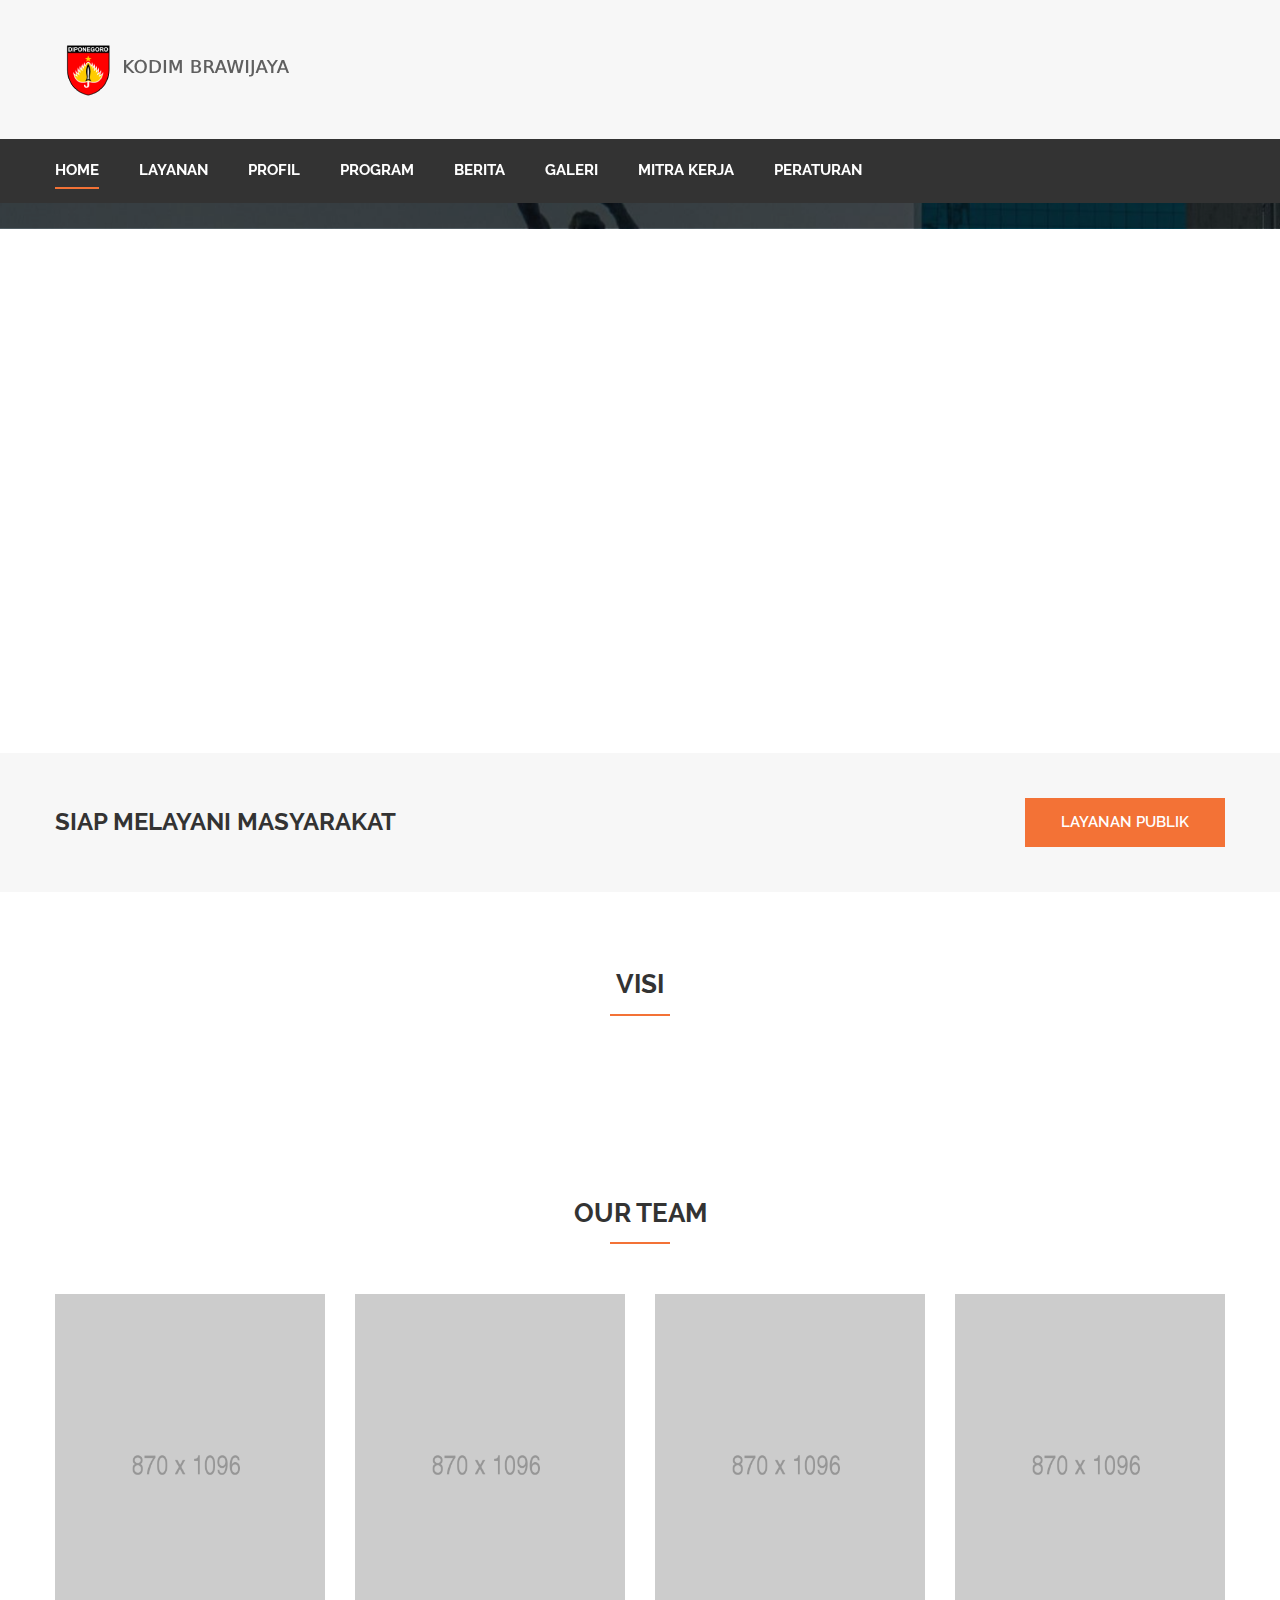
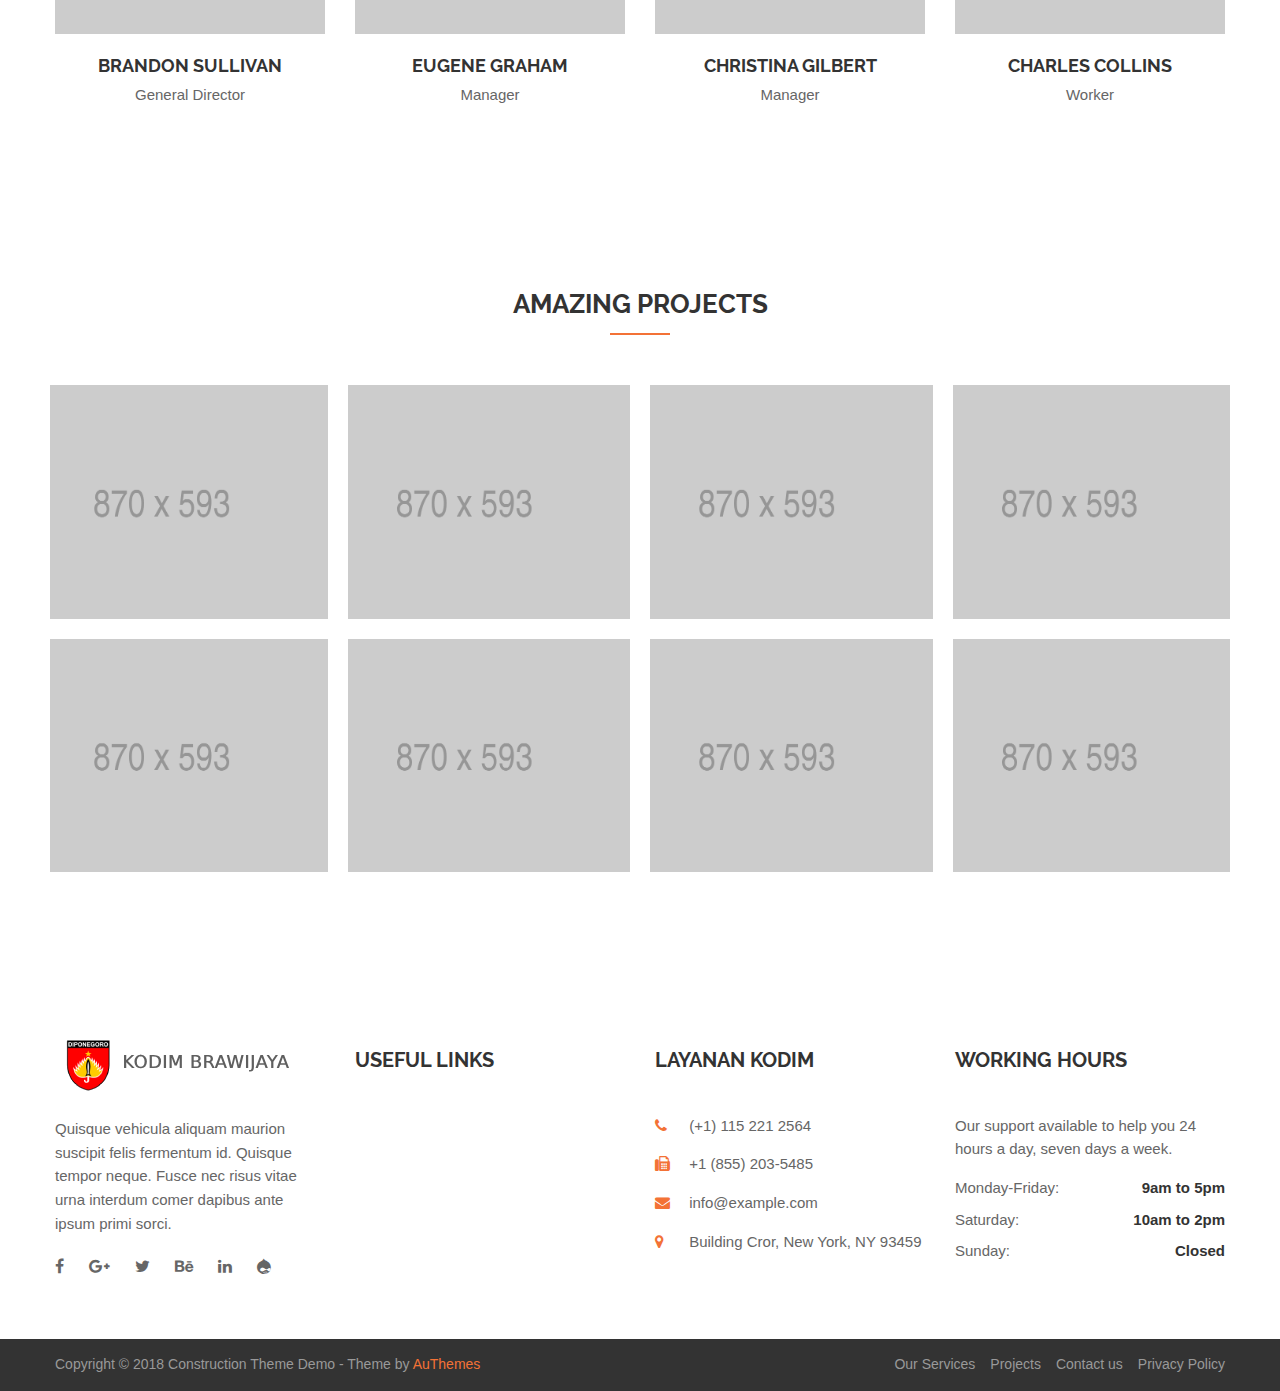
<file: demo/index.html>
<!DOCTYPE html>
<html lang="en">

<head>
    <meta charset="UTF-8">
    <meta name="viewport" content="width=device-width, initial-scale=1.0">
    <meta http-equiv="X-UA-Compatible" content="ie=edge">
    <title>Bricktower</title>
    <link rel="stylesheet" href="assets/vendor/bootstrap/css/bootstrap.min.css">
    <link rel="stylesheet" href="assets/vendor/css-hamburgers/dist/hamburgers.min.css">
    <link rel="stylesheet" href="assets/vendor/slick/slick-theme.css">
    <link rel="stylesheet" href="assets/vendor/slick/slick.css">
    <link rel="stylesheet" href="assets/fonts/font-awesome-5/css/fontawesome-all.min.css">
    <link rel="stylesheet" href="assets/fonts/font-awesome/css/font-awesome.min.css">
    <link rel="stylesheet" href="assets/vendor/revolution/layers.css">
    <link rel="stylesheet" href="assets/vendor/revolution/navigation.css">
    <link rel="stylesheet" href="assets/vendor/revolution/settings.css">
    <link rel="stylesheet" href="assets/vendor/revolution/settings-source.css">
    <link rel="stylesheet" href="assets/vendor/revolution/tp-color-picker.css">
    <link rel="stylesheet" href="assets/vendor/nouislider/nouislider.min.css">
    <link rel="stylesheet" href="assets/css/style.css">
    <link rel="shortcut icon" href="favicon.png">
</head>

<body>
    <!-- page load-->
    <div class="images-preloader">
        <div id="preloader_1" class="rectangle-bounce">
            <span></span>
            <span></span>
            <span></span>
            <span></span>
            <span></span>
        </div>
    </div>
    <header class="header header-home4 header-1 header-2">
        <div class="hidden-tablet-landscape-up header-mobile">
            <div class="header-top-mobile">
                <div class="container-fluid">
                    <div class="logo">
                        <a href="index.html">
                            <img src="assets/images/logo testing.png" alt="Consulting" />
                        </a>
                    </div>
                    <!-- <div class="search-box">
                        <form method="POST">
                            <input type="text" placeholder="Tìm kiếm" name="s" value="">
                            <div class="search-icon font-color-white display-flex-center">
                                <i class="fa fa-search" aria-hidden="true"></i>
                            </div>
                        </form>
                    </div> -->
                    <button class="hamburger hamburger--spin hidden-tablet-landscape-up" id="toggle-icon">
                        <span class="hamburger-box">
                            <span class="hamburger-inner"></span>
                        </span>
                    </button>
                </div>
            </div>
            <div class="au-nav-mobile">
                <nav class="menu-mobile">
                    <div>
                        <ul class="au-navbar-menu">
                            <li class="menu-item curent-menu-item">
                                <a href="index.html" class="font-color-black">Home</a>
                                <span class="arrow">
                                    <i></i>
                                </span>
                            </li>
                            <li class="menu-item">
                                <a href="services1.html" class="font-color-black">Layanan</a>
                                <span class="arrow">
                                    <i></i>
                                </span>
                                <ul class="sub-menu">

                                </ul>
                            </li>
                            <li class="menu-item">
                                <a href="projects1.html" class="font-color-black">Profil</a>
                                <span class="arrow">
                                    <i></i>
                                </span>
                                <ul class="sub-menu">
                                    <li class="menu-item"><a href="projects1.html" class="font-color-black">projects
                                            1</a></li>
                                    <li class="menu-item"><a href="projects2.html" class="font-color-black">projects
                                            2</a></li>
                                    <li class="menu-item"><a href="projects3.html" class="font-color-black">projects
                                            3</a></li>
                                    <li class="menu-item"><a href="projects4.html" class="font-color-black">projects
                                            4</a></li>
                                    <li class="menu-item"><a href="projects5.html" class="font-color-black">projects
                                            5</a></li>
                                </ul>
                            </li>
                            <li class="menu-item">
                                <a href="aboutus.html" class="font-color-black">Kegiatan</a>
                            </li>

                            <li class="menu-item">
                                <a href="contactus.html" class="font-color-black">Berita</a>
                            </li>
                            <li class="menu-item">
                                <a href="blog.html" class="font-color-black">Galery</a>
                                <span class="arrow">
                                    <i></i>
                                </span>
                                <ul class="sub-menu">
                                    <li class="menu-item"><a href="blog.html" class="font-color-black">Blog 1</a></li>
                                    <li class="menu-item"><a href="blog2.html" class="font-color-black">Blog 2</a></li>
                                    <li class="menu-item"><a href="blog3.html" class="font-color-black">Blog 3</a></li>
                                </ul>
                            </li>
                            <li class="menu-item">
                                <a href="contactus.html" class="font-color-black">Mitra Kerja</a>
                            </li>
                            <li class="menu-item">
                                <a href="contactus.html" class="font-color-black">Peraturan</a>
                            </li>
                        </ul>
                    </div>
                </nav>
            </div>
            <!-- <div class="clear"></div> -->
            <div class="header-top">
                <div class="container-fluid">
                    <div class="header-top-content display-flex">
                        <div class="header-top-info">
                            <ul>
                                <li>
                                    <i class="fa fa-phone" aria-hidden="true"></i>
                                    <span>(+62) 85 233 013 995</span>
                                </li>
                                <li>
                                    <i class="fa fa-envelope" aria-hidden="true"></i>
                                    <span>kodim@go.id</span>
                                </li>
                                <li>
                                    <i class="fa fa-map-marker" aria-hidden="true"></i>
                                    <span>Jawa Timur, Pamekasan, NY 93459</span>
                                </li>
                            </ul>
                        </div>
                    </div>
                </div>
            </div>
            <div class="clear"></div>
        </div>
        <div class="hidden-tablet-landscape" id="js-navbar-fixed">
            <div class="header-top">
                <div class="container">
                    <div class="header-top-content display-flex">
                        <div class="logo">
                            <a href="index.html"><img src="assets/images/logo testing.png" alt=""></a>
                        </div>
                        <div class="header-top-info">
                            <ul>
                                
                            </ul>
                        </div>
                    </div>
                </div>
            </div>
            <div class="header-bottom">
                <div class="container">
                    <div class="header-bottom-content display-flex">
                        <div class="logo">
                            <a href="index.html"><img src="assets/images/logo testing.png" alt=""></a>
                        </div>
                        <nav class="menu">
                            <div>
                                <ul class="menu-primary">
                                    <li class="menu-item curent-menu-item">
                                        <a href="index.html" class="font-color-white">Home</a>
            
                                    </li>
                                    <li class="menu-item">
                                        <a href="services1.html" class="font-color-white">Layanan</a>
                                        <ul class="sub-menu">
                                            <li class="menu-item"><a href="services1.html"
                                                    class="font-color-black">services 1</a></li>
                                            <li class="menu-item"><a href="services2.html"
                                                    class="font-color-black">services 2</a></li>
                                            <li class="menu-item"><a href="services3.html"
                                                    class="font-color-black">services 3</a></li>
                                        </ul>
                                    </li>
                                    <li class="menu-item">
                                        <a href="projects1.html" class="font-color-white">Profil</a>
                                        <ul class="sub-menu">
                                            <li class="menu-item"><a href="projects1.html"
                                                    class="font-color-black">projects 1</a></li>
                                            <li class="menu-item"><a href="projects2.html"
                                                    class="font-color-black">projects 2</a></li>
                                            <li class="menu-item"><a href="projects3.html"
                                                    class="font-color-black">projects 3</a></li>
                                            <li class="menu-item"><a href="projects4.html"
                                                    class="font-color-black">projects 4</a></li>
                                            <li class="menu-item"><a href="projects5.html"
                                                    class="font-color-black">projects 5</a></li>
                                        </ul>
                                    </li>
                                    <li class="menu-item">
                                        <a href="aboutus.html" class="font-color-white">Program</a>
                                    </li>
                                    <li class="menu-item">
                                        <a href="shop.html" class="font-color-white">Berita</a>
                                        <ul class="sub-menu">
                                            <li class="menu-item"><a href="shop.html" class="font-color-black">Shop
                                                    1</a></li>
                                            <li class="menu-item"><a href="shop2.html" class="font-color-black">Shop
                                                    2</a></li>
                                        </ul>
                                    </li>
                                    <li class="menu-item">
                                        <a href="contactus.html" class="font-color-white">Galeri</a>
                                    </li>
                                    <li class="menu-item">
                                        <a href="blog.html" class="font-color-white">Mitra Kerja</a>
                                        <ul class="sub-menu">
                                            <li class="menu-item"><a href="blog.html" class="font-color-black">Blog
                                                    1</a></li>
                                            <li class="menu-item"><a href="blog2.html" class="font-color-black">Blog
                                                    2</a></li>
                                            <li class="menu-item"><a href="blog3.html" class="font-color-black">Blog
                                                    3</a></li>
                                        </ul>
                                    </li>
                                    <li class="menu-item">
                                        <a href="contactus.html" class="font-color-white">Peraturan</a>
                                    </li>
                                </ul>
                            </div>
                        </nav>
                        <!-- <div class="search-box">
                            <form method="POST">
                                <input type="text" placeholder="Tìm kiếm" id="search-box" name="s" value="">
                                <div class="search-icon display-flex-center">
                                    <i class="fa fa-search" aria-hidden="true"></i>
                                </div>
                            </form>
                        </div> -->
                    </div>
                </div>
            </div>
        </div>
    </header>

    <main>
        <!-- Slide show  -->
        <section class="slide-show home2-slide-show">
            <h4 class="heading-section">Heading section</h4>
            <!-- START REVOLUTION SLIDER 5.4.1 fullscreen mode -->
            <div id="au_rev_slider" class="rev_slider fullscreenbanner slide-content" style="display:none;"
                data-version="5.4.1">
                <ul id="intro"> <!-- SLIDE  -->

                </ul>
                <div class="tp-bannertimer" style="height: 10px; background: rgba(255,255,255,0.25);"></div>
            </div><!-- END REVOLUTION SLIDER -->
        </section>

        <!-- CTA -->
        <section class="cta-home4 background-grey">
            <h4 class="heading-section">Heading section</h4>
            <div class="container">
                <div class="cta-content">
                    <div class="cta-info display-flex">
                        <div class="title-bold-24">Siap Melayani Masyarakat</div>
                        <a href="#" class="btn-global btn-yellow btn-global-yellow-hover" data-text="contact us">LAYANAN PUBLIK</a>
                    </div>
                </div>
            </div>
        </section>

        <!-- Our Services -->
        <section class="home4-services">
            <div class="container">
                <div class="section-title">
                    <h2>Visi</h2>
                </div>
                <!-- <div class="services-content">
                    <div class="row">
                        <article class="col-xl-4 col-lg-4 col-md-4 col-sm-6 col-12 item">
                            <figure>
                                <img src="assets/images/service/service-trend-1.png" alt="">
                            </figure>
                            <div class="info">
                                <div class="title">
                                    <h3 class="title-bold">
                                        <a href="single-service1.html" class="font-color-black">
                                            Smart Architecture
                                        </a>
                                    </h3>
                                </div>
                                <div class="desc">
                                    Lorem ipsum dolor sit consectetur adipiscing elit. Suspendisse commodo semper
                                    tristique. Suspendisse convallis ante urna.
                                </div>
                            </div>
                        </article>
                        <article class="col-xl-4 col-lg-4 col-md-4 col-sm-6 col-12 item">
                            <figure>
                                <img src="assets/images/service/service-trend-4.png" alt="">
                            </figure>
                            <div class="info">
                                <div class="title">
                                    <h3 class="title-bold">
                                        <a href="single-service2.html" class="font-color-black">
                                            Fast Construction
                                        </a>
                                    </h3>
                                </div>
                                <div class="desc">
                                    Lorem ipsum dolor sit consectetur adipiscing elit. Suspendisse commodo semper
                                    tristique. Suspendisse convallis ante urna.
                                </div>
                            </div>
                        </article>
                        <article class="col-xl-4 col-lg-4 col-md-4 col-sm-6 col-12 item">
                            <figure>
                                <img src="assets/images/service/service-trend-5.png" alt="">
                            </figure>
                            <div class="info">
                                <div class="title">
                                    <h3 class="title-bold">
                                        <a href="single-service3.html" class="font-color-black">
                                            Protection Works
                                        </a>
                                    </h3>
                                </div>
                                <div class="desc">
                                    Maecenas a malesuada neque, eget pretium enim. Proin nec tristique enim. Morbi
                                    fermentum laoreet tortor vel tempus tristique feugiat dui placerat faucibus.
                                </div>
                            </div>
                        </article>
                        <article class="col-xl-4 col-lg-4 col-md-4 col-sm-6 col-12 item">
                            <figure>
                                <img src="assets/images/service/service-trend-6.png" alt="">
                            </figure>
                            <div class="info">
                                <div class="title">
                                    <h3 class="title-bold">
                                        <a href="single-service4.html" class="font-color-black">
                                            Wall Paint
                                        </a>
                                    </h3>
                                </div>
                                <div class="desc">
                                    Pellentesque arcu dui, dignissim vel magna bibendum, porttitor aliquet orci. Cras in
                                    aliquam quam, nec pretium leo. Nunc the bibendum ipsum.
                                </div>
                            </div>
                        </article>
                        <article class="col-xl-4 col-lg-4 col-md-4 col-sm-6 col-12 item">
                            <figure>
                                <img src="assets/images/service/service-trend-7.png" alt="">
                            </figure>
                            <div class="info">
                                <div class="title">
                                    <h3 class="title-bold">
                                        <a href="single-service5.html" class="font-color-black">
                                            Professional Plumbing
                                        </a>
                                    </h3>
                                </div>
                                <div class="desc">
                                    Lorem ipsum dolor sit amet, consectetur adipiscing elit. Donec venenatis mi eu massa
                                    fringilla pellentesque. Nunc the bibendum ipsum.
                                </div>
                            </div>
                        </article>
                        <article class="col-xl-4 col-lg-4 col-md-4 col-sm-6 col-12 item">
                            <figure>
                                <img src="assets/images/service/service-trend-3.png" alt="">
                            </figure>
                            <div class="info">
                                <div class="title">
                                    <h3 class="title-bold">
                                        <a href="single-service6.html" class="font-color-black">
                                            Building Maintenance
                                        </a>
                                    </h3>
                                </div>
                                <div class="desc">
                                    Maecenas a malesuada neque, eget pretium enim. Proin nec tristique enim. Morbi
                                    fermentum laoreet tortor vel tempus tristique dui.
                                </div>
                            </div>
                        </article>
                    </div>
                </div> -->
            </div>
        </section>

        <!-- <section class="why-choose-us">
            <div class="choose-us-content">
                <div class="choose-us-list">
                    <div class="choose-us-list-content">
                        <div class="section-title-left">
                            <h2>Why Choose Us</h2>
                        </div>
                        <ul id="accordion">
                            <li class="card active">
                                <div class="card-header" id="headingOne">
                                    <div class="title title-bold-16" data-toggle="collapse" data-target="#collapseOne"
                                        aria-expanded="true" aria-controls="collapseOne" role="button">
                                        Construction Team
                                    </div>
                                </div>

                                <div id="collapseOne" class="collapse show" aria-labelledby="headingOne"
                                    data-parent="#accordion">
                                    <div class="card-body content">
                                        Lorem ipsum dolor sit amet, consectetur adipiscing elit. Donec magna vulpuate
                                        nec felis semper, aliquam luctus metus. Vivamus blandit vestibulum viverra
                                        Pellentesque id mi lectus. Vestibulum ut ultrices sem. Suspendisse sit amet
                                        orsollicitudin, pretium ipsum consectetur, mattis quam. Etiam auctor et quam sit
                                        gravida. Sed malesuada vitae diam at volutpat.
                                    </div>
                                </div>
                            </li>
                            <li class="card">
                                <div class="card-header" id="headingTwo">
                                    <div class="title title-bold-16 collapsed" data-toggle="collapse"
                                        data-target="#collapseTwo" aria-expanded="false" aria-controls="collapseTwo"
                                        role="button">
                                        Building Protection Services
                                    </div>
                                </div>
                                <div id="collapseTwo" class="collapse" aria-labelledby="headingTwo"
                                    data-parent="#accordion">
                                    <div class="card-body">
                                        Lorem ipsum dolor sit amet, consectetur adipiscing elit. Donec magna vulpuate
                                        nec felis semper, aliquam luctus metus. Vivamus blandit vestibulum viverra
                                        Pellentesque id mi lectus. Vestibulum ut ultrices sem. Suspendisse sit amet
                                        orsollicitudin, pretium ipsum consectetur, mattis quam. Etiam auctor et quam sit
                                        gravida. Sed malesuada vitae diam at volutpat.
                                    </div>
                                </div>
                            </li>
                            <li class="card">
                                <div class="card-header" id="headingThree">
                                    <div class="title title-bold-16 collapsed" data-toggle="collapse"
                                        data-target="#collapseThree" aria-expanded="false" aria-controls="collapseThree"
                                        role="button">
                                        Professional Plumbing
                                    </div>
                                </div>
                                <div id="collapseThree" class="collapse" aria-labelledby="headingThree"
                                    data-parent="#accordion">
                                    <div class="card-body">
                                        Lorem ipsum dolor sit amet, consectetur adipiscing elit. Donec magna vulpuate
                                        nec felis semper, aliquam luctus metus. Vivamus blandit vestibulum viverra
                                        Pellentesque id mi lectus. Vestibulum ut ultrices sem. Suspendisse sit amet
                                        orsollicitudin, pretium ipsum consectetur, mattis quam. Etiam auctor et quam sit
                                        gravida. Sed malesuada vitae diam at volutpat.
                                    </div>
                                </div>
                            </li>
                        </ul>
                    </div>
                </div>
                <div class="statistics-company">
                    <div class="statistics-company-content">
                        <div class="section-title-left">
                            <h2>Statistics Company</h2>
                        </div>
                        <div class="statistics-content our-process-content">
                            <article class="item">
                                <figure>
                                    <a href="#">
                                        <img src="assets/images/aboutus/icon-people-white.png" alt="">
                                    </a>
                                </figure>
                                <div class="info">
                                    <div class="count">10+</div>
                                    <div class="title">
                                        <h3 class="title-regular-14">
                                            <a href="#" class="font-color-white">
                                                Years Experience
                                            </a>
                                        </h3>
                                    </div>
                                </div>
                            </article>
                            <article class="item">
                                <figure>
                                    <a href="#">
                                        <img src="assets/images/aboutus/icon-door-white.png" alt="">
                                    </a>
                                </figure>
                                <div class="info">
                                    <div class="count">600+</div>
                                    <div class="title">
                                        <h3 class="title-regular-14">
                                            <a href="#" class="font-color-white">
                                                Completed Projects
                                            </a>
                                        </h3>
                                    </div>
                                </div>
                            </article>
                            <article class="item">
                                <figure>
                                    <a href="#">
                                        <img src="assets/images/aboutus/icon-cup-white.png" alt="">
                                    </a>
                                </figure>
                                <div class="info">
                                    <div class="count">15+</div>
                                    <div class="title">
                                        <h3 class="title-regular-14">
                                            <a href="#" class="font-color-white">
                                                Awards Received
                                            </a>
                                        </h3>
                                    </div>
                                </div>
                            </article>
                            <article class="item">
                                <figure>
                                    <a href="#">
                                        <img src="assets/images/aboutus/icon-heart-white.png" alt="">
                                    </a>
                                </figure>
                                <div class="info">
                                    <div class="count">600+</div>
                                    <div class="title">
                                        <h3 class="title-regular-14">
                                            <a href="#" class="font-color-white">
                                                Completed Projects
                                            </a>
                                        </h3>
                                    </div>
                                </div>
                            </article>

                        </div>
                        <a href="#" class="btn-global btn-yellow btn-global-yellow-hover" data-text="Get A Quote">Get A
                            Quote</a>
                    </div>
                </div>
            </div>
        </section> -->

        <!-- Our Team -->
        <section class="about-team">
            <div class="container">
                <div class="section-title">
                    <h2>our team</h2>
                </div>
                <div class="our-team-content">
                    <div class="row">
                        <article class="col-xl-3 col-lg-3 col-md-3 col-sm-6 col-12 item">
                            <figure>
                                <img src="assets/images/aboutus/our-team-1.jpg" alt="">
                                <div class="socials">
                                    <ul>
                                        <li><a href="#"><i class="fa fa-facebook" aria-hidden="true"></i></a></li>
                                        <li><a href="#"><i class="fa fa-google-plus" aria-hidden="true"></i></a></li>
                                        <li><a href="#"><i class="fa fa-twitter" aria-hidden="true"></i></a></li>
                                        <li><a href="#"><i class="fa fa-linkedin" aria-hidden="true"></i></a></li>
                                        <li><a href="#"><i class="fa fa-behance" aria-hidden="true"></i></a></li>
                                    </ul>
                                </div>
                            </figure>
                            <div class="info">
                                <div class="title">
                                    <h3 class="title-bold">
                                        Brandon Sullivan
                                    </h3>
                                </div>
                                <div class="desc">General Director</div>
                            </div>
                        </article>
                        <article class="col-xl-3 col-lg-3 col-md-3 col-sm-6 col-12 item">
                            <figure>
                                <img src="assets/images/aboutus/our-team-2.jpg" alt="">
                                <div class="socials">
                                    <ul>
                                        <li><a href="#"><i class="fa fa-facebook" aria-hidden="true"></i></a></li>
                                        <li><a href="#"><i class="fa fa-google-plus" aria-hidden="true"></i></a></li>
                                        <li><a href="#"><i class="fa fa-twitter" aria-hidden="true"></i></a></li>
                                        <li><a href="#"><i class="fa fa-linkedin" aria-hidden="true"></i></a></li>
                                        <li><a href="#"><i class="fa fa-behance" aria-hidden="true"></i></a></li>
                                    </ul>
                                </div>
                            </figure>
                            <div class="info">
                                <div class="title">
                                    <h3 class="title-bold">
                                        Eugene Graham
                                    </h3>
                                </div>
                                <div class="desc">Manager</div>
                            </div>
                        </article>
                        <article class="col-xl-3 col-lg-3 col-md-3 col-sm-6 col-12 item">
                            <figure>
                                <img src="assets/images/aboutus/our-team-3.jpg" alt="">
                                <div class="socials">
                                    <ul>
                                        <li><a href="#"><i class="fa fa-facebook" aria-hidden="true"></i></a></li>
                                        <li><a href="#"><i class="fa fa-google-plus" aria-hidden="true"></i></a></li>
                                        <li><a href="#"><i class="fa fa-twitter" aria-hidden="true"></i></a></li>
                                        <li><a href="#"><i class="fa fa-linkedin" aria-hidden="true"></i></a></li>
                                        <li><a href="#"><i class="fa fa-behance" aria-hidden="true"></i></a></li>
                                    </ul>
                                </div>
                            </figure>
                            <div class="info">
                                <div class="title">
                                    <h3 class="title-bold">
                                        Christina Gilbert
                                    </h3>
                                </div>
                                <div class="desc">Manager</div>
                            </div>
                        </article>
                        <article class="col-xl-3 col-lg-3 col-md-3 col-sm-6 col-12 item">
                            <figure>
                                <img src="assets/images/aboutus/our-team-4.jpg" alt="">
                                <div class="socials">
                                    <ul>
                                        <li><a href="#"><i class="fa fa-facebook" aria-hidden="true"></i></a></li>
                                        <li><a href="#"><i class="fa fa-google-plus" aria-hidden="true"></i></a></li>
                                        <li><a href="#"><i class="fa fa-twitter" aria-hidden="true"></i></a></li>
                                        <li><a href="#"><i class="fa fa-linkedin" aria-hidden="true"></i></a></li>
                                        <li><a href="#"><i class="fa fa-behance" aria-hidden="true"></i></a></li>
                                    </ul>
                                </div>
                            </figure>
                            <div class="info">
                                <div class="title">
                                    <h3 class="title-bold">
                                        Charles Collins
                                    </h3>
                                </div>
                                <div class="desc">Worker</div>
                            </div>
                        </article>
                    </div>
                </div>
            </div>
        </section>

        <!-- Testimonials -->
        <!-- <section class="home4-testimonials">
            <div class="container">
                <div class="section-title-left">
                    <h2 class="font-color-white">Our Client Say</h2>
                </div>
                <div class="home4-testimonials-content">
                    <article class="col-xl-4 col-lg-4 col-md-4 col-sm-6 col-12 item">
                        <div class="info">
                            <div class="desc font-color-grey">
                                Aliquam vestibulum feugiat iaculis. Suspendisse pellentesque suscipit turpis, a
                                convallis massa pharetra ut. Mauris consequat laoreet aliquam. Maecenas hendrerit
                                viverra porta tortor lorem.
                            </div>
                        </div>
                        <figure>
                            <img src="assets/images/bg-icon-testimonial-3.png" alt="">
                            <div class="client">
                                <span class="name font-color-white title-bold-16">Ashley Kennedy</span>
                                <span class="font-color-grey">Designer in Envato</span>
                            </div>
                        </figure>
                    </article>
                    <article class="col-xl-4 col-lg-4 col-md-4 col-sm-6 col-12 item">
                        <div class="info">
                            <div class="desc font-color-grey">
                                Aliquam arcu diam, imperdiet at neque ac, facilisis vestibulum justo. Sed enim erat,
                                feugiat eu mollis quis, fermentum quis orci. Vestibulum ante ipsum primis in faucibus.
                            </div>
                        </div>
                        <figure>
                            <img src="assets/images/bg-icon-testimonial-1.png" alt="">
                            <div class="client">
                                <span class="name font-color-white title-bold-16">Johnny Owens</span>
                                <span class="font-color-grey">Developer in Envato</span>
                            </div>
                        </figure>
                    </article>
                    <article class="col-xl-4 col-lg-4 col-md-4 col-sm-6 col-12 item">
                        <div class="info">
                            <div class="desc font-color-grey">
                                Nam finibus ante libero, sed tempus diam vulputate id. Sed quis lorem dictum arcu
                                suscipit loborti. Donec pretium id nunc id mollis. Aenean tempor est laoreet velit
                                tempor vulputate primis in faucibus.
                            </div>
                        </div>
                        <figure>
                            <img src="assets/images/bg-icon-testimonial-2.png" alt="">
                            <div class="client">
                                <span class="name font-color-white title-bold-16">Donna Mitchell</span>
                                <span class="font-color-grey">Marketing in Envato</span>
                            </div>
                        </figure>
                    </article>
                    <article class="col-xl-4 col-lg-4 col-md-4 col-sm-6 col-12 item">
                        <div class="info">
                            <div class="desc font-color-grey">
                                Aliquam vestibulum feugiat iaculis. Suspendisse pellentesque suscipit turpis, a
                                convallis massa pharetra ut. Mauris consequat laoreet aliquam. Maecenas hendrerit
                                viverra porta tortor lorem.
                            </div>
                        </div>
                        <figure>
                            <img src="assets/images/bg-icon-testimonial-1.png" alt="">
                            <div class="client">
                                <span class="name font-color-white title-bold-16">Brandon Hayes</span>
                                <span class="font-color-grey">Designer</span>
                            </div>
                        </figure>
                    </article>
                </div>
            </div>
        </section> -->

        <!-- Projects -->
        <section class="home4-projects projects-grid-columns">
            <div class="container">
                <div class="section-title">
                    <h2 class="title-bold">Amazing Projects</h2>
                </div>
            </div>
            <div class="projects-content">
                <div class="row">
                    <article class="col-xl-3 col-lg-3 col-md-3 col-sm-6 col-12 item">
                        <figure class="figure-hover">
                            <a href="#">
                                <img src="assets/images/project/project-11.jpg" alt="">
                                <span class="overlay"></span>
                            </a>
                        </figure>
                        <div class="info position-center">
                            <div class="title">
                                <h3 class="title-bold-white title-bold">
                                    The Sharp Building
                                </h3>
                            </div>
                            <div class="desc">
                                Lorem ipsum dolor sit amet, consectetur adipiscing elit. Donec magna massa, vulputate
                                nec felis semper, aliquam luctus metus.
                            </div>
                        </div>
                        <a href="#" class="view-more">View more</a>
                    </article>
                    <article class="col-xl-3 col-lg-3 col-md-3 col-sm-6 col-12 item">
                        <figure class="figure-hover">
                            <a href="#">
                                <img src="assets/images/project/project-12.jpg" alt="">
                                <span class="overlay"></span>
                            </a>
                        </figure>
                        <div class="info position-center">
                            <div class="title">
                                <h3 class="title-bold-white title-bold">
                                    The Sharp Building
                                </h3>
                            </div>
                            <div class="desc">
                                Lorem ipsum dolor sit amet, consectetur adipiscing elit. Donec magna massa, vulputate
                                nec felis semper, aliquam luctus metus.
                            </div>
                        </div>
                        <a href="#" class="view-more">View more</a>
                    </article>
                    <article class="col-xl-3 col-lg-3 col-md-3 col-sm-6 col-12 item">
                        <figure class="figure-hover">
                            <a href="#">
                                <img src="assets/images/project/project-13.jpg" alt="">
                                <span class="overlay"></span>
                            </a>
                        </figure>
                        <div class="info position-center">
                            <div class="title">
                                <h3 class="title-bold-white title-bold">
                                    The Sharp Building
                                </h3>
                            </div>
                            <div class="desc">
                                Lorem ipsum dolor sit amet, consectetur adipiscing elit. Donec magna massa, vulputate
                                nec felis semper, aliquam luctus metus.
                            </div>
                        </div>
                        <a href="#" class="view-more">View more</a>
                    </article>
                    <article class="col-xl-3 col-lg-3 col-md-3 col-sm-6 col-12 item">
                        <figure class="figure-hover">
                            <a href="#">
                                <img src="assets/images/project/project-14.jpg" alt="">
                                <span class="overlay"></span>
                            </a>
                        </figure>
                        <div class="info position-center">
                            <div class="title">
                                <h3 class="title-bold-white title-bold">
                                    The Sharp Building
                                </h3>
                            </div>
                            <div class="desc">
                                Lorem ipsum dolor sit amet, consectetur adipiscing elit. Donec magna massa, vulputate
                                nec felis semper, aliquam luctus metus.
                            </div>
                        </div>
                        <a href="#" class="view-more">View more</a>
                    </article>
                    <article class="col-xl-3 col-lg-3 col-md-3 col-sm-6 col-12 item">
                        <figure class="figure-hover">
                            <a href="#">
                                <img src="assets/images/project/project-15.jpg" alt="">
                                <span class="overlay"></span>
                            </a>
                        </figure>
                        <div class="info position-center">
                            <div class="title">
                                <h3 class="title-bold-white title-bold">
                                    The Sharp Building
                                </h3>
                            </div>
                            <div class="desc">
                                Lorem ipsum dolor sit amet, consectetur adipiscing elit. Donec magna massa, vulputate
                                nec felis semper, aliquam luctus metus.
                            </div>
                        </div>
                        <a href="#" class="view-more">View more</a>
                    </article>
                    <article class="col-xl-3 col-lg-3 col-md-3 col-sm-6 col-12 item">
                        <figure class="figure-hover">
                            <a href="#">
                                <img src="assets/images/project/project-16.jpg" alt="">
                                <span class="overlay"></span>
                            </a>
                        </figure>
                        <div class="info position-center">
                            <div class="title">
                                <h3 class="title-bold-white title-bold">
                                    The Sharp Building
                                </h3>
                            </div>
                            <div class="desc">
                                Lorem ipsum dolor sit amet, consectetur adipiscing elit. Donec magna massa, vulputate
                                nec felis semper, aliquam luctus metus.
                            </div>
                        </div>
                        <a href="#" class="view-more">View more</a>
                    </article>
                    <article class="col-xl-3 col-lg-3 col-md-3 col-sm-6 col-12 item">
                        <figure class="figure-hover">
                            <a href="#">
                                <img src="assets/images/project/project-17.jpg" alt="">
                                <span class="overlay"></span>
                            </a>
                        </figure>
                        <div class="info position-center">
                            <div class="title">
                                <h3 class="title-bold-white title-bold">
                                    The Sharp Building
                                </h3>
                            </div>
                            <div class="desc">
                                Lorem ipsum dolor sit amet, consectetur adipiscing elit. Donec magna massa, vulputate
                                nec felis semper, aliquam luctus metus.
                            </div>
                        </div>
                        <a href="#" class="view-more">View more</a>
                    </article>
                    <article class="col-xl-3 col-lg-3 col-md-3 col-sm-6 col-12 item">
                        <figure class="figure-hover">
                            <a href="#">
                                <img src="assets/images/project/project-18.jpg" alt="">
                                <span class="overlay"></span>
                            </a>
                        </figure>
                        <div class="info position-center">
                            <div class="title">
                                <h3 class="title-bold-white title-bold">
                                    The Sharp Building
                                </h3>
                            </div>
                            <div class="desc">
                                Lorem ipsum dolor sit amet, consectetur adipiscing elit. Donec magna massa, vulputate
                                nec felis semper, aliquam luctus metus.
                            </div>
                        </div>
                        <a href="#" class="view-more">View more</a>
                    </article>
                </div>
            </div>
        </section>
        <div class="clear"></div>

        <!-- Blog -->
        <!-- <section class="home4-blog">
            <div class="container">
                <div class="section-title">
                    <h2>Company News</h2>
                </div>
                <div class="blog-content">
                    <div class="row">
                        <article class="col-xl-4 col-lg-4 col-md-4 col-sm-6 col-12 item">
                            <figure class="figure-hover pointer">
                                <a href="single.html">
                                    <img src="assets/images/home/company-news-5.jpg" alt="">
                                </a>
                                <div class="post-date">
                                    <span>Jun</span>
                                    <span>26</span>
                                </div>
                            </figure>
                            <div class="info">
                                <div class="title">
                                    <h3 class="title-regular">
                                        <a href="single.html" class="font-color-black">
                                            Sed lacinia Tincidunt Enim In Luctus.
                                        </a>
                                    </h3>
                                </div>
                                <div class="desc">
                                    Quisque vehicula aliquam mauris, non suscipit feli fermentum id. Quisque tempor
                                    velit neque. Fusce nec risus vitae urna interdum dapibus.
                                </div>
                            </div>
                            <a href="single.html" class="read-more-regular btn-yellow" data-text="Read more">Read
                                more</a>
                        </article>
                        <article class="col-xl-4 col-lg-4 col-md-4 col-sm-6 col-12 item">
                            <figure class="figure-hover pointer">
                                <a href="single.html">
                                    <img src="assets/images/home/company-news-4.jpg" alt="">
                                </a>
                                <div class="post-date">
                                    <span>Jun</span>
                                    <span>28</span>
                                </div>
                            </figure>
                            <div class="info">
                                <div class="title">
                                    <h3 class="title-regular">
                                        <a href="single.html" class="font-color-black">
                                            Nunc Sollicitudin Eros At Turpis Tempor
                                        </a>
                                    </h3>
                                </div>
                                <div class="desc">
                                    Quisque nunc nisi, iaculis quis ex nec gravida mauris. Curabitur cursus lectus id
                                    cursus posuere maximus neque a risus posuere, vel tempor enim iaculis gravida.
                                </div>
                            </div>
                            <a href="single.html" class="read-more-regular btn-yellow" data-text="Read more">Read
                                more</a>
                        </article>
                        <article class="col-xl-4 col-lg-4 col-md-4 col-sm-6 col-12 item">
                            <figure class="figure-hover pointer">
                                <a href="single.html">
                                    <img src="assets/images/home/company-news-1.jpg" alt="">
                                </a>
                                <div class="post-date">
                                    <span>Jun</span>
                                    <span>26</span>
                                </div>
                            </figure>
                            <div class="info">
                                <div class="title">
                                    <h3 class="title-regular">
                                        <a href="single.html" class="font-color-black">
                                            Ellentesque Erat Lacus Tincidunt.
                                        </a>
                                    </h3>
                                </div>
                                <div class="desc">
                                    Nulla tempor quis leo quis auctor. Praesent cursus scelerisque purus id maximus Nunc
                                    sollicitudin eros at turpis tempor mattis.
                                </div>
                            </div>
                            <a href="single.html" class="read-more-regular btn-yellow" data-text="Read more">Read
                                more</a>
                        </article>
                    </div>
                </div>
            </div>
        </section> -->

        <!-- Partner -->
        <!-- <section class="partner background-grey p-t-70 p-b-70">
            <h4 class="heading-section">Heading section</h4>
            <div class="container">
                <div class="partner-content">
                    <div class="row">
                        <article class="item">
                            <figure>
                                <a href="#">
                                    <img src="assets/images/home/partner-1.png" alt="">
                                </a>
                            </figure>
                        </article>
                        <article class="item">
                            <figure>
                                <a href="#">
                                    <img src="assets/images/home/partner-2.png" alt="">
                                </a>
                            </figure>
                        </article>
                        <article class="item">
                            <figure>
                                <a href="#">
                                    <img src="assets/images/home/partner-3.png" alt="">
                                </a>
                            </figure>
                        </article>
                        <article class="item">
                            <figure>
                                <a href="#">
                                    <img src="assets/images/home/partner-4.png" alt="">
                                </a>
                            </figure>
                        </article>
                        <article class="item">
                            <figure>
                                <a href="#">
                                    <img src="assets/images/home/partner-1.png" alt="">
                                </a>
                            </figure>
                        </article>
                    </div>
                </div>
            </div>
        </section> -->

    </main>

    <footer class="footer">
        <div class="footer-top">
            <div class="container">
                <div class="footer-top-content">
                    <div class="row">
                        <div class="col-xl-3 col-lg-3 col-md-3 col-sm-6 col-12 footer-info">
                            <div class="footer-logo">
                                <a href="#"><img src="assets/images/logo testing.png" alt=""></a>
                            </div>
                            <div class="info-desc">
                                Quisque vehicula aliquam maurion suscipit felis fermentum id. Quisque tempor neque.
                                Fusce nec risus vitae urna interdum comer dapibus ante ipsum primi sorci.
                            </div>
                            <div class="socials">
                                <ul>
                                    <li><a href="#"><i class="fa fa-facebook" aria-hidden="true"></i></a></li>
                                    <li><a href="#"><i class="fa fa-google-plus" aria-hidden="true"></i></a></li>
                                    <li><a href="#"><i class="fa fa-twitter" aria-hidden="true"></i></a></li>
                                    <li><a href="#"><i class="fa fa-behance" aria-hidden="true"></i></a></li>
                                    <li><a href="#"><i class="fa fa-linkedin" aria-hidden="true"></i></a></li>
                                    <li><a href="#"><i class="fa fa-drupal" aria-hidden="true"></i></a></li>
                                </ul>
                            </div>
                        </div>
                        <div class="col-xl-3 col-lg-3 col-md-3 col-sm-6 col-12 footer-links">
                            <div class="footer-title">
                                <h3>useful links</h3>
                            </div>
                            <div class="footer-links-menu">
                                <!-- <ul>
                                    <li><a href="#">Home</a></li>
                                    <li><a href="#">Services</a></li>
                                    <li><a href="#">Projects</a></li>
                                    <li><a href="#">About us</a></li>
                                    <li><a href="#">Shop</a></li>
                                </ul>
                                <ul>
                                    <li><a href="#">Contact us</a></li>
                                    <li><a href="#">Blog</a></li>
                                    <li><a href="#">FAQ</a></li>
                                </ul> -->
                            </div>
                        </div>
                        <div class="col-xl-3 col-lg-3 col-md-3 col-sm-6 col-12 footer-contact">
                            <div class="footer-title">
                                <h3>LAYANAN KODIM</h3>
                            </div>
                            <ul>
                                <li>
                                    <i class="fa fa-phone" aria-hidden="true"></i>
                                    <span>(+1) 115 221 2564</span>
                                </li>
                                <li>
                                    <i class="fa fa-fax" aria-hidden="true"></i>
                                    <span>+1 (855) 203-5485</span>
                                </li>
                                <li>
                                    <i class="fa fa-envelope" aria-hidden="true"></i>
                                    <span>info@example.com</span>
                                </li>
                                <li>
                                    <i class="fa fa-map-marker" aria-hidden="true"></i>
                                    <span>Building Cror, New York, NY 93459</span>
                                </li>
                            </ul>
                        </div>
                        <div class="col-xl-3 col-lg-3 col-md-3 col-sm-6 col-12 footer-work-time">
                            <div class="footer-title">
                                <h3>Working hours</h3>
                            </div>
                            <div class="work-time-desc">
                                Our support available to help you 24 hours a day, seven days a week.
                            </div>
                            <div class="work-time">
                                <span class="display-flex">
                                    <span>Monday-Friday:</span>
                                    <span>9am to 5pm</span>
                                </span>
                                <span class="display-flex">
                                    <span>Saturday:</span>
                                    <span>10am to 2pm</span>
                                </span>
                                <span class="display-flex">
                                    <span>Sunday:</span>
                                    <span>Closed</span>
                                </span>
                            </div>
                        </div>
                    </div>
                </div>
            </div>
        </div>
        <div class="footer-bottom">
            <div class="container">
                <div class="footer-bottom-content display-flex">
                    <div class="copyright">
                        Copyright © 2018 Construction Theme Demo - Theme by <span>AuThemes</span>
                    </div>
                    <div class="footer-bottom-menu">
                        <ul>
                            <li><a href="#">Our Services</a></li>
                            <li><a href="#">Projects</a></li>
                            <li><a href="#">Contact us</a></li>
                            <li><a href="#">Privacy Policy</a></li>
                        </ul>
                    </div>
                </div>
            </div>
        </div>
    </footer>

    <!-- Back to top -->
    <div id="back-to-top">
        <i class="fa fa-angle-up"></i>
    </div>

    <!-- JS -->
<script>
    document.addEventListener('DOMContentLoaded', async function () {
        const sliderContainer = document.getElementById('intro');
        if (!sliderContainer) return;

        const totalSlides = 3; // jumlah slide yang ingin ditampilkan (ubah sesuai kebutuhan)
        let slidesHTML = '';

        for (let i = 1; i <= totalSlides; i++) {
            const basePath = `content/landing_page/${i}`;
            const imageURL = `${basePath}/image.jpg`;

            const imageExists = await fetch(imageURL, { method: 'HEAD' })
                .then(resp => resp.ok)
                .catch(() => false);

            if (!imageExists) continue;

            let transition = (i % 3 === 1)
                ? "slidingoverlaydown"
                : (i % 3 === 2)
                    ? "slideoverup"
                    : "slotfade-horizontal";

            slidesHTML += `
                <li data-index="rs-${81 + i}" data-transition="${transition}">
                    <img src="${imageURL}" alt="">
                </li>`;
        }

        sliderContainer.innerHTML = slidesHTML || `
            <li data-index="rs-error" data-transition="fade">
                <div class="tp-caption tp-resizeme slide-title"
                    data-frames='[{"delay":0,"speed":1500,"frame":"0","from":"y:-50px;opacity:0;","to":"o:1;","ease":"Power3.easeInOut"},{"delay":"wait","speed":300,"frame":"999","to":"auto:auto;","ease":"Power3.easeInOut"}]'
                    data-responsive="on" data-x="center" data-y="center">
                    Tidak ada gambar yang ditemukan
                </div>
            </li>`;
    });
</script>




    <script src="assets/vendor/jquery/jquery.min.js"></script>
    <script src="assets/vendor/bootstrap/js/bootstrap.min.js"></script>
    <script src="assets/vendor/slick/slick.min.js"></script>
    <script src="assets/js/masonry.pkgd.min.js"></script>
    <script src="assets/js/imagesloaded.pkgd.js"></script>
    <script src="assets/js/isotope-docs.min.js"></script>
    <script src="assets/vendor/nouislider/nouislider.min.js"></script>
    <script src="assets/vendor/sweetalert/sweetalert.min.js"></script>
    <!-- <script src="https://maps.googleapis.com/maps/api/js?key=AIzaSyAEmXgQ65zpsjsEAfNPP9mBAz-5zjnIZBw"></script> -->
    <script src="assets/js/theme-map.js"></script>

    <!-- REVOLUTION JS FILES -->
    <script src="assets/js/revolution/jquery.themepunch.tools.min.js"></script>
    <script src="assets/js/revolution/jquery.themepunch.revolution.min.js"></script>

    <!-- SLICEY ADD-ON FILES -->
    <script src='assets/js/revolution/revolution.addon.slicey.min.js?ver=1.0.0'></script>

    <!-- SLIDER REVOLUTION 5.0 EXTENSIONS  (Load Extensions only on Local File Systems !  The following part can be removed on Server for On Demand Loading) -->
    <!-- <script src="assets/js/revolution/extensions/revolution.extension.actions.min.js"></script>
    <script src="assets/js/revolution/extensions/revolution.extension.carousel.min.js"></script>
    <script src="assets/js/revolution/extensions/revolution.extension.kenburn.min.js"></script>
    <script src="assets/js/revolution/extensions/revolution.extension.layeranimation.min.js"></script>
    <script src="assets/js/revolution/extensions/revolution.extension.migration.min.js"></script>
    <script src="assets/js/revolution/extensions/revolution.extension.navigation.min.js"></script>
    <script src="assets/js/revolution/extensions/revolution.extension.parallax.min.js"></script>
    <script src="assets/js/revolution/extensions/revolution.extension.slideanims.min.js"></script>
    <script src="assets/js/revolution/extensions/revolution.extension.video.min.js"></script> -->

    <!-- <script src="assets/js/config-contact.js"></script> -->
    <script src="assets/js/main.js"></script>
    <script>



    </script>
</body>

</html>
</file>
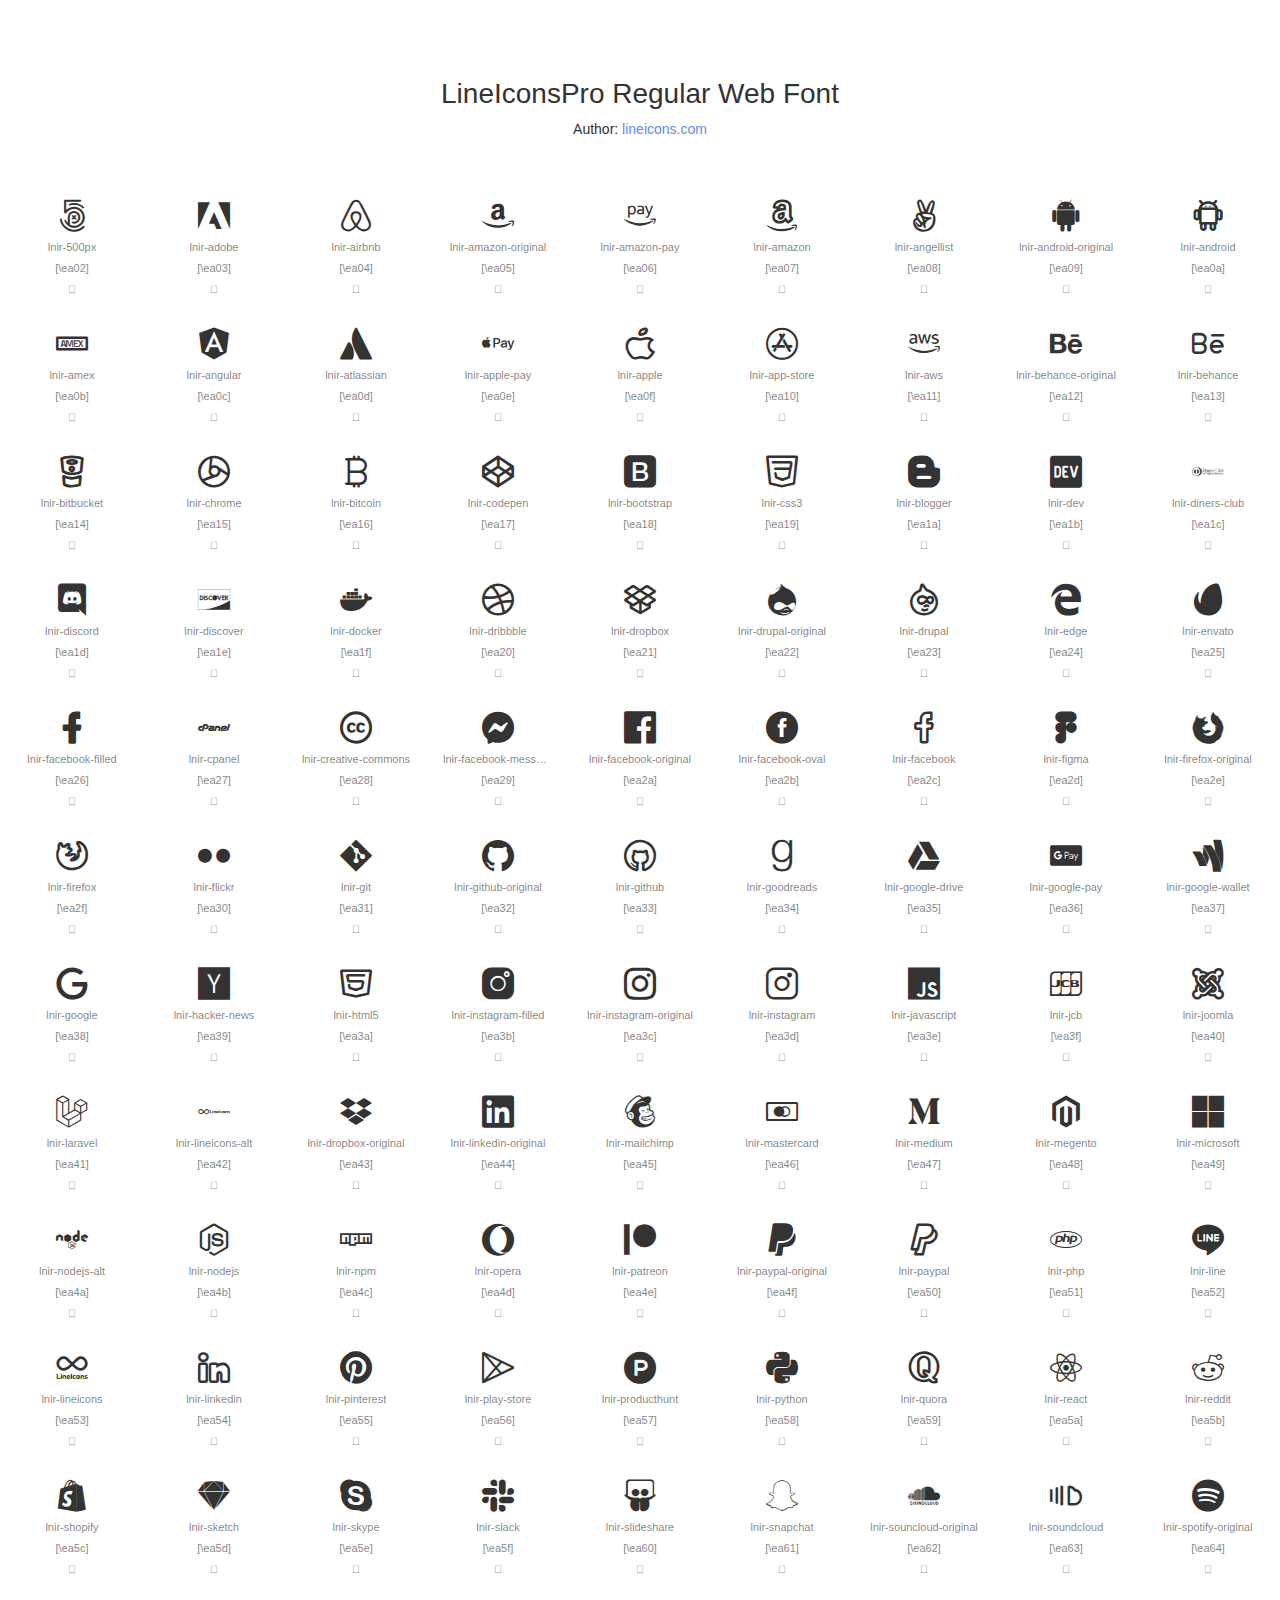
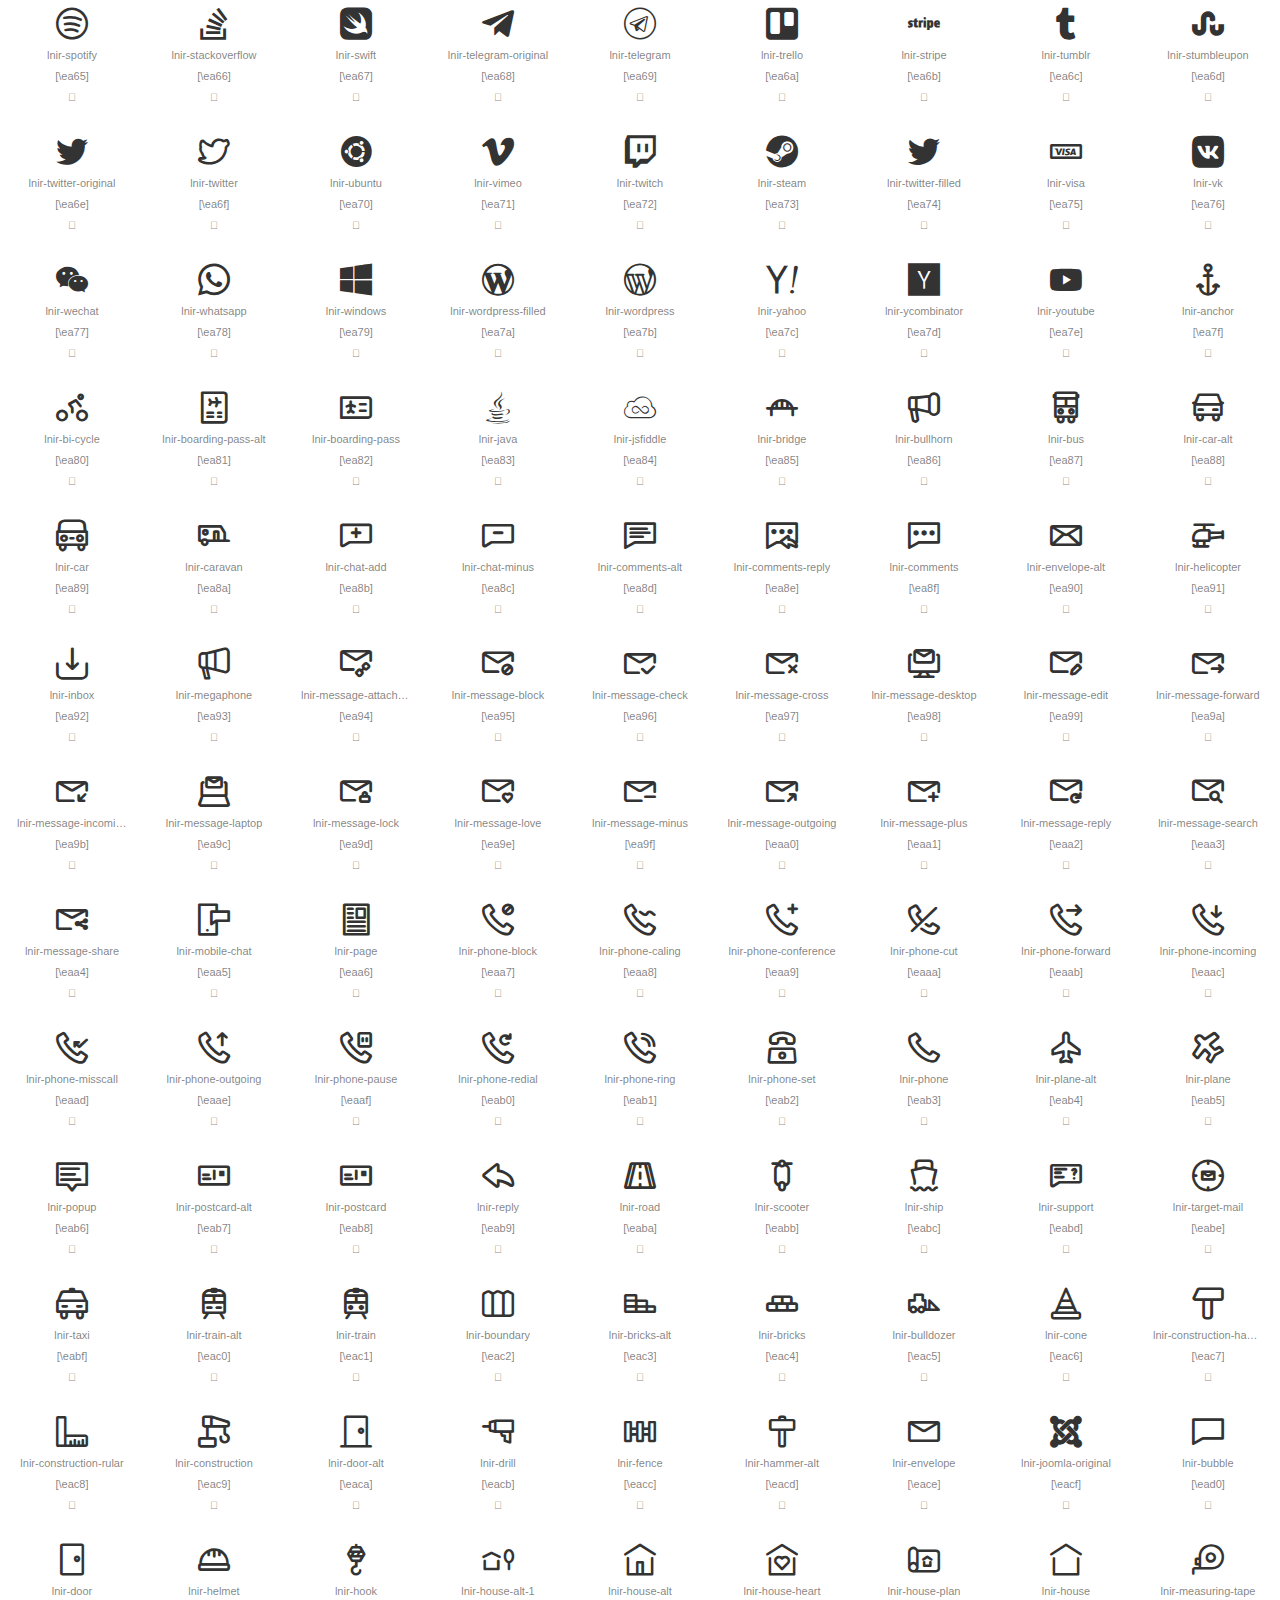
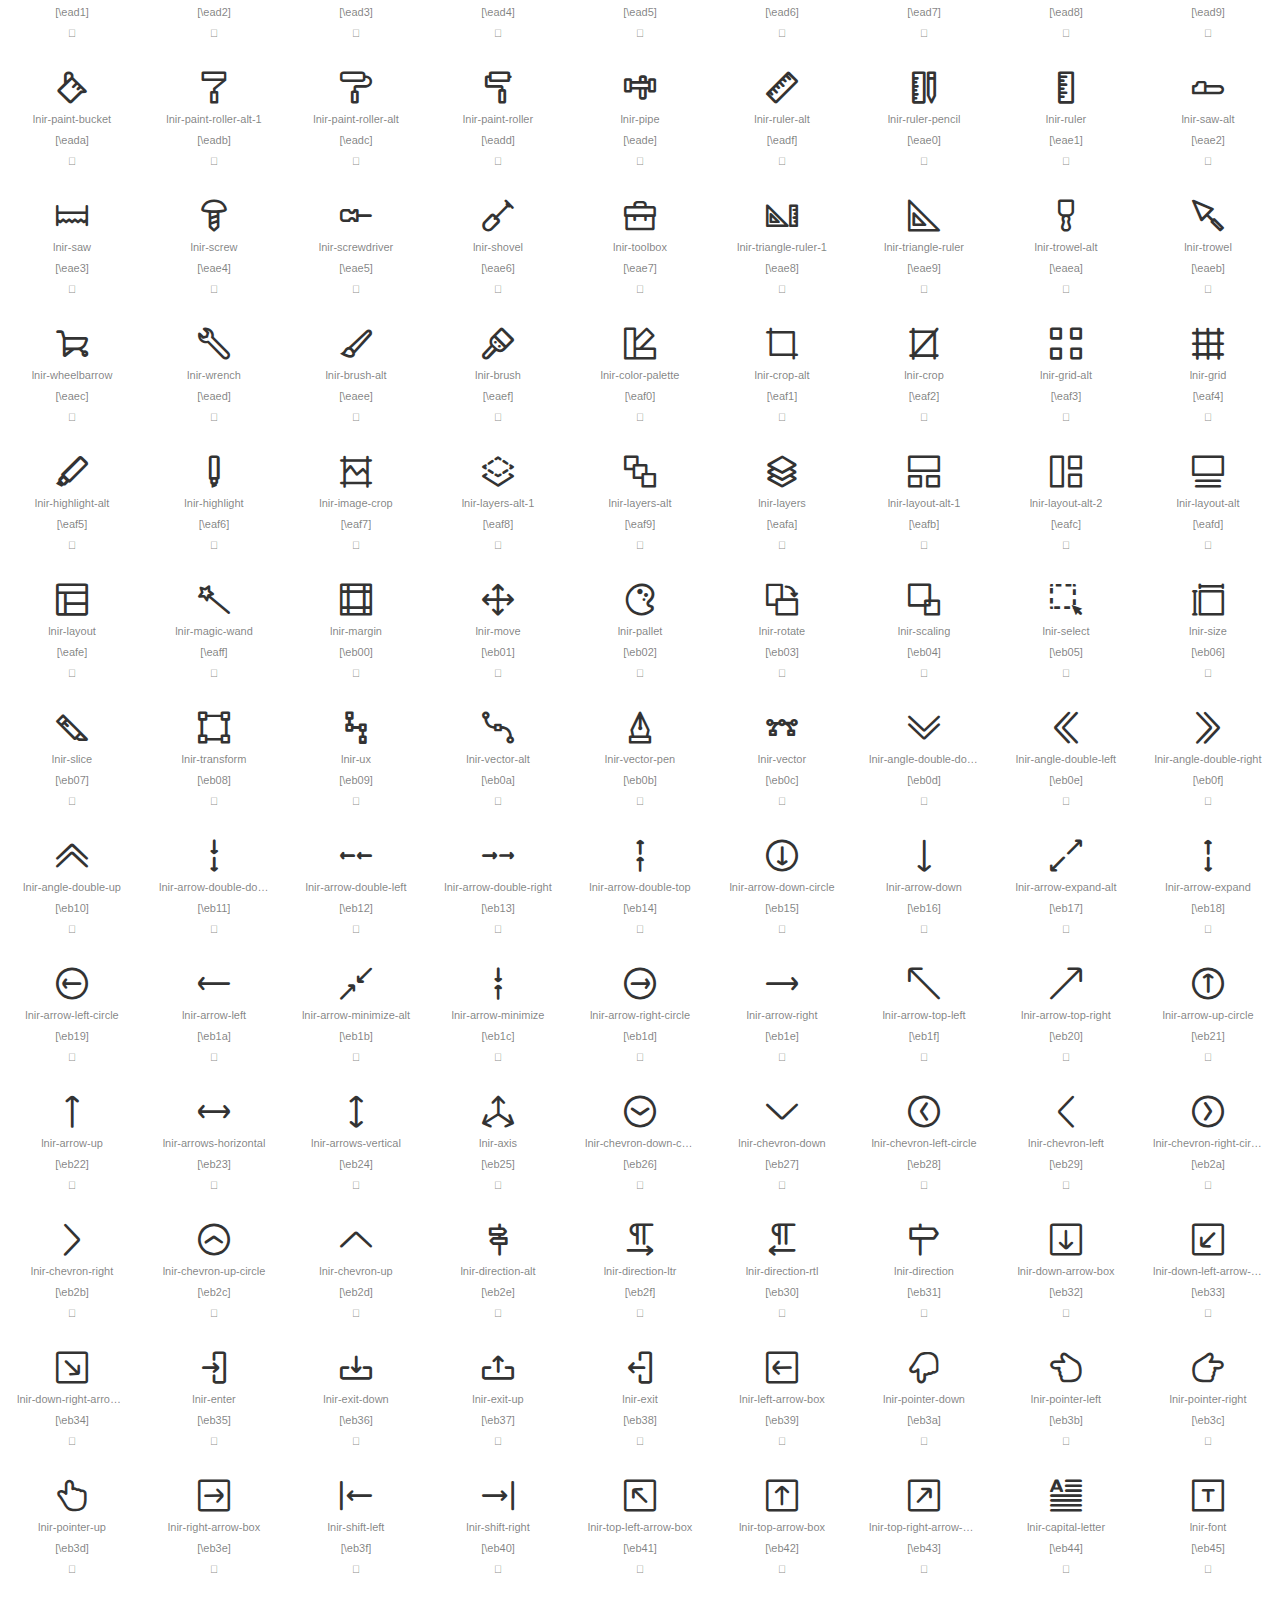
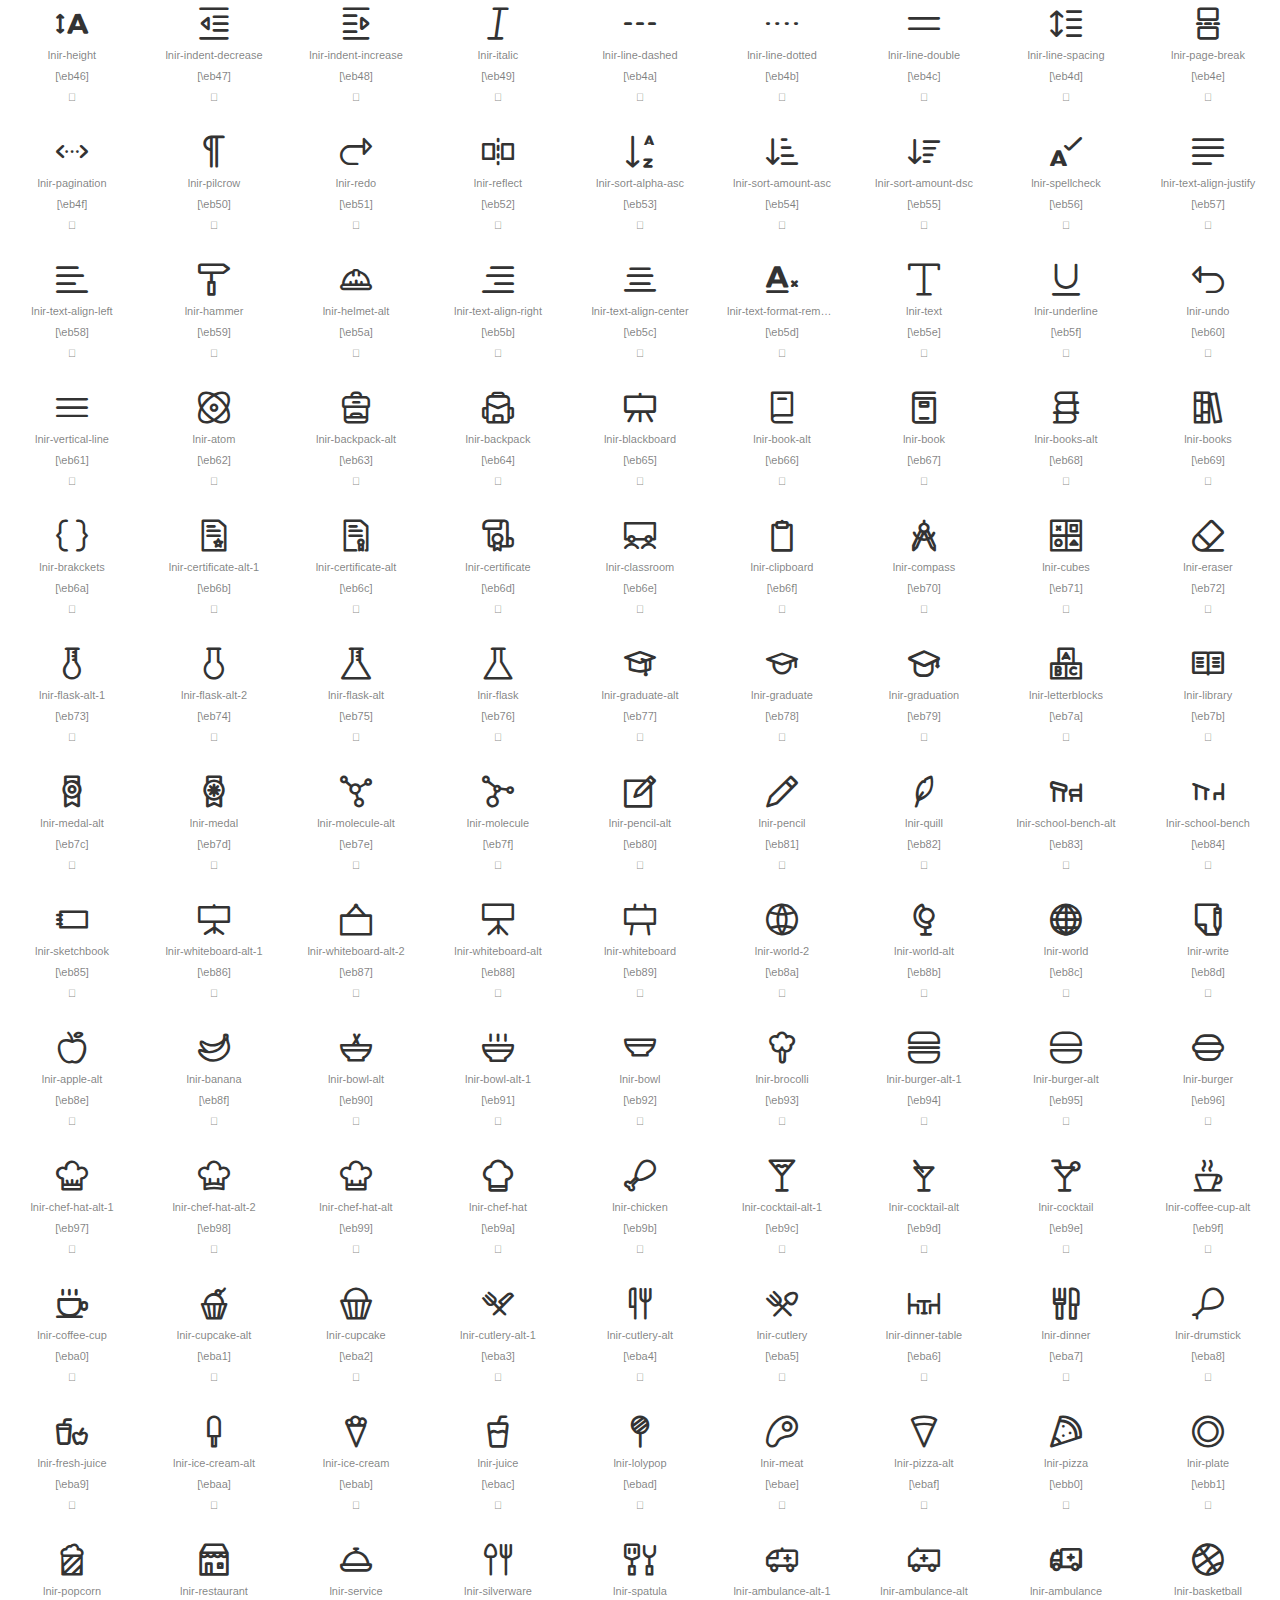
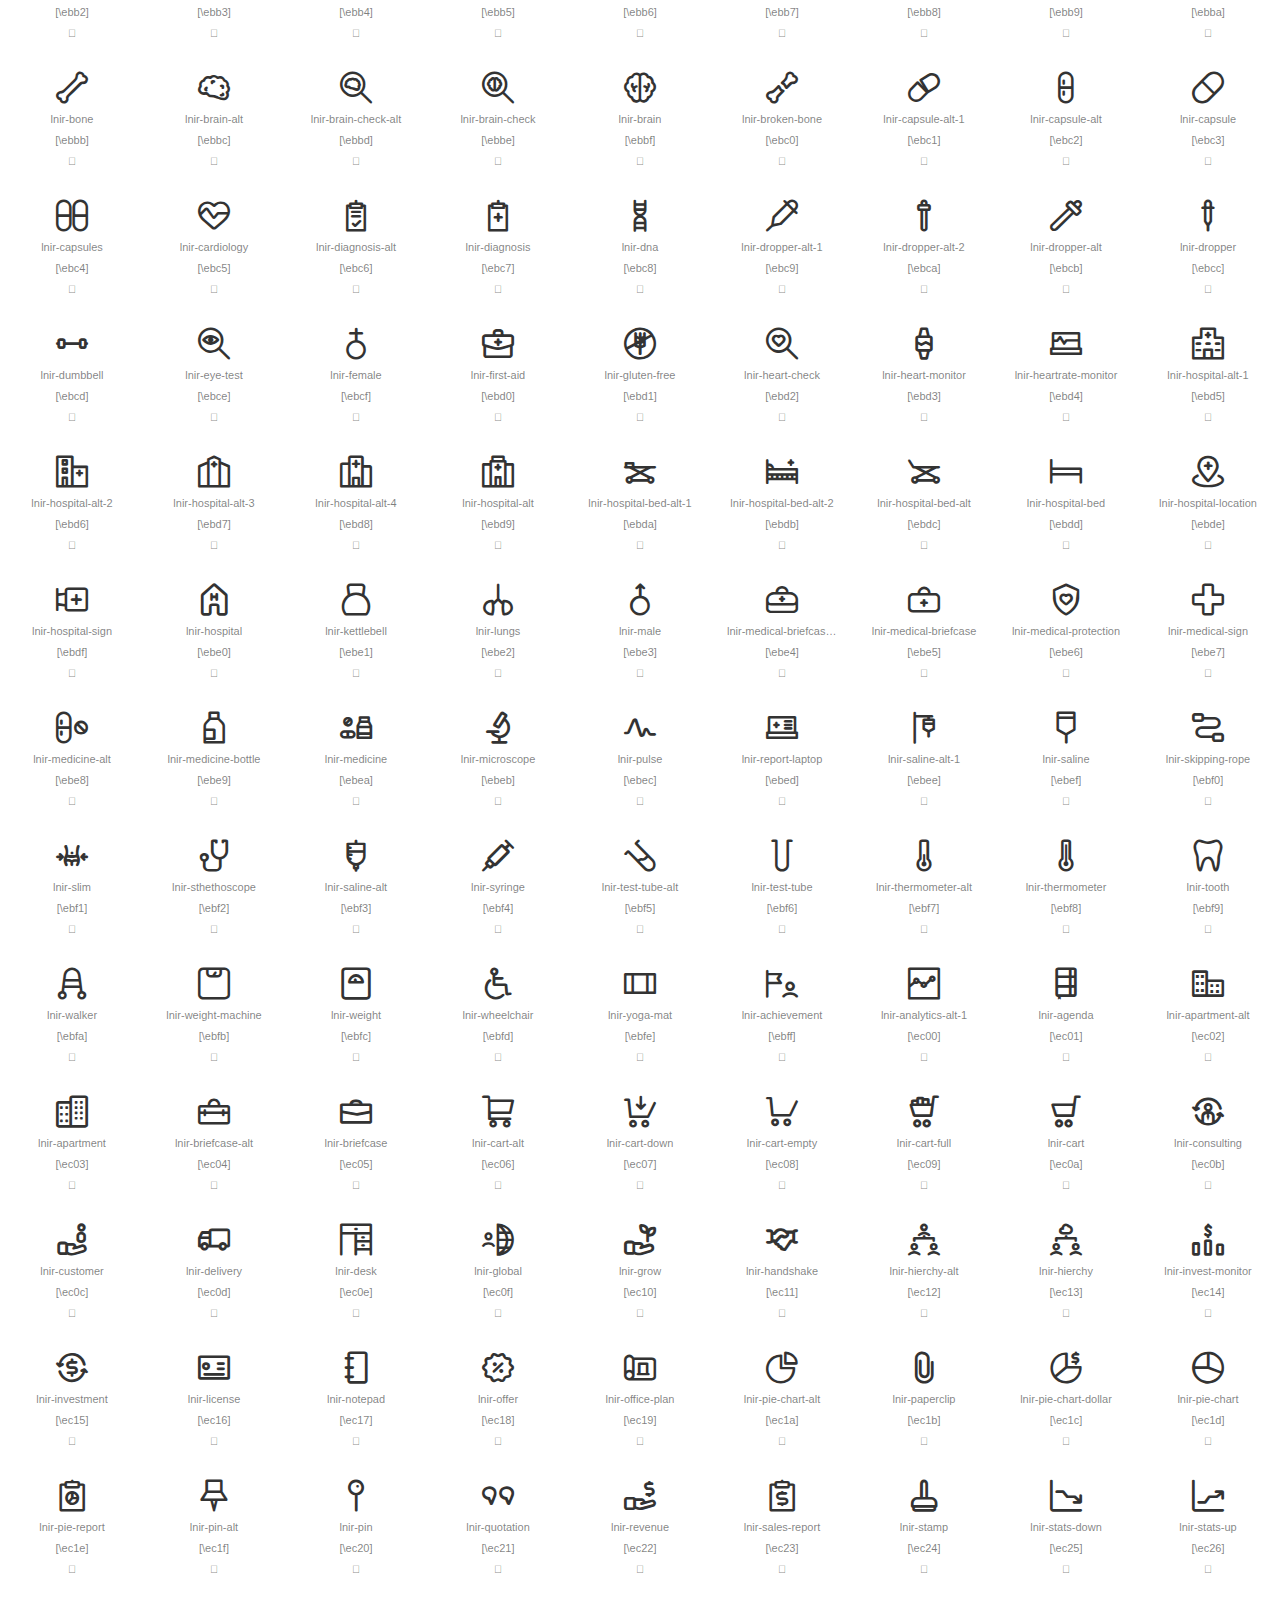
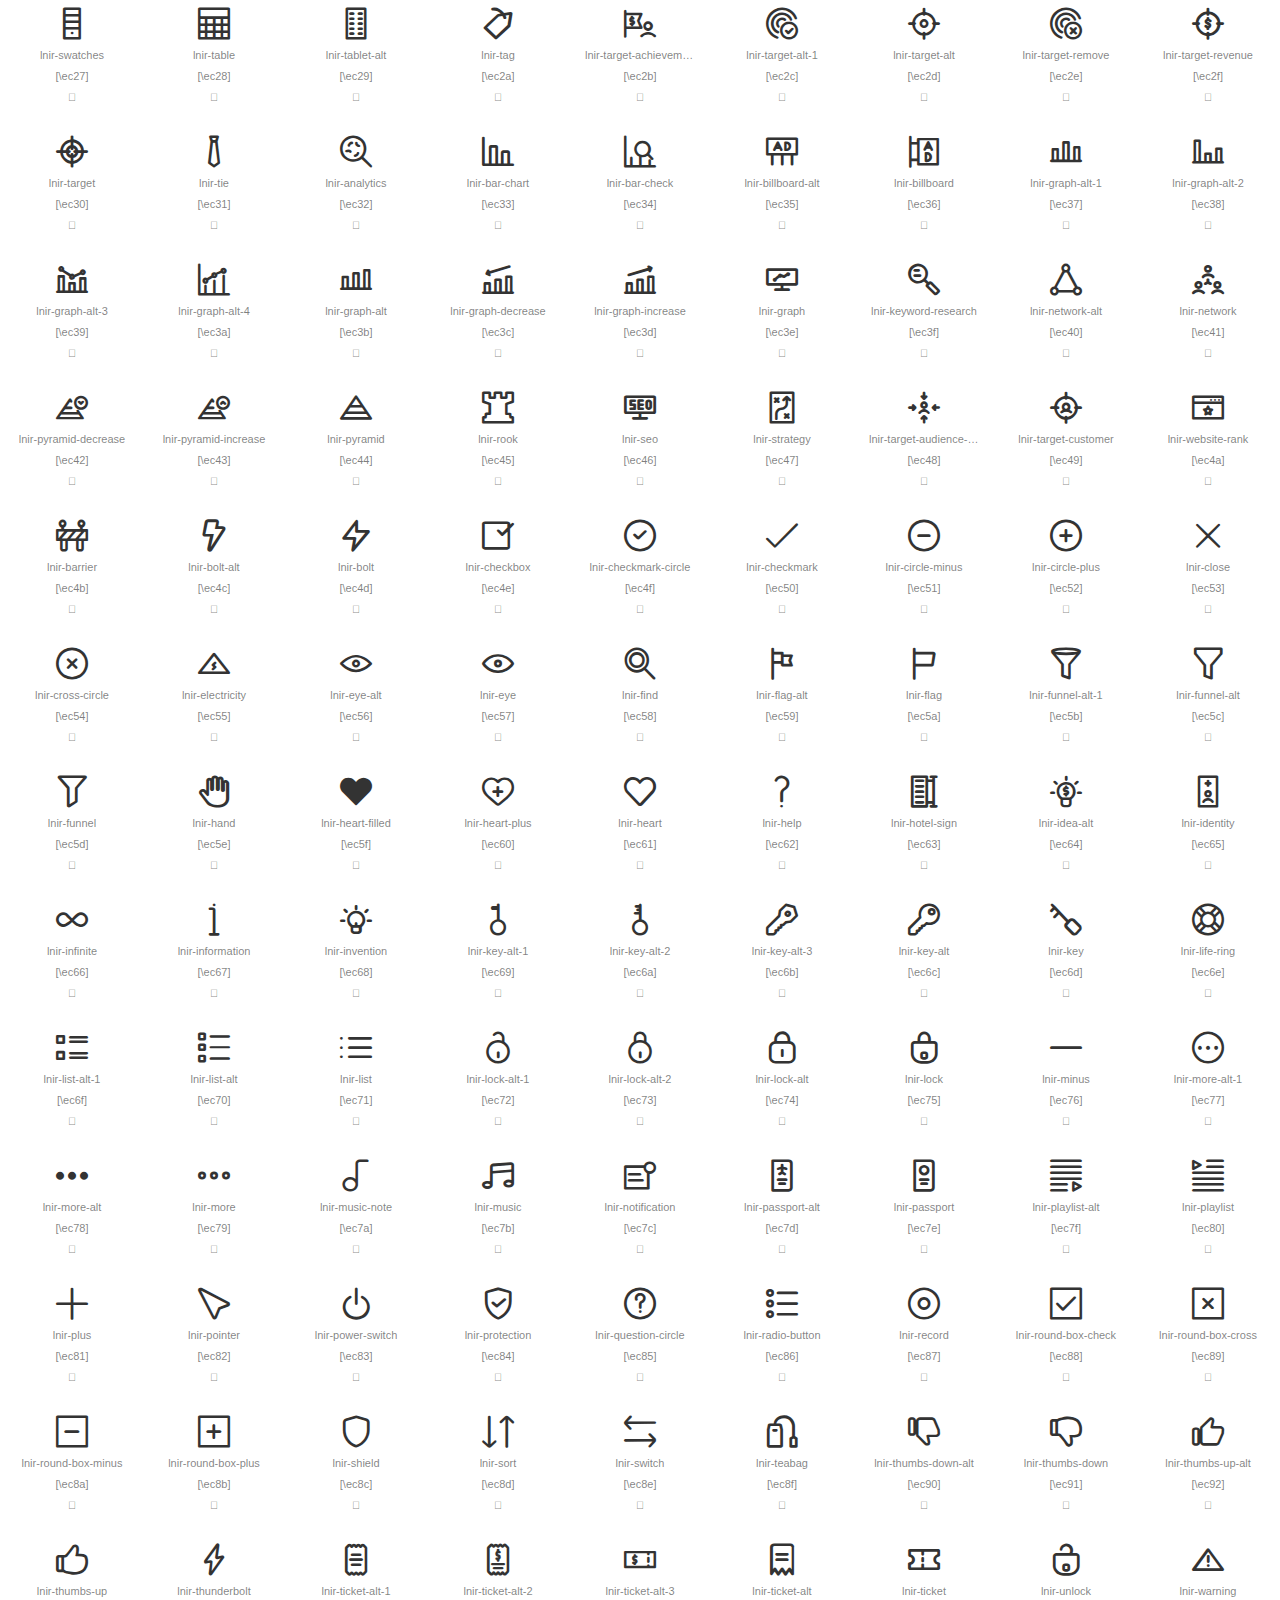
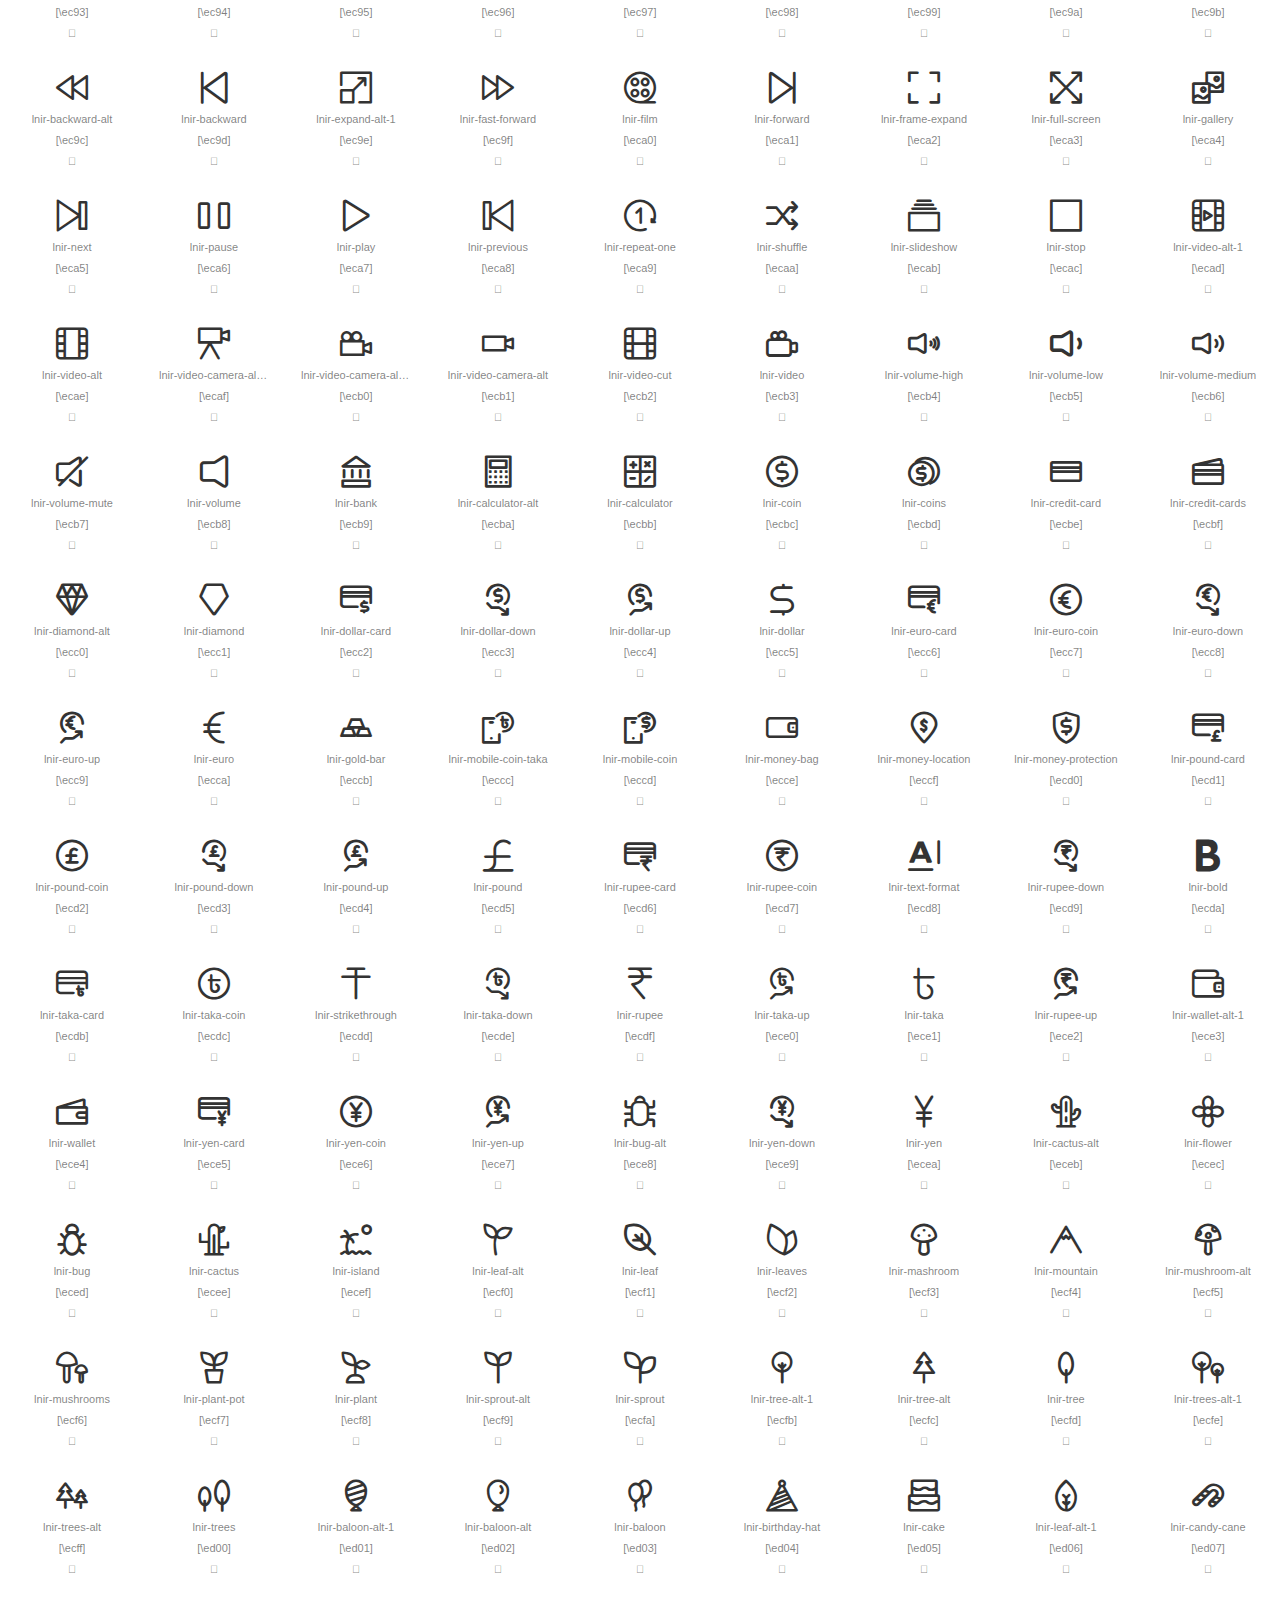
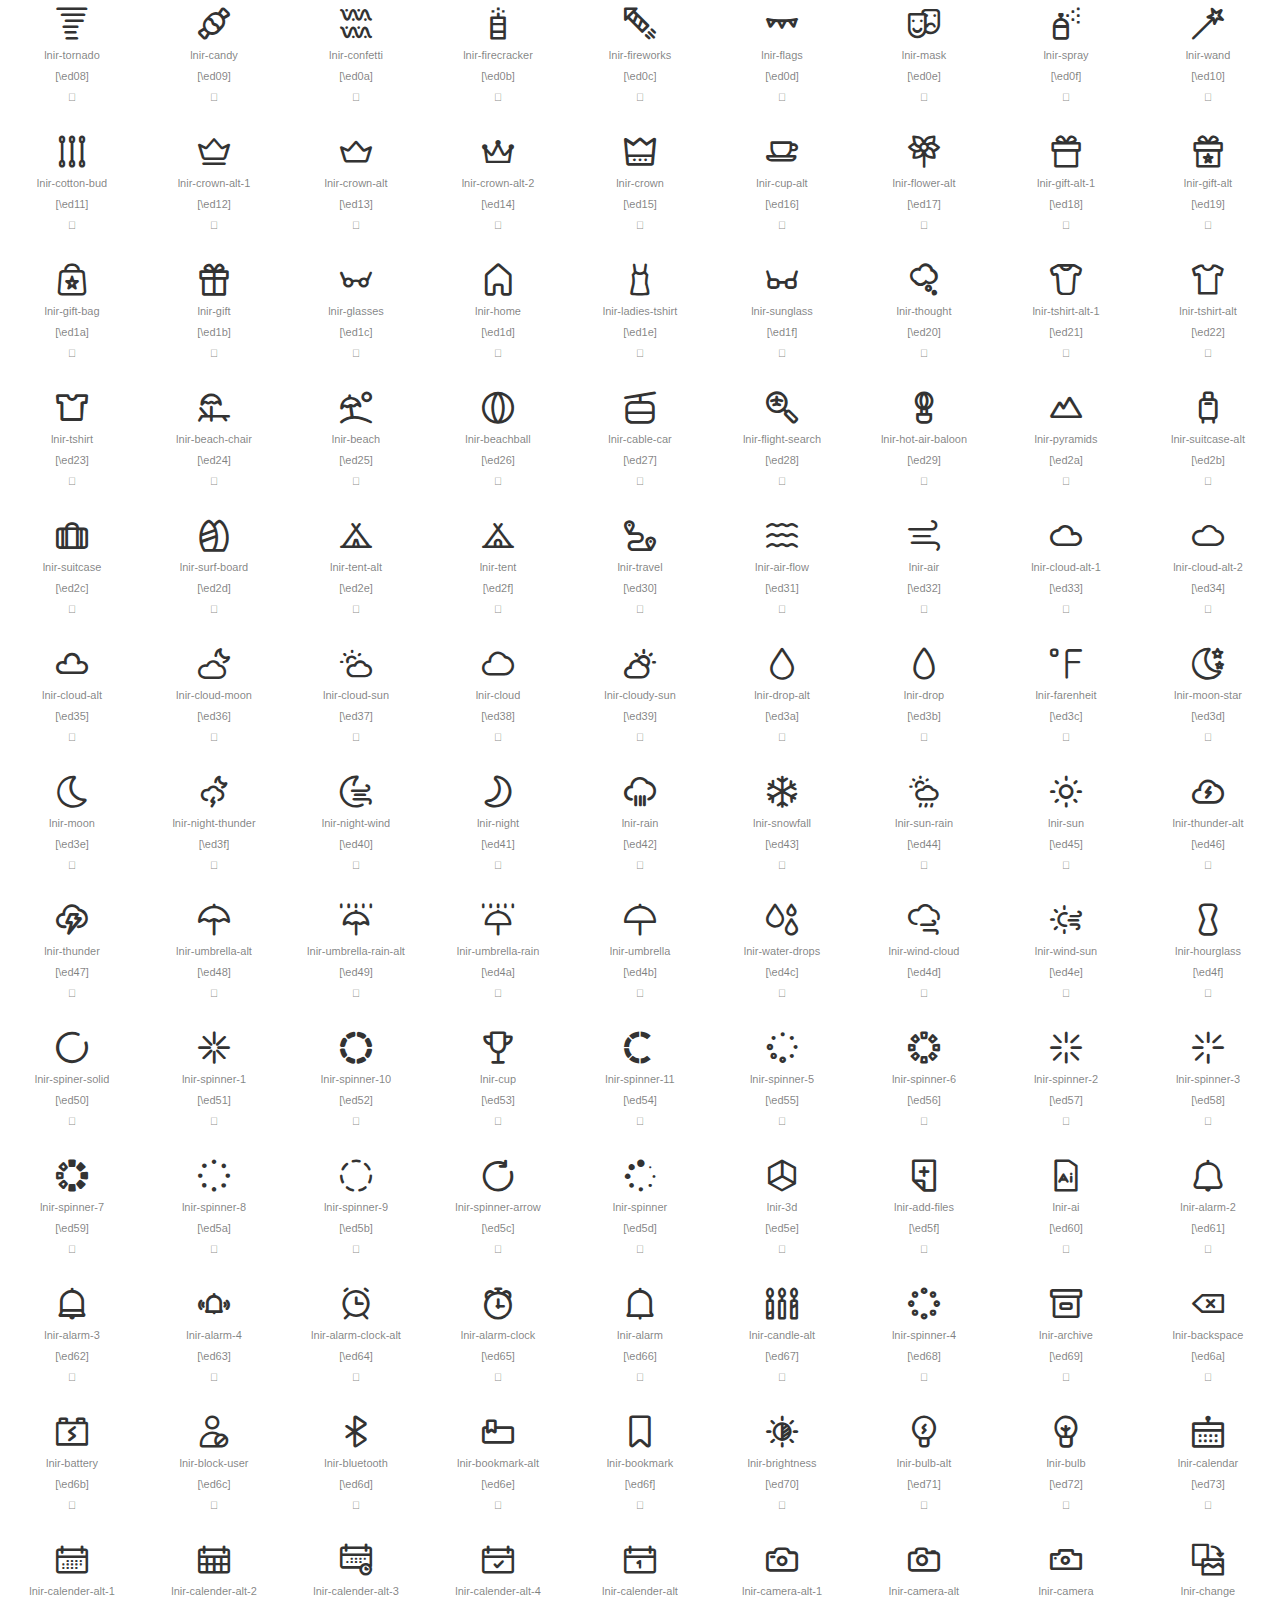
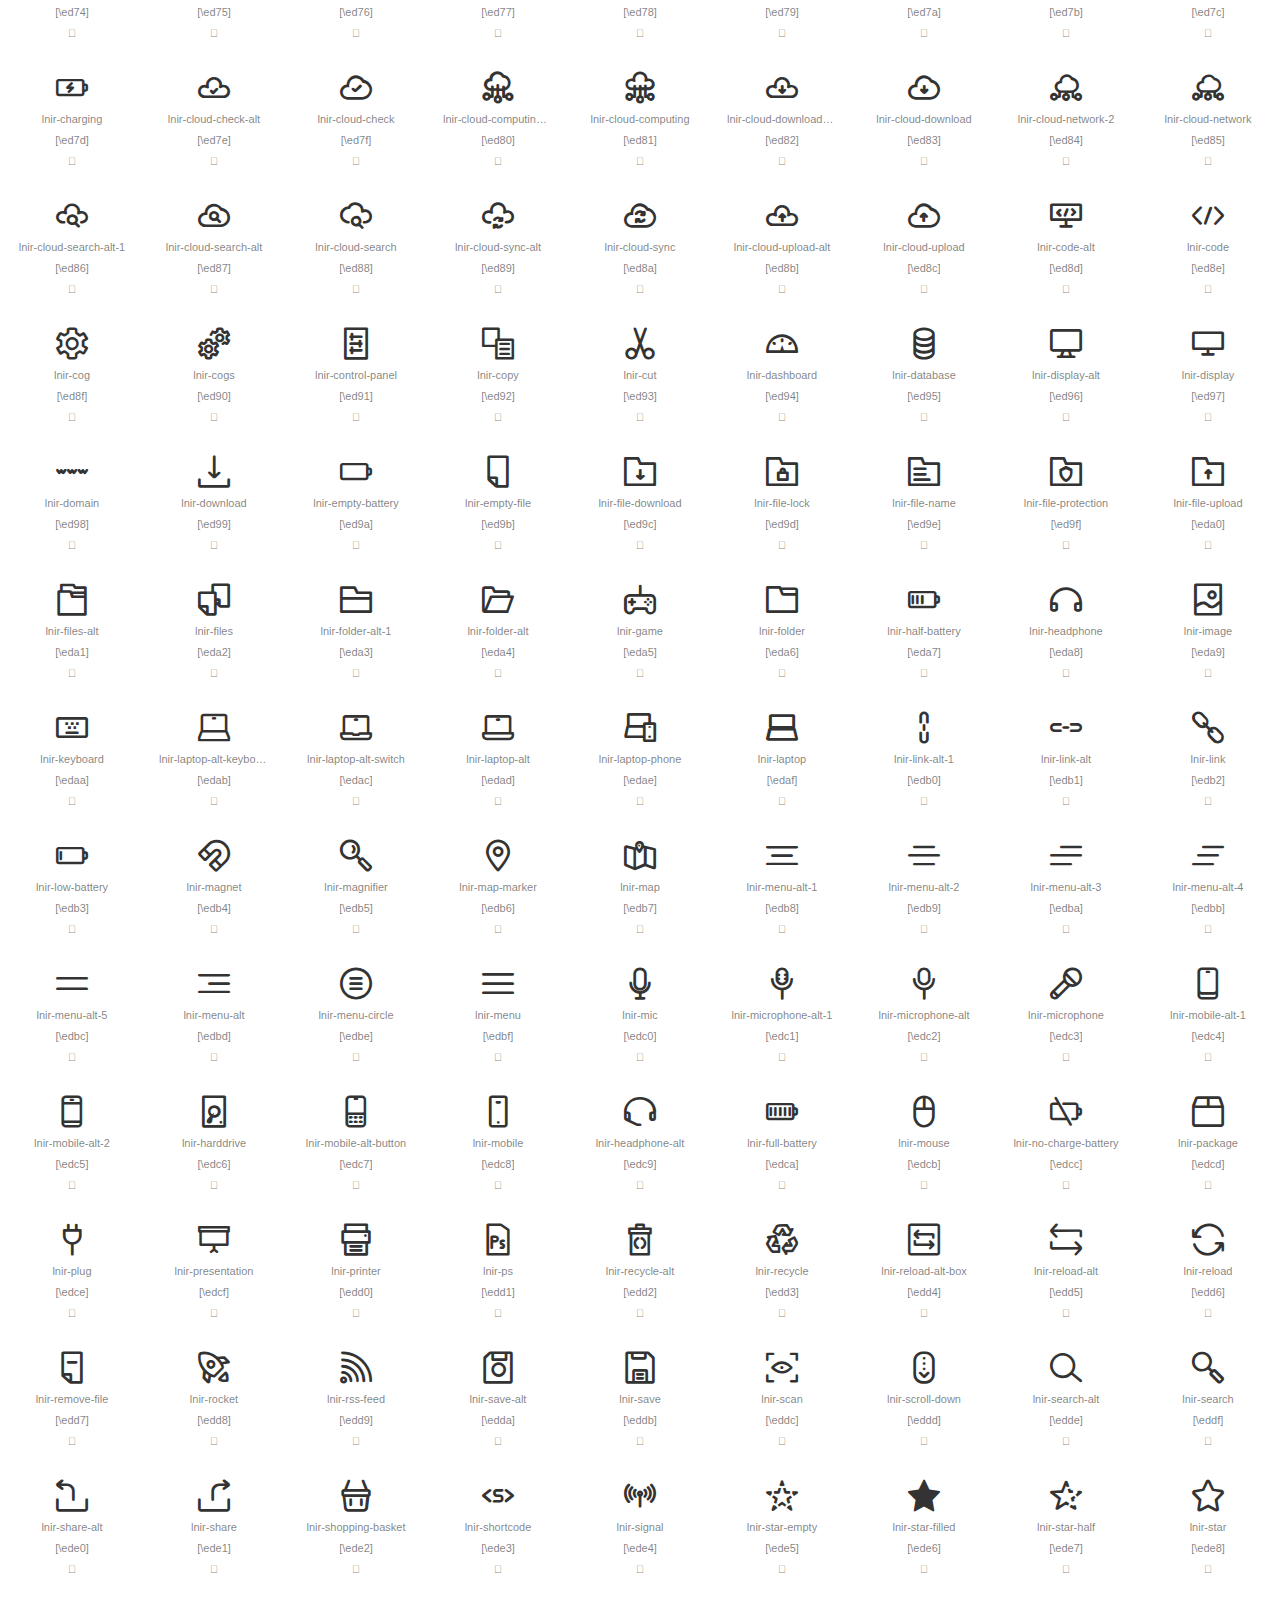
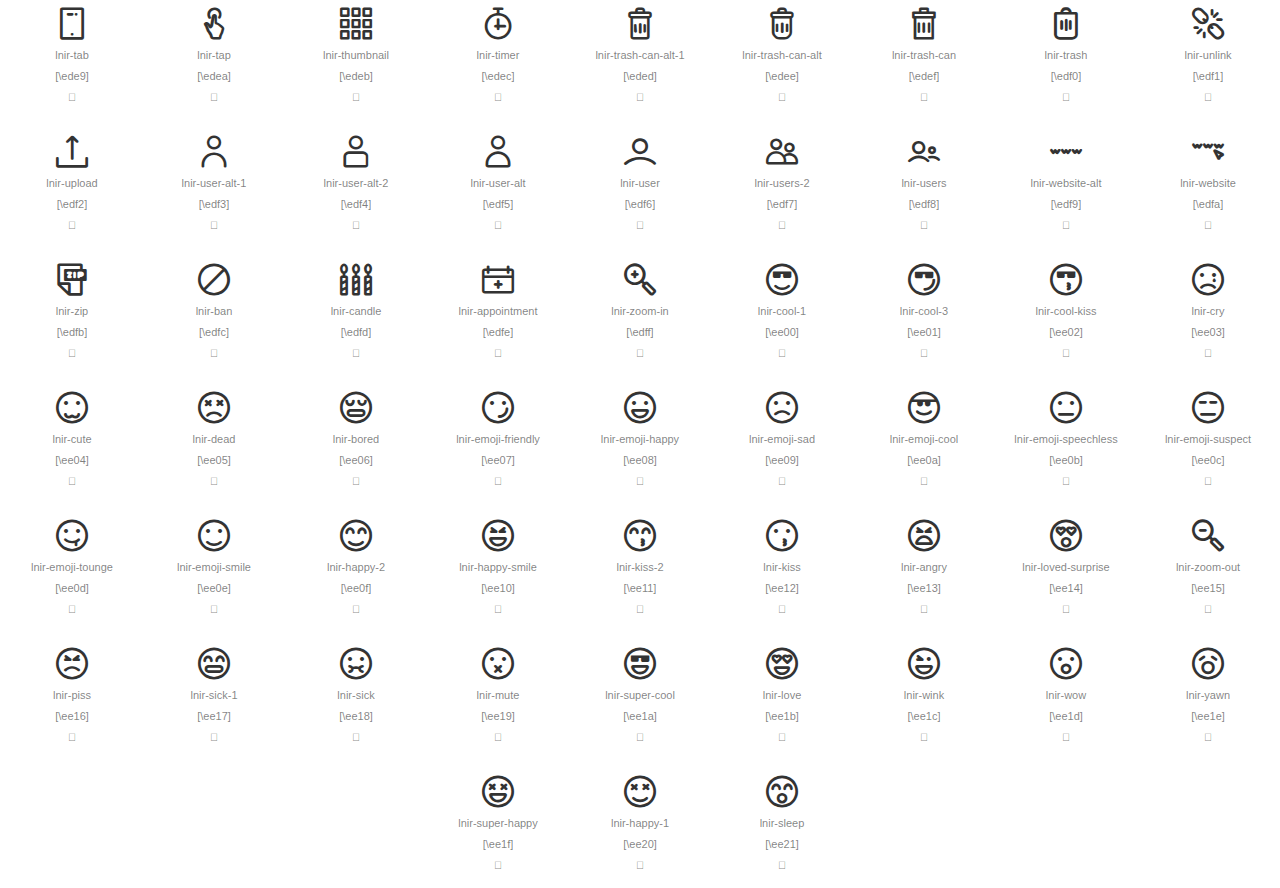
<file: assets/fonts/LineIcons/Pro-Regular/demo.html>
<!doctype html>
<html lang="en">

<head>
	<meta charset="UTF-8">
	<meta name="viewport" content="width=device-width, initial-scale=1">
	<link rel="stylesheet" href="demo/css/reset.css"> <!-- CSS reset -->
	<link rel="stylesheet" href="demo/css/style.css">
	<link rel="shortcut icon" href="demo/favicon.png">
	<title>LineIconsPro Regular Web Font</title>
</head>

<body>
	<header>
		<h1>LineIconsPro Regular Web Font</h1>
		<p>Author: <a href="https://lineicons.com">lineicons.com</a></p>
	</header>

	<div id="icons-wrapper">
		<section>
			<ul>

				<li>
					<i class="lnir lnir-500px"></i>
					<p>lnir-500px</p>
				</li>

				<li>
					<i class="lnir lnir-adobe"></i>
					<p>lnir-adobe</p>
				</li>

				<li>
					<i class="lnir lnir-airbnb"></i>
					<p>lnir-airbnb</p>
				</li>

				<li>
					<i class="lnir lnir-amazon-original"></i>
					<p>lnir-amazon-original</p>
				</li>

				<li>
					<i class="lnir lnir-amazon-pay"></i>
					<p>lnir-amazon-pay</p>
				</li>

				<li>
					<i class="lnir lnir-amazon"></i>
					<p>lnir-amazon</p>
				</li>

				<li>
					<i class="lnir lnir-angellist"></i>
					<p>lnir-angellist</p>
				</li>

				<li>
					<i class="lnir lnir-android-original"></i>
					<p>lnir-android-original</p>
				</li>

				<li>
					<i class="lnir lnir-android"></i>
					<p>lnir-android</p>
				</li>

				<li>
					<i class="lnir lnir-amex"></i>
					<p>lnir-amex</p>
				</li>

				<li>
					<i class="lnir lnir-angular"></i>
					<p>lnir-angular</p>
				</li>

				<li>
					<i class="lnir lnir-atlassian"></i>
					<p>lnir-atlassian</p>
				</li>

				<li>
					<i class="lnir lnir-apple-pay"></i>
					<p>lnir-apple-pay</p>
				</li>

				<li>
					<i class="lnir lnir-apple"></i>
					<p>lnir-apple</p>
				</li>

				<li>
					<i class="lnir lnir-app-store"></i>
					<p>lnir-app-store</p>
				</li>

				<li>
					<i class="lnir lnir-aws"></i>
					<p>lnir-aws</p>
				</li>

				<li>
					<i class="lnir lnir-behance-original"></i>
					<p>lnir-behance-original</p>
				</li>

				<li>
					<i class="lnir lnir-behance"></i>
					<p>lnir-behance</p>
				</li>

				<li>
					<i class="lnir lnir-bitbucket"></i>
					<p>lnir-bitbucket</p>
				</li>

				<li>
					<i class="lnir lnir-chrome"></i>
					<p>lnir-chrome</p>
				</li>

				<li>
					<i class="lnir lnir-bitcoin"></i>
					<p>lnir-bitcoin</p>
				</li>

				<li>
					<i class="lnir lnir-codepen"></i>
					<p>lnir-codepen</p>
				</li>

				<li>
					<i class="lnir lnir-bootstrap"></i>
					<p>lnir-bootstrap</p>
				</li>

				<li>
					<i class="lnir lnir-css3"></i>
					<p>lnir-css3</p>
				</li>

				<li>
					<i class="lnir lnir-blogger"></i>
					<p>lnir-blogger</p>
				</li>

				<li>
					<i class="lnir lnir-dev"></i>
					<p>lnir-dev</p>
				</li>

				<li>
					<i class="lnir lnir-diners-club"></i>
					<p>lnir-diners-club</p>
				</li>

				<li>
					<i class="lnir lnir-discord"></i>
					<p>lnir-discord</p>
				</li>

				<li>
					<i class="lnir lnir-discover"></i>
					<p>lnir-discover</p>
				</li>

				<li>
					<i class="lnir lnir-docker"></i>
					<p>lnir-docker</p>
				</li>

				<li>
					<i class="lnir lnir-dribbble"></i>
					<p>lnir-dribbble</p>
				</li>

				<li>
					<i class="lnir lnir-dropbox"></i>
					<p>lnir-dropbox</p>
				</li>

				<li>
					<i class="lnir lnir-drupal-original"></i>
					<p>lnir-drupal-original</p>
				</li>

				<li>
					<i class="lnir lnir-drupal"></i>
					<p>lnir-drupal</p>
				</li>

				<li>
					<i class="lnir lnir-edge"></i>
					<p>lnir-edge</p>
				</li>

				<li>
					<i class="lnir lnir-envato"></i>
					<p>lnir-envato</p>
				</li>

				<li>
					<i class="lnir lnir-facebook-filled"></i>
					<p>lnir-facebook-filled</p>
				</li>

				<li>
					<i class="lnir lnir-cpanel"></i>
					<p>lnir-cpanel</p>
				</li>

				<li>
					<i class="lnir lnir-creative-commons"></i>
					<p>lnir-creative-commons</p>
				</li>

				<li>
					<i class="lnir lnir-facebook-messenger"></i>
					<p>lnir-facebook-messenger</p>
				</li>

				<li>
					<i class="lnir lnir-facebook-original"></i>
					<p>lnir-facebook-original</p>
				</li>

				<li>
					<i class="lnir lnir-facebook-oval"></i>
					<p>lnir-facebook-oval</p>
				</li>

				<li>
					<i class="lnir lnir-facebook"></i>
					<p>lnir-facebook</p>
				</li>

				<li>
					<i class="lnir lnir-figma"></i>
					<p>lnir-figma</p>
				</li>

				<li>
					<i class="lnir lnir-firefox-original"></i>
					<p>lnir-firefox-original</p>
				</li>

				<li>
					<i class="lnir lnir-firefox"></i>
					<p>lnir-firefox</p>
				</li>

				<li>
					<i class="lnir lnir-flickr"></i>
					<p>lnir-flickr</p>
				</li>

				<li>
					<i class="lnir lnir-git"></i>
					<p>lnir-git</p>
				</li>

				<li>
					<i class="lnir lnir-github-original"></i>
					<p>lnir-github-original</p>
				</li>

				<li>
					<i class="lnir lnir-github"></i>
					<p>lnir-github</p>
				</li>

				<li>
					<i class="lnir lnir-goodreads"></i>
					<p>lnir-goodreads</p>
				</li>

				<li>
					<i class="lnir lnir-google-drive"></i>
					<p>lnir-google-drive</p>
				</li>

				<li>
					<i class="lnir lnir-google-pay"></i>
					<p>lnir-google-pay</p>
				</li>

				<li>
					<i class="lnir lnir-google-wallet"></i>
					<p>lnir-google-wallet</p>
				</li>

				<li>
					<i class="lnir lnir-google"></i>
					<p>lnir-google</p>
				</li>

				<li>
					<i class="lnir lnir-hacker-news"></i>
					<p>lnir-hacker-news</p>
				</li>

				<li>
					<i class="lnir lnir-html5"></i>
					<p>lnir-html5</p>
				</li>

				<li>
					<i class="lnir lnir-instagram-filled"></i>
					<p>lnir-instagram-filled</p>
				</li>

				<li>
					<i class="lnir lnir-instagram-original"></i>
					<p>lnir-instagram-original</p>
				</li>

				<li>
					<i class="lnir lnir-instagram"></i>
					<p>lnir-instagram</p>
				</li>

				<li>
					<i class="lnir lnir-javascript"></i>
					<p>lnir-javascript</p>
				</li>

				<li>
					<i class="lnir lnir-jcb"></i>
					<p>lnir-jcb</p>
				</li>

				<li>
					<i class="lnir lnir-joomla"></i>
					<p>lnir-joomla</p>
				</li>

				<li>
					<i class="lnir lnir-laravel"></i>
					<p>lnir-laravel</p>
				</li>

				<li>
					<i class="lnir lnir-lineicons-alt"></i>
					<p>lnir-lineicons-alt</p>
				</li>

				<li>
					<i class="lnir lnir-dropbox-original"></i>
					<p>lnir-dropbox-original</p>
				</li>

				<li>
					<i class="lnir lnir-linkedin-original"></i>
					<p>lnir-linkedin-original</p>
				</li>

				<li>
					<i class="lnir lnir-mailchimp"></i>
					<p>lnir-mailchimp</p>
				</li>

				<li>
					<i class="lnir lnir-mastercard"></i>
					<p>lnir-mastercard</p>
				</li>

				<li>
					<i class="lnir lnir-medium"></i>
					<p>lnir-medium</p>
				</li>

				<li>
					<i class="lnir lnir-megento"></i>
					<p>lnir-megento</p>
				</li>

				<li>
					<i class="lnir lnir-microsoft"></i>
					<p>lnir-microsoft</p>
				</li>

				<li>
					<i class="lnir lnir-nodejs-alt"></i>
					<p>lnir-nodejs-alt</p>
				</li>

				<li>
					<i class="lnir lnir-nodejs"></i>
					<p>lnir-nodejs</p>
				</li>

				<li>
					<i class="lnir lnir-npm"></i>
					<p>lnir-npm</p>
				</li>

				<li>
					<i class="lnir lnir-opera"></i>
					<p>lnir-opera</p>
				</li>

				<li>
					<i class="lnir lnir-patreon"></i>
					<p>lnir-patreon</p>
				</li>

				<li>
					<i class="lnir lnir-paypal-original"></i>
					<p>lnir-paypal-original</p>
				</li>

				<li>
					<i class="lnir lnir-paypal"></i>
					<p>lnir-paypal</p>
				</li>

				<li>
					<i class="lnir lnir-php"></i>
					<p>lnir-php</p>
				</li>

				<li>
					<i class="lnir lnir-line"></i>
					<p>lnir-line</p>
				</li>

				<li>
					<i class="lnir lnir-lineicons"></i>
					<p>lnir-lineicons</p>
				</li>

				<li>
					<i class="lnir lnir-linkedin"></i>
					<p>lnir-linkedin</p>
				</li>

				<li>
					<i class="lnir lnir-pinterest"></i>
					<p>lnir-pinterest</p>
				</li>

				<li>
					<i class="lnir lnir-play-store"></i>
					<p>lnir-play-store</p>
				</li>

				<li>
					<i class="lnir lnir-producthunt"></i>
					<p>lnir-producthunt</p>
				</li>

				<li>
					<i class="lnir lnir-python"></i>
					<p>lnir-python</p>
				</li>

				<li>
					<i class="lnir lnir-quora"></i>
					<p>lnir-quora</p>
				</li>

				<li>
					<i class="lnir lnir-react"></i>
					<p>lnir-react</p>
				</li>

				<li>
					<i class="lnir lnir-reddit"></i>
					<p>lnir-reddit</p>
				</li>

				<li>
					<i class="lnir lnir-shopify"></i>
					<p>lnir-shopify</p>
				</li>

				<li>
					<i class="lnir lnir-sketch"></i>
					<p>lnir-sketch</p>
				</li>

				<li>
					<i class="lnir lnir-skype"></i>
					<p>lnir-skype</p>
				</li>

				<li>
					<i class="lnir lnir-slack"></i>
					<p>lnir-slack</p>
				</li>

				<li>
					<i class="lnir lnir-slideshare"></i>
					<p>lnir-slideshare</p>
				</li>

				<li>
					<i class="lnir lnir-snapchat"></i>
					<p>lnir-snapchat</p>
				</li>

				<li>
					<i class="lnir lnir-souncloud-original"></i>
					<p>lnir-souncloud-original</p>
				</li>

				<li>
					<i class="lnir lnir-soundcloud"></i>
					<p>lnir-soundcloud</p>
				</li>

				<li>
					<i class="lnir lnir-spotify-original"></i>
					<p>lnir-spotify-original</p>
				</li>

				<li>
					<i class="lnir lnir-spotify"></i>
					<p>lnir-spotify</p>
				</li>

				<li>
					<i class="lnir lnir-stackoverflow"></i>
					<p>lnir-stackoverflow</p>
				</li>

				<li>
					<i class="lnir lnir-swift"></i>
					<p>lnir-swift</p>
				</li>

				<li>
					<i class="lnir lnir-telegram-original"></i>
					<p>lnir-telegram-original</p>
				</li>

				<li>
					<i class="lnir lnir-telegram"></i>
					<p>lnir-telegram</p>
				</li>

				<li>
					<i class="lnir lnir-trello"></i>
					<p>lnir-trello</p>
				</li>

				<li>
					<i class="lnir lnir-stripe"></i>
					<p>lnir-stripe</p>
				</li>

				<li>
					<i class="lnir lnir-tumblr"></i>
					<p>lnir-tumblr</p>
				</li>

				<li>
					<i class="lnir lnir-stumbleupon"></i>
					<p>lnir-stumbleupon</p>
				</li>

				<li>
					<i class="lnir lnir-twitter-original"></i>
					<p>lnir-twitter-original</p>
				</li>

				<li>
					<i class="lnir lnir-twitter"></i>
					<p>lnir-twitter</p>
				</li>

				<li>
					<i class="lnir lnir-ubuntu"></i>
					<p>lnir-ubuntu</p>
				</li>

				<li>
					<i class="lnir lnir-vimeo"></i>
					<p>lnir-vimeo</p>
				</li>

				<li>
					<i class="lnir lnir-twitch"></i>
					<p>lnir-twitch</p>
				</li>

				<li>
					<i class="lnir lnir-steam"></i>
					<p>lnir-steam</p>
				</li>

				<li>
					<i class="lnir lnir-twitter-filled"></i>
					<p>lnir-twitter-filled</p>
				</li>

				<li>
					<i class="lnir lnir-visa"></i>
					<p>lnir-visa</p>
				</li>

				<li>
					<i class="lnir lnir-vk"></i>
					<p>lnir-vk</p>
				</li>

				<li>
					<i class="lnir lnir-wechat"></i>
					<p>lnir-wechat</p>
				</li>

				<li>
					<i class="lnir lnir-whatsapp"></i>
					<p>lnir-whatsapp</p>
				</li>

				<li>
					<i class="lnir lnir-windows"></i>
					<p>lnir-windows</p>
				</li>

				<li>
					<i class="lnir lnir-wordpress-filled"></i>
					<p>lnir-wordpress-filled</p>
				</li>

				<li>
					<i class="lnir lnir-wordpress"></i>
					<p>lnir-wordpress</p>
				</li>

				<li>
					<i class="lnir lnir-yahoo"></i>
					<p>lnir-yahoo</p>
				</li>

				<li>
					<i class="lnir lnir-ycombinator"></i>
					<p>lnir-ycombinator</p>
				</li>

				<li>
					<i class="lnir lnir-youtube"></i>
					<p>lnir-youtube</p>
				</li>

				<li>
					<i class="lnir lnir-anchor"></i>
					<p>lnir-anchor</p>
				</li>

				<li>
					<i class="lnir lnir-bi-cycle"></i>
					<p>lnir-bi-cycle</p>
				</li>

				<li>
					<i class="lnir lnir-boarding-pass-alt"></i>
					<p>lnir-boarding-pass-alt</p>
				</li>

				<li>
					<i class="lnir lnir-boarding-pass"></i>
					<p>lnir-boarding-pass</p>
				</li>

				<li>
					<i class="lnir lnir-java"></i>
					<p>lnir-java</p>
				</li>

				<li>
					<i class="lnir lnir-jsfiddle"></i>
					<p>lnir-jsfiddle</p>
				</li>

				<li>
					<i class="lnir lnir-bridge"></i>
					<p>lnir-bridge</p>
				</li>

				<li>
					<i class="lnir lnir-bullhorn"></i>
					<p>lnir-bullhorn</p>
				</li>

				<li>
					<i class="lnir lnir-bus"></i>
					<p>lnir-bus</p>
				</li>

				<li>
					<i class="lnir lnir-car-alt"></i>
					<p>lnir-car-alt</p>
				</li>

				<li>
					<i class="lnir lnir-car"></i>
					<p>lnir-car</p>
				</li>

				<li>
					<i class="lnir lnir-caravan"></i>
					<p>lnir-caravan</p>
				</li>

				<li>
					<i class="lnir lnir-chat-add"></i>
					<p>lnir-chat-add</p>
				</li>

				<li>
					<i class="lnir lnir-chat-minus"></i>
					<p>lnir-chat-minus</p>
				</li>

				<li>
					<i class="lnir lnir-comments-alt"></i>
					<p>lnir-comments-alt</p>
				</li>

				<li>
					<i class="lnir lnir-comments-reply"></i>
					<p>lnir-comments-reply</p>
				</li>

				<li>
					<i class="lnir lnir-comments"></i>
					<p>lnir-comments</p>
				</li>

				<li>
					<i class="lnir lnir-envelope-alt"></i>
					<p>lnir-envelope-alt</p>
				</li>

				<li>
					<i class="lnir lnir-helicopter"></i>
					<p>lnir-helicopter</p>
				</li>

				<li>
					<i class="lnir lnir-inbox"></i>
					<p>lnir-inbox</p>
				</li>

				<li>
					<i class="lnir lnir-megaphone"></i>
					<p>lnir-megaphone</p>
				</li>

				<li>
					<i class="lnir lnir-message-attachement"></i>
					<p>lnir-message-attachement</p>
				</li>

				<li>
					<i class="lnir lnir-message-block"></i>
					<p>lnir-message-block</p>
				</li>

				<li>
					<i class="lnir lnir-message-check"></i>
					<p>lnir-message-check</p>
				</li>

				<li>
					<i class="lnir lnir-message-cross"></i>
					<p>lnir-message-cross</p>
				</li>

				<li>
					<i class="lnir lnir-message-desktop"></i>
					<p>lnir-message-desktop</p>
				</li>

				<li>
					<i class="lnir lnir-message-edit"></i>
					<p>lnir-message-edit</p>
				</li>

				<li>
					<i class="lnir lnir-message-forward"></i>
					<p>lnir-message-forward</p>
				</li>

				<li>
					<i class="lnir lnir-message-incoming"></i>
					<p>lnir-message-incoming</p>
				</li>

				<li>
					<i class="lnir lnir-message-laptop"></i>
					<p>lnir-message-laptop</p>
				</li>

				<li>
					<i class="lnir lnir-message-lock"></i>
					<p>lnir-message-lock</p>
				</li>

				<li>
					<i class="lnir lnir-message-love"></i>
					<p>lnir-message-love</p>
				</li>

				<li>
					<i class="lnir lnir-message-minus"></i>
					<p>lnir-message-minus</p>
				</li>

				<li>
					<i class="lnir lnir-message-outgoing"></i>
					<p>lnir-message-outgoing</p>
				</li>

				<li>
					<i class="lnir lnir-message-plus"></i>
					<p>lnir-message-plus</p>
				</li>

				<li>
					<i class="lnir lnir-message-reply"></i>
					<p>lnir-message-reply</p>
				</li>

				<li>
					<i class="lnir lnir-message-search"></i>
					<p>lnir-message-search</p>
				</li>

				<li>
					<i class="lnir lnir-message-share"></i>
					<p>lnir-message-share</p>
				</li>

				<li>
					<i class="lnir lnir-mobile-chat"></i>
					<p>lnir-mobile-chat</p>
				</li>

				<li>
					<i class="lnir lnir-page"></i>
					<p>lnir-page</p>
				</li>

				<li>
					<i class="lnir lnir-phone-block"></i>
					<p>lnir-phone-block</p>
				</li>

				<li>
					<i class="lnir lnir-phone-caling"></i>
					<p>lnir-phone-caling</p>
				</li>

				<li>
					<i class="lnir lnir-phone-conference"></i>
					<p>lnir-phone-conference</p>
				</li>

				<li>
					<i class="lnir lnir-phone-cut"></i>
					<p>lnir-phone-cut</p>
				</li>

				<li>
					<i class="lnir lnir-phone-forward"></i>
					<p>lnir-phone-forward</p>
				</li>

				<li>
					<i class="lnir lnir-phone-incoming"></i>
					<p>lnir-phone-incoming</p>
				</li>

				<li>
					<i class="lnir lnir-phone-misscall"></i>
					<p>lnir-phone-misscall</p>
				</li>

				<li>
					<i class="lnir lnir-phone-outgoing"></i>
					<p>lnir-phone-outgoing</p>
				</li>

				<li>
					<i class="lnir lnir-phone-pause"></i>
					<p>lnir-phone-pause</p>
				</li>

				<li>
					<i class="lnir lnir-phone-redial"></i>
					<p>lnir-phone-redial</p>
				</li>

				<li>
					<i class="lnir lnir-phone-ring"></i>
					<p>lnir-phone-ring</p>
				</li>

				<li>
					<i class="lnir lnir-phone-set"></i>
					<p>lnir-phone-set</p>
				</li>

				<li>
					<i class="lnir lnir-phone"></i>
					<p>lnir-phone</p>
				</li>

				<li>
					<i class="lnir lnir-plane-alt"></i>
					<p>lnir-plane-alt</p>
				</li>

				<li>
					<i class="lnir lnir-plane"></i>
					<p>lnir-plane</p>
				</li>

				<li>
					<i class="lnir lnir-popup"></i>
					<p>lnir-popup</p>
				</li>

				<li>
					<i class="lnir lnir-postcard-alt"></i>
					<p>lnir-postcard-alt</p>
				</li>

				<li>
					<i class="lnir lnir-postcard"></i>
					<p>lnir-postcard</p>
				</li>

				<li>
					<i class="lnir lnir-reply"></i>
					<p>lnir-reply</p>
				</li>

				<li>
					<i class="lnir lnir-road"></i>
					<p>lnir-road</p>
				</li>

				<li>
					<i class="lnir lnir-scooter"></i>
					<p>lnir-scooter</p>
				</li>

				<li>
					<i class="lnir lnir-ship"></i>
					<p>lnir-ship</p>
				</li>

				<li>
					<i class="lnir lnir-support"></i>
					<p>lnir-support</p>
				</li>

				<li>
					<i class="lnir lnir-target-mail"></i>
					<p>lnir-target-mail</p>
				</li>

				<li>
					<i class="lnir lnir-taxi"></i>
					<p>lnir-taxi</p>
				</li>

				<li>
					<i class="lnir lnir-train-alt"></i>
					<p>lnir-train-alt</p>
				</li>

				<li>
					<i class="lnir lnir-train"></i>
					<p>lnir-train</p>
				</li>

				<li>
					<i class="lnir lnir-boundary"></i>
					<p>lnir-boundary</p>
				</li>

				<li>
					<i class="lnir lnir-bricks-alt"></i>
					<p>lnir-bricks-alt</p>
				</li>

				<li>
					<i class="lnir lnir-bricks"></i>
					<p>lnir-bricks</p>
				</li>

				<li>
					<i class="lnir lnir-bulldozer"></i>
					<p>lnir-bulldozer</p>
				</li>

				<li>
					<i class="lnir lnir-cone"></i>
					<p>lnir-cone</p>
				</li>

				<li>
					<i class="lnir lnir-construction-hammer"></i>
					<p>lnir-construction-hammer</p>
				</li>

				<li>
					<i class="lnir lnir-construction-rular"></i>
					<p>lnir-construction-rular</p>
				</li>

				<li>
					<i class="lnir lnir-construction"></i>
					<p>lnir-construction</p>
				</li>

				<li>
					<i class="lnir lnir-door-alt"></i>
					<p>lnir-door-alt</p>
				</li>

				<li>
					<i class="lnir lnir-drill"></i>
					<p>lnir-drill</p>
				</li>

				<li>
					<i class="lnir lnir-fence"></i>
					<p>lnir-fence</p>
				</li>

				<li>
					<i class="lnir lnir-hammer-alt"></i>
					<p>lnir-hammer-alt</p>
				</li>

				<li>
					<i class="lnir lnir-envelope"></i>
					<p>lnir-envelope</p>
				</li>

				<li>
					<i class="lnir lnir-joomla-original"></i>
					<p>lnir-joomla-original</p>
				</li>

				<li>
					<i class="lnir lnir-bubble"></i>
					<p>lnir-bubble</p>
				</li>

				<li>
					<i class="lnir lnir-door"></i>
					<p>lnir-door</p>
				</li>

				<li>
					<i class="lnir lnir-helmet"></i>
					<p>lnir-helmet</p>
				</li>

				<li>
					<i class="lnir lnir-hook"></i>
					<p>lnir-hook</p>
				</li>

				<li>
					<i class="lnir lnir-house-alt-1"></i>
					<p>lnir-house-alt-1</p>
				</li>

				<li>
					<i class="lnir lnir-house-alt"></i>
					<p>lnir-house-alt</p>
				</li>

				<li>
					<i class="lnir lnir-house-heart"></i>
					<p>lnir-house-heart</p>
				</li>

				<li>
					<i class="lnir lnir-house-plan"></i>
					<p>lnir-house-plan</p>
				</li>

				<li>
					<i class="lnir lnir-house"></i>
					<p>lnir-house</p>
				</li>

				<li>
					<i class="lnir lnir-measuring-tape"></i>
					<p>lnir-measuring-tape</p>
				</li>

				<li>
					<i class="lnir lnir-paint-bucket"></i>
					<p>lnir-paint-bucket</p>
				</li>

				<li>
					<i class="lnir lnir-paint-roller-alt-1"></i>
					<p>lnir-paint-roller-alt-1</p>
				</li>

				<li>
					<i class="lnir lnir-paint-roller-alt"></i>
					<p>lnir-paint-roller-alt</p>
				</li>

				<li>
					<i class="lnir lnir-paint-roller"></i>
					<p>lnir-paint-roller</p>
				</li>

				<li>
					<i class="lnir lnir-pipe"></i>
					<p>lnir-pipe</p>
				</li>

				<li>
					<i class="lnir lnir-ruler-alt"></i>
					<p>lnir-ruler-alt</p>
				</li>

				<li>
					<i class="lnir lnir-ruler-pencil"></i>
					<p>lnir-ruler-pencil</p>
				</li>

				<li>
					<i class="lnir lnir-ruler"></i>
					<p>lnir-ruler</p>
				</li>

				<li>
					<i class="lnir lnir-saw-alt"></i>
					<p>lnir-saw-alt</p>
				</li>

				<li>
					<i class="lnir lnir-saw"></i>
					<p>lnir-saw</p>
				</li>

				<li>
					<i class="lnir lnir-screw"></i>
					<p>lnir-screw</p>
				</li>

				<li>
					<i class="lnir lnir-screwdriver"></i>
					<p>lnir-screwdriver</p>
				</li>

				<li>
					<i class="lnir lnir-shovel"></i>
					<p>lnir-shovel</p>
				</li>

				<li>
					<i class="lnir lnir-toolbox"></i>
					<p>lnir-toolbox</p>
				</li>

				<li>
					<i class="lnir lnir-triangle-ruler-1"></i>
					<p>lnir-triangle-ruler-1</p>
				</li>

				<li>
					<i class="lnir lnir-triangle-ruler"></i>
					<p>lnir-triangle-ruler</p>
				</li>

				<li>
					<i class="lnir lnir-trowel-alt"></i>
					<p>lnir-trowel-alt</p>
				</li>

				<li>
					<i class="lnir lnir-trowel"></i>
					<p>lnir-trowel</p>
				</li>

				<li>
					<i class="lnir lnir-wheelbarrow"></i>
					<p>lnir-wheelbarrow</p>
				</li>

				<li>
					<i class="lnir lnir-wrench"></i>
					<p>lnir-wrench</p>
				</li>

				<li>
					<i class="lnir lnir-brush-alt"></i>
					<p>lnir-brush-alt</p>
				</li>

				<li>
					<i class="lnir lnir-brush"></i>
					<p>lnir-brush</p>
				</li>

				<li>
					<i class="lnir lnir-color-palette"></i>
					<p>lnir-color-palette</p>
				</li>

				<li>
					<i class="lnir lnir-crop-alt"></i>
					<p>lnir-crop-alt</p>
				</li>

				<li>
					<i class="lnir lnir-crop"></i>
					<p>lnir-crop</p>
				</li>

				<li>
					<i class="lnir lnir-grid-alt"></i>
					<p>lnir-grid-alt</p>
				</li>

				<li>
					<i class="lnir lnir-grid"></i>
					<p>lnir-grid</p>
				</li>

				<li>
					<i class="lnir lnir-highlight-alt"></i>
					<p>lnir-highlight-alt</p>
				</li>

				<li>
					<i class="lnir lnir-highlight"></i>
					<p>lnir-highlight</p>
				</li>

				<li>
					<i class="lnir lnir-image-crop"></i>
					<p>lnir-image-crop</p>
				</li>

				<li>
					<i class="lnir lnir-layers-alt-1"></i>
					<p>lnir-layers-alt-1</p>
				</li>

				<li>
					<i class="lnir lnir-layers-alt"></i>
					<p>lnir-layers-alt</p>
				</li>

				<li>
					<i class="lnir lnir-layers"></i>
					<p>lnir-layers</p>
				</li>

				<li>
					<i class="lnir lnir-layout-alt-1"></i>
					<p>lnir-layout-alt-1</p>
				</li>

				<li>
					<i class="lnir lnir-layout-alt-2"></i>
					<p>lnir-layout-alt-2</p>
				</li>

				<li>
					<i class="lnir lnir-layout-alt"></i>
					<p>lnir-layout-alt</p>
				</li>

				<li>
					<i class="lnir lnir-layout"></i>
					<p>lnir-layout</p>
				</li>

				<li>
					<i class="lnir lnir-magic-wand"></i>
					<p>lnir-magic-wand</p>
				</li>

				<li>
					<i class="lnir lnir-margin"></i>
					<p>lnir-margin</p>
				</li>

				<li>
					<i class="lnir lnir-move"></i>
					<p>lnir-move</p>
				</li>

				<li>
					<i class="lnir lnir-pallet"></i>
					<p>lnir-pallet</p>
				</li>

				<li>
					<i class="lnir lnir-rotate"></i>
					<p>lnir-rotate</p>
				</li>

				<li>
					<i class="lnir lnir-scaling"></i>
					<p>lnir-scaling</p>
				</li>

				<li>
					<i class="lnir lnir-select"></i>
					<p>lnir-select</p>
				</li>

				<li>
					<i class="lnir lnir-size"></i>
					<p>lnir-size</p>
				</li>

				<li>
					<i class="lnir lnir-slice"></i>
					<p>lnir-slice</p>
				</li>

				<li>
					<i class="lnir lnir-transform"></i>
					<p>lnir-transform</p>
				</li>

				<li>
					<i class="lnir lnir-ux"></i>
					<p>lnir-ux</p>
				</li>

				<li>
					<i class="lnir lnir-vector-alt"></i>
					<p>lnir-vector-alt</p>
				</li>

				<li>
					<i class="lnir lnir-vector-pen"></i>
					<p>lnir-vector-pen</p>
				</li>

				<li>
					<i class="lnir lnir-vector"></i>
					<p>lnir-vector</p>
				</li>

				<li>
					<i class="lnir lnir-angle-double-down"></i>
					<p>lnir-angle-double-down</p>
				</li>

				<li>
					<i class="lnir lnir-angle-double-left"></i>
					<p>lnir-angle-double-left</p>
				</li>

				<li>
					<i class="lnir lnir-angle-double-right"></i>
					<p>lnir-angle-double-right</p>
				</li>

				<li>
					<i class="lnir lnir-angle-double-up"></i>
					<p>lnir-angle-double-up</p>
				</li>

				<li>
					<i class="lnir lnir-arrow-double-down"></i>
					<p>lnir-arrow-double-down</p>
				</li>

				<li>
					<i class="lnir lnir-arrow-double-left"></i>
					<p>lnir-arrow-double-left</p>
				</li>

				<li>
					<i class="lnir lnir-arrow-double-right"></i>
					<p>lnir-arrow-double-right</p>
				</li>

				<li>
					<i class="lnir lnir-arrow-double-top"></i>
					<p>lnir-arrow-double-top</p>
				</li>

				<li>
					<i class="lnir lnir-arrow-down-circle"></i>
					<p>lnir-arrow-down-circle</p>
				</li>

				<li>
					<i class="lnir lnir-arrow-down"></i>
					<p>lnir-arrow-down</p>
				</li>

				<li>
					<i class="lnir lnir-arrow-expand-alt"></i>
					<p>lnir-arrow-expand-alt</p>
				</li>

				<li>
					<i class="lnir lnir-arrow-expand"></i>
					<p>lnir-arrow-expand</p>
				</li>

				<li>
					<i class="lnir lnir-arrow-left-circle"></i>
					<p>lnir-arrow-left-circle</p>
				</li>

				<li>
					<i class="lnir lnir-arrow-left"></i>
					<p>lnir-arrow-left</p>
				</li>

				<li>
					<i class="lnir lnir-arrow-minimize-alt"></i>
					<p>lnir-arrow-minimize-alt</p>
				</li>

				<li>
					<i class="lnir lnir-arrow-minimize"></i>
					<p>lnir-arrow-minimize</p>
				</li>

				<li>
					<i class="lnir lnir-arrow-right-circle"></i>
					<p>lnir-arrow-right-circle</p>
				</li>

				<li>
					<i class="lnir lnir-arrow-right"></i>
					<p>lnir-arrow-right</p>
				</li>

				<li>
					<i class="lnir lnir-arrow-top-left"></i>
					<p>lnir-arrow-top-left</p>
				</li>

				<li>
					<i class="lnir lnir-arrow-top-right"></i>
					<p>lnir-arrow-top-right</p>
				</li>

				<li>
					<i class="lnir lnir-arrow-up-circle"></i>
					<p>lnir-arrow-up-circle</p>
				</li>

				<li>
					<i class="lnir lnir-arrow-up"></i>
					<p>lnir-arrow-up</p>
				</li>

				<li>
					<i class="lnir lnir-arrows-horizontal"></i>
					<p>lnir-arrows-horizontal</p>
				</li>

				<li>
					<i class="lnir lnir-arrows-vertical"></i>
					<p>lnir-arrows-vertical</p>
				</li>

				<li>
					<i class="lnir lnir-axis"></i>
					<p>lnir-axis</p>
				</li>

				<li>
					<i class="lnir lnir-chevron-down-circle"></i>
					<p>lnir-chevron-down-circle</p>
				</li>

				<li>
					<i class="lnir lnir-chevron-down"></i>
					<p>lnir-chevron-down</p>
				</li>

				<li>
					<i class="lnir lnir-chevron-left-circle"></i>
					<p>lnir-chevron-left-circle</p>
				</li>

				<li>
					<i class="lnir lnir-chevron-left"></i>
					<p>lnir-chevron-left</p>
				</li>

				<li>
					<i class="lnir lnir-chevron-right-circle"></i>
					<p>lnir-chevron-right-circle</p>
				</li>

				<li>
					<i class="lnir lnir-chevron-right"></i>
					<p>lnir-chevron-right</p>
				</li>

				<li>
					<i class="lnir lnir-chevron-up-circle"></i>
					<p>lnir-chevron-up-circle</p>
				</li>

				<li>
					<i class="lnir lnir-chevron-up"></i>
					<p>lnir-chevron-up</p>
				</li>

				<li>
					<i class="lnir lnir-direction-alt"></i>
					<p>lnir-direction-alt</p>
				</li>

				<li>
					<i class="lnir lnir-direction-ltr"></i>
					<p>lnir-direction-ltr</p>
				</li>

				<li>
					<i class="lnir lnir-direction-rtl"></i>
					<p>lnir-direction-rtl</p>
				</li>

				<li>
					<i class="lnir lnir-direction"></i>
					<p>lnir-direction</p>
				</li>

				<li>
					<i class="lnir lnir-down-arrow-box"></i>
					<p>lnir-down-arrow-box</p>
				</li>

				<li>
					<i class="lnir lnir-down-left-arrow-box"></i>
					<p>lnir-down-left-arrow-box</p>
				</li>

				<li>
					<i class="lnir lnir-down-right-arrow-box"></i>
					<p>lnir-down-right-arrow-box</p>
				</li>

				<li>
					<i class="lnir lnir-enter"></i>
					<p>lnir-enter</p>
				</li>

				<li>
					<i class="lnir lnir-exit-down"></i>
					<p>lnir-exit-down</p>
				</li>

				<li>
					<i class="lnir lnir-exit-up"></i>
					<p>lnir-exit-up</p>
				</li>

				<li>
					<i class="lnir lnir-exit"></i>
					<p>lnir-exit</p>
				</li>

				<li>
					<i class="lnir lnir-left-arrow-box"></i>
					<p>lnir-left-arrow-box</p>
				</li>

				<li>
					<i class="lnir lnir-pointer-down"></i>
					<p>lnir-pointer-down</p>
				</li>

				<li>
					<i class="lnir lnir-pointer-left"></i>
					<p>lnir-pointer-left</p>
				</li>

				<li>
					<i class="lnir lnir-pointer-right"></i>
					<p>lnir-pointer-right</p>
				</li>

				<li>
					<i class="lnir lnir-pointer-up"></i>
					<p>lnir-pointer-up</p>
				</li>

				<li>
					<i class="lnir lnir-right-arrow-box"></i>
					<p>lnir-right-arrow-box</p>
				</li>

				<li>
					<i class="lnir lnir-shift-left"></i>
					<p>lnir-shift-left</p>
				</li>

				<li>
					<i class="lnir lnir-shift-right"></i>
					<p>lnir-shift-right</p>
				</li>

				<li>
					<i class="lnir lnir-top-left-arrow-box"></i>
					<p>lnir-top-left-arrow-box</p>
				</li>

				<li>
					<i class="lnir lnir-top-arrow-box"></i>
					<p>lnir-top-arrow-box</p>
				</li>

				<li>
					<i class="lnir lnir-top-right-arrow-box"></i>
					<p>lnir-top-right-arrow-box</p>
				</li>

				<li>
					<i class="lnir lnir-capital-letter"></i>
					<p>lnir-capital-letter</p>
				</li>

				<li>
					<i class="lnir lnir-font"></i>
					<p>lnir-font</p>
				</li>

				<li>
					<i class="lnir lnir-height"></i>
					<p>lnir-height</p>
				</li>

				<li>
					<i class="lnir lnir-indent-decrease"></i>
					<p>lnir-indent-decrease</p>
				</li>

				<li>
					<i class="lnir lnir-indent-increase"></i>
					<p>lnir-indent-increase</p>
				</li>

				<li>
					<i class="lnir lnir-italic"></i>
					<p>lnir-italic</p>
				</li>

				<li>
					<i class="lnir lnir-line-dashed"></i>
					<p>lnir-line-dashed</p>
				</li>

				<li>
					<i class="lnir lnir-line-dotted"></i>
					<p>lnir-line-dotted</p>
				</li>

				<li>
					<i class="lnir lnir-line-double"></i>
					<p>lnir-line-double</p>
				</li>

				<li>
					<i class="lnir lnir-line-spacing"></i>
					<p>lnir-line-spacing</p>
				</li>

				<li>
					<i class="lnir lnir-page-break"></i>
					<p>lnir-page-break</p>
				</li>

				<li>
					<i class="lnir lnir-pagination"></i>
					<p>lnir-pagination</p>
				</li>

				<li>
					<i class="lnir lnir-pilcrow"></i>
					<p>lnir-pilcrow</p>
				</li>

				<li>
					<i class="lnir lnir-redo"></i>
					<p>lnir-redo</p>
				</li>

				<li>
					<i class="lnir lnir-reflect"></i>
					<p>lnir-reflect</p>
				</li>

				<li>
					<i class="lnir lnir-sort-alpha-asc"></i>
					<p>lnir-sort-alpha-asc</p>
				</li>

				<li>
					<i class="lnir lnir-sort-amount-asc"></i>
					<p>lnir-sort-amount-asc</p>
				</li>

				<li>
					<i class="lnir lnir-sort-amount-dsc"></i>
					<p>lnir-sort-amount-dsc</p>
				</li>

				<li>
					<i class="lnir lnir-spellcheck"></i>
					<p>lnir-spellcheck</p>
				</li>

				<li>
					<i class="lnir lnir-text-align-justify"></i>
					<p>lnir-text-align-justify</p>
				</li>

				<li>
					<i class="lnir lnir-text-align-left"></i>
					<p>lnir-text-align-left</p>
				</li>

				<li>
					<i class="lnir lnir-hammer"></i>
					<p>lnir-hammer</p>
				</li>

				<li>
					<i class="lnir lnir-helmet-alt"></i>
					<p>lnir-helmet-alt</p>
				</li>

				<li>
					<i class="lnir lnir-text-align-right"></i>
					<p>lnir-text-align-right</p>
				</li>

				<li>
					<i class="lnir lnir-text-align-center"></i>
					<p>lnir-text-align-center</p>
				</li>

				<li>
					<i class="lnir lnir-text-format-remove"></i>
					<p>lnir-text-format-remove</p>
				</li>

				<li>
					<i class="lnir lnir-text"></i>
					<p>lnir-text</p>
				</li>

				<li>
					<i class="lnir lnir-underline"></i>
					<p>lnir-underline</p>
				</li>

				<li>
					<i class="lnir lnir-undo"></i>
					<p>lnir-undo</p>
				</li>

				<li>
					<i class="lnir lnir-vertical-line"></i>
					<p>lnir-vertical-line</p>
				</li>

				<li>
					<i class="lnir lnir-atom"></i>
					<p>lnir-atom</p>
				</li>

				<li>
					<i class="lnir lnir-backpack-alt"></i>
					<p>lnir-backpack-alt</p>
				</li>

				<li>
					<i class="lnir lnir-backpack"></i>
					<p>lnir-backpack</p>
				</li>

				<li>
					<i class="lnir lnir-blackboard"></i>
					<p>lnir-blackboard</p>
				</li>

				<li>
					<i class="lnir lnir-book-alt"></i>
					<p>lnir-book-alt</p>
				</li>

				<li>
					<i class="lnir lnir-book"></i>
					<p>lnir-book</p>
				</li>

				<li>
					<i class="lnir lnir-books-alt"></i>
					<p>lnir-books-alt</p>
				</li>

				<li>
					<i class="lnir lnir-books"></i>
					<p>lnir-books</p>
				</li>

				<li>
					<i class="lnir lnir-brakckets"></i>
					<p>lnir-brakckets</p>
				</li>

				<li>
					<i class="lnir lnir-certificate-alt-1"></i>
					<p>lnir-certificate-alt-1</p>
				</li>

				<li>
					<i class="lnir lnir-certificate-alt"></i>
					<p>lnir-certificate-alt</p>
				</li>

				<li>
					<i class="lnir lnir-certificate"></i>
					<p>lnir-certificate</p>
				</li>

				<li>
					<i class="lnir lnir-classroom"></i>
					<p>lnir-classroom</p>
				</li>

				<li>
					<i class="lnir lnir-clipboard"></i>
					<p>lnir-clipboard</p>
				</li>

				<li>
					<i class="lnir lnir-compass"></i>
					<p>lnir-compass</p>
				</li>

				<li>
					<i class="lnir lnir-cubes"></i>
					<p>lnir-cubes</p>
				</li>

				<li>
					<i class="lnir lnir-eraser"></i>
					<p>lnir-eraser</p>
				</li>

				<li>
					<i class="lnir lnir-flask-alt-1"></i>
					<p>lnir-flask-alt-1</p>
				</li>

				<li>
					<i class="lnir lnir-flask-alt-2"></i>
					<p>lnir-flask-alt-2</p>
				</li>

				<li>
					<i class="lnir lnir-flask-alt"></i>
					<p>lnir-flask-alt</p>
				</li>

				<li>
					<i class="lnir lnir-flask"></i>
					<p>lnir-flask</p>
				</li>

				<li>
					<i class="lnir lnir-graduate-alt"></i>
					<p>lnir-graduate-alt</p>
				</li>

				<li>
					<i class="lnir lnir-graduate"></i>
					<p>lnir-graduate</p>
				</li>

				<li>
					<i class="lnir lnir-graduation"></i>
					<p>lnir-graduation</p>
				</li>

				<li>
					<i class="lnir lnir-letterblocks"></i>
					<p>lnir-letterblocks</p>
				</li>

				<li>
					<i class="lnir lnir-library"></i>
					<p>lnir-library</p>
				</li>

				<li>
					<i class="lnir lnir-medal-alt"></i>
					<p>lnir-medal-alt</p>
				</li>

				<li>
					<i class="lnir lnir-medal"></i>
					<p>lnir-medal</p>
				</li>

				<li>
					<i class="lnir lnir-molecule-alt"></i>
					<p>lnir-molecule-alt</p>
				</li>

				<li>
					<i class="lnir lnir-molecule"></i>
					<p>lnir-molecule</p>
				</li>

				<li>
					<i class="lnir lnir-pencil-alt"></i>
					<p>lnir-pencil-alt</p>
				</li>

				<li>
					<i class="lnir lnir-pencil"></i>
					<p>lnir-pencil</p>
				</li>

				<li>
					<i class="lnir lnir-quill"></i>
					<p>lnir-quill</p>
				</li>

				<li>
					<i class="lnir lnir-school-bench-alt"></i>
					<p>lnir-school-bench-alt</p>
				</li>

				<li>
					<i class="lnir lnir-school-bench"></i>
					<p>lnir-school-bench</p>
				</li>

				<li>
					<i class="lnir lnir-sketchbook"></i>
					<p>lnir-sketchbook</p>
				</li>

				<li>
					<i class="lnir lnir-whiteboard-alt-1"></i>
					<p>lnir-whiteboard-alt-1</p>
				</li>

				<li>
					<i class="lnir lnir-whiteboard-alt-2"></i>
					<p>lnir-whiteboard-alt-2</p>
				</li>

				<li>
					<i class="lnir lnir-whiteboard-alt"></i>
					<p>lnir-whiteboard-alt</p>
				</li>

				<li>
					<i class="lnir lnir-whiteboard"></i>
					<p>lnir-whiteboard</p>
				</li>

				<li>
					<i class="lnir lnir-world-2"></i>
					<p>lnir-world-2</p>
				</li>

				<li>
					<i class="lnir lnir-world-alt"></i>
					<p>lnir-world-alt</p>
				</li>

				<li>
					<i class="lnir lnir-world"></i>
					<p>lnir-world</p>
				</li>

				<li>
					<i class="lnir lnir-write"></i>
					<p>lnir-write</p>
				</li>

				<li>
					<i class="lnir lnir-apple-alt"></i>
					<p>lnir-apple-alt</p>
				</li>

				<li>
					<i class="lnir lnir-banana"></i>
					<p>lnir-banana</p>
				</li>

				<li>
					<i class="lnir lnir-bowl-alt"></i>
					<p>lnir-bowl-alt</p>
				</li>

				<li>
					<i class="lnir lnir-bowl-alt-1"></i>
					<p>lnir-bowl-alt-1</p>
				</li>

				<li>
					<i class="lnir lnir-bowl"></i>
					<p>lnir-bowl</p>
				</li>

				<li>
					<i class="lnir lnir-brocolli"></i>
					<p>lnir-brocolli</p>
				</li>

				<li>
					<i class="lnir lnir-burger-alt-1"></i>
					<p>lnir-burger-alt-1</p>
				</li>

				<li>
					<i class="lnir lnir-burger-alt"></i>
					<p>lnir-burger-alt</p>
				</li>

				<li>
					<i class="lnir lnir-burger"></i>
					<p>lnir-burger</p>
				</li>

				<li>
					<i class="lnir lnir-chef-hat-alt-1"></i>
					<p>lnir-chef-hat-alt-1</p>
				</li>

				<li>
					<i class="lnir lnir-chef-hat-alt-2"></i>
					<p>lnir-chef-hat-alt-2</p>
				</li>

				<li>
					<i class="lnir lnir-chef-hat-alt"></i>
					<p>lnir-chef-hat-alt</p>
				</li>

				<li>
					<i class="lnir lnir-chef-hat"></i>
					<p>lnir-chef-hat</p>
				</li>

				<li>
					<i class="lnir lnir-chicken"></i>
					<p>lnir-chicken</p>
				</li>

				<li>
					<i class="lnir lnir-cocktail-alt-1"></i>
					<p>lnir-cocktail-alt-1</p>
				</li>

				<li>
					<i class="lnir lnir-cocktail-alt"></i>
					<p>lnir-cocktail-alt</p>
				</li>

				<li>
					<i class="lnir lnir-cocktail"></i>
					<p>lnir-cocktail</p>
				</li>

				<li>
					<i class="lnir lnir-coffee-cup-alt"></i>
					<p>lnir-coffee-cup-alt</p>
				</li>

				<li>
					<i class="lnir lnir-coffee-cup"></i>
					<p>lnir-coffee-cup</p>
				</li>

				<li>
					<i class="lnir lnir-cupcake-alt"></i>
					<p>lnir-cupcake-alt</p>
				</li>

				<li>
					<i class="lnir lnir-cupcake"></i>
					<p>lnir-cupcake</p>
				</li>

				<li>
					<i class="lnir lnir-cutlery-alt-1"></i>
					<p>lnir-cutlery-alt-1</p>
				</li>

				<li>
					<i class="lnir lnir-cutlery-alt"></i>
					<p>lnir-cutlery-alt</p>
				</li>

				<li>
					<i class="lnir lnir-cutlery"></i>
					<p>lnir-cutlery</p>
				</li>

				<li>
					<i class="lnir lnir-dinner-table"></i>
					<p>lnir-dinner-table</p>
				</li>

				<li>
					<i class="lnir lnir-dinner"></i>
					<p>lnir-dinner</p>
				</li>

				<li>
					<i class="lnir lnir-drumstick"></i>
					<p>lnir-drumstick</p>
				</li>

				<li>
					<i class="lnir lnir-fresh-juice"></i>
					<p>lnir-fresh-juice</p>
				</li>

				<li>
					<i class="lnir lnir-ice-cream-alt"></i>
					<p>lnir-ice-cream-alt</p>
				</li>

				<li>
					<i class="lnir lnir-ice-cream"></i>
					<p>lnir-ice-cream</p>
				</li>

				<li>
					<i class="lnir lnir-juice"></i>
					<p>lnir-juice</p>
				</li>

				<li>
					<i class="lnir lnir-lolypop"></i>
					<p>lnir-lolypop</p>
				</li>

				<li>
					<i class="lnir lnir-meat"></i>
					<p>lnir-meat</p>
				</li>

				<li>
					<i class="lnir lnir-pizza-alt"></i>
					<p>lnir-pizza-alt</p>
				</li>

				<li>
					<i class="lnir lnir-pizza"></i>
					<p>lnir-pizza</p>
				</li>

				<li>
					<i class="lnir lnir-plate"></i>
					<p>lnir-plate</p>
				</li>

				<li>
					<i class="lnir lnir-popcorn"></i>
					<p>lnir-popcorn</p>
				</li>

				<li>
					<i class="lnir lnir-restaurant"></i>
					<p>lnir-restaurant</p>
				</li>

				<li>
					<i class="lnir lnir-service"></i>
					<p>lnir-service</p>
				</li>

				<li>
					<i class="lnir lnir-silverware"></i>
					<p>lnir-silverware</p>
				</li>

				<li>
					<i class="lnir lnir-spatula"></i>
					<p>lnir-spatula</p>
				</li>

				<li>
					<i class="lnir lnir-ambulance-alt-1"></i>
					<p>lnir-ambulance-alt-1</p>
				</li>

				<li>
					<i class="lnir lnir-ambulance-alt"></i>
					<p>lnir-ambulance-alt</p>
				</li>

				<li>
					<i class="lnir lnir-ambulance"></i>
					<p>lnir-ambulance</p>
				</li>

				<li>
					<i class="lnir lnir-basketball"></i>
					<p>lnir-basketball</p>
				</li>

				<li>
					<i class="lnir lnir-bone"></i>
					<p>lnir-bone</p>
				</li>

				<li>
					<i class="lnir lnir-brain-alt"></i>
					<p>lnir-brain-alt</p>
				</li>

				<li>
					<i class="lnir lnir-brain-check-alt"></i>
					<p>lnir-brain-check-alt</p>
				</li>

				<li>
					<i class="lnir lnir-brain-check"></i>
					<p>lnir-brain-check</p>
				</li>

				<li>
					<i class="lnir lnir-brain"></i>
					<p>lnir-brain</p>
				</li>

				<li>
					<i class="lnir lnir-broken-bone"></i>
					<p>lnir-broken-bone</p>
				</li>

				<li>
					<i class="lnir lnir-capsule-alt-1"></i>
					<p>lnir-capsule-alt-1</p>
				</li>

				<li>
					<i class="lnir lnir-capsule-alt"></i>
					<p>lnir-capsule-alt</p>
				</li>

				<li>
					<i class="lnir lnir-capsule"></i>
					<p>lnir-capsule</p>
				</li>

				<li>
					<i class="lnir lnir-capsules"></i>
					<p>lnir-capsules</p>
				</li>

				<li>
					<i class="lnir lnir-cardiology"></i>
					<p>lnir-cardiology</p>
				</li>

				<li>
					<i class="lnir lnir-diagnosis-alt"></i>
					<p>lnir-diagnosis-alt</p>
				</li>

				<li>
					<i class="lnir lnir-diagnosis"></i>
					<p>lnir-diagnosis</p>
				</li>

				<li>
					<i class="lnir lnir-dna"></i>
					<p>lnir-dna</p>
				</li>

				<li>
					<i class="lnir lnir-dropper-alt-1"></i>
					<p>lnir-dropper-alt-1</p>
				</li>

				<li>
					<i class="lnir lnir-dropper-alt-2"></i>
					<p>lnir-dropper-alt-2</p>
				</li>

				<li>
					<i class="lnir lnir-dropper-alt"></i>
					<p>lnir-dropper-alt</p>
				</li>

				<li>
					<i class="lnir lnir-dropper"></i>
					<p>lnir-dropper</p>
				</li>

				<li>
					<i class="lnir lnir-dumbbell"></i>
					<p>lnir-dumbbell</p>
				</li>

				<li>
					<i class="lnir lnir-eye-test"></i>
					<p>lnir-eye-test</p>
				</li>

				<li>
					<i class="lnir lnir-female"></i>
					<p>lnir-female</p>
				</li>

				<li>
					<i class="lnir lnir-first-aid"></i>
					<p>lnir-first-aid</p>
				</li>

				<li>
					<i class="lnir lnir-gluten-free"></i>
					<p>lnir-gluten-free</p>
				</li>

				<li>
					<i class="lnir lnir-heart-check"></i>
					<p>lnir-heart-check</p>
				</li>

				<li>
					<i class="lnir lnir-heart-monitor"></i>
					<p>lnir-heart-monitor</p>
				</li>

				<li>
					<i class="lnir lnir-heartrate-monitor"></i>
					<p>lnir-heartrate-monitor</p>
				</li>

				<li>
					<i class="lnir lnir-hospital-alt-1"></i>
					<p>lnir-hospital-alt-1</p>
				</li>

				<li>
					<i class="lnir lnir-hospital-alt-2"></i>
					<p>lnir-hospital-alt-2</p>
				</li>

				<li>
					<i class="lnir lnir-hospital-alt-3"></i>
					<p>lnir-hospital-alt-3</p>
				</li>

				<li>
					<i class="lnir lnir-hospital-alt-4"></i>
					<p>lnir-hospital-alt-4</p>
				</li>

				<li>
					<i class="lnir lnir-hospital-alt"></i>
					<p>lnir-hospital-alt</p>
				</li>

				<li>
					<i class="lnir lnir-hospital-bed-alt-1"></i>
					<p>lnir-hospital-bed-alt-1</p>
				</li>

				<li>
					<i class="lnir lnir-hospital-bed-alt-2"></i>
					<p>lnir-hospital-bed-alt-2</p>
				</li>

				<li>
					<i class="lnir lnir-hospital-bed-alt"></i>
					<p>lnir-hospital-bed-alt</p>
				</li>

				<li>
					<i class="lnir lnir-hospital-bed"></i>
					<p>lnir-hospital-bed</p>
				</li>

				<li>
					<i class="lnir lnir-hospital-location"></i>
					<p>lnir-hospital-location</p>
				</li>

				<li>
					<i class="lnir lnir-hospital-sign"></i>
					<p>lnir-hospital-sign</p>
				</li>

				<li>
					<i class="lnir lnir-hospital"></i>
					<p>lnir-hospital</p>
				</li>

				<li>
					<i class="lnir lnir-kettlebell"></i>
					<p>lnir-kettlebell</p>
				</li>

				<li>
					<i class="lnir lnir-lungs"></i>
					<p>lnir-lungs</p>
				</li>

				<li>
					<i class="lnir lnir-male"></i>
					<p>lnir-male</p>
				</li>

				<li>
					<i class="lnir lnir-medical-briefcase-alt"></i>
					<p>lnir-medical-briefcase-alt</p>
				</li>

				<li>
					<i class="lnir lnir-medical-briefcase"></i>
					<p>lnir-medical-briefcase</p>
				</li>

				<li>
					<i class="lnir lnir-medical-protection"></i>
					<p>lnir-medical-protection</p>
				</li>

				<li>
					<i class="lnir lnir-medical-sign"></i>
					<p>lnir-medical-sign</p>
				</li>

				<li>
					<i class="lnir lnir-medicine-alt"></i>
					<p>lnir-medicine-alt</p>
				</li>

				<li>
					<i class="lnir lnir-medicine-bottle"></i>
					<p>lnir-medicine-bottle</p>
				</li>

				<li>
					<i class="lnir lnir-medicine"></i>
					<p>lnir-medicine</p>
				</li>

				<li>
					<i class="lnir lnir-microscope"></i>
					<p>lnir-microscope</p>
				</li>

				<li>
					<i class="lnir lnir-pulse"></i>
					<p>lnir-pulse</p>
				</li>

				<li>
					<i class="lnir lnir-report-laptop"></i>
					<p>lnir-report-laptop</p>
				</li>

				<li>
					<i class="lnir lnir-saline-alt-1"></i>
					<p>lnir-saline-alt-1</p>
				</li>

				<li>
					<i class="lnir lnir-saline"></i>
					<p>lnir-saline</p>
				</li>

				<li>
					<i class="lnir lnir-skipping-rope"></i>
					<p>lnir-skipping-rope</p>
				</li>

				<li>
					<i class="lnir lnir-slim"></i>
					<p>lnir-slim</p>
				</li>

				<li>
					<i class="lnir lnir-sthethoscope"></i>
					<p>lnir-sthethoscope</p>
				</li>

				<li>
					<i class="lnir lnir-saline-alt"></i>
					<p>lnir-saline-alt</p>
				</li>

				<li>
					<i class="lnir lnir-syringe"></i>
					<p>lnir-syringe</p>
				</li>

				<li>
					<i class="lnir lnir-test-tube-alt"></i>
					<p>lnir-test-tube-alt</p>
				</li>

				<li>
					<i class="lnir lnir-test-tube"></i>
					<p>lnir-test-tube</p>
				</li>

				<li>
					<i class="lnir lnir-thermometer-alt"></i>
					<p>lnir-thermometer-alt</p>
				</li>

				<li>
					<i class="lnir lnir-thermometer"></i>
					<p>lnir-thermometer</p>
				</li>

				<li>
					<i class="lnir lnir-tooth"></i>
					<p>lnir-tooth</p>
				</li>

				<li>
					<i class="lnir lnir-walker"></i>
					<p>lnir-walker</p>
				</li>

				<li>
					<i class="lnir lnir-weight-machine"></i>
					<p>lnir-weight-machine</p>
				</li>

				<li>
					<i class="lnir lnir-weight"></i>
					<p>lnir-weight</p>
				</li>

				<li>
					<i class="lnir lnir-wheelchair"></i>
					<p>lnir-wheelchair</p>
				</li>

				<li>
					<i class="lnir lnir-yoga-mat"></i>
					<p>lnir-yoga-mat</p>
				</li>

				<li>
					<i class="lnir lnir-achievement"></i>
					<p>lnir-achievement</p>
				</li>

				<li>
					<i class="lnir lnir-analytics-alt-1"></i>
					<p>lnir-analytics-alt-1</p>
				</li>

				<li>
					<i class="lnir lnir-agenda"></i>
					<p>lnir-agenda</p>
				</li>

				<li>
					<i class="lnir lnir-apartment-alt"></i>
					<p>lnir-apartment-alt</p>
				</li>

				<li>
					<i class="lnir lnir-apartment"></i>
					<p>lnir-apartment</p>
				</li>

				<li>
					<i class="lnir lnir-briefcase-alt"></i>
					<p>lnir-briefcase-alt</p>
				</li>

				<li>
					<i class="lnir lnir-briefcase"></i>
					<p>lnir-briefcase</p>
				</li>

				<li>
					<i class="lnir lnir-cart-alt"></i>
					<p>lnir-cart-alt</p>
				</li>

				<li>
					<i class="lnir lnir-cart-down"></i>
					<p>lnir-cart-down</p>
				</li>

				<li>
					<i class="lnir lnir-cart-empty"></i>
					<p>lnir-cart-empty</p>
				</li>

				<li>
					<i class="lnir lnir-cart-full"></i>
					<p>lnir-cart-full</p>
				</li>

				<li>
					<i class="lnir lnir-cart"></i>
					<p>lnir-cart</p>
				</li>

				<li>
					<i class="lnir lnir-consulting"></i>
					<p>lnir-consulting</p>
				</li>

				<li>
					<i class="lnir lnir-customer"></i>
					<p>lnir-customer</p>
				</li>

				<li>
					<i class="lnir lnir-delivery"></i>
					<p>lnir-delivery</p>
				</li>

				<li>
					<i class="lnir lnir-desk"></i>
					<p>lnir-desk</p>
				</li>

				<li>
					<i class="lnir lnir-global"></i>
					<p>lnir-global</p>
				</li>

				<li>
					<i class="lnir lnir-grow"></i>
					<p>lnir-grow</p>
				</li>

				<li>
					<i class="lnir lnir-handshake"></i>
					<p>lnir-handshake</p>
				</li>

				<li>
					<i class="lnir lnir-hierchy-alt"></i>
					<p>lnir-hierchy-alt</p>
				</li>

				<li>
					<i class="lnir lnir-hierchy"></i>
					<p>lnir-hierchy</p>
				</li>

				<li>
					<i class="lnir lnir-invest-monitor"></i>
					<p>lnir-invest-monitor</p>
				</li>

				<li>
					<i class="lnir lnir-investment"></i>
					<p>lnir-investment</p>
				</li>

				<li>
					<i class="lnir lnir-license"></i>
					<p>lnir-license</p>
				</li>

				<li>
					<i class="lnir lnir-notepad"></i>
					<p>lnir-notepad</p>
				</li>

				<li>
					<i class="lnir lnir-offer"></i>
					<p>lnir-offer</p>
				</li>

				<li>
					<i class="lnir lnir-office-plan"></i>
					<p>lnir-office-plan</p>
				</li>

				<li>
					<i class="lnir lnir-pie-chart-alt"></i>
					<p>lnir-pie-chart-alt</p>
				</li>

				<li>
					<i class="lnir lnir-paperclip"></i>
					<p>lnir-paperclip</p>
				</li>

				<li>
					<i class="lnir lnir-pie-chart-dollar"></i>
					<p>lnir-pie-chart-dollar</p>
				</li>

				<li>
					<i class="lnir lnir-pie-chart"></i>
					<p>lnir-pie-chart</p>
				</li>

				<li>
					<i class="lnir lnir-pie-report"></i>
					<p>lnir-pie-report</p>
				</li>

				<li>
					<i class="lnir lnir-pin-alt"></i>
					<p>lnir-pin-alt</p>
				</li>

				<li>
					<i class="lnir lnir-pin"></i>
					<p>lnir-pin</p>
				</li>

				<li>
					<i class="lnir lnir-quotation"></i>
					<p>lnir-quotation</p>
				</li>

				<li>
					<i class="lnir lnir-revenue"></i>
					<p>lnir-revenue</p>
				</li>

				<li>
					<i class="lnir lnir-sales-report"></i>
					<p>lnir-sales-report</p>
				</li>

				<li>
					<i class="lnir lnir-stamp"></i>
					<p>lnir-stamp</p>
				</li>

				<li>
					<i class="lnir lnir-stats-down"></i>
					<p>lnir-stats-down</p>
				</li>

				<li>
					<i class="lnir lnir-stats-up"></i>
					<p>lnir-stats-up</p>
				</li>

				<li>
					<i class="lnir lnir-swatches"></i>
					<p>lnir-swatches</p>
				</li>

				<li>
					<i class="lnir lnir-table"></i>
					<p>lnir-table</p>
				</li>

				<li>
					<i class="lnir lnir-tablet-alt"></i>
					<p>lnir-tablet-alt</p>
				</li>

				<li>
					<i class="lnir lnir-tag"></i>
					<p>lnir-tag</p>
				</li>

				<li>
					<i class="lnir lnir-target-achievement"></i>
					<p>lnir-target-achievement</p>
				</li>

				<li>
					<i class="lnir lnir-target-alt-1"></i>
					<p>lnir-target-alt-1</p>
				</li>

				<li>
					<i class="lnir lnir-target-alt"></i>
					<p>lnir-target-alt</p>
				</li>

				<li>
					<i class="lnir lnir-target-remove"></i>
					<p>lnir-target-remove</p>
				</li>

				<li>
					<i class="lnir lnir-target-revenue"></i>
					<p>lnir-target-revenue</p>
				</li>

				<li>
					<i class="lnir lnir-target"></i>
					<p>lnir-target</p>
				</li>

				<li>
					<i class="lnir lnir-tie"></i>
					<p>lnir-tie</p>
				</li>

				<li>
					<i class="lnir lnir-analytics"></i>
					<p>lnir-analytics</p>
				</li>

				<li>
					<i class="lnir lnir-bar-chart"></i>
					<p>lnir-bar-chart</p>
				</li>

				<li>
					<i class="lnir lnir-bar-check"></i>
					<p>lnir-bar-check</p>
				</li>

				<li>
					<i class="lnir lnir-billboard-alt"></i>
					<p>lnir-billboard-alt</p>
				</li>

				<li>
					<i class="lnir lnir-billboard"></i>
					<p>lnir-billboard</p>
				</li>

				<li>
					<i class="lnir lnir-graph-alt-1"></i>
					<p>lnir-graph-alt-1</p>
				</li>

				<li>
					<i class="lnir lnir-graph-alt-2"></i>
					<p>lnir-graph-alt-2</p>
				</li>

				<li>
					<i class="lnir lnir-graph-alt-3"></i>
					<p>lnir-graph-alt-3</p>
				</li>

				<li>
					<i class="lnir lnir-graph-alt-4"></i>
					<p>lnir-graph-alt-4</p>
				</li>

				<li>
					<i class="lnir lnir-graph-alt"></i>
					<p>lnir-graph-alt</p>
				</li>

				<li>
					<i class="lnir lnir-graph-decrease"></i>
					<p>lnir-graph-decrease</p>
				</li>

				<li>
					<i class="lnir lnir-graph-increase"></i>
					<p>lnir-graph-increase</p>
				</li>

				<li>
					<i class="lnir lnir-graph"></i>
					<p>lnir-graph</p>
				</li>

				<li>
					<i class="lnir lnir-keyword-research"></i>
					<p>lnir-keyword-research</p>
				</li>

				<li>
					<i class="lnir lnir-network-alt"></i>
					<p>lnir-network-alt</p>
				</li>

				<li>
					<i class="lnir lnir-network"></i>
					<p>lnir-network</p>
				</li>

				<li>
					<i class="lnir lnir-pyramid-decrease"></i>
					<p>lnir-pyramid-decrease</p>
				</li>

				<li>
					<i class="lnir lnir-pyramid-increase"></i>
					<p>lnir-pyramid-increase</p>
				</li>

				<li>
					<i class="lnir lnir-pyramid"></i>
					<p>lnir-pyramid</p>
				</li>

				<li>
					<i class="lnir lnir-rook"></i>
					<p>lnir-rook</p>
				</li>

				<li>
					<i class="lnir lnir-seo"></i>
					<p>lnir-seo</p>
				</li>

				<li>
					<i class="lnir lnir-strategy"></i>
					<p>lnir-strategy</p>
				</li>

				<li>
					<i class="lnir lnir-target-audience-alt"></i>
					<p>lnir-target-audience-alt</p>
				</li>

				<li>
					<i class="lnir lnir-target-customer"></i>
					<p>lnir-target-customer</p>
				</li>

				<li>
					<i class="lnir lnir-website-rank"></i>
					<p>lnir-website-rank</p>
				</li>

				<li>
					<i class="lnir lnir-barrier"></i>
					<p>lnir-barrier</p>
				</li>

				<li>
					<i class="lnir lnir-bolt-alt"></i>
					<p>lnir-bolt-alt</p>
				</li>

				<li>
					<i class="lnir lnir-bolt"></i>
					<p>lnir-bolt</p>
				</li>

				<li>
					<i class="lnir lnir-checkbox"></i>
					<p>lnir-checkbox</p>
				</li>

				<li>
					<i class="lnir lnir-checkmark-circle"></i>
					<p>lnir-checkmark-circle</p>
				</li>

				<li>
					<i class="lnir lnir-checkmark"></i>
					<p>lnir-checkmark</p>
				</li>

				<li>
					<i class="lnir lnir-circle-minus"></i>
					<p>lnir-circle-minus</p>
				</li>

				<li>
					<i class="lnir lnir-circle-plus"></i>
					<p>lnir-circle-plus</p>
				</li>

				<li>
					<i class="lnir lnir-close"></i>
					<p>lnir-close</p>
				</li>

				<li>
					<i class="lnir lnir-cross-circle"></i>
					<p>lnir-cross-circle</p>
				</li>

				<li>
					<i class="lnir lnir-electricity"></i>
					<p>lnir-electricity</p>
				</li>

				<li>
					<i class="lnir lnir-eye-alt"></i>
					<p>lnir-eye-alt</p>
				</li>

				<li>
					<i class="lnir lnir-eye"></i>
					<p>lnir-eye</p>
				</li>

				<li>
					<i class="lnir lnir-find"></i>
					<p>lnir-find</p>
				</li>

				<li>
					<i class="lnir lnir-flag-alt"></i>
					<p>lnir-flag-alt</p>
				</li>

				<li>
					<i class="lnir lnir-flag"></i>
					<p>lnir-flag</p>
				</li>

				<li>
					<i class="lnir lnir-funnel-alt-1"></i>
					<p>lnir-funnel-alt-1</p>
				</li>

				<li>
					<i class="lnir lnir-funnel-alt"></i>
					<p>lnir-funnel-alt</p>
				</li>

				<li>
					<i class="lnir lnir-funnel"></i>
					<p>lnir-funnel</p>
				</li>

				<li>
					<i class="lnir lnir-hand"></i>
					<p>lnir-hand</p>
				</li>

				<li>
					<i class="lnir lnir-heart-filled"></i>
					<p>lnir-heart-filled</p>
				</li>

				<li>
					<i class="lnir lnir-heart-plus"></i>
					<p>lnir-heart-plus</p>
				</li>

				<li>
					<i class="lnir lnir-heart"></i>
					<p>lnir-heart</p>
				</li>

				<li>
					<i class="lnir lnir-help"></i>
					<p>lnir-help</p>
				</li>

				<li>
					<i class="lnir lnir-hotel-sign"></i>
					<p>lnir-hotel-sign</p>
				</li>

				<li>
					<i class="lnir lnir-idea-alt"></i>
					<p>lnir-idea-alt</p>
				</li>

				<li>
					<i class="lnir lnir-identity"></i>
					<p>lnir-identity</p>
				</li>

				<li>
					<i class="lnir lnir-infinite"></i>
					<p>lnir-infinite</p>
				</li>

				<li>
					<i class="lnir lnir-information"></i>
					<p>lnir-information</p>
				</li>

				<li>
					<i class="lnir lnir-invention"></i>
					<p>lnir-invention</p>
				</li>

				<li>
					<i class="lnir lnir-key-alt-1"></i>
					<p>lnir-key-alt-1</p>
				</li>

				<li>
					<i class="lnir lnir-key-alt-2"></i>
					<p>lnir-key-alt-2</p>
				</li>

				<li>
					<i class="lnir lnir-key-alt-3"></i>
					<p>lnir-key-alt-3</p>
				</li>

				<li>
					<i class="lnir lnir-key-alt"></i>
					<p>lnir-key-alt</p>
				</li>

				<li>
					<i class="lnir lnir-key"></i>
					<p>lnir-key</p>
				</li>

				<li>
					<i class="lnir lnir-life-ring"></i>
					<p>lnir-life-ring</p>
				</li>

				<li>
					<i class="lnir lnir-list-alt-1"></i>
					<p>lnir-list-alt-1</p>
				</li>

				<li>
					<i class="lnir lnir-list-alt"></i>
					<p>lnir-list-alt</p>
				</li>

				<li>
					<i class="lnir lnir-list"></i>
					<p>lnir-list</p>
				</li>

				<li>
					<i class="lnir lnir-lock-alt-1"></i>
					<p>lnir-lock-alt-1</p>
				</li>

				<li>
					<i class="lnir lnir-lock-alt-2"></i>
					<p>lnir-lock-alt-2</p>
				</li>

				<li>
					<i class="lnir lnir-lock-alt"></i>
					<p>lnir-lock-alt</p>
				</li>

				<li>
					<i class="lnir lnir-lock"></i>
					<p>lnir-lock</p>
				</li>

				<li>
					<i class="lnir lnir-minus"></i>
					<p>lnir-minus</p>
				</li>

				<li>
					<i class="lnir lnir-more-alt-1"></i>
					<p>lnir-more-alt-1</p>
				</li>

				<li>
					<i class="lnir lnir-more-alt"></i>
					<p>lnir-more-alt</p>
				</li>

				<li>
					<i class="lnir lnir-more"></i>
					<p>lnir-more</p>
				</li>

				<li>
					<i class="lnir lnir-music-note"></i>
					<p>lnir-music-note</p>
				</li>

				<li>
					<i class="lnir lnir-music"></i>
					<p>lnir-music</p>
				</li>

				<li>
					<i class="lnir lnir-notification"></i>
					<p>lnir-notification</p>
				</li>

				<li>
					<i class="lnir lnir-passport-alt"></i>
					<p>lnir-passport-alt</p>
				</li>

				<li>
					<i class="lnir lnir-passport"></i>
					<p>lnir-passport</p>
				</li>

				<li>
					<i class="lnir lnir-playlist-alt"></i>
					<p>lnir-playlist-alt</p>
				</li>

				<li>
					<i class="lnir lnir-playlist"></i>
					<p>lnir-playlist</p>
				</li>

				<li>
					<i class="lnir lnir-plus"></i>
					<p>lnir-plus</p>
				</li>

				<li>
					<i class="lnir lnir-pointer"></i>
					<p>lnir-pointer</p>
				</li>

				<li>
					<i class="lnir lnir-power-switch"></i>
					<p>lnir-power-switch</p>
				</li>

				<li>
					<i class="lnir lnir-protection"></i>
					<p>lnir-protection</p>
				</li>

				<li>
					<i class="lnir lnir-question-circle"></i>
					<p>lnir-question-circle</p>
				</li>

				<li>
					<i class="lnir lnir-radio-button"></i>
					<p>lnir-radio-button</p>
				</li>

				<li>
					<i class="lnir lnir-record"></i>
					<p>lnir-record</p>
				</li>

				<li>
					<i class="lnir lnir-round-box-check"></i>
					<p>lnir-round-box-check</p>
				</li>

				<li>
					<i class="lnir lnir-round-box-cross"></i>
					<p>lnir-round-box-cross</p>
				</li>

				<li>
					<i class="lnir lnir-round-box-minus"></i>
					<p>lnir-round-box-minus</p>
				</li>

				<li>
					<i class="lnir lnir-round-box-plus"></i>
					<p>lnir-round-box-plus</p>
				</li>

				<li>
					<i class="lnir lnir-shield"></i>
					<p>lnir-shield</p>
				</li>

				<li>
					<i class="lnir lnir-sort"></i>
					<p>lnir-sort</p>
				</li>

				<li>
					<i class="lnir lnir-switch"></i>
					<p>lnir-switch</p>
				</li>

				<li>
					<i class="lnir lnir-teabag"></i>
					<p>lnir-teabag</p>
				</li>

				<li>
					<i class="lnir lnir-thumbs-down-alt"></i>
					<p>lnir-thumbs-down-alt</p>
				</li>

				<li>
					<i class="lnir lnir-thumbs-down"></i>
					<p>lnir-thumbs-down</p>
				</li>

				<li>
					<i class="lnir lnir-thumbs-up-alt"></i>
					<p>lnir-thumbs-up-alt</p>
				</li>

				<li>
					<i class="lnir lnir-thumbs-up"></i>
					<p>lnir-thumbs-up</p>
				</li>

				<li>
					<i class="lnir lnir-thunderbolt"></i>
					<p>lnir-thunderbolt</p>
				</li>

				<li>
					<i class="lnir lnir-ticket-alt-1"></i>
					<p>lnir-ticket-alt-1</p>
				</li>

				<li>
					<i class="lnir lnir-ticket-alt-2"></i>
					<p>lnir-ticket-alt-2</p>
				</li>

				<li>
					<i class="lnir lnir-ticket-alt-3"></i>
					<p>lnir-ticket-alt-3</p>
				</li>

				<li>
					<i class="lnir lnir-ticket-alt"></i>
					<p>lnir-ticket-alt</p>
				</li>

				<li>
					<i class="lnir lnir-ticket"></i>
					<p>lnir-ticket</p>
				</li>

				<li>
					<i class="lnir lnir-unlock"></i>
					<p>lnir-unlock</p>
				</li>

				<li>
					<i class="lnir lnir-warning"></i>
					<p>lnir-warning</p>
				</li>

				<li>
					<i class="lnir lnir-backward-alt"></i>
					<p>lnir-backward-alt</p>
				</li>

				<li>
					<i class="lnir lnir-backward"></i>
					<p>lnir-backward</p>
				</li>

				<li>
					<i class="lnir lnir-expand-alt-1"></i>
					<p>lnir-expand-alt-1</p>
				</li>

				<li>
					<i class="lnir lnir-fast-forward"></i>
					<p>lnir-fast-forward</p>
				</li>

				<li>
					<i class="lnir lnir-film"></i>
					<p>lnir-film</p>
				</li>

				<li>
					<i class="lnir lnir-forward"></i>
					<p>lnir-forward</p>
				</li>

				<li>
					<i class="lnir lnir-frame-expand"></i>
					<p>lnir-frame-expand</p>
				</li>

				<li>
					<i class="lnir lnir-full-screen"></i>
					<p>lnir-full-screen</p>
				</li>

				<li>
					<i class="lnir lnir-gallery"></i>
					<p>lnir-gallery</p>
				</li>

				<li>
					<i class="lnir lnir-next"></i>
					<p>lnir-next</p>
				</li>

				<li>
					<i class="lnir lnir-pause"></i>
					<p>lnir-pause</p>
				</li>

				<li>
					<i class="lnir lnir-play"></i>
					<p>lnir-play</p>
				</li>

				<li>
					<i class="lnir lnir-previous"></i>
					<p>lnir-previous</p>
				</li>

				<li>
					<i class="lnir lnir-repeat-one"></i>
					<p>lnir-repeat-one</p>
				</li>

				<li>
					<i class="lnir lnir-shuffle"></i>
					<p>lnir-shuffle</p>
				</li>

				<li>
					<i class="lnir lnir-slideshow"></i>
					<p>lnir-slideshow</p>
				</li>

				<li>
					<i class="lnir lnir-stop"></i>
					<p>lnir-stop</p>
				</li>

				<li>
					<i class="lnir lnir-video-alt-1"></i>
					<p>lnir-video-alt-1</p>
				</li>

				<li>
					<i class="lnir lnir-video-alt"></i>
					<p>lnir-video-alt</p>
				</li>

				<li>
					<i class="lnir lnir-video-camera-alt-1"></i>
					<p>lnir-video-camera-alt-1</p>
				</li>

				<li>
					<i class="lnir lnir-video-camera-alt-2"></i>
					<p>lnir-video-camera-alt-2</p>
				</li>

				<li>
					<i class="lnir lnir-video-camera-alt"></i>
					<p>lnir-video-camera-alt</p>
				</li>

				<li>
					<i class="lnir lnir-video-cut"></i>
					<p>lnir-video-cut</p>
				</li>

				<li>
					<i class="lnir lnir-video"></i>
					<p>lnir-video</p>
				</li>

				<li>
					<i class="lnir lnir-volume-high"></i>
					<p>lnir-volume-high</p>
				</li>

				<li>
					<i class="lnir lnir-volume-low"></i>
					<p>lnir-volume-low</p>
				</li>

				<li>
					<i class="lnir lnir-volume-medium"></i>
					<p>lnir-volume-medium</p>
				</li>

				<li>
					<i class="lnir lnir-volume-mute"></i>
					<p>lnir-volume-mute</p>
				</li>

				<li>
					<i class="lnir lnir-volume"></i>
					<p>lnir-volume</p>
				</li>

				<li>
					<i class="lnir lnir-bank"></i>
					<p>lnir-bank</p>
				</li>

				<li>
					<i class="lnir lnir-calculator-alt"></i>
					<p>lnir-calculator-alt</p>
				</li>

				<li>
					<i class="lnir lnir-calculator"></i>
					<p>lnir-calculator</p>
				</li>

				<li>
					<i class="lnir lnir-coin"></i>
					<p>lnir-coin</p>
				</li>

				<li>
					<i class="lnir lnir-coins"></i>
					<p>lnir-coins</p>
				</li>

				<li>
					<i class="lnir lnir-credit-card"></i>
					<p>lnir-credit-card</p>
				</li>

				<li>
					<i class="lnir lnir-credit-cards"></i>
					<p>lnir-credit-cards</p>
				</li>

				<li>
					<i class="lnir lnir-diamond-alt"></i>
					<p>lnir-diamond-alt</p>
				</li>

				<li>
					<i class="lnir lnir-diamond"></i>
					<p>lnir-diamond</p>
				</li>

				<li>
					<i class="lnir lnir-dollar-card"></i>
					<p>lnir-dollar-card</p>
				</li>

				<li>
					<i class="lnir lnir-dollar-down"></i>
					<p>lnir-dollar-down</p>
				</li>

				<li>
					<i class="lnir lnir-dollar-up"></i>
					<p>lnir-dollar-up</p>
				</li>

				<li>
					<i class="lnir lnir-dollar"></i>
					<p>lnir-dollar</p>
				</li>

				<li>
					<i class="lnir lnir-euro-card"></i>
					<p>lnir-euro-card</p>
				</li>

				<li>
					<i class="lnir lnir-euro-coin"></i>
					<p>lnir-euro-coin</p>
				</li>

				<li>
					<i class="lnir lnir-euro-down"></i>
					<p>lnir-euro-down</p>
				</li>

				<li>
					<i class="lnir lnir-euro-up"></i>
					<p>lnir-euro-up</p>
				</li>

				<li>
					<i class="lnir lnir-euro"></i>
					<p>lnir-euro</p>
				</li>

				<li>
					<i class="lnir lnir-gold-bar"></i>
					<p>lnir-gold-bar</p>
				</li>

				<li>
					<i class="lnir lnir-mobile-coin-taka"></i>
					<p>lnir-mobile-coin-taka</p>
				</li>

				<li>
					<i class="lnir lnir-mobile-coin"></i>
					<p>lnir-mobile-coin</p>
				</li>

				<li>
					<i class="lnir lnir-money-bag"></i>
					<p>lnir-money-bag</p>
				</li>

				<li>
					<i class="lnir lnir-money-location"></i>
					<p>lnir-money-location</p>
				</li>

				<li>
					<i class="lnir lnir-money-protection"></i>
					<p>lnir-money-protection</p>
				</li>

				<li>
					<i class="lnir lnir-pound-card"></i>
					<p>lnir-pound-card</p>
				</li>

				<li>
					<i class="lnir lnir-pound-coin"></i>
					<p>lnir-pound-coin</p>
				</li>

				<li>
					<i class="lnir lnir-pound-down"></i>
					<p>lnir-pound-down</p>
				</li>

				<li>
					<i class="lnir lnir-pound-up"></i>
					<p>lnir-pound-up</p>
				</li>

				<li>
					<i class="lnir lnir-pound"></i>
					<p>lnir-pound</p>
				</li>

				<li>
					<i class="lnir lnir-rupee-card"></i>
					<p>lnir-rupee-card</p>
				</li>

				<li>
					<i class="lnir lnir-rupee-coin"></i>
					<p>lnir-rupee-coin</p>
				</li>

				<li>
					<i class="lnir lnir-text-format"></i>
					<p>lnir-text-format</p>
				</li>

				<li>
					<i class="lnir lnir-rupee-down"></i>
					<p>lnir-rupee-down</p>
				</li>

				<li>
					<i class="lnir lnir-bold"></i>
					<p>lnir-bold</p>
				</li>

				<li>
					<i class="lnir lnir-taka-card"></i>
					<p>lnir-taka-card</p>
				</li>

				<li>
					<i class="lnir lnir-taka-coin"></i>
					<p>lnir-taka-coin</p>
				</li>

				<li>
					<i class="lnir lnir-strikethrough"></i>
					<p>lnir-strikethrough</p>
				</li>

				<li>
					<i class="lnir lnir-taka-down"></i>
					<p>lnir-taka-down</p>
				</li>

				<li>
					<i class="lnir lnir-rupee"></i>
					<p>lnir-rupee</p>
				</li>

				<li>
					<i class="lnir lnir-taka-up"></i>
					<p>lnir-taka-up</p>
				</li>

				<li>
					<i class="lnir lnir-taka"></i>
					<p>lnir-taka</p>
				</li>

				<li>
					<i class="lnir lnir-rupee-up"></i>
					<p>lnir-rupee-up</p>
				</li>

				<li>
					<i class="lnir lnir-wallet-alt-1"></i>
					<p>lnir-wallet-alt-1</p>
				</li>

				<li>
					<i class="lnir lnir-wallet"></i>
					<p>lnir-wallet</p>
				</li>

				<li>
					<i class="lnir lnir-yen-card"></i>
					<p>lnir-yen-card</p>
				</li>

				<li>
					<i class="lnir lnir-yen-coin"></i>
					<p>lnir-yen-coin</p>
				</li>

				<li>
					<i class="lnir lnir-yen-up"></i>
					<p>lnir-yen-up</p>
				</li>

				<li>
					<i class="lnir lnir-bug-alt"></i>
					<p>lnir-bug-alt</p>
				</li>

				<li>
					<i class="lnir lnir-yen-down"></i>
					<p>lnir-yen-down</p>
				</li>

				<li>
					<i class="lnir lnir-yen"></i>
					<p>lnir-yen</p>
				</li>

				<li>
					<i class="lnir lnir-cactus-alt"></i>
					<p>lnir-cactus-alt</p>
				</li>

				<li>
					<i class="lnir lnir-flower"></i>
					<p>lnir-flower</p>
				</li>

				<li>
					<i class="lnir lnir-bug"></i>
					<p>lnir-bug</p>
				</li>

				<li>
					<i class="lnir lnir-cactus"></i>
					<p>lnir-cactus</p>
				</li>

				<li>
					<i class="lnir lnir-island"></i>
					<p>lnir-island</p>
				</li>

				<li>
					<i class="lnir lnir-leaf-alt"></i>
					<p>lnir-leaf-alt</p>
				</li>

				<li>
					<i class="lnir lnir-leaf"></i>
					<p>lnir-leaf</p>
				</li>

				<li>
					<i class="lnir lnir-leaves"></i>
					<p>lnir-leaves</p>
				</li>

				<li>
					<i class="lnir lnir-mashroom"></i>
					<p>lnir-mashroom</p>
				</li>

				<li>
					<i class="lnir lnir-mountain"></i>
					<p>lnir-mountain</p>
				</li>

				<li>
					<i class="lnir lnir-mushroom-alt"></i>
					<p>lnir-mushroom-alt</p>
				</li>

				<li>
					<i class="lnir lnir-mushrooms"></i>
					<p>lnir-mushrooms</p>
				</li>

				<li>
					<i class="lnir lnir-plant-pot"></i>
					<p>lnir-plant-pot</p>
				</li>

				<li>
					<i class="lnir lnir-plant"></i>
					<p>lnir-plant</p>
				</li>

				<li>
					<i class="lnir lnir-sprout-alt"></i>
					<p>lnir-sprout-alt</p>
				</li>

				<li>
					<i class="lnir lnir-sprout"></i>
					<p>lnir-sprout</p>
				</li>

				<li>
					<i class="lnir lnir-tree-alt-1"></i>
					<p>lnir-tree-alt-1</p>
				</li>

				<li>
					<i class="lnir lnir-tree-alt"></i>
					<p>lnir-tree-alt</p>
				</li>

				<li>
					<i class="lnir lnir-tree"></i>
					<p>lnir-tree</p>
				</li>

				<li>
					<i class="lnir lnir-trees-alt-1"></i>
					<p>lnir-trees-alt-1</p>
				</li>

				<li>
					<i class="lnir lnir-trees-alt"></i>
					<p>lnir-trees-alt</p>
				</li>

				<li>
					<i class="lnir lnir-trees"></i>
					<p>lnir-trees</p>
				</li>

				<li>
					<i class="lnir lnir-baloon-alt-1"></i>
					<p>lnir-baloon-alt-1</p>
				</li>

				<li>
					<i class="lnir lnir-baloon-alt"></i>
					<p>lnir-baloon-alt</p>
				</li>

				<li>
					<i class="lnir lnir-baloon"></i>
					<p>lnir-baloon</p>
				</li>

				<li>
					<i class="lnir lnir-birthday-hat"></i>
					<p>lnir-birthday-hat</p>
				</li>

				<li>
					<i class="lnir lnir-cake"></i>
					<p>lnir-cake</p>
				</li>

				<li>
					<i class="lnir lnir-leaf-alt-1"></i>
					<p>lnir-leaf-alt-1</p>
				</li>

				<li>
					<i class="lnir lnir-candy-cane"></i>
					<p>lnir-candy-cane</p>
				</li>

				<li>
					<i class="lnir lnir-tornado"></i>
					<p>lnir-tornado</p>
				</li>

				<li>
					<i class="lnir lnir-candy"></i>
					<p>lnir-candy</p>
				</li>

				<li>
					<i class="lnir lnir-confetti"></i>
					<p>lnir-confetti</p>
				</li>

				<li>
					<i class="lnir lnir-firecracker"></i>
					<p>lnir-firecracker</p>
				</li>

				<li>
					<i class="lnir lnir-fireworks"></i>
					<p>lnir-fireworks</p>
				</li>

				<li>
					<i class="lnir lnir-flags"></i>
					<p>lnir-flags</p>
				</li>

				<li>
					<i class="lnir lnir-mask"></i>
					<p>lnir-mask</p>
				</li>

				<li>
					<i class="lnir lnir-spray"></i>
					<p>lnir-spray</p>
				</li>

				<li>
					<i class="lnir lnir-wand"></i>
					<p>lnir-wand</p>
				</li>

				<li>
					<i class="lnir lnir-cotton-bud"></i>
					<p>lnir-cotton-bud</p>
				</li>

				<li>
					<i class="lnir lnir-crown-alt-1"></i>
					<p>lnir-crown-alt-1</p>
				</li>

				<li>
					<i class="lnir lnir-crown-alt"></i>
					<p>lnir-crown-alt</p>
				</li>

				<li>
					<i class="lnir lnir-crown-alt-2"></i>
					<p>lnir-crown-alt-2</p>
				</li>

				<li>
					<i class="lnir lnir-crown"></i>
					<p>lnir-crown</p>
				</li>

				<li>
					<i class="lnir lnir-cup-alt"></i>
					<p>lnir-cup-alt</p>
				</li>

				<li>
					<i class="lnir lnir-flower-alt"></i>
					<p>lnir-flower-alt</p>
				</li>

				<li>
					<i class="lnir lnir-gift-alt-1"></i>
					<p>lnir-gift-alt-1</p>
				</li>

				<li>
					<i class="lnir lnir-gift-alt"></i>
					<p>lnir-gift-alt</p>
				</li>

				<li>
					<i class="lnir lnir-gift-bag"></i>
					<p>lnir-gift-bag</p>
				</li>

				<li>
					<i class="lnir lnir-gift"></i>
					<p>lnir-gift</p>
				</li>

				<li>
					<i class="lnir lnir-glasses"></i>
					<p>lnir-glasses</p>
				</li>

				<li>
					<i class="lnir lnir-home"></i>
					<p>lnir-home</p>
				</li>

				<li>
					<i class="lnir lnir-ladies-tshirt"></i>
					<p>lnir-ladies-tshirt</p>
				</li>

				<li>
					<i class="lnir lnir-sunglass"></i>
					<p>lnir-sunglass</p>
				</li>

				<li>
					<i class="lnir lnir-thought"></i>
					<p>lnir-thought</p>
				</li>

				<li>
					<i class="lnir lnir-tshirt-alt-1"></i>
					<p>lnir-tshirt-alt-1</p>
				</li>

				<li>
					<i class="lnir lnir-tshirt-alt"></i>
					<p>lnir-tshirt-alt</p>
				</li>

				<li>
					<i class="lnir lnir-tshirt"></i>
					<p>lnir-tshirt</p>
				</li>

				<li>
					<i class="lnir lnir-beach-chair"></i>
					<p>lnir-beach-chair</p>
				</li>

				<li>
					<i class="lnir lnir-beach"></i>
					<p>lnir-beach</p>
				</li>

				<li>
					<i class="lnir lnir-beachball"></i>
					<p>lnir-beachball</p>
				</li>

				<li>
					<i class="lnir lnir-cable-car"></i>
					<p>lnir-cable-car</p>
				</li>

				<li>
					<i class="lnir lnir-flight-search"></i>
					<p>lnir-flight-search</p>
				</li>

				<li>
					<i class="lnir lnir-hot-air-baloon"></i>
					<p>lnir-hot-air-baloon</p>
				</li>

				<li>
					<i class="lnir lnir-pyramids"></i>
					<p>lnir-pyramids</p>
				</li>

				<li>
					<i class="lnir lnir-suitcase-alt"></i>
					<p>lnir-suitcase-alt</p>
				</li>

				<li>
					<i class="lnir lnir-suitcase"></i>
					<p>lnir-suitcase</p>
				</li>

				<li>
					<i class="lnir lnir-surf-board"></i>
					<p>lnir-surf-board</p>
				</li>

				<li>
					<i class="lnir lnir-tent-alt"></i>
					<p>lnir-tent-alt</p>
				</li>

				<li>
					<i class="lnir lnir-tent"></i>
					<p>lnir-tent</p>
				</li>

				<li>
					<i class="lnir lnir-travel"></i>
					<p>lnir-travel</p>
				</li>

				<li>
					<i class="lnir lnir-air-flow"></i>
					<p>lnir-air-flow</p>
				</li>

				<li>
					<i class="lnir lnir-air"></i>
					<p>lnir-air</p>
				</li>

				<li>
					<i class="lnir lnir-cloud-alt-1"></i>
					<p>lnir-cloud-alt-1</p>
				</li>

				<li>
					<i class="lnir lnir-cloud-alt-2"></i>
					<p>lnir-cloud-alt-2</p>
				</li>

				<li>
					<i class="lnir lnir-cloud-alt"></i>
					<p>lnir-cloud-alt</p>
				</li>

				<li>
					<i class="lnir lnir-cloud-moon"></i>
					<p>lnir-cloud-moon</p>
				</li>

				<li>
					<i class="lnir lnir-cloud-sun"></i>
					<p>lnir-cloud-sun</p>
				</li>

				<li>
					<i class="lnir lnir-cloud"></i>
					<p>lnir-cloud</p>
				</li>

				<li>
					<i class="lnir lnir-cloudy-sun"></i>
					<p>lnir-cloudy-sun</p>
				</li>

				<li>
					<i class="lnir lnir-drop-alt"></i>
					<p>lnir-drop-alt</p>
				</li>

				<li>
					<i class="lnir lnir-drop"></i>
					<p>lnir-drop</p>
				</li>

				<li>
					<i class="lnir lnir-farenheit"></i>
					<p>lnir-farenheit</p>
				</li>

				<li>
					<i class="lnir lnir-moon-star"></i>
					<p>lnir-moon-star</p>
				</li>

				<li>
					<i class="lnir lnir-moon"></i>
					<p>lnir-moon</p>
				</li>

				<li>
					<i class="lnir lnir-night-thunder"></i>
					<p>lnir-night-thunder</p>
				</li>

				<li>
					<i class="lnir lnir-night-wind"></i>
					<p>lnir-night-wind</p>
				</li>

				<li>
					<i class="lnir lnir-night"></i>
					<p>lnir-night</p>
				</li>

				<li>
					<i class="lnir lnir-rain"></i>
					<p>lnir-rain</p>
				</li>

				<li>
					<i class="lnir lnir-snowfall"></i>
					<p>lnir-snowfall</p>
				</li>

				<li>
					<i class="lnir lnir-sun-rain"></i>
					<p>lnir-sun-rain</p>
				</li>

				<li>
					<i class="lnir lnir-sun"></i>
					<p>lnir-sun</p>
				</li>

				<li>
					<i class="lnir lnir-thunder-alt"></i>
					<p>lnir-thunder-alt</p>
				</li>

				<li>
					<i class="lnir lnir-thunder"></i>
					<p>lnir-thunder</p>
				</li>

				<li>
					<i class="lnir lnir-umbrella-alt"></i>
					<p>lnir-umbrella-alt</p>
				</li>

				<li>
					<i class="lnir lnir-umbrella-rain-alt"></i>
					<p>lnir-umbrella-rain-alt</p>
				</li>

				<li>
					<i class="lnir lnir-umbrella-rain"></i>
					<p>lnir-umbrella-rain</p>
				</li>

				<li>
					<i class="lnir lnir-umbrella"></i>
					<p>lnir-umbrella</p>
				</li>

				<li>
					<i class="lnir lnir-water-drops"></i>
					<p>lnir-water-drops</p>
				</li>

				<li>
					<i class="lnir lnir-wind-cloud"></i>
					<p>lnir-wind-cloud</p>
				</li>

				<li>
					<i class="lnir lnir-wind-sun"></i>
					<p>lnir-wind-sun</p>
				</li>

				<li>
					<i class="lnir lnir-hourglass"></i>
					<p>lnir-hourglass</p>
				</li>

				<li>
					<i class="lnir lnir-spiner-solid"></i>
					<p>lnir-spiner-solid</p>
				</li>

				<li>
					<i class="lnir lnir-spinner-1"></i>
					<p>lnir-spinner-1</p>
				</li>

				<li>
					<i class="lnir lnir-spinner-10"></i>
					<p>lnir-spinner-10</p>
				</li>

				<li>
					<i class="lnir lnir-cup"></i>
					<p>lnir-cup</p>
				</li>

				<li>
					<i class="lnir lnir-spinner-11"></i>
					<p>lnir-spinner-11</p>
				</li>

				<li>
					<i class="lnir lnir-spinner-5"></i>
					<p>lnir-spinner-5</p>
				</li>

				<li>
					<i class="lnir lnir-spinner-6"></i>
					<p>lnir-spinner-6</p>
				</li>

				<li>
					<i class="lnir lnir-spinner-2"></i>
					<p>lnir-spinner-2</p>
				</li>

				<li>
					<i class="lnir lnir-spinner-3"></i>
					<p>lnir-spinner-3</p>
				</li>

				<li>
					<i class="lnir lnir-spinner-7"></i>
					<p>lnir-spinner-7</p>
				</li>

				<li>
					<i class="lnir lnir-spinner-8"></i>
					<p>lnir-spinner-8</p>
				</li>

				<li>
					<i class="lnir lnir-spinner-9"></i>
					<p>lnir-spinner-9</p>
				</li>

				<li>
					<i class="lnir lnir-spinner-arrow"></i>
					<p>lnir-spinner-arrow</p>
				</li>

				<li>
					<i class="lnir lnir-spinner"></i>
					<p>lnir-spinner</p>
				</li>

				<li>
					<i class="lnir lnir-3d"></i>
					<p>lnir-3d</p>
				</li>

				<li>
					<i class="lnir lnir-add-files"></i>
					<p>lnir-add-files</p>
				</li>

				<li>
					<i class="lnir lnir-ai"></i>
					<p>lnir-ai</p>
				</li>

				<li>
					<i class="lnir lnir-alarm-2"></i>
					<p>lnir-alarm-2</p>
				</li>

				<li>
					<i class="lnir lnir-alarm-3"></i>
					<p>lnir-alarm-3</p>
				</li>

				<li>
					<i class="lnir lnir-alarm-4"></i>
					<p>lnir-alarm-4</p>
				</li>

				<li>
					<i class="lnir lnir-alarm-clock-alt"></i>
					<p>lnir-alarm-clock-alt</p>
				</li>

				<li>
					<i class="lnir lnir-alarm-clock"></i>
					<p>lnir-alarm-clock</p>
				</li>

				<li>
					<i class="lnir lnir-alarm"></i>
					<p>lnir-alarm</p>
				</li>

				<li>
					<i class="lnir lnir-candle-alt"></i>
					<p>lnir-candle-alt</p>
				</li>

				<li>
					<i class="lnir lnir-spinner-4"></i>
					<p>lnir-spinner-4</p>
				</li>

				<li>
					<i class="lnir lnir-archive"></i>
					<p>lnir-archive</p>
				</li>

				<li>
					<i class="lnir lnir-backspace"></i>
					<p>lnir-backspace</p>
				</li>

				<li>
					<i class="lnir lnir-battery"></i>
					<p>lnir-battery</p>
				</li>

				<li>
					<i class="lnir lnir-block-user"></i>
					<p>lnir-block-user</p>
				</li>

				<li>
					<i class="lnir lnir-bluetooth"></i>
					<p>lnir-bluetooth</p>
				</li>

				<li>
					<i class="lnir lnir-bookmark-alt"></i>
					<p>lnir-bookmark-alt</p>
				</li>

				<li>
					<i class="lnir lnir-bookmark"></i>
					<p>lnir-bookmark</p>
				</li>

				<li>
					<i class="lnir lnir-brightness"></i>
					<p>lnir-brightness</p>
				</li>

				<li>
					<i class="lnir lnir-bulb-alt"></i>
					<p>lnir-bulb-alt</p>
				</li>

				<li>
					<i class="lnir lnir-bulb"></i>
					<p>lnir-bulb</p>
				</li>

				<li>
					<i class="lnir lnir-calendar"></i>
					<p>lnir-calendar</p>
				</li>

				<li>
					<i class="lnir lnir-calender-alt-1"></i>
					<p>lnir-calender-alt-1</p>
				</li>

				<li>
					<i class="lnir lnir-calender-alt-2"></i>
					<p>lnir-calender-alt-2</p>
				</li>

				<li>
					<i class="lnir lnir-calender-alt-3"></i>
					<p>lnir-calender-alt-3</p>
				</li>

				<li>
					<i class="lnir lnir-calender-alt-4"></i>
					<p>lnir-calender-alt-4</p>
				</li>

				<li>
					<i class="lnir lnir-calender-alt"></i>
					<p>lnir-calender-alt</p>
				</li>

				<li>
					<i class="lnir lnir-camera-alt-1"></i>
					<p>lnir-camera-alt-1</p>
				</li>

				<li>
					<i class="lnir lnir-camera-alt"></i>
					<p>lnir-camera-alt</p>
				</li>

				<li>
					<i class="lnir lnir-camera"></i>
					<p>lnir-camera</p>
				</li>

				<li>
					<i class="lnir lnir-change"></i>
					<p>lnir-change</p>
				</li>

				<li>
					<i class="lnir lnir-charging"></i>
					<p>lnir-charging</p>
				</li>

				<li>
					<i class="lnir lnir-cloud-check-alt"></i>
					<p>lnir-cloud-check-alt</p>
				</li>

				<li>
					<i class="lnir lnir-cloud-check"></i>
					<p>lnir-cloud-check</p>
				</li>

				<li>
					<i class="lnir lnir-cloud-computing-alt"></i>
					<p>lnir-cloud-computing-alt</p>
				</li>

				<li>
					<i class="lnir lnir-cloud-computing"></i>
					<p>lnir-cloud-computing</p>
				</li>

				<li>
					<i class="lnir lnir-cloud-download-alt"></i>
					<p>lnir-cloud-download-alt</p>
				</li>

				<li>
					<i class="lnir lnir-cloud-download"></i>
					<p>lnir-cloud-download</p>
				</li>

				<li>
					<i class="lnir lnir-cloud-network-2"></i>
					<p>lnir-cloud-network-2</p>
				</li>

				<li>
					<i class="lnir lnir-cloud-network"></i>
					<p>lnir-cloud-network</p>
				</li>

				<li>
					<i class="lnir lnir-cloud-search-alt-1"></i>
					<p>lnir-cloud-search-alt-1</p>
				</li>

				<li>
					<i class="lnir lnir-cloud-search-alt"></i>
					<p>lnir-cloud-search-alt</p>
				</li>

				<li>
					<i class="lnir lnir-cloud-search"></i>
					<p>lnir-cloud-search</p>
				</li>

				<li>
					<i class="lnir lnir-cloud-sync-alt"></i>
					<p>lnir-cloud-sync-alt</p>
				</li>

				<li>
					<i class="lnir lnir-cloud-sync"></i>
					<p>lnir-cloud-sync</p>
				</li>

				<li>
					<i class="lnir lnir-cloud-upload-alt"></i>
					<p>lnir-cloud-upload-alt</p>
				</li>

				<li>
					<i class="lnir lnir-cloud-upload"></i>
					<p>lnir-cloud-upload</p>
				</li>

				<li>
					<i class="lnir lnir-code-alt"></i>
					<p>lnir-code-alt</p>
				</li>

				<li>
					<i class="lnir lnir-code"></i>
					<p>lnir-code</p>
				</li>

				<li>
					<i class="lnir lnir-cog"></i>
					<p>lnir-cog</p>
				</li>

				<li>
					<i class="lnir lnir-cogs"></i>
					<p>lnir-cogs</p>
				</li>

				<li>
					<i class="lnir lnir-control-panel"></i>
					<p>lnir-control-panel</p>
				</li>

				<li>
					<i class="lnir lnir-copy"></i>
					<p>lnir-copy</p>
				</li>

				<li>
					<i class="lnir lnir-cut"></i>
					<p>lnir-cut</p>
				</li>

				<li>
					<i class="lnir lnir-dashboard"></i>
					<p>lnir-dashboard</p>
				</li>

				<li>
					<i class="lnir lnir-database"></i>
					<p>lnir-database</p>
				</li>

				<li>
					<i class="lnir lnir-display-alt"></i>
					<p>lnir-display-alt</p>
				</li>

				<li>
					<i class="lnir lnir-display"></i>
					<p>lnir-display</p>
				</li>

				<li>
					<i class="lnir lnir-domain"></i>
					<p>lnir-domain</p>
				</li>

				<li>
					<i class="lnir lnir-download"></i>
					<p>lnir-download</p>
				</li>

				<li>
					<i class="lnir lnir-empty-battery"></i>
					<p>lnir-empty-battery</p>
				</li>

				<li>
					<i class="lnir lnir-empty-file"></i>
					<p>lnir-empty-file</p>
				</li>

				<li>
					<i class="lnir lnir-file-download"></i>
					<p>lnir-file-download</p>
				</li>

				<li>
					<i class="lnir lnir-file-lock"></i>
					<p>lnir-file-lock</p>
				</li>

				<li>
					<i class="lnir lnir-file-name"></i>
					<p>lnir-file-name</p>
				</li>

				<li>
					<i class="lnir lnir-file-protection"></i>
					<p>lnir-file-protection</p>
				</li>

				<li>
					<i class="lnir lnir-file-upload"></i>
					<p>lnir-file-upload</p>
				</li>

				<li>
					<i class="lnir lnir-files-alt"></i>
					<p>lnir-files-alt</p>
				</li>

				<li>
					<i class="lnir lnir-files"></i>
					<p>lnir-files</p>
				</li>

				<li>
					<i class="lnir lnir-folder-alt-1"></i>
					<p>lnir-folder-alt-1</p>
				</li>

				<li>
					<i class="lnir lnir-folder-alt"></i>
					<p>lnir-folder-alt</p>
				</li>

				<li>
					<i class="lnir lnir-game"></i>
					<p>lnir-game</p>
				</li>

				<li>
					<i class="lnir lnir-folder"></i>
					<p>lnir-folder</p>
				</li>

				<li>
					<i class="lnir lnir-half-battery"></i>
					<p>lnir-half-battery</p>
				</li>

				<li>
					<i class="lnir lnir-headphone"></i>
					<p>lnir-headphone</p>
				</li>

				<li>
					<i class="lnir lnir-image"></i>
					<p>lnir-image</p>
				</li>

				<li>
					<i class="lnir lnir-keyboard"></i>
					<p>lnir-keyboard</p>
				</li>

				<li>
					<i class="lnir lnir-laptop-alt-keyboard"></i>
					<p>lnir-laptop-alt-keyboard</p>
				</li>

				<li>
					<i class="lnir lnir-laptop-alt-switch"></i>
					<p>lnir-laptop-alt-switch</p>
				</li>

				<li>
					<i class="lnir lnir-laptop-alt"></i>
					<p>lnir-laptop-alt</p>
				</li>

				<li>
					<i class="lnir lnir-laptop-phone"></i>
					<p>lnir-laptop-phone</p>
				</li>

				<li>
					<i class="lnir lnir-laptop"></i>
					<p>lnir-laptop</p>
				</li>

				<li>
					<i class="lnir lnir-link-alt-1"></i>
					<p>lnir-link-alt-1</p>
				</li>

				<li>
					<i class="lnir lnir-link-alt"></i>
					<p>lnir-link-alt</p>
				</li>

				<li>
					<i class="lnir lnir-link"></i>
					<p>lnir-link</p>
				</li>

				<li>
					<i class="lnir lnir-low-battery"></i>
					<p>lnir-low-battery</p>
				</li>

				<li>
					<i class="lnir lnir-magnet"></i>
					<p>lnir-magnet</p>
				</li>

				<li>
					<i class="lnir lnir-magnifier"></i>
					<p>lnir-magnifier</p>
				</li>

				<li>
					<i class="lnir lnir-map-marker"></i>
					<p>lnir-map-marker</p>
				</li>

				<li>
					<i class="lnir lnir-map"></i>
					<p>lnir-map</p>
				</li>

				<li>
					<i class="lnir lnir-menu-alt-1"></i>
					<p>lnir-menu-alt-1</p>
				</li>

				<li>
					<i class="lnir lnir-menu-alt-2"></i>
					<p>lnir-menu-alt-2</p>
				</li>

				<li>
					<i class="lnir lnir-menu-alt-3"></i>
					<p>lnir-menu-alt-3</p>
				</li>

				<li>
					<i class="lnir lnir-menu-alt-4"></i>
					<p>lnir-menu-alt-4</p>
				</li>

				<li>
					<i class="lnir lnir-menu-alt-5"></i>
					<p>lnir-menu-alt-5</p>
				</li>

				<li>
					<i class="lnir lnir-menu-alt"></i>
					<p>lnir-menu-alt</p>
				</li>

				<li>
					<i class="lnir lnir-menu-circle"></i>
					<p>lnir-menu-circle</p>
				</li>

				<li>
					<i class="lnir lnir-menu"></i>
					<p>lnir-menu</p>
				</li>

				<li>
					<i class="lnir lnir-mic"></i>
					<p>lnir-mic</p>
				</li>

				<li>
					<i class="lnir lnir-microphone-alt-1"></i>
					<p>lnir-microphone-alt-1</p>
				</li>

				<li>
					<i class="lnir lnir-microphone-alt"></i>
					<p>lnir-microphone-alt</p>
				</li>

				<li>
					<i class="lnir lnir-microphone"></i>
					<p>lnir-microphone</p>
				</li>

				<li>
					<i class="lnir lnir-mobile-alt-1"></i>
					<p>lnir-mobile-alt-1</p>
				</li>

				<li>
					<i class="lnir lnir-mobile-alt-2"></i>
					<p>lnir-mobile-alt-2</p>
				</li>

				<li>
					<i class="lnir lnir-harddrive"></i>
					<p>lnir-harddrive</p>
				</li>

				<li>
					<i class="lnir lnir-mobile-alt-button"></i>
					<p>lnir-mobile-alt-button</p>
				</li>

				<li>
					<i class="lnir lnir-mobile"></i>
					<p>lnir-mobile</p>
				</li>

				<li>
					<i class="lnir lnir-headphone-alt"></i>
					<p>lnir-headphone-alt</p>
				</li>

				<li>
					<i class="lnir lnir-full-battery"></i>
					<p>lnir-full-battery</p>
				</li>

				<li>
					<i class="lnir lnir-mouse"></i>
					<p>lnir-mouse</p>
				</li>

				<li>
					<i class="lnir lnir-no-charge-battery"></i>
					<p>lnir-no-charge-battery</p>
				</li>

				<li>
					<i class="lnir lnir-package"></i>
					<p>lnir-package</p>
				</li>

				<li>
					<i class="lnir lnir-plug"></i>
					<p>lnir-plug</p>
				</li>

				<li>
					<i class="lnir lnir-presentation"></i>
					<p>lnir-presentation</p>
				</li>

				<li>
					<i class="lnir lnir-printer"></i>
					<p>lnir-printer</p>
				</li>

				<li>
					<i class="lnir lnir-ps"></i>
					<p>lnir-ps</p>
				</li>

				<li>
					<i class="lnir lnir-recycle-alt"></i>
					<p>lnir-recycle-alt</p>
				</li>

				<li>
					<i class="lnir lnir-recycle"></i>
					<p>lnir-recycle</p>
				</li>

				<li>
					<i class="lnir lnir-reload-alt-box"></i>
					<p>lnir-reload-alt-box</p>
				</li>

				<li>
					<i class="lnir lnir-reload-alt"></i>
					<p>lnir-reload-alt</p>
				</li>

				<li>
					<i class="lnir lnir-reload"></i>
					<p>lnir-reload</p>
				</li>

				<li>
					<i class="lnir lnir-remove-file"></i>
					<p>lnir-remove-file</p>
				</li>

				<li>
					<i class="lnir lnir-rocket"></i>
					<p>lnir-rocket</p>
				</li>

				<li>
					<i class="lnir lnir-rss-feed"></i>
					<p>lnir-rss-feed</p>
				</li>

				<li>
					<i class="lnir lnir-save-alt"></i>
					<p>lnir-save-alt</p>
				</li>

				<li>
					<i class="lnir lnir-save"></i>
					<p>lnir-save</p>
				</li>

				<li>
					<i class="lnir lnir-scan"></i>
					<p>lnir-scan</p>
				</li>

				<li>
					<i class="lnir lnir-scroll-down"></i>
					<p>lnir-scroll-down</p>
				</li>

				<li>
					<i class="lnir lnir-search-alt"></i>
					<p>lnir-search-alt</p>
				</li>

				<li>
					<i class="lnir lnir-search"></i>
					<p>lnir-search</p>
				</li>

				<li>
					<i class="lnir lnir-share-alt"></i>
					<p>lnir-share-alt</p>
				</li>

				<li>
					<i class="lnir lnir-share"></i>
					<p>lnir-share</p>
				</li>

				<li>
					<i class="lnir lnir-shopping-basket"></i>
					<p>lnir-shopping-basket</p>
				</li>

				<li>
					<i class="lnir lnir-shortcode"></i>
					<p>lnir-shortcode</p>
				</li>

				<li>
					<i class="lnir lnir-signal"></i>
					<p>lnir-signal</p>
				</li>

				<li>
					<i class="lnir lnir-star-empty"></i>
					<p>lnir-star-empty</p>
				</li>

				<li>
					<i class="lnir lnir-star-filled"></i>
					<p>lnir-star-filled</p>
				</li>

				<li>
					<i class="lnir lnir-star-half"></i>
					<p>lnir-star-half</p>
				</li>

				<li>
					<i class="lnir lnir-star"></i>
					<p>lnir-star</p>
				</li>

				<li>
					<i class="lnir lnir-tab"></i>
					<p>lnir-tab</p>
				</li>

				<li>
					<i class="lnir lnir-tap"></i>
					<p>lnir-tap</p>
				</li>

				<li>
					<i class="lnir lnir-thumbnail"></i>
					<p>lnir-thumbnail</p>
				</li>

				<li>
					<i class="lnir lnir-timer"></i>
					<p>lnir-timer</p>
				</li>

				<li>
					<i class="lnir lnir-trash-can-alt-1"></i>
					<p>lnir-trash-can-alt-1</p>
				</li>

				<li>
					<i class="lnir lnir-trash-can-alt"></i>
					<p>lnir-trash-can-alt</p>
				</li>

				<li>
					<i class="lnir lnir-trash-can"></i>
					<p>lnir-trash-can</p>
				</li>

				<li>
					<i class="lnir lnir-trash"></i>
					<p>lnir-trash</p>
				</li>

				<li>
					<i class="lnir lnir-unlink"></i>
					<p>lnir-unlink</p>
				</li>

				<li>
					<i class="lnir lnir-upload"></i>
					<p>lnir-upload</p>
				</li>

				<li>
					<i class="lnir lnir-user-alt-1"></i>
					<p>lnir-user-alt-1</p>
				</li>

				<li>
					<i class="lnir lnir-user-alt-2"></i>
					<p>lnir-user-alt-2</p>
				</li>

				<li>
					<i class="lnir lnir-user-alt"></i>
					<p>lnir-user-alt</p>
				</li>

				<li>
					<i class="lnir lnir-user"></i>
					<p>lnir-user</p>
				</li>

				<li>
					<i class="lnir lnir-users-2"></i>
					<p>lnir-users-2</p>
				</li>

				<li>
					<i class="lnir lnir-users"></i>
					<p>lnir-users</p>
				</li>

				<li>
					<i class="lnir lnir-website-alt"></i>
					<p>lnir-website-alt</p>
				</li>

				<li>
					<i class="lnir lnir-website"></i>
					<p>lnir-website</p>
				</li>

				<li>
					<i class="lnir lnir-zip"></i>
					<p>lnir-zip</p>
				</li>

				<li>
					<i class="lnir lnir-ban"></i>
					<p>lnir-ban</p>
				</li>

				<li>
					<i class="lnir lnir-candle"></i>
					<p>lnir-candle</p>
				</li>

				<li>
					<i class="lnir lnir-appointment"></i>
					<p>lnir-appointment</p>
				</li>

				<li>
					<i class="lnir lnir-zoom-in"></i>
					<p>lnir-zoom-in</p>
				</li>

				<li>
					<i class="lnir lnir-cool-1"></i>
					<p>lnir-cool-1</p>
				</li>

				<li>
					<i class="lnir lnir-cool-3"></i>
					<p>lnir-cool-3</p>
				</li>

				<li>
					<i class="lnir lnir-cool-kiss"></i>
					<p>lnir-cool-kiss</p>
				</li>

				<li>
					<i class="lnir lnir-cry"></i>
					<p>lnir-cry</p>
				</li>

				<li>
					<i class="lnir lnir-cute"></i>
					<p>lnir-cute</p>
				</li>

				<li>
					<i class="lnir lnir-dead"></i>
					<p>lnir-dead</p>
				</li>

				<li>
					<i class="lnir lnir-bored"></i>
					<p>lnir-bored</p>
				</li>

				<li>
					<i class="lnir lnir-emoji-friendly"></i>
					<p>lnir-emoji-friendly</p>
				</li>

				<li>
					<i class="lnir lnir-emoji-happy"></i>
					<p>lnir-emoji-happy</p>
				</li>

				<li>
					<i class="lnir lnir-emoji-sad"></i>
					<p>lnir-emoji-sad</p>
				</li>

				<li>
					<i class="lnir lnir-emoji-cool"></i>
					<p>lnir-emoji-cool</p>
				</li>

				<li>
					<i class="lnir lnir-emoji-speechless"></i>
					<p>lnir-emoji-speechless</p>
				</li>

				<li>
					<i class="lnir lnir-emoji-suspect"></i>
					<p>lnir-emoji-suspect</p>
				</li>

				<li>
					<i class="lnir lnir-emoji-tounge"></i>
					<p>lnir-emoji-tounge</p>
				</li>

				<li>
					<i class="lnir lnir-emoji-smile"></i>
					<p>lnir-emoji-smile</p>
				</li>

				<li>
					<i class="lnir lnir-happy-2"></i>
					<p>lnir-happy-2</p>
				</li>

				<li>
					<i class="lnir lnir-happy-smile"></i>
					<p>lnir-happy-smile</p>
				</li>

				<li>
					<i class="lnir lnir-kiss-2"></i>
					<p>lnir-kiss-2</p>
				</li>

				<li>
					<i class="lnir lnir-kiss"></i>
					<p>lnir-kiss</p>
				</li>

				<li>
					<i class="lnir lnir-angry"></i>
					<p>lnir-angry</p>
				</li>

				<li>
					<i class="lnir lnir-loved-surprise"></i>
					<p>lnir-loved-surprise</p>
				</li>

				<li>
					<i class="lnir lnir-zoom-out"></i>
					<p>lnir-zoom-out</p>
				</li>

				<li>
					<i class="lnir lnir-piss"></i>
					<p>lnir-piss</p>
				</li>

				<li>
					<i class="lnir lnir-sick-1"></i>
					<p>lnir-sick-1</p>
				</li>

				<li>
					<i class="lnir lnir-sick"></i>
					<p>lnir-sick</p>
				</li>

				<li>
					<i class="lnir lnir-mute"></i>
					<p>lnir-mute</p>
				</li>

				<li>
					<i class="lnir lnir-super-cool"></i>
					<p>lnir-super-cool</p>
				</li>

				<li>
					<i class="lnir lnir-love"></i>
					<p>lnir-love</p>
				</li>

				<li>
					<i class="lnir lnir-wink"></i>
					<p>lnir-wink</p>
				</li>

				<li>
					<i class="lnir lnir-wow"></i>
					<p>lnir-wow</p>
				</li>

				<li>
					<i class="lnir lnir-yawn"></i>
					<p>lnir-yawn</p>
				</li>

				<li>
					<i class="lnir lnir-super-happy"></i>
					<p>lnir-super-happy</p>
				</li>

				<li>
					<i class="lnir lnir-happy-1"></i>
					<p>lnir-happy-1</p>
				</li>

				<li>
					<i class="lnir lnir-sleep"></i>
					<p>lnir-sleep</p>
				</li>

				<!-- list of icons here with the proper class-->
			</ul>
		</section>
	</div>
	<script>
		function SelectText(element) {
			var doc = document,
				text = element,
				range, selection;
			if (doc.body.createTextRange) {
				range = document.body.createTextRange();
				range.moveToElementText(text);
				range.select();
			} else if (window.getSelection) {
				selection = window.getSelection();
				range = document.createRange();
				range.selectNodeContents(text);
				selection.removeAllRanges();
				selection.addRange(range);
			}
		}
		window.onload = function() {
			var iconsWrapper = document.getElementById('icons-wrapper'),
				listItems = iconsWrapper.getElementsByTagName('li');
			for (var i = 0; i < listItems.length; i++) {
				listItems[i].onclick = function fun(event) {
					var selectedTagName = event.target.tagName.toLowerCase();
					if (selectedTagName == 'p' || selectedTagName == 'em') {
						SelectText(event.target);
					} else if (selectedTagName == 'input') {
						event.target.setSelectionRange(0, event.target.value.length);
					}
				}

				var beforeContentChar = window.getComputedStyle(listItems[i].getElementsByTagName('i')[0], '::before').getPropertyValue('content').replace(/'/g, "").replace(/"/g, ""),
					beforeContent = beforeContentChar.codePointAt(0).toString(16);
				var beforeContentElement = document.createElement("em");
				beforeContentElement.textContent = "\\" + beforeContent;
				listItems[i].appendChild(beforeContentElement);

				//create input element to copy/paste chart
				var charCharac = document.createElement('input');
				charCharac.setAttribute('type', 'text');
				charCharac.setAttribute('maxlength', '1');
				charCharac.setAttribute('readonly', 'true');
				charCharac.setAttribute('value', beforeContentChar);
				listItems[i].appendChild(charCharac);
			}
		}
	</script>
</body>

</html>
</file>
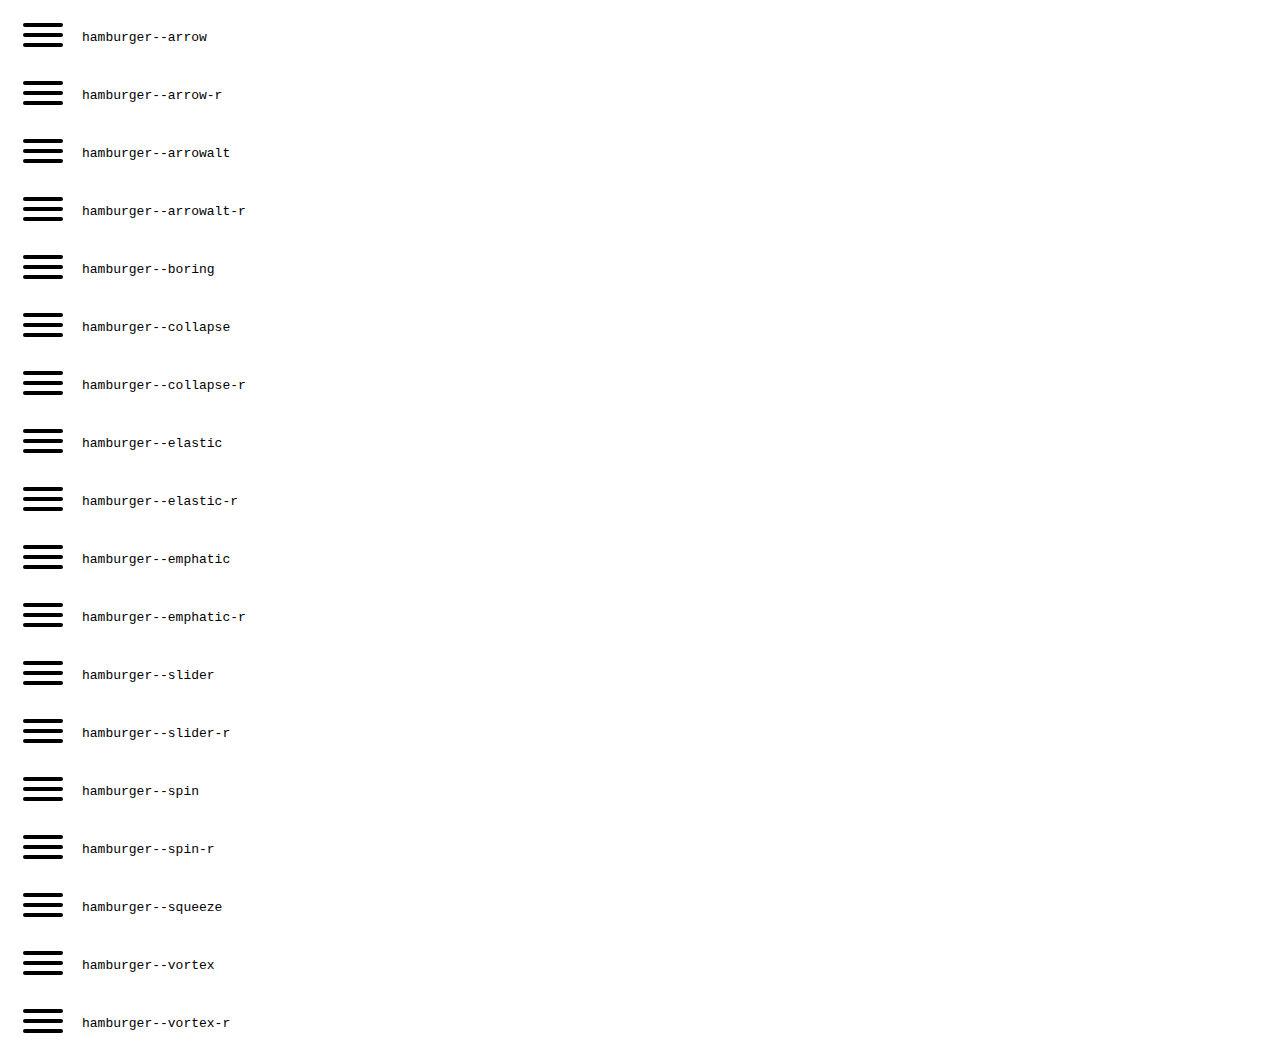
<file: demo/assets/vendor/css-hamburgers/dist/example.html>
<!DOCTYPE html>
<html lang="en">
<head>
  <meta charset="UTF-8">
  <title>Hamburgers by Jonathan Suh</title>
  <link rel="stylesheet" href="hamburgers.css">
  <style>
    code {
      display: inline-block;
    }

    code,
    .hamburger {
      vertical-align: middle;
    }
  </style>
</head>
<body>
  <div class="hamburger hamburger--arrow">
    <div class="hamburger-box">
      <div class="hamburger-inner"></div>
    </div>
  </div>
  <code>hamburger--arrow</code>

  <br>

  <div class="hamburger hamburger--arrow-r">
    <div class="hamburger-box">
      <div class="hamburger-inner"></div>
    </div>
  </div>
  <code>hamburger--arrow-r</code>

  <br>

  <div class="hamburger hamburger--arrowalt">
    <div class="hamburger-box">
      <div class="hamburger-inner"></div>
    </div>
  </div>
  <code>hamburger--arrowalt</code>

  <br>

  <div class="hamburger hamburger--arrowalt-r">
    <div class="hamburger-box">
      <div class="hamburger-inner"></div>
    </div>
  </div>
  <code>hamburger--arrowalt-r</code>

  <br>

  <div class="hamburger hamburger--boring">
    <div class="hamburger-box">
      <div class="hamburger-inner"></div>
    </div>
  </div>
  <code>hamburger--boring</code>

  <br>

  <div class="hamburger hamburger--collapse">
    <div class="hamburger-box">
      <div class="hamburger-inner"></div>
    </div>
  </div>
  <code>hamburger--collapse</code>

  <br>

  <div class="hamburger hamburger--collapse-r">
    <div class="hamburger-box">
      <div class="hamburger-inner"></div>
    </div>
  </div>
  <code>hamburger--collapse-r</code>

  <br>

  <div class="hamburger hamburger--elastic">
    <div class="hamburger-box">
      <div class="hamburger-inner"></div>
    </div>
  </div>
  <code>hamburger--elastic</code>

  <br>

  <div class="hamburger hamburger--elastic-r">
    <div class="hamburger-box">
      <div class="hamburger-inner"></div>
    </div>
  </div>
  <code>hamburger--elastic-r</code>

  <br>

  <div class="hamburger hamburger--emphatic">
    <div class="hamburger-box">
      <div class="hamburger-inner"></div>
    </div>
  </div>
  <code>hamburger--emphatic</code>

  <br>

  <div class="hamburger hamburger--emphatic-r">
    <div class="hamburger-box">
      <div class="hamburger-inner"></div>
    </div>
  </div>
  <code>hamburger--emphatic-r</code>

  <br>

  <div class="hamburger hamburger--slider">
    <div class="hamburger-box">
      <div class="hamburger-inner"></div>
    </div>
  </div>
  <code>hamburger--slider</code>

  <br>

  <div class="hamburger hamburger--slider-r">
    <div class="hamburger-box">
      <div class="hamburger-inner"></div>
    </div>
  </div>
  <code>hamburger--slider-r</code>

  <br>

  <div class="hamburger hamburger--spin">
    <div class="hamburger-box">
      <div class="hamburger-inner"></div>
    </div>
  </div>
  <code>hamburger--spin</code>

  <br>

  <div class="hamburger hamburger--spin-r">
    <div class="hamburger-box">
      <div class="hamburger-inner"></div>
    </div>
  </div>
  <code>hamburger--spin-r</code>

  <br>

  <div class="hamburger hamburger--squeeze">
    <div class="hamburger-box">
      <div class="hamburger-inner"></div>
    </div>
  </div>
  <code>hamburger--squeeze</code>

  <br>

  <div class="hamburger hamburger--vortex">
    <div class="hamburger-box">
      <div class="hamburger-inner"></div>
    </div>
  </div>
  <code>hamburger--vortex</code>

  <br>

  <div class="hamburger hamburger--vortex-r">
    <div class="hamburger-box">
      <div class="hamburger-inner"></div>
    </div>
  </div>
  <code>hamburger--vortex-r</code>

  <script>
  /**
   * forEach implementation for Objects/NodeLists/Arrays, automatic type loops and context options
   *
   * @private
   * @author Todd Motto
   * @link https://github.com/toddmotto/foreach
   * @param {Array|Object|NodeList} collection - Collection of items to iterate, could be an Array, Object or NodeList
   * @callback requestCallback      callback   - Callback function for each iteration.
   * @param {Array|Object|NodeList} scope=null - Object/NodeList/Array that forEach is iterating over, to use as the this value when executing callback.
   * @returns {}
   */
    var forEach=function(t,o,r){if("[object Object]"===Object.prototype.toString.call(t))for(var c in t)Object.prototype.hasOwnProperty.call(t,c)&&o.call(r,t[c],c,t);else for(var e=0,l=t.length;l>e;e++)o.call(r,t[e],e,t)};

    var hamburgers = document.querySelectorAll(".hamburger");
    if (hamburgers.length > 0) {
      forEach(hamburgers, function(hamburger) {
        hamburger.addEventListener("click", function() {
          this.classList.toggle("is-active");
        }, false);
      });
    }
  </script>
</body>
</html>
</file>
<file: demo/assets/vendor/revolution/layers.css>
/*-----------------------------------------------------------------------------

-	Revolution Slider 5.0 Layer Style Settings -

Screen Stylesheet

version:   	5.0.0
date:      	18/03/15
author:		themepunch
email:     	info@themepunch.com
website:   	http://www.themepunch.com
-----------------------------------------------------------------------------*/

* {
    -webkit-box-sizing: border-box;
    -moz-box-sizing: border-box;
    box-sizing: border-box;
}

.tp-caption.Twitter-Content a,.tp-caption.Twitter-Content a:visited
{
	color:#0084B4!important;
}

.tp-caption.Twitter-Content a:hover
{
	color:#0084B4!important;
	text-decoration:underline!important;
}

.tp-caption.medium_grey,.medium_grey
{
	background-color:#888;
	border-style:none;
	border-width:0;
	color:#fff;
	font-family:Arial;
	font-size:20px;
	font-weight:700;
	line-height:20px;
	margin:0;
	padding:2px 4px;
	position:absolute;
	text-shadow:0 2px 5px rgba(0,0,0,0.5);
	white-space:nowrap;
}

.tp-caption.small_text,.small_text
{
	border-style:none;
	border-width:0;
	color:#fff;
	font-family:Arial;
	font-size:14px;
	font-weight:700;
	line-height:20px;
	margin:0;
	position:absolute;
	text-shadow:0 2px 5px rgba(0,0,0,0.5);
	white-space:nowrap;
}

.tp-caption.medium_text,.medium_text
{
	border-style:none;
	border-width:0;
	color:#fff;
	font-family:Arial;
	font-size:20px;
	font-weight:700;
	line-height:20px;
	margin:0;
	position:absolute;
	text-shadow:0 2px 5px rgba(0,0,0,0.5);
	white-space:nowrap;
}

.tp-caption.large_text,.large_text
{
	border-style:none;
	border-width:0;
	color:#fff;
	font-family:Arial;
	font-size:40px;
	font-weight:700;
	line-height:40px;
	margin:0;
	position:absolute;
	text-shadow:0 2px 5px rgba(0,0,0,0.5);
	white-space:nowrap;
}

.tp-caption.very_large_text,.very_large_text
{
	border-style:none;
	border-width:0;
	color:#fff;
	font-family:Arial;
	font-size:60px;
	font-weight:700;
	letter-spacing:-2px;
	line-height:60px;
	margin:0;
	position:absolute;
	text-shadow:0 2px 5px rgba(0,0,0,0.5);
	white-space:nowrap;
}

.tp-caption.very_big_white,.very_big_white
{
	background-color:#000;
	border-style:none;
	border-width:0;
	color:#fff;
	font-family:Arial;
	font-size:60px;
	font-weight:800;
	line-height:60px;
	margin:0;
	padding:1px 4px 0;
	position:absolute;
	text-shadow:none;
	white-space:nowrap;
}

.tp-caption.very_big_black,.very_big_black
{
	background-color:#fff;
	border-style:none;
	border-width:0;
	color:#000;
	font-family:Arial;
	font-size:60px;
	font-weight:700;
	line-height:60px;
	margin:0;
	padding:1px 4px 0;
	position:absolute;
	text-shadow:none;
	white-space:nowrap;
}

.tp-caption.modern_medium_fat,.modern_medium_fat
{
	border-style:none;
	border-width:0;
	color:#000;
	font-family:"Open Sans", sans-serif;
	font-size:24px;
	font-weight:800;
	line-height:20px;
	margin:0;
	position:absolute;
	text-shadow:none;
	white-space:nowrap;
}

.tp-caption.modern_medium_fat_white,.modern_medium_fat_white
{
	border-style:none;
	border-width:0;
	color:#fff;
	font-family:"Open Sans", sans-serif;
	font-size:24px;
	font-weight:800;
	line-height:20px;
	margin:0;
	position:absolute;
	text-shadow:none;
	white-space:nowrap;
}

.tp-caption.modern_medium_light,.modern_medium_light
{
	border-style:none;
	border-width:0;
	color:#000;
	font-family:"Open Sans", sans-serif;
	font-size:24px;
	font-weight:300;
	line-height:20px;
	margin:0;
	position:absolute;
	text-shadow:none;
	white-space:nowrap;
}

.tp-caption.modern_big_bluebg,.modern_big_bluebg
{
	background-color:#4e5b6c;
	border-style:none;
	border-width:0;
	color:#fff;
	font-family:"Open Sans", sans-serif;
	font-size:30px;
	font-weight:800;
	letter-spacing:0;
	line-height:36px;
	margin:0;
	padding:3px 10px;
	position:absolute;
	text-shadow:none;
}

.tp-caption.modern_big_redbg,.modern_big_redbg
{
	background-color:#de543e;
	border-style:none;
	border-width:0;
	color:#fff;
	font-family:"Open Sans", sans-serif;
	font-size:30px;
	font-weight:300;
	letter-spacing:0;
	line-height:36px;
	margin:0;
	padding:1px 10px 3px;
	position:absolute;
	text-shadow:none;
}

.tp-caption.modern_small_text_dark,.modern_small_text_dark
{
	border-style:none;
	border-width:0;
	color:#555;
	font-family:Arial;
	font-size:14px;
	line-height:22px;
	margin:0;
	position:absolute;
	text-shadow:none;
	white-space:nowrap;
}

.tp-caption.boxshadow,.boxshadow
{		
	box-shadow:0 0 20px rgba(0,0,0,0.5);
}

.tp-caption.black,.black
{
	color:#000;
	text-shadow:none;
}

.tp-caption.noshadow,.noshadow
{
	text-shadow:none;
}

.tp-caption.thinheadline_dark,.thinheadline_dark
{
	background-color:transparent;
	color:rgba(0,0,0,0.85);
	font-family:"Open Sans";
	font-size:30px;
	font-weight:300;
	line-height:30px;
	position:absolute;
	text-shadow:none;
}

.tp-caption.thintext_dark,.thintext_dark
{
	background-color:transparent;
	color:rgba(0,0,0,0.85);
	font-family:"Open Sans";
	font-size:16px;
	font-weight:300;
	line-height:26px;
	position:absolute;
	text-shadow:none;
}

.tp-caption.largeblackbg,.largeblackbg
{
	
	
	background-color:#000;
	border-radius:0;
	color:#fff;
	font-family:"Open Sans";
	font-size:50px;
	font-weight:300;
	line-height:70px;
	padding:0 20px;
	position:absolute;
	text-shadow:none;
}

.tp-caption.largepinkbg,.largepinkbg
{
	
	
	background-color:#db4360;
	border-radius:0;
	color:#fff;
	font-family:"Open Sans";
	font-size:50px;
	font-weight:300;
	line-height:70px;
	padding:0 20px;
	position:absolute;
	text-shadow:none;
}

.tp-caption.largewhitebg,.largewhitebg
{
	
	
	background-color:#fff;
	border-radius:0;
	color:#000;
	font-family:"Open Sans";
	font-size:50px;
	font-weight:300;
	line-height:70px;
	padding:0 20px;
	position:absolute;
	text-shadow:none;
}

.tp-caption.largegreenbg,.largegreenbg
{
	
	
	background-color:#67ae73;
	border-radius:0;
	color:#fff;
	font-family:"Open Sans";
	font-size:50px;
	font-weight:300;
	line-height:70px;
	padding:0 20px;
	position:absolute;
	text-shadow:none;
}

.tp-caption.excerpt,.excerpt
{
	background-color:rgba(0,0,0,1);
	border-color:#fff;
	border-style:none;
	border-width:0;
	color:#fff;
	font-family:Arial;
	font-size:36px;
	font-weight:700;
	height:auto;
	letter-spacing:-1.5px;
	line-height:36px;
	margin:0;
	padding:1px 4px 0;
	text-decoration:none;
	text-shadow:none;
	white-space:normal!important;
	width:150px;
}

.tp-caption.large_bold_grey,.large_bold_grey
{
	background-color:transparent;
	border-color:#ffd658;
	border-style:none;
	border-width:0;
	color:#666;
	font-family:"Open Sans";
	font-size:60px;
	font-weight:800;
	line-height:60px;
	margin:0;
	padding:1px 4px 0;
	text-decoration:none;
	text-shadow:none;
}

.tp-caption.medium_thin_grey,.medium_thin_grey
{
	background-color:transparent;
	border-color:#ffd658;
	border-style:none;
	border-width:0;
	color:#666;
	font-family:"Open Sans";
	font-size:34px;
	font-weight:300;
	line-height:30px;
	margin:0;
	padding:1px 4px 0;
	text-decoration:none;
	text-shadow:none;
}

.tp-caption.small_thin_grey,.small_thin_grey
{
	background-color:transparent;
	border-color:#ffd658;
	border-style:none;
	border-width:0;
	color:#757575;
	font-family:"Open Sans";
	font-size:18px;
	font-weight:300;
	line-height:26px;
	margin:0;
	padding:1px 4px 0;
	text-decoration:none;
	text-shadow:none;
}

.tp-caption.lightgrey_divider,.lightgrey_divider
{
	background-color:rgba(235,235,235,1);
	background-position:initial;
	background-repeat:initial;
	border-color:#222;
	border-style:none;
	border-width:0;
	height:3px;
	text-decoration:none;
	width:370px;
}

.tp-caption.large_bold_darkblue,.large_bold_darkblue
{
	background-color:transparent;
	border-color:#ffd658;
	border-style:none;
	border-width:0;
	color:#34495e;
	font-family:"Open Sans";
	font-size:58px;
	font-weight:800;
	line-height:60px;
	text-decoration:none;
}

.tp-caption.medium_bg_darkblue,.medium_bg_darkblue
{
	background-color:#34495e;
	border-color:#ffd658;
	border-style:none;
	border-width:0;
	color:#fff;
	font-family:"Open Sans";
	font-size:20px;
	font-weight:800;
	line-height:20px;
	padding:10px;
	text-decoration:none;
}

.tp-caption.medium_bold_red,.medium_bold_red
{
	background-color:transparent;
	border-color:#ffd658;
	border-style:none;
	border-width:0;
	color:#e33a0c;
	font-family:"Open Sans";
	font-size:24px;
	font-weight:800;
	line-height:30px;
	padding:0;
	text-decoration:none;
}

.tp-caption.medium_light_red,.medium_light_red
{
	background-color:transparent;
	border-color:#ffd658;
	border-style:none;
	border-width:0;
	color:#e33a0c;
	font-family:"Open Sans";
	font-size:21px;
	font-weight:300;
	line-height:26px;
	padding:0;
	text-decoration:none;
}

.tp-caption.medium_bg_red,.medium_bg_red
{
	background-color:#e33a0c;
	border-color:#ffd658;
	border-style:none;
	border-width:0;
	color:#fff;
	font-family:"Open Sans";
	font-size:20px;
	font-weight:800;
	line-height:20px;
	padding:10px;
	text-decoration:none;
}

.tp-caption.medium_bold_orange,.medium_bold_orange
{
	background-color:transparent;
	border-color:#ffd658;
	border-style:none;
	border-width:0;
	color:#f39c12;
	font-family:"Open Sans";
	font-size:24px;
	font-weight:800;
	line-height:30px;
	text-decoration:none;
}

.tp-caption.medium_bg_orange,.medium_bg_orange
{
	background-color:#f39c12;
	border-color:#ffd658;
	border-style:none;
	border-width:0;
	color:#fff;
	font-family:"Open Sans";
	font-size:20px;
	font-weight:800;
	line-height:20px;
	padding:10px;
	text-decoration:none;
}

.tp-caption.grassfloor,.grassfloor
{
	background-color:rgba(160,179,151,1);
	border-color:#222;
	border-style:none;
	border-width:0;
	height:150px;
	text-decoration:none;
	width:4000px;
}

.tp-caption.large_bold_white,.large_bold_white
{
	background-color:transparent;
	border-color:#ffd658;
	border-style:none;
	border-width:0;
	color:#fff;
	font-family:"Open Sans";
	font-size:58px;
	font-weight:800;
	line-height:60px;
	text-decoration:none;
}

.tp-caption.medium_light_white,.medium_light_white
{
	background-color:transparent;
	border-color:#ffd658;
	border-style:none;
	border-width:0;
	color:#fff;
	font-family:"Open Sans";
	font-size:30px;
	font-weight:300;
	line-height:36px;
	padding:0;
	text-decoration:none;
}

.tp-caption.mediumlarge_light_white,.mediumlarge_light_white
{
	background-color:transparent;
	border-color:#ffd658;
	border-style:none;
	border-width:0;
	color:#fff;
	font-family:"Open Sans";
	font-size:34px;
	font-weight:300;
	line-height:40px;
	padding:0;
	text-decoration:none;
}

.tp-caption.mediumlarge_light_white_center,.mediumlarge_light_white_center
{
	background-color:transparent;
	border-color:#ffd658;
	border-style:none;
	border-width:0;
	color:#fff;
	font-family:"Open Sans";
	font-size:34px;
	font-weight:300;
	line-height:40px;
	padding:0;
	text-align:center;
	text-decoration:none;
}

.tp-caption.medium_bg_asbestos,.medium_bg_asbestos
{
	background-color:#7f8c8d;
	border-color:#ffd658;
	border-style:none;
	border-width:0;
	color:#fff;
	font-family:"Open Sans";
	font-size:20px;
	font-weight:800;
	line-height:20px;
	padding:10px;
	text-decoration:none;
}

.tp-caption.medium_light_black,.medium_light_black
{
	background-color:transparent;
	border-color:#ffd658;
	border-style:none;
	border-width:0;
	color:#000;
	font-family:"Open Sans";
	font-size:30px;
	font-weight:300;
	line-height:36px;
	padding:0;
	text-decoration:none;
}

.tp-caption.large_bold_black,.large_bold_black
{
	background-color:transparent;
	border-color:#ffd658;
	border-style:none;
	border-width:0;
	color:#000;
	font-family:"Open Sans";
	font-size:58px;
	font-weight:800;
	line-height:60px;
	text-decoration:none;
}

.tp-caption.mediumlarge_light_darkblue,.mediumlarge_light_darkblue
{
	background-color:transparent;
	border-color:#ffd658;
	border-style:none;
	border-width:0;
	color:#34495e;
	font-family:"Open Sans";
	font-size:34px;
	font-weight:300;
	line-height:40px;
	padding:0;
	text-decoration:none;
}

.tp-caption.small_light_white,.small_light_white
{
	background-color:transparent;
	border-color:#ffd658;
	border-style:none;
	border-width:0;
	color:#fff;
	font-family:"Open Sans";
	font-size:17px;
	font-weight:300;
	line-height:28px;
	padding:0;
	text-decoration:none;
}

.tp-caption.roundedimage,.roundedimage
{
	border-color:#222;
	border-style:none;
	border-width:0;
}

.tp-caption.large_bg_black,.large_bg_black
{
	background-color:#000;
	border-color:#ffd658;
	border-style:none;
	border-width:0;
	color:#fff;
	font-family:"Open Sans";
	font-size:40px;
	font-weight:800;
	line-height:40px;
	padding:10px 20px 15px;
	text-decoration:none;
}

.tp-caption.mediumwhitebg,.mediumwhitebg
{
	background-color:#fff;
	border-color:#000;
	border-style:none;
	border-width:0;
	color:#000;
	font-family:"Open Sans";
	font-size:30px;
	font-weight:300;
	line-height:30px;
	padding:5px 15px 10px;
	text-decoration:none;
	text-shadow:none;
}

.tp-caption.maincaption,.maincaption
{
	background-color:transparent;
	border-color:#000;
	border-style:none;
	border-width:0;
	color:#212a40;
	font-family:roboto;
	font-size:33px;
	font-weight:500;
	line-height:43px;
	text-decoration:none;
	text-shadow:none;
}

.tp-caption.miami_title_60px,.miami_title_60px
{
	background-color:transparent;
	border-color:#000;
	border-style:none;
	border-width:0;
	color:#fff;
	font-family:"Source Sans Pro";
	font-size:60px;
	font-weight:700;
	letter-spacing:1px;
	line-height:60px;
	text-decoration:none;
	text-shadow:none;
}

.tp-caption.miami_subtitle,.miami_subtitle
{
	background-color:transparent;
	border-color:#000;
	border-style:none;
	border-width:0;
	color:rgba(255,255,255,0.65);
	font-family:"Source Sans Pro";
	font-size:17px;
	font-weight:400;
	letter-spacing:2px;
	line-height:24px;
	text-decoration:none;
	text-shadow:none;
}

.tp-caption.divideline30px,.divideline30px
{
	background:#fff;
	background-color:#fff;
	border-color:#222;
	border-style:none;
	border-width:0;
	height:2px;
	min-width:30px;
	text-decoration:none;
}

.tp-caption.Miami_nostyle,.Miami_nostyle
{
	border-color:#222;
	border-style:none;
	border-width:0;
}

.tp-caption.miami_content_light,.miami_content_light
{
	background-color:transparent;
	border-color:#000;
	border-style:none;
	border-width:0;
	color:#fff;
	font-family:"Source Sans Pro";
	font-size:22px;
	font-weight:400;
	letter-spacing:0;
	line-height:28px;
	text-decoration:none;
	text-shadow:none;
}

.tp-caption.miami_title_60px_dark,.miami_title_60px_dark
{
	background-color:transparent;
	border-color:#000;
	border-style:none;
	border-width:0;
	color:#333;
	font-family:"Source Sans Pro";
	font-size:60px;
	font-weight:700;
	letter-spacing:1px;
	line-height:60px;
	text-decoration:none;
	text-shadow:none;
}

.tp-caption.miami_content_dark,.miami_content_dark
{
	background-color:transparent;
	border-color:#000;
	border-style:none;
	border-width:0;
	color:#666;
	font-family:"Source Sans Pro";
	font-size:22px;
	font-weight:400;
	letter-spacing:0;
	line-height:28px;
	text-decoration:none;
	text-shadow:none;
}

.tp-caption.divideline30px_dark,.divideline30px_dark
{
	background-color:#333;
	border-color:#222;
	border-style:none;
	border-width:0;
	height:2px;
	min-width:30px;
	text-decoration:none;
}

.tp-caption.ellipse70px,.ellipse70px
{
	background-color:rgba(0,0,0,0.14902);
	border-color:#222;
	border-radius:50px 50px 50px 50px;
	border-style:none;
	border-width:0;
	cursor:pointer;
	line-height:1px;
	min-height:70px;
	min-width:70px;
	text-decoration:none;
}

.tp-caption.arrowicon,.arrowicon
{
	border-color:#222;
	border-style:none;
	border-width:0;
	line-height:1px;
}

.tp-caption.MarkerDisplay,.MarkerDisplay
{
	background-color:transparent;
	border-color:#000;
	border-radius:0 0 0 0;
	border-style:none;
	border-width:0;
	font-family:"Permanent Marker";
	font-style:normal;
	padding:0;
	text-decoration:none;
	text-shadow:none;
}

.tp-caption.Restaurant-Display,.Restaurant-Display
{
	background-color:transparent;
	border-color:transparent;
	border-radius:0 0 0 0;
	border-style:none;
	border-width:0;
	color:#fff;
	font-family:Roboto;
	font-size:120px;
	font-style:normal;
	font-weight:700;
	line-height:120px;
	padding:0;
	text-decoration:none;
}

.tp-caption.Restaurant-Cursive,.Restaurant-Cursive
{
	background-color:transparent;
	border-color:transparent;
	border-radius:0 0 0 0;
	border-style:none;
	border-width:0;
	color:#fff;
	font-family:"Nothing you could do";
	font-size:30px;
	font-style:normal;
	font-weight:400;
	letter-spacing:2px;
	line-height:30px;
	padding:0;
	text-decoration:none;
}

.tp-caption.Restaurant-ScrollDownText,.Restaurant-ScrollDownText
{
	background-color:transparent;
	border-color:transparent;
	border-radius:0 0 0 0;
	border-style:none;
	border-width:0;
	color:#fff;
	font-family:Roboto;
	font-size:17px;
	font-style:normal;
	font-weight:400;
	letter-spacing:2px;
	line-height:17px;
	padding:0;
	text-decoration:none;
}

.tp-caption.Restaurant-Description,.Restaurant-Description
{
	background-color:transparent;
	border-color:transparent;
	border-radius:0 0 0 0;
	border-style:none;
	border-width:0;
	color:#fff;
	font-family:Roboto;
	font-size:20px;
	font-style:normal;
	font-weight:300;
	letter-spacing:3px;
	line-height:30px;
	padding:0;
	text-decoration:none;
}

.tp-caption.Restaurant-Price,.Restaurant-Price
{
	background-color:transparent;
	border-color:transparent;
	border-radius:0 0 0 0;
	border-style:none;
	border-width:0;
	color:#fff;
	font-family:Roboto;
	font-size:30px;
	font-style:normal;
	font-weight:300;
	letter-spacing:3px;
	line-height:30px;
	padding:0;
	text-decoration:none;
}

.tp-caption.Restaurant-Menuitem,.Restaurant-Menuitem
{
	background-color:rgba(0,0,0,1.00);
	border-color:transparent;
	border-radius:0 0 0 0;
	border-style:none;
	border-width:0;
	color:rgba(255,255,255,1.00);
	font-family:Roboto;
	font-size:17px;
	font-style:normal;
	font-weight:400;
	letter-spacing:2px;
	line-height:17px;
	padding:10px 30px;
	text-align:left;
	text-decoration:none;
}

.tp-caption.Furniture-LogoText,.Furniture-LogoText
{
	background-color:transparent;
	border-color:transparent;
	border-radius:0 0 0 0;
	border-style:none;
	border-width:0;
	color:rgba(230,207,163,1.00);
	font-family:Raleway;
	font-size:160px;
	font-style:normal;
	font-weight:300;
	line-height:150px;
	padding:0;
	text-decoration:none;
	text-shadow:none;
}

.tp-caption.Furniture-Plus,.Furniture-Plus
{
	background-color:rgba(255,255,255,1.00);
	border-color:transparent;
	border-radius:30px 30px 30px 30px;
	border-style:none;
	border-width:0;
	box-shadow:rgba(0,0,0,0.1) 0 1px 3px;
	color:rgba(230,207,163,1.00);
	font-family:Raleway;
	font-size:20px;
	font-style:normal;
	font-weight:400;
	line-height:20px;
	padding:6px 7px 4px;
	text-decoration:none;
	text-shadow:none;
}

.tp-caption.Furniture-Title,.Furniture-Title
{
	background-color:transparent;
	border-color:transparent;
	border-radius:0 0 0 0;
	border-style:none;
	border-width:0;
	color:rgba(0,0,0,1.00);
	font-family:Raleway;
	font-size:20px;
	font-style:normal;
	font-weight:700;
	letter-spacing:3px;
	line-height:20px;
	padding:0;
	text-decoration:none;
	text-shadow:none;
}

.tp-caption.Furniture-Subtitle,.Furniture-Subtitle
{
	background-color:transparent;
	border-color:transparent;
	border-radius:0 0 0 0;
	border-style:none;
	border-width:0;
	color:rgba(0,0,0,1.00);
	font-family:Raleway;
	font-size:17px;
	font-style:normal;
	font-weight:300;
	line-height:20px;
	padding:0;
	text-decoration:none;
	text-shadow:none;
}

.tp-caption.Gym-Display,.Gym-Display
{
	background-color:transparent;
	border-color:transparent;
	border-radius:0 0 0 0;
	border-style:none;
	border-width:0;
	color:rgba(255,255,255,1.00);
	font-family:Raleway;
	font-size:80px;
	font-style:normal;
	font-weight:900;
	line-height:70px;
	padding:0;
	text-decoration:none;
}

.tp-caption.Gym-Subline,.Gym-Subline
{
	background-color:transparent;
	border-color:transparent;
	border-radius:0 0 0 0;
	border-style:none;
	border-width:0;
	color:rgba(255,255,255,1.00);
	font-family:Raleway;
	font-size:30px;
	font-style:normal;
	font-weight:100;
	letter-spacing:5px;
	line-height:30px;
	padding:0;
	text-decoration:none;
}

.tp-caption.Gym-SmallText,.Gym-SmallText
{
	background-color:transparent;
	border-color:transparent;
	border-radius:0 0 0 0;
	border-style:none;
	border-width:0;
	color:rgba(255,255,255,1.00);
	font-family:Raleway;
	font-size:17px;
	font-style:normal;
	font-weight:300;
	line-height:22;
	padding:0;
	text-decoration:none;
	text-shadow:none;
}

.tp-caption.Fashion-SmallText,.Fashion-SmallText
{
	background-color:transparent;
	border-color:transparent;
	border-radius:0 0 0 0;
	border-style:none;
	border-width:0;
	color:rgba(255,255,255,1.00);
	font-family:Raleway;
	font-size:12px;
	font-style:normal;
	font-weight:600;
	letter-spacing:2px;
	line-height:20px;
	padding:0;
	text-decoration:none;
}

.tp-caption.Fashion-BigDisplay,.Fashion-BigDisplay
{
	background-color:transparent;
	border-color:transparent;
	border-radius:0 0 0 0;
	border-style:none;
	border-width:0;
	color:rgba(0,0,0,1.00);
	font-family:Raleway;
	font-size:60px;
	font-style:normal;
	font-weight:900;
	letter-spacing:2px;
	line-height:60px;
	padding:0;
	text-decoration:none;
}

.tp-caption.Fashion-TextBlock,.Fashion-TextBlock
{
	background-color:transparent;
	border-color:transparent;
	border-radius:0 0 0 0;
	border-style:none;
	border-width:0;
	color:rgba(0,0,0,1.00);
	font-family:Raleway;
	font-size:20px;
	font-style:normal;
	font-weight:400;
	letter-spacing:2px;
	line-height:40px;
	padding:0;
	text-decoration:none;
}

.tp-caption.Sports-Display,.Sports-Display
{
	background-color:transparent;
	border-color:transparent;
	border-radius:0 0 0 0;
	border-style:none;
	border-width:0;
	color:rgba(255,255,255,1.00);
	font-family:Raleway;
	font-size:130px;
	font-style:normal;
	font-weight:100;
	letter-spacing:13px;
	line-height:130px;
	padding:0;
	text-decoration:none;
}

.tp-caption.Sports-DisplayFat,.Sports-DisplayFat
{
	background-color:transparent;
	border-color:transparent;
	border-radius:0 0 0 0;
	border-style:none;
	border-width:0;
	color:rgba(255,255,255,1.00);
	font-family:Raleway;
	font-size:130px;
	font-style:normal;
	font-weight:900;
	line-height:130px;
	padding:0;
	text-decoration:none;
}

.tp-caption.Sports-Subline,.Sports-Subline
{
	background-color:transparent;
	border-color:transparent;
	border-radius:0 0 0 0;
	border-style:none;
	border-width:0;
	color:rgba(0,0,0,1.00);
	font-family:Raleway;
	font-size:32px;
	font-style:normal;
	font-weight:400;
	letter-spacing:4px;
	line-height:32px;
	padding:0;
	text-decoration:none;
}

.tp-caption.Instagram-Caption,.Instagram-Caption
{
	background-color:transparent;
	border-color:transparent;
	border-radius:0 0 0 0;
	border-style:none;
	border-width:0;
	color:rgba(255,255,255,1.00);
	font-family:Roboto;
	font-size:20px;
	font-style:normal;
	font-weight:900;
	line-height:20px;
	padding:0;
	text-decoration:none;
}

.tp-caption.News-Title,.News-Title
{
	background-color:transparent;
	border-color:transparent;
	border-radius:0 0 0 0;
	border-style:none;
	border-width:0;
	color:rgba(255,255,255,1.00);
	font-family:"Roboto Slab";
	font-size:70px;
	font-style:normal;
	font-weight:400;
	line-height:60px;
	padding:0;
	text-decoration:none;
}

.tp-caption.News-Subtitle,.News-Subtitle
{
	background-color:rgba(255,255,255,0);
	border-color:transparent;
	border-radius:0 0 0 0;
	border-style:none;
	border-width:0;
	color:rgba(255,255,255,1.00);
	font-family:"Roboto Slab";
	font-size:15px;
	font-style:normal;
	font-weight:300;
	line-height:24px;
	padding:0;
	text-decoration:none;
}

.tp-caption.News-Subtitle:hover,.News-Subtitle:hover
{
	background-color:rgba(255,255,255,0);
	border-color:transparent;
	border-radius:0 0 0 0;
	border-style:solid;
	border-width:0;
	color:rgba(255,255,255,0.65);
	text-decoration:none;
}

.tp-caption.Photography-Display,.Photography-Display
{
	background-color:transparent;
	border-color:transparent;
	border-radius:0 0 0 0;
	border-style:none;
	border-width:0;
	color:rgba(255,255,255,1.00);
	font-family:Raleway;
	font-size:80px;
	font-style:normal;
	font-weight:100;
	letter-spacing:5px;
	line-height:70px;
	padding:0;
	text-decoration:none;
}

.tp-caption.Photography-Subline,.Photography-Subline
{
	background-color:transparent;
	border-color:transparent;
	border-radius:0 0 0 0;
	border-style:none;
	border-width:0;
	color:rgba(119,119,119,1.00);
	font-family:Raleway;
	font-size:20px;
	font-style:normal;
	font-weight:300;
	letter-spacing:3px;
	line-height:30px;
	padding:0;
	text-decoration:none;
}

.tp-caption.Photography-ImageHover,.Photography-ImageHover
{
	background-color:transparent;
	border-color:rgba(255,255,255,0);
	border-radius:0 0 0 0;
	border-style:none;
	border-width:0;
	color:rgba(255,255,255,1.00);
	font-size:20px;
	font-style:normal;
	font-weight:400;
	line-height:22;
	padding:0;
	text-decoration:none;
}

.tp-caption.Photography-ImageHover:hover,.Photography-ImageHover:hover
{
	background-color:transparent;
	border-color:transparent;
	border-radius:0 0 0 0;
	border-style:none;
	border-width:0;
	color:rgba(255,255,255,1.00);
	text-decoration:none;
}

.tp-caption.Photography-Menuitem,.Photography-Menuitem
{
	background-color:rgba(0,0,0,0.65);
	border-color:transparent;
	border-radius:0 0 0 0;
	border-style:none;
	border-width:0;
	color:rgba(255,255,255,1.00);
	font-family:Raleway;
	font-size:20px;
	font-style:normal;
	font-weight:300;
	letter-spacing:2px;
	line-height:20px;
	padding:3px 5px 3px 8px;
	text-decoration:none;
}

.tp-caption.Photography-Menuitem:hover,.Photography-Menuitem:hover
{
	background-color:rgba(0,255,222,0.65);
	border-color:transparent;
	border-radius:0 0 0 0;
	border-style:none;
	border-width:0;
	color:rgba(255,255,255,1.00);
	text-decoration:none;
}

.tp-caption.Photography-Textblock,.Photography-Textblock
{
	background-color:transparent;
	border-color:transparent;
	border-radius:0 0 0 0;
	border-style:none;
	border-width:0;
	color:rgba(255,255,255,1.00);
	font-family:Raleway;
	font-size:17px;
	font-style:normal;
	font-weight:300;
	letter-spacing:2px;
	line-height:30px;
	padding:0;
	text-decoration:none;
}

.tp-caption.Photography-Subline-2,.Photography-Subline-2
{
	background-color:transparent;
	border-color:transparent;
	border-radius:0 0 0 0;
	border-style:none;
	border-width:0;
	color:rgba(255,255,255,0.35);
	font-family:Raleway;
	font-size:20px;
	font-style:normal;
	font-weight:300;
	letter-spacing:3px;
	line-height:30px;
	padding:0;
	text-decoration:none;
}

.tp-caption.Photography-ImageHover2,.Photography-ImageHover2
{
	background-color:transparent;
	border-color:rgba(255,255,255,0);
	border-radius:0 0 0 0;
	border-style:none;
	border-width:0;
	color:rgba(255,255,255,1.00);
	font-family:Arial;
	font-size:20px;
	font-style:normal;
	font-weight:400;
	line-height:22;
	padding:0;
	text-decoration:none;
}

.tp-caption.Photography-ImageHover2:hover,.Photography-ImageHover2:hover
{
	background-color:transparent;
	border-color:transparent;
	border-radius:0 0 0 0;
	border-style:none;
	border-width:0;
	color:rgba(255,255,255,1.00);
	text-decoration:none;
}

.tp-caption.WebProduct-Title,.WebProduct-Title
{
	background-color:transparent;
	border-color:transparent;
	border-radius:0 0 0 0;
	border-style:none;
	border-width:0;
	color:rgba(51,51,51,1.00);
	font-family:Raleway;
	font-size:90px;
	font-style:normal;
	font-weight:100;
	line-height:90px;
	padding:0;
	text-decoration:none;
}

.tp-caption.WebProduct-SubTitle,.WebProduct-SubTitle
{
	background-color:transparent;
	border-color:transparent;
	border-radius:0 0 0 0;
	border-style:none;
	border-width:0;
	color:rgba(153,153,153,1.00);
	font-family:Raleway;
	font-size:15px;
	font-style:normal;
	font-weight:400;
	line-height:20px;
	padding:0;
	text-decoration:none;
}

.tp-caption.WebProduct-Content,.WebProduct-Content
{
	background-color:transparent;
	border-color:transparent;
	border-radius:0 0 0 0;
	border-style:none;
	border-width:0;
	color:rgba(153,153,153,1.00);
	font-family:Raleway;
	font-size:16px;
	font-style:normal;
	font-weight:600;
	line-height:24px;
	padding:0;
	text-decoration:none;
}

.tp-caption.WebProduct-Menuitem,.WebProduct-Menuitem
{
	background-color:rgba(51,51,51,1.00);
	border-color:transparent;
	border-radius:0 0 0 0;
	border-style:none;
	border-width:0;
	color:rgba(255,255,255,1.00);
	font-family:Raleway;
	font-size:15px;
	font-style:normal;
	font-weight:500;
	letter-spacing:2px;
	line-height:20px;
	padding:3px 5px 3px 8px;
	text-align:left;
	text-decoration:none;
}

.tp-caption.WebProduct-Menuitem:hover,.WebProduct-Menuitem:hover
{
	background-color:rgba(255,255,255,1.00);
	border-color:transparent;
	border-radius:0 0 0 0;
	border-style:none;
	border-width:0;
	color:rgba(153,153,153,1.00);
	text-decoration:none;
}

.tp-caption.WebProduct-Title-Light,.WebProduct-Title-Light
{
	background-color:transparent;
	border-color:transparent;
	border-radius:0 0 0 0;
	border-style:none;
	border-width:0;
	color:rgba(255,255,255,1.00);
	font-family:Raleway;
	font-size:90px;
	font-style:normal;
	font-weight:100;
	line-height:90px;
	padding:0;
	text-align:left;
	text-decoration:none;
}

.tp-caption.WebProduct-SubTitle-Light,.WebProduct-SubTitle-Light
{
	background-color:transparent;
	border-color:transparent;
	border-radius:0 0 0 0;
	border-style:none;
	border-width:0;
	color:rgba(255,255,255,0.35);
	font-family:Raleway;
	font-size:15px;
	font-style:normal;
	font-weight:400;
	line-height:20px;
	padding:0;
	text-align:left;
	text-decoration:none;
}

.tp-caption.WebProduct-Content-Light,.WebProduct-Content-Light
{
	background-color:transparent;
	border-color:transparent;
	border-radius:0 0 0 0;
	border-style:none;
	border-width:0;
	color:rgba(255,255,255,0.65);
	font-family:Raleway;
	font-size:16px;
	font-style:normal;
	font-weight:600;
	line-height:24px;
	padding:0;
	text-align:left;
	text-decoration:none;
}

.tp-caption.FatRounded,.FatRounded
{
	background-color:rgba(0,0,0,0.50);
	border-color:rgba(211,211,211,1.00);
	border-radius:50px 50px 50px 50px;
	border-style:none;
	border-width:0;
	color:rgba(255,255,255,1.00);
	font-family:Raleway;
	font-size:30px;
	font-style:normal;
	font-weight:900;
	line-height:30px;
	padding:20px 22px 20px 25px;
	text-align:left;
	text-decoration:none;
	text-shadow:none;
}

.tp-caption.FatRounded:hover,.FatRounded:hover
{
	background-color:rgba(0,0,0,1.00);
	border-color:rgba(211,211,211,1.00);
	border-radius:50px 50px 50px 50px;
	border-style:none;
	border-width:0;
	color:rgba(255,255,255,1.00);
	text-decoration:none;
}

.tp-caption.NotGeneric-Title,.NotGeneric-Title
{
	background-color:transparent;
	border-color:transparent;
	border-radius:0 0 0 0;
	border-style:none;
	border-width:0;
	color:rgba(255,255,255,1.00);
	font-family:Raleway;
	font-size:70px;
	font-style:normal;
	font-weight:800;
	line-height:70px;
	padding:10px 0;
	text-decoration:none;
}

.tp-caption.NotGeneric-SubTitle,.NotGeneric-SubTitle
{
	background-color:transparent;
	border-color:transparent;
	border-radius:0 0 0 0;
	border-style:none;
	border-width:0;
	color:rgba(255,255,255,1.00);
	font-family:Raleway;
	font-size:13px;
	font-style:normal;
	font-weight:500;
	letter-spacing:4px;
	line-height:20px;
	padding:0;
	text-align:left;
	text-decoration:none;
}

.tp-caption.NotGeneric-CallToAction,.NotGeneric-CallToAction
{
	background-color:rgba(0,0,0,0);
	border-color:rgba(255,255,255,0.50);
	border-radius:0 0 0 0;
	border-style:solid;
	border-width:1px;
	color:rgba(255,255,255,1.00);
	font-family:Raleway;
	font-size:14px;
	font-style:normal;
	font-weight:500;
	letter-spacing:3px;
	line-height:14px;
	padding:10px 30px;
	text-align:left;
	text-decoration:none;
}

.tp-caption.NotGeneric-CallToAction:hover,.NotGeneric-CallToAction:hover
{
	background-color:transparent;
	border-color:rgba(255,255,255,1.00);
	border-radius:0 0 0 0;
	border-style:solid;
	border-width:1px;
	color:rgba(255,255,255,1.00);
	text-decoration:none;
}

.tp-caption.NotGeneric-Icon,.NotGeneric-Icon
{
	background-color:rgba(0,0,0,0);
	border-color:rgba(255,255,255,0);
	border-radius:0 0 0 0;
	border-style:solid;
	border-width:0;
	color:rgba(255,255,255,1.00);
	font-family:Raleway;
	font-size:30px;
	font-style:normal;
	font-weight:400;
	letter-spacing:3px;
	line-height:30px;
	padding:0;
	text-align:left;
	text-decoration:none;
}

.tp-caption.NotGeneric-Menuitem,.NotGeneric-Menuitem
{
	background-color:rgba(0,0,0,0);
	border-color:rgba(255,255,255,0.15);
	border-radius:0 0 0 0;
	border-style:solid;
	border-width:1px;
	color:rgba(255,255,255,1.00);
	font-family:Raleway;
	font-size:14px;
	font-style:normal;
	font-weight:500;
	letter-spacing:3px;
	line-height:14px;
	padding:27px 30px;
	text-align:left;
	text-decoration:none;
}

.tp-caption.NotGeneric-Menuitem:hover,.NotGeneric-Menuitem:hover
{
	background-color:rgba(0,0,0,0);
	border-color:rgba(255,255,255,1.00);
	border-radius:0 0 0 0;
	border-style:solid;
	border-width:1px;
	color:rgba(255,255,255,1.00);
	text-decoration:none;
}

.tp-caption.MarkerStyle,.MarkerStyle
{
	background-color:transparent;
	border-color:transparent;
	border-radius:0 0 0 0;
	border-style:none;
	border-width:0;
	color:rgba(255,255,255,1.00);
	font-family:"Permanent Marker";
	font-size:17px;
	font-style:normal;
	font-weight:100;
	line-height:30px;
	padding:0;
	text-align:left;
	text-decoration:none;
}

.tp-caption.Gym-Menuitem,.Gym-Menuitem
{
	background-color:rgba(0,0,0,1.00);
	border-color:rgba(255,255,255,0);
	border-radius:3px 3px 3px 3px;
	border-style:solid;
	border-width:2px;
	color:rgba(255,255,255,1.00);
	font-family:Raleway;
	font-size:20px;
	font-style:normal;
	font-weight:300;
	letter-spacing:2px;
	line-height:20px;
	padding:3px 5px 3px 8px;
	text-align:left;
	text-decoration:none;
}

.tp-caption.Gym-Menuitem:hover,.Gym-Menuitem:hover
{
	background-color:rgba(0,0,0,1.00);
	border-color:rgba(255,255,255,0.25);
	border-radius:3px 3px 3px 3px;
	border-style:solid;
	border-width:2px;
	color:rgba(255,255,255,1.00);
	text-decoration:none;
}

.tp-caption.Newspaper-Button,.Newspaper-Button
{
	background-color:rgba(255,255,255,0);
	border-color:rgba(255,255,255,0.25);
	border-radius:0 0 0 0;
	border-style:solid;
	border-width:1px;
	color:rgba(255,255,255,1.00);
	font-family:Roboto;
	font-size:13px;
	font-style:normal;
	font-weight:700;
	letter-spacing:2px;
	line-height:17px;
	padding:12px 35px;
	text-align:left;
	text-decoration:none;
}

.tp-caption.Newspaper-Button:hover,.Newspaper-Button:hover
{
	background-color:rgba(255,255,255,1.00);
	border-color:rgba(255,255,255,1.00);
	border-radius:0 0 0 0;
	border-style:solid;
	border-width:1px;
	color:rgba(0,0,0,1.00);
	text-decoration:none;
}

.tp-caption.Newspaper-Subtitle,.Newspaper-Subtitle
{
	background-color:transparent;
	border-color:transparent;
	border-radius:0 0 0 0;
	border-style:none;
	border-width:0;
	color:rgba(168,216,238,1.00);
	font-family:Roboto;
	font-size:15px;
	font-style:normal;
	font-weight:900;
	line-height:20px;
	padding:0;
	text-align:left;
	text-decoration:none;
}

.tp-caption.Newspaper-Title,.Newspaper-Title
{
	background-color:transparent;
	border-color:transparent;
	border-radius:0 0 0 0;
	border-style:none;
	border-width:0;
	color:rgba(255,255,255,1.00);
	font-family:"Roboto Slab";
	font-size:50px;
	font-style:normal;
	font-weight:400;
	line-height:55px;
	padding:0 0 10px;
	text-align:left;
	text-decoration:none;
}

.tp-caption.Newspaper-Title-Centered,.Newspaper-Title-Centered
{
	background-color:transparent;
	border-color:transparent;
	border-radius:0 0 0 0;
	border-style:none;
	border-width:0;
	color:rgba(255,255,255,1.00);
	font-family:"Roboto Slab";
	font-size:50px;
	font-style:normal;
	font-weight:400;
	line-height:55px;
	padding:0 0 10px;
	text-align:center;
	text-decoration:none;
}

.tp-caption.Hero-Button,.Hero-Button
{
	background-color:rgba(0,0,0,0);
	border-color:rgba(255,255,255,0.50);
	border-radius:0 0 0 0;
	border-style:solid;
	border-width:1px;
	color:rgba(255,255,255,1.00);
	font-family:Raleway;
	font-size:14px;
	font-style:normal;
	font-weight:500;
	letter-spacing:3px;
	line-height:14px;
	padding:10px 30px;
	text-align:left;
	text-decoration:none;
}

.tp-caption.Hero-Button:hover,.Hero-Button:hover
{
	background-color:rgba(255,255,255,1.00);
	border-color:rgba(255,255,255,1.00);
	border-radius:0 0 0 0;
	border-style:solid;
	border-width:1px;
	color:rgba(0,0,0,1.00);
	text-decoration:none;
}

.tp-caption.Video-Title,.Video-Title
{
	background-color:rgba(0,0,0,1.00);
	border-color:transparent;
	border-radius:0 0 0 0;
	border-style:none;
	border-width:0;
	color:rgba(255,255,255,1.00);
	font-family:Raleway;
	font-size:30px;
	font-style:normal;
	font-weight:900;
	line-height:30px;
	padding:5px;
	text-align:left;
	text-decoration:none;
}

.tp-caption.Video-SubTitle,.Video-SubTitle
{
	background-color:rgba(0,0,0,0.35);
	border-color:transparent;
	border-radius:0 0 0 0;
	border-style:none;
	border-width:0;
	color:rgba(255,255,255,1.00);
	font-family:Raleway;
	font-size:12px;
	font-style:normal;
	font-weight:600;
	letter-spacing:2px;
	line-height:12px;
	padding:5px;
	text-align:left;
	text-decoration:none;
}

.tp-caption.NotGeneric-Button,.NotGeneric-Button
{
	background-color:rgba(0,0,0,0);
	border-color:rgba(255,255,255,0.50);
	border-radius:0 0 0 0;
	border-style:solid;
	border-width:1px;
	color:rgba(255,255,255,1.00);
	font-family:Raleway;
	font-size:14px;
	font-style:normal;
	font-weight:500;
	letter-spacing:3px;
	line-height:14px;
	padding:10px 30px;
	text-align:left;
	text-decoration:none;
}

.tp-caption.NotGeneric-Button:hover,.NotGeneric-Button:hover
{
	background-color:transparent;
	border-color:rgba(255,255,255,1.00);
	border-radius:0 0 0 0;
	border-style:solid;
	border-width:1px;
	color:rgba(255,255,255,1.00);
	text-decoration:none;
}

.tp-caption.NotGeneric-BigButton,.NotGeneric-BigButton
{
	background-color:rgba(0,0,0,0);
	border-color:rgba(255,255,255,0.15);
	border-radius:0 0 0 0;
	border-style:solid;
	border-width:1px;
	color:rgba(255,255,255,1.00);
	font-family:Raleway;
	font-size:14px;
	font-style:normal;
	font-weight:500;
	letter-spacing:3px;
	line-height:14px;
	padding:27px 30px;
	text-align:left;
	text-decoration:none;
}

.tp-caption.NotGeneric-BigButton:hover,.NotGeneric-BigButton:hover
{
	background-color:rgba(0,0,0,0);
	border-color:rgba(255,255,255,1.00);
	border-radius:0 0 0 0;
	border-style:solid;
	border-width:1px;
	color:rgba(255,255,255,1.00);
	text-decoration:none;
}

.tp-caption.WebProduct-Button,.WebProduct-Button
{
	background-color:rgba(51,51,51,1.00);
	border-color:rgba(0,0,0,1.00);
	border-radius:0 0 0 0;
	border-style:none;
	border-width:2px;
	color:rgba(255,255,255,1.00);
	font-family:Raleway;
	font-size:16px;
	font-style:normal;
	font-weight:600;
	letter-spacing:1px;
	line-height:48px;
	padding:0 40px;
	text-align:left;
	text-decoration:none;
}

.tp-caption.WebProduct-Button:hover,.WebProduct-Button:hover
{
	background-color:rgba(255,255,255,1.00);
	border-color:rgba(0,0,0,1.00);
	border-radius:0 0 0 0;
	border-style:none;
	border-width:2px;
	color:rgba(51,51,51,1.00);
	text-decoration:none;
}

.tp-caption.Restaurant-Button,.Restaurant-Button
{
	background-color:rgba(10,10,10,0);
	border-color:rgba(255,255,255,0.50);
	border-radius:0 0 0 0;
	border-style:solid;
	border-width:2px;
	color:rgba(255,255,255,1.00);
	font-family:Roboto;
	font-size:17px;
	font-style:normal;
	font-weight:500;
	letter-spacing:3px;
	line-height:17px;
	padding:12px 35px;
	text-align:left;
	text-decoration:none;
}

.tp-caption.Restaurant-Button:hover,.Restaurant-Button:hover
{
	background-color:rgba(0,0,0,0);
	border-color:rgba(255,224,129,1.00);
	border-radius:0 0 0 0;
	border-style:solid;
	border-width:2px;
	color:rgba(255,255,255,1.00);
	text-decoration:none;
}

.tp-caption.Gym-Button,.Gym-Button
{
	background-color:rgba(139,192,39,1.00);
	border-color:rgba(0,0,0,0);
	border-radius:30px 30px 30px 30px;
	border-style:solid;
	border-width:0;
	color:rgba(255,255,255,1.00);
	font-family:Raleway;
	font-size:15px;
	font-style:normal;
	font-weight:600;
	letter-spacing:1px;
	line-height:15px;
	padding:13px 35px;
	text-align:left;
	text-decoration:none;
}

.tp-caption.Gym-Button:hover,.Gym-Button:hover
{
	background-color:rgba(114,168,0,1.00);
	border-color:rgba(0,0,0,0);
	border-radius:30px 30px 30px 30px;
	border-style:solid;
	border-width:0;
	color:rgba(255,255,255,1.00);
	text-decoration:none;
}

.tp-caption.Gym-Button-Light,.Gym-Button-Light
{
	background-color:transparent;
	border-color:rgba(255,255,255,0.25);
	border-radius:30px 30px 30px 30px;
	border-style:solid;
	border-width:2px;
	color:rgba(255,255,255,1.00);
	font-family:Raleway;
	font-size:15px;
	font-style:normal;
	font-weight:600;
	line-height:15px;
	padding:12px 35px;
	text-align:left;
	text-decoration:none;
}

.tp-caption.Gym-Button-Light:hover,.Gym-Button-Light:hover
{
	background-color:rgba(114,168,0,0);
	border-color:rgba(139,192,39,1.00);
	border-radius:30px 30px 30px 30px;
	border-style:solid;
	border-width:2px;
	color:rgba(255,255,255,1.00);
	text-decoration:none;
}

.tp-caption.Sports-Button-Light,.Sports-Button-Light
{
	background-color:rgba(0,0,0,0);
	border-color:rgba(255,255,255,0.50);
	border-radius:0 0 0 0;
	border-style:solid;
	border-width:2px;
	color:rgba(255,255,255,1.00);
	font-family:Raleway;
	font-size:17px;
	font-style:normal;
	font-weight:600;
	letter-spacing:2px;
	line-height:17px;
	padding:12px 35px;
	text-align:left;
	text-decoration:none;
}

.tp-caption.Sports-Button-Light:hover,.Sports-Button-Light:hover
{
	background-color:rgba(0,0,0,0);
	border-color:rgba(255,255,255,1.00);
	border-radius:0 0 0 0;
	border-style:solid;
	border-width:2px;
	color:rgba(255,255,255,1.00);
	text-decoration:none;
}

.tp-caption.Sports-Button-Red,.Sports-Button-Red
{
	background-color:rgba(219,28,34,1.00);
	border-color:rgba(219,28,34,0);
	border-radius:0 0 0 0;
	border-style:solid;
	border-width:2px;
	color:rgba(255,255,255,1.00);
	font-family:Raleway;
	font-size:17px;
	font-style:normal;
	font-weight:600;
	letter-spacing:2px;
	line-height:17px;
	padding:12px 35px;
	text-align:left;
	text-decoration:none;
}

.tp-caption.Sports-Button-Red:hover,.Sports-Button-Red:hover
{
	background-color:rgba(0,0,0,1.00);
	border-color:rgba(0,0,0,1.00);
	border-radius:0 0 0 0;
	border-style:solid;
	border-width:2px;
	color:rgba(255,255,255,1.00);
	text-decoration:none;
}

.tp-caption.Photography-Button,.Photography-Button
{
	background-color:rgba(0,0,0,0);
	border-color:rgba(255,255,255,0.25);
	border-radius:30px 30px 30px 30px;
	border-style:solid;
	border-width:1px;
	color:rgba(255,255,255,1.00);
	font-family:Raleway;
	font-size:15px;
	font-style:normal;
	font-weight:600;
	letter-spacing:1px;
	line-height:15px;
	padding:13px 35px;
	text-align:left;
	text-decoration:none;
}

.tp-caption.Photography-Button:hover,.Photography-Button:hover
{
	background-color:rgba(0,0,0,0);
	border-color:rgba(255,255,255,1.00);
	border-radius:30px 30px 30px 30px;
	border-style:solid;
	border-width:1px;
	color:rgba(255,255,255,1.00);
	text-decoration:none;
}

.tp-caption.Newspaper-Button-2,.Newspaper-Button-2
{
	background-color:rgba(0,0,0,0);
	border-color:rgba(255,255,255,0.50);
	border-radius:3px 3px 3px 3px;
	border-style:solid;
	border-width:2px;
	color:rgba(255,255,255,1.00);
	font-family:Roboto;
	font-size:15px;
	font-style:normal;
	font-weight:900;
	line-height:15px;
	padding:10px 30px;
	text-align:left;
	text-decoration:none;
}

.tp-caption.Newspaper-Button-2:hover,.Newspaper-Button-2:hover
{
	background-color:rgba(0,0,0,0);
	border-color:rgba(255,255,255,1.00);
	border-radius:3px 3px 3px 3px;
	border-style:solid;
	border-width:2px;
	color:rgba(255,255,255,1.00);
	text-decoration:none;
}

.tp-caption.Feature-Tour,.Feature-Tour
{
	background-color:rgba(139,192,39,1.00);
	border-color:rgba(0,0,0,0);
	border-radius:30px 30px 30px 30px;
	border-style:solid;
	border-width:0;
	color:rgba(255,255,255,1.00);
	font-family:Roboto;
	font-size:17px;
	font-style:normal;
	font-weight:700;
	line-height:17px;
	padding:17px 35px;
	text-align:left;
	text-decoration:none;
}

.tp-caption.Feature-Tour:hover,.Feature-Tour:hover
{
	background-color:rgba(114,168,0,1.00);
	border-color:rgba(0,0,0,0);
	border-radius:30px 30px 30px 30px;
	border-style:solid;
	border-width:0;
	color:rgba(255,255,255,1.00);
	text-decoration:none;
}

.tp-caption.Feature-Examples,.Feature-Examples
{
	background-color:transparent;
	border-color:rgba(33,42,64,0.15);
	border-radius:30px 30px 30px 30px;
	border-style:solid;
	border-width:2px;
	color:rgba(33,42,64,0.50);
	font-family:Roboto;
	font-size:17px;
	font-style:normal;
	font-weight:700;
	line-height:17px;
	padding:15px 35px;
	text-align:left;
	text-decoration:none;
}

.tp-caption.Feature-Examples:hover,.Feature-Examples:hover
{
	background-color:transparent;
	border-color:rgba(139,192,39,1.00);
	border-radius:30px 30px 30px 30px;
	border-style:solid;
	border-width:2px;
	color:rgba(139,192,39,1.00);
	text-decoration:none;
}

.tp-caption.subcaption,.subcaption
{
	background-color:transparent;
	border-color:rgba(0,0,0,1.00);
	border-radius:0 0 0 0;
	border-style:none;
	border-width:0;
	color:rgba(111,124,130,1.00);
	font-family:roboto;
	font-size:19px;
	font-style:normal;
	font-weight:400;
	line-height:24px;
	padding:0;
	text-align:left;
	text-decoration:none;
	text-shadow:none;
}

.tp-caption.menutab,.menutab
{
	background-color:transparent;
	border-color:rgba(0,0,0,1.00);
	border-radius:0 0 0 0;
	border-style:none;
	border-width:0;
	color:rgba(41,46,49,1.00);
	font-family:roboto;
	font-size:25px;
	font-style:normal;
	font-weight:300;
	line-height:30px;
	padding:0;
	text-align:left;
	text-decoration:none;
	text-shadow:none;
}

.tp-caption.menutab:hover,.menutab:hover
{
	background-color:transparent;
	border-color:transparent;
	border-radius:0 0 0 0;
	border-style:none;
	border-width:0;
	color:rgba(213,0,0,1.00);
	text-decoration:none;
}

.tp-caption.maincontent,.maincontent
{
	background-color:transparent;
	border-color:rgba(0,0,0,1.00);
	border-radius:0 0 0 0;
	border-style:none;
	border-width:0;
	color:rgba(41,46,49,1.00);
	font-family:roboto;
	font-size:21px;
	font-style:normal;
	font-weight:300;
	line-height:26px;
	padding:0;
	text-align:left;
	text-decoration:none;
	text-shadow:none;
}

.tp-caption.minitext,.minitext
{
	background-color:transparent;
	border-color:rgba(0,0,0,1.00);
	border-radius:0 0 0 0;
	border-style:none;
	border-width:0;
	color:rgba(185,186,187,1.00);
	font-family:roboto;
	font-size:15px;
	font-style:normal;
	font-weight:400;
	line-height:20px;
	padding:0;
	text-align:left;
	text-decoration:none;
	text-shadow:none;
}

.tp-caption.Feature-Buy,.Feature-Buy
{
	background-color:rgba(0,154,238,1.00);
	border-color:rgba(0,0,0,0);
	border-radius:30px 30px 30px 30px;
	border-style:solid;
	border-width:0;
	color:rgba(255,255,255,1.00);
	font-family:Roboto;
	font-size:17px;
	font-style:normal;
	font-weight:700;
	line-height:17px;
	padding:17px 35px;
	text-align:left;
	text-decoration:none;
}

.tp-caption.Feature-Buy:hover,.Feature-Buy:hover
{
	background-color:rgba(0,133,214,1.00);
	border-color:rgba(0,0,0,0);
	border-radius:30px 30px 30px 30px;
	border-style:solid;
	border-width:0;
	color:rgba(255,255,255,1.00);
	text-decoration:none;
}

.tp-caption.Feature-Examples-Light,.Feature-Examples-Light
{
	background-color:transparent;
	border-color:rgba(255,255,255,0.15);
	border-radius:30px 30px 30px 30px;
	border-style:solid;
	border-width:2px;
	color:rgba(255,255,255,1.00);
	font-family:Roboto;
	font-size:17px;
	font-style:normal;
	font-weight:700;
	line-height:17px;
	padding:15px 35px;
	text-align:left;
	text-decoration:none;
}

.tp-caption.Feature-Examples-Light:hover,.Feature-Examples-Light:hover
{
	background-color:transparent;
	border-color:rgba(255,255,255,1.00);
	border-radius:30px 30px 30px 30px;
	border-style:solid;
	border-width:2px;
	color:rgba(255,255,255,1.00);
	text-decoration:none;
}

.tp-caption.Facebook-Likes,.Facebook-Likes
{
	background-color:rgba(59,89,153,1.00);
	border-color:transparent;
	border-radius:0 0 0 0;
	border-style:none;
	border-width:0;
	color:rgba(255,255,255,1.00);
	font-family:Roboto;
	font-size:15px;
	font-style:normal;
	font-weight:500;
	line-height:22px;
	padding:5px 15px;
	text-align:left;
	text-decoration:none;
}

.tp-caption.Twitter-Favorites,.Twitter-Favorites
{
	background-color:rgba(255,255,255,0);
	border-color:transparent;
	border-radius:0 0 0 0;
	border-style:none;
	border-width:0;
	color:rgba(136,153,166,1.00);
	font-family:Roboto;
	font-size:15px;
	font-style:normal;
	font-weight:500;
	line-height:22px;
	padding:0;
	text-align:left;
	text-decoration:none;
}

.tp-caption.Twitter-Link,.Twitter-Link
{
	background-color:rgba(255,255,255,1.00);
	border-color:transparent;
	border-radius:30px 30px 30px 30px;
	border-style:none;
	border-width:0;
	color:rgba(135,153,165,1.00);
	font-family:Roboto;
	font-size:15px;
	font-style:normal;
	font-weight:500;
	line-height:15px;
	padding:11px 11px 9px;
	text-align:left;
	text-decoration:none;
}

.tp-caption.Twitter-Link:hover,.Twitter-Link:hover
{
	background-color:rgba(0,132,180,1.00);
	border-color:transparent;
	border-radius:30px 30px 30px 30px;
	border-style:none;
	border-width:0;
	color:rgba(255,255,255,1.00);
	text-decoration:none;
}

.tp-caption.Twitter-Retweet,.Twitter-Retweet
{
	background-color:rgba(255,255,255,0);
	border-color:transparent;
	border-radius:0 0 0 0;
	border-style:none;
	border-width:0;
	color:rgba(136,153,166,1.00);
	font-family:Roboto;
	font-size:15px;
	font-style:normal;
	font-weight:500;
	line-height:22px;
	padding:0;
	text-align:left;
	text-decoration:none;
}

.tp-caption.Twitter-Content,.Twitter-Content
{
	background-color:rgba(255,255,255,1.00);
	border-color:transparent;
	border-radius:0 0 0 0;
	border-style:none;
	border-width:0;
	color:rgba(41,47,51,1.00);
	font-family:Roboto;
	font-size:20px;
	font-style:normal;
	font-weight:500;
	line-height:28px;
	padding:30px 30px 70px;
	text-align:left;
	text-decoration:none;
}

.revtp-searchform input[type="text"],
.revtp-searchform input[type="email"],
.revtp-form input[type="text"],
.revtp-form input[type="email"]{ 	
	font-family: "Arial", sans-serif;
    font-size: 15px;
    color: #000;
    background-color: #fff;
    line-height: 46px;
    padding: 0 20px;
    cursor: text;
    border: 0;
    width: 400px;
    margin-bottom: 0px;
    -webkit-transition: background-color 0.5s;
    -moz-transition: background-color 0.5s;
    -o-transition: background-color 0.5s;
    -ms-transition: background-color 0.5s;
    transition: background-color 0.5s;
    
    
    border-radius: 0px;
}


.tp-caption.BigBold-Title,
.BigBold-Title {
    color: rgba(255, 255, 255, 1.00);
    font-size: 110px;
    line-height: 100px;
    font-weight: 800;
    font-style: normal;
    font-family: Raleway;
    padding: 10px 0px 10px 0;
    text-decoration: none;
    background-color: transparent;
    border-color: transparent;
    border-style: none;
    border-width: 0px;
    border-radius: 0 0 0 0px;
    text-align: left
}
.tp-caption.BigBold-SubTitle,
.BigBold-SubTitle {
    color: rgba(255, 255, 255, 0.50);
    font-size: 15px;
    line-height: 24px;
    font-weight: 500;
    font-style: normal;
    font-family: Raleway;
    padding: 0 0 0 0px;
    text-decoration: none;
    background-color: transparent;
    border-color: transparent;
    border-style: none;
    border-width: 0px;
    border-radius: 0 0 0 0px;
    text-align: left;
    letter-spacing: 1px
}
.tp-caption.BigBold-Button,
.BigBold-Button {
    color: rgba(255, 255, 255, 1.00);
    font-size: 13px;
    line-height: 13px;
    font-weight: 500;
    font-style: normal;
    font-family: Raleway;
    padding: 15px 50px 15px 50px;
    text-decoration: none;
    background-color: rgba(0, 0, 0, 0);
    border-color: rgba(255, 255, 255, 0.50);
    border-style: solid;
    border-width: 1px;
    border-radius: 0px 0px 0px 0px;
    text-align: left;
    letter-spacing: 1px
}
.tp-caption.BigBold-Button:hover,
.BigBold-Button:hover {
    color: rgba(255, 255, 255, 1.00);
    text-decoration: none;
    background-color: transparent;
    border-color: rgba(255, 255, 255, 1.00);
    border-style: solid;
    border-width: 1px;
    border-radius: 0px 0px 0px 0px
}
.tp-caption.FoodCarousel-Content,
.FoodCarousel-Content {
    color: rgba(41, 46, 49, 1.00);
    font-size: 17px;
    line-height: 28px;
    font-weight: 500;
    font-style: normal;
    font-family: Raleway;
    padding: 30px 30px 30px 30px;
    text-decoration: none;
    background-color: rgba(255, 255, 255, 1.00);
    border-color: rgba(41, 46, 49, 1.00);
    border-style: solid;
    border-width: 1px;
    border-radius: 0 0 0 0px;
    text-align: left
}
.tp-caption.FoodCarousel-Button,
.FoodCarousel-Button {
    color: rgba(41, 46, 49, 1.00);
    font-size: 13px;
    line-height: 13px;
    font-weight: 700;
    font-style: normal;
    font-family: Raleway;
    padding: 15px 70px 15px 50px;
    text-decoration: none;
    background-color: rgba(255, 255, 255, 1.00);
    border-color: rgba(41, 46, 49, 1.00);
    border-style: solid;
    border-width: 1px;
    border-radius: 0px 0px 0px 0px;
    text-align: left;
    letter-spacing: 1px
}
.tp-caption.FoodCarousel-Button:hover,
.FoodCarousel-Button:hover {
    color: rgba(255, 255, 255, 1.00);
    text-decoration: none;
    background-color: rgba(41, 46, 49, 1.00);
    border-color: rgba(41, 46, 49, 1.00);
    border-style: solid;
    border-width: 1px;
    border-radius: 0px 0px 0px 0px
}
.tp-caption.FoodCarousel-CloseButton,
.FoodCarousel-CloseButton {
    color: rgba(41, 46, 49, 1.00);
    font-size: 20px;
    line-height: 20px;
    font-weight: 700;
    font-style: normal;
    font-family: Raleway;
    padding: 14px 14px 14px 16px;
    text-decoration: none;
    background-color: rgba(0, 0, 0, 0);
    border-color: rgba(41, 46, 49, 0);
    border-style: solid;
    border-width: 1px;
    border-radius: 30px 30px 30px 30px;
    text-align: left;
    letter-spacing: 1px
}
.tp-caption.FoodCarousel-CloseButton:hover,
.FoodCarousel-CloseButton:hover {
    color: rgba(255, 255, 255, 1.00);
    text-decoration: none;
    background-color: rgba(41, 46, 49, 1.00);
    border-color: rgba(41, 46, 49, 0);
    border-style: solid;
    border-width: 1px;
    border-radius: 30px 30px 30px 30px
}
.tp-caption.Video-SubTitle,
.Video-SubTitle {
    color: rgba(255, 255, 255, 1.00);
    font-size: 12px;
    line-height: 12px;
    font-weight: 600;
    font-style: normal;
    font-family: Raleway;
    padding: 5px 5px 5px 5px;
    text-decoration: none;
    background-color: rgba(0, 0, 0, 0.35);
    border-color: transparent;
    border-style: none;
    border-width: 0px;
    border-radius: 0 0 0 0px;
    letter-spacing: 2px;
    text-align: left
}
.tp-caption.Video-Title,
.Video-Title {
    color: rgba(255, 255, 255, 1.00);
    font-size: 30px;
    line-height: 30px;
    font-weight: 900;
    font-style: normal;
    font-family: Raleway;
    padding: 5px 5px 5px 5px;
    text-decoration: none;
    background-color: rgba(0, 0, 0, 1.00);
    border-color: transparent;
    border-style: none;
    border-width: 0px;
    border-radius: 0 0 0 0px;
    text-align: left
}
.tp-caption.Travel-BigCaption,
.Travel-BigCaption {
    color: rgba(255, 255, 255, 1.00);
    font-size: 50px;
    line-height: 50px;
    font-weight: 400;
    font-style: normal;
    font-family: Roboto;
    padding: 0 0 0 0px;
    text-decoration: none;
    background-color: transparent;
    border-color: transparent;
    border-style: none;
    border-width: 0px;
    border-radius: 0 0 0 0px;
    text-align: left
}
.tp-caption.Travel-SmallCaption,
.Travel-SmallCaption {
    color: rgba(255, 255, 255, 1.00);
    font-size: 25px;
    line-height: 30px;
    font-weight: 300;
    font-style: normal;
    font-family: Roboto;
    padding: 0 0 0 0px;
    text-decoration: none;
    background-color: transparent;
    border-color: transparent;
    border-style: none;
    border-width: 0px;
    border-radius: 0 0 0 0px;
    text-align: left
}
.tp-caption.Travel-CallToAction,
.Travel-CallToAction {
    color: rgba(255, 255, 255, 1.00);
    font-size: 25px;
    line-height: 25px;
    font-weight: 500;
    font-style: normal;
    font-family: Roboto;
    padding: 12px 20px 12px 20px;
    text-decoration: none;
    background-color: rgba(255, 255, 255, 0.05);
    border-color: rgba(255, 255, 255, 1.00);
    border-style: solid;
    border-width: 2px;
    border-radius: 5px 5px 5px 5px;
    text-align: left;
    letter-spacing: 1px
}
.tp-caption.Travel-CallToAction:hover,
.Travel-CallToAction:hover {
    color: rgba(255, 255, 255, 1.00);
    text-decoration: none;
    background-color: rgba(255, 255, 255, 0.15);
    border-color: rgba(255, 255, 255, 1.00);
    border-style: solid;
    border-width: 2px;
    border-radius: 5px 5px 5px 5px
}


.tp-caption.RotatingWords-TitleWhite,
.RotatingWords-TitleWhite {
    color: rgba(255, 255, 255, 1.00);
    font-size: 70px;
    line-height: 70px;
    font-weight: 800;
    font-style: normal;
    font-family: Raleway;
    padding: 0px 0px 0px 0;
    text-decoration: none;
    background-color: transparent;
    border-color: transparent;
    border-style: none;
    border-width: 0px;
    border-radius: 0 0 0 0px;
    text-align: left
}
.tp-caption.RotatingWords-Button,
.RotatingWords-Button {
    color: rgba(255, 255, 255, 1.00);
    font-size: 20px;
    line-height: 20px;
    font-weight: 700;
    font-style: normal;
    font-family: Raleway;
    padding: 20px 50px 20px 50px;
    text-decoration: none;
    background-color: rgba(0, 0, 0, 0);
    border-color: rgba(255, 255, 255, 0.15);
    border-style: solid;
    border-width: 2px;
    border-radius: 0px 0px 0px 0px;
    text-align: left;
    letter-spacing: 3px
}
.tp-caption.RotatingWords-Button:hover,
.RotatingWords-Button:hover {
    color: rgba(255, 255, 255, 1.00);
    text-decoration: none;
    background-color: transparent;
    border-color: rgba(255, 255, 255, 1.00);
    border-style: solid;
    border-width: 2px;
    border-radius: 0px 0px 0px 0px
}
.tp-caption.RotatingWords-SmallText,
.RotatingWords-SmallText {
    color: rgba(255, 255, 255, 1.00);
    font-size: 14px;
    line-height: 20px;
    font-weight: 400;
    font-style: normal;
    font-family: Raleway;
    padding: 0 0 0 0px;
    text-decoration: none;
    background-color: transparent;
    border-color: transparent;
    border-style: none;
    border-width: 0px;
    border-radius: 0 0 0 0px;
    text-align: left;
    text-shadow: none
}




.tp-caption.ContentZoom-SmallTitle,
.ContentZoom-SmallTitle {
    color: rgba(41, 46, 49, 1.00);
    font-size: 33px;
    line-height: 45px;
    font-weight: 600;
    font-style: normal;
    font-family: Raleway;
    padding: 0 0 0 0px;
    text-decoration: none;
    background-color: transparent;
    border-color: transparent;
    border-style: none;
    border-width: 0px;
    border-radius: 0 0 0 0px;
    text-align: left
}
.tp-caption.ContentZoom-SmallSubtitle,
.ContentZoom-SmallSubtitle {
    color: rgba(111, 124, 130, 1.00);
    font-size: 16px;
    line-height: 24px;
    font-weight: 600;
    font-style: normal;
    font-family: Raleway;
    padding: 0 0 0 0px;
    text-decoration: none;
    background-color: transparent;
    border-color: transparent;
    border-style: none;
    border-width: 0px;
    border-radius: 0 0 0 0px;
    text-align: left
}
.tp-caption.ContentZoom-SmallIcon,
.ContentZoom-SmallIcon {
    color: rgba(41, 46, 49, 1.00);
    font-size: 20px;
    line-height: 20px;
    font-weight: 400;
    font-style: normal;
    font-family: Raleway;
    padding: 10px 10px 10px 10px;
    text-decoration: none;
    background-color: transparent;
    border-color: transparent;
    border-style: none;
    border-width: 0px;
    border-radius: 0 0 0 0px;
    text-align: left
}
.tp-caption.ContentZoom-SmallIcon:hover,
.ContentZoom-SmallIcon:hover {
    color: rgba(111, 124, 130, 1.00);
    text-decoration: none;
    background-color: transparent;
    border-color: transparent;
    border-style: none;
    border-width: 0px;
    border-radius: 0 0 0 0px
}
.tp-caption.ContentZoom-DetailTitle,
.ContentZoom-DetailTitle {
    color: rgba(41, 46, 49, 1.00);
    font-size: 70px;
    line-height: 70px;
    font-weight: 500;
    font-style: normal;
    font-family: Raleway;
    padding: 0 0 0 0px;
    text-decoration: none;
    background-color: transparent;
    border-color: transparent;
    border-style: none;
    border-width: 0px;
    border-radius: 0 0 0 0px;
    text-align: left
}
.tp-caption.ContentZoom-DetailSubTitle,
.ContentZoom-DetailSubTitle {
    color: rgba(111, 124, 130, 1.00);
    font-size: 25px;
    line-height: 25px;
    font-weight: 500;
    font-style: normal;
    font-family: Raleway;
    padding: 0 0 0 0px;
    text-decoration: none;
    background-color: transparent;
    border-color: transparent;
    border-style: none;
    border-width: 0px;
    border-radius: 0 0 0 0px;
    text-align: left
}
.tp-caption.ContentZoom-DetailContent,
.ContentZoom-DetailContent {
    color: rgba(111, 124, 130, 1.00);
    font-size: 17px;
    line-height: 28px;
    font-weight: 500;
    font-style: normal;
    font-family: Raleway;
    padding: 0 0 0 0px;
    text-decoration: none;
    background-color: transparent;
    border-color: transparent;
    border-style: none;
    border-width: 0px;
    border-radius: 0 0 0 0px;
    text-align: left
}
.tp-caption.ContentZoom-Button,
.ContentZoom-Button {
    color: rgba(41, 46, 49, 1.00);
    font-size: 13px;
    line-height: 13px;
    font-weight: 700;
    font-style: normal;
    font-family: Raleway;
    padding: 15px 50px 15px 50px;
    text-decoration: none;
    background-color: rgba(0, 0, 0, 0);
    border-color: rgba(41, 46, 49, 0.50);
    border-style: solid;
    border-width: 1px;
    border-radius: 0px 0px 0px 0px;
    text-align: left;
    letter-spacing: 1px
}
.tp-caption.ContentZoom-Button:hover,
.ContentZoom-Button:hover {
    color: rgba(255, 255, 255, 1.00);
    text-decoration: none;
    background-color: rgba(41, 46, 49, 1.00);
    border-color: rgba(41, 46, 49, 1.00);
    border-style: solid;
    border-width: 1px;
    border-radius: 0px 0px 0px 0px
}
.tp-caption.ContentZoom-ButtonClose,
.ContentZoom-ButtonClose {
    color: rgba(41, 46, 49, 1.00);
    font-size: 13px;
    line-height: 13px;
    font-weight: 700;
    font-style: normal;
    font-family: Raleway;
    padding: 14px 14px 14px 16px;
    text-decoration: none;
    background-color: rgba(0, 0, 0, 0);
    border-color: rgba(41, 46, 49, 0.50);
    border-style: solid;
    border-width: 1px;
    border-radius: 30px 30px 30px 30px;
    text-align: left;
    letter-spacing: 1px
}
.tp-caption.ContentZoom-ButtonClose:hover,
.ContentZoom-ButtonClose:hover {
    color: rgba(255, 255, 255, 1.00);
    text-decoration: none;
    background-color: rgba(41, 46, 49, 1.00);
    border-color: rgba(41, 46, 49, 1.00);
    border-style: solid;
    border-width: 1px;
    border-radius: 30px 30px 30px 30px
}
.tp-caption.Newspaper-Title,
.Newspaper-Title {
    color: rgba(255, 255, 255, 1.00);
    font-size: 50px;
    line-height: 55px;
    font-weight: 400;
    font-style: normal;
    font-family: "Roboto Slab";
    padding: 0 0 10px 0;
    text-decoration: none;
    background-color: transparent;
    border-color: transparent;
    border-style: none;
    border-width: 0px;
    border-radius: 0 0 0 0px;
    text-align: left
}
.tp-caption.Newspaper-Subtitle,
.Newspaper-Subtitle {
    color: rgba(168, 216, 238, 1.00);
    font-size: 15px;
    line-height: 20px;
    font-weight: 900;
    font-style: normal;
    font-family: Roboto;
    padding: 0 0 0 0px;
    text-decoration: none;
    background-color: transparent;
    border-color: transparent;
    border-style: none;
    border-width: 0px;
    border-radius: 0 0 0 0px;
    text-align: left
}
.tp-caption.Newspaper-Button,
.Newspaper-Button {
    color: rgba(255, 255, 255, 1.00);
    font-size: 13px;
    line-height: 17px;
    font-weight: 700;
    font-style: normal;
    font-family: Roboto;
    padding: 12px 35px 12px 35px;
    text-decoration: none;
    background-color: rgba(255, 255, 255, 0);
    border-color: rgba(255, 255, 255, 0.25);
    border-style: solid;
    border-width: 1px;
    border-radius: 0px 0px 0px 0px;
    letter-spacing: 2px;
    text-align: left
}
.tp-caption.Newspaper-Button:hover,
.Newspaper-Button:hover {
    color: rgba(0, 0, 0, 1.00);
    text-decoration: none;
    background-color: rgba(255, 255, 255, 1.00);
    border-color: rgba(255, 255, 255, 1.00);
    border-style: solid;
    border-width: 1px;
    border-radius: 0px 0px 0px 0px
}
.tp-caption.rtwhitemedium,
.rtwhitemedium {
    font-size: 22px;
    line-height: 26px;
    color: rgb(255, 255, 255);
    text-decoration: none;
    background-color: transparent;
    border-width: 0px;
    border-color: rgb(0, 0, 0);
    border-style: none;
    text-shadow: none
}

@media only screen and (max-width: 767px) {
	.revtp-searchform input[type="text"],
	.revtp-searchform input[type="email"],
	.revtp-form input[type="text"],
	.revtp-form input[type="email"] { width: 200px !important; }
}

.revtp-searchform input[type="submit"],
.revtp-form input[type="submit"] {	
	font-family: "Arial", sans-serif;
    line-height: 46px;
    letter-spacing: 1px;
    text-transform: uppercase;
    font-size: 15px;
    font-weight: 700;
    padding: 0 20px;
    border: 0;
    background: #009aee;
    color: #fff;
    
    
    border-radius: 0px;
}

.tp-caption.Twitter-Content a,
    .tp-caption.Twitter-Content a:visited {
        color: #0084B4 !important
    }
    .tp-caption.Twitter-Content a:hover {
        color: #0084B4 !important;
        text-decoration: underline !important
    }
    .tp-caption.Concept-Title,
    .Concept-Title {
        color: rgba(255, 255, 255, 1.00);
        font-size: 70px;
        line-height: 70px;
        font-weight: 700;
        font-style: normal;
        font-family: "Roboto Condensed";
        padding: 0px 0px 10px 0px;
        text-decoration: none;
        text-align: left;
        background-color: transparent;
        border-color: transparent;
        border-style: none;
        border-width: 0px;
        border-radius: 0px 0px 0px 0px;
        letter-spacing: 5px
    }
    .tp-caption.Concept-SubTitle,
    .Concept-SubTitle {
        color: rgba(255, 255, 255, 0.65);
        font-size: 25px;
        line-height: 25px;
        font-weight: 700;
        font-style: italic;
        font-family: ""Playfair Display"";
        padding: 0px 0px 10px 0px;
        text-decoration: none;
        text-align: left;
        background-color: transparent;
        border-color: transparent;
        border-style: none;
        border-width: 0px;
        border-radius: 0px 0px 0px 0px
    }
    .tp-caption.Concept-Content,
    .Concept-Content {
        color: rgba(255, 255, 255, 1.00);
        font-size: 20px;
        line-height: 30px;
        font-weight: 400;
        font-style: normal;
        font-family: "Roboto Condensed";
        padding: 0px 0px 0px 0px;
        text-decoration: none;
        text-align: center;
        background-color: rgba(0, 0, 0, 0);
        border-color: rgba(255, 255, 255, 1.00);
        border-style: none;
        border-width: 2px;
        border-radius: 0px 0px 0px 0px
    }
    .tp-caption.Concept-MoreBtn,
    .Concept-MoreBtn {
        color: rgba(255, 255, 255, 1.00);
        font-size: 30px;
        line-height: 30px;
        font-weight: 300;
        font-style: normal;
        font-family: Roboto;
        padding: 10px 8px 7px 10px;
        text-decoration: none;
        text-align: left;
        background-color: transparent;
        border-color: rgba(255, 255, 255, 0);
        border-style: solid;
        border-width: 0px;
        border-radius: 50px 50px 50px 50px;
        letter-spacing: 1px;
        text-align: left
    }
    .tp-caption.Concept-MoreBtn:hover,
    .Concept-MoreBtn:hover {
        color: rgba(255, 255, 255, 1.00);
        text-decoration: none;
        background-color: rgba(255, 255, 255, 0.15);
        border-color: rgba(255, 255, 255, 0);
        border-style: solid;
        border-width: 0px;
        border-radius: 50px 50px 50px 50px
    }
    .tp-caption.Concept-LessBtn,
    .Concept-LessBtn {
        color: rgba(255, 255, 255, 1.00);
        font-size: 30px;
        line-height: 30px;
        font-weight: 300;
        font-style: normal;
        font-family: Roboto;
        padding: 10px 8px 7px 10px;
        text-decoration: none;
        text-align: left;
        background-color: rgba(0, 0, 0, 1.00);
        border-color: rgba(255, 255, 255, 0);
        border-style: solid;
        border-width: 0px;
        border-radius: 50px 50px 50px 50px;
        letter-spacing: 1px;
        text-align: left
    }
    .tp-caption.Concept-LessBtn:hover,
    .Concept-LessBtn:hover {
        color: rgba(0, 0, 0, 1.00);
        text-decoration: none;
        background-color: rgba(255, 255, 255, 1.00);
        border-color: rgba(255, 255, 255, 0);
        border-style: solid;
        border-width: 0px;
        border-radius: 50px 50px 50px 50px
    }
    .tp-caption.Concept-SubTitle-Dark,
    .Concept-SubTitle-Dark {
        color: rgba(0, 0, 0, 0.65);
        font-size: 25px;
        line-height: 25px;
        font-weight: 700;
        font-style: italic;
        font-family: "Playfair Display";
        padding: 0px 0px 10px 0px;
        text-decoration: none;
        text-align: left;
        background-color: transparent;
        border-color: transparent;
        border-style: none;
        border-width: 0px;
        border-radius: 0px 0px 0px 0px
    }
    .tp-caption.Concept-Title-Dark,
    .Concept-Title-Dark {
        color: rgba(0, 0, 0, 1.00);
        font-size: 70px;
        line-height: 70px;
        font-weight: 700;
        font-style: normal;
        font-family: "Roboto Condensed";
        padding: 0px 0px 10px 0px;
        text-decoration: none;
        text-align: center;
        background-color: transparent;
        border-color: transparent;
        border-style: none;
        border-width: 0px;
        border-radius: 0px 0px 0px 0px;
        letter-spacing: 5px
    }
    .tp-caption.Concept-MoreBtn-Dark,
    .Concept-MoreBtn-Dark {
        color: rgba(0, 0, 0, 1.00);
        font-size: 30px;
        line-height: 30px;
        font-weight: 300;
        font-style: normal;
        font-family: Roboto;
        padding: 10px 8px 7px 10px;
        text-decoration: none;
        text-align: left;
        background-color: transparent;
        border-color: rgba(255, 255, 255, 0);
        border-style: solid;
        border-width: 0px;
        border-radius: 50px 50px 50px 50px;
        letter-spacing: 1px;
        text-align: left
    }
    .tp-caption.Concept-MoreBtn-Dark:hover,
    .Concept-MoreBtn-Dark:hover {
        color: rgba(255, 255, 255, 1.00);
        text-decoration: none;
        background-color: rgba(0, 0, 0, 1.00);
        border-color: rgba(255, 255, 255, 0);
        border-style: solid;
        border-width: 0px;
        border-radius: 50px 50px 50px 50px
    }
    .tp-caption.Concept-Content-Dark,
    .Concept-Content-Dark {
        color: rgba(0, 0, 0, 1.00);
        font-size: 20px;
        line-height: 30px;
        font-weight: 400;
        font-style: normal;
        font-family: "Roboto Condensed";
        padding: 0px 0px 0px 0px;
        text-decoration: none;
        text-align: center;
        background-color: rgba(0, 0, 0, 0);
        border-color: rgba(255, 255, 255, 1.00);
        border-style: none;
        border-width: 2px;
        border-radius: 0px 0px 0px 0px
    }
    .tp-caption.Concept-Notice,
    .Concept-Notice {
        color: rgba(255, 255, 255, 1.00);
        font-size: 15px;
        line-height: 15px;
        font-weight: 400;
        font-style: normal;
        font-family: "Roboto Condensed";
        padding: 0px 0px 0px 0px;
        text-decoration: none;
        text-align: center;
        background-color: rgba(0, 0, 0, 0);
        border-color: rgba(255, 255, 255, 1.00);
        border-style: none;
        border-width: 2px;
        border-radius: 0px 0px 0px 0px;
        letter-spacing: 2px
    }
    .tp-caption.Concept-Content a,
    .tp-caption.Concept-Content a:visited {
        color: #fff !important;
        border-bottom: 1px solid #fff !important;
        font-weight: 700 !important;
    }
    .tp-caption.Concept-Content a:hover {
        border-bottom: 1px solid transparent !important;
    }
    .tp-caption.Concept-Content-Dark a,
    .tp-caption.Concept-Content-Dark a:visited {
        color: #000 !important;
        border-bottom: 1px solid #000 !important;
        font-weight: 700 !important;
    }
    .tp-caption.Concept-Content-Dark a:hover {
        border-bottom: 1px solid transparent !important;
    }

    .tp-caption.Twitter-Content a,
    .tp-caption.Twitter-Content a:visited {
        color: #0084B4 !important
    }
    .tp-caption.Twitter-Content a:hover {
        color: #0084B4 !important;
        text-decoration: underline !important
    }
    .tp-caption.Creative-Title,
    .Creative-Title {
        color: rgba(255, 255, 255, 1.00);
        font-size: 70px;
        line-height: 70px;
        font-weight: 400;
        font-style: normal;
        font-family: "Playfair Display";
        padding: 0px 0px 0px 0px;
        text-decoration: none;
        text-align: center;
        background-color: transparent;
        border-color: transparent;
        border-style: none;
        border-width: 0px;
        border-radius: 0px 0px 0px 0px
    }
    .tp-caption.Creative-SubTitle,
    .Creative-SubTitle {
        color: rgba(205, 176, 131, 1.00);
        font-size: 14px;
        line-height: 14px;
        font-weight: 400;
        font-style: normal;
        font-family: Lato;
        padding: 0px 0px 0px 0px;
        text-decoration: none;
        text-align: center;
        background-color: transparent;
        border-color: transparent;
        border-style: none;
        border-width: 0px;
        border-radius: 0px 0px 0px 0px;
        letter-spacing: 2px
    }
    .tp-caption.Creative-Button,
    .Creative-Button {
        color: rgba(205, 176, 131, 1.00);
        font-size: 13px;
        line-height: 13px;
        font-weight: 400;
        font-style: normal;
        font-family: Lato;
        padding: 15px 50px 15px 50px;
        text-decoration: none;
        text-align: left;
        background-color: rgba(0, 0, 0, 0);
        border-color: rgba(205, 176, 131, 0.25);
        border-style: solid;
        border-width: 1px;
        border-radius: 0px 0px 0px 0px;
        letter-spacing: 2px
    }
    .tp-caption.Creative-Button:hover,
    .Creative-Button:hover {
        color: rgba(205, 176, 131, 1.00);
        text-decoration: none;
        background-color: rgba(0, 0, 0, 0);
        border-color: rgba(205, 176, 131, 1.00);
        border-style: solid;
        border-width: 1px;
        border-radius: 0px 0px 0px 0px
    }

.tp-caption.subcaption,
    .subcaption {
        color: rgba(111, 124, 130, 1.00);
        font-size: 19px;
        line-height: 24px;
        font-weight: 400;
        font-style: normal;
        font-family: roboto;
        padding: 0 0 0 0px;
        text-decoration: none;
        background-color: transparent;
        border-color: rgba(0, 0, 0, 1.00);
        border-style: none;
        border-width: 0px;
        border-radius: 0 0 0 0px;
        text-shadow: none;
        text-align: left
    }
    .tp-caption.RedDot,
    .RedDot {
        color: rgba(0, 0, 0, 1.00);        
        font-weight: 400;
        font-style: normal;        
        padding: 0px 0px 0px 0px;
        text-decoration: none;
        text-align: left;
        background-color: rgba(213, 0, 0, 1.00);
        border-color: rgba(255, 255, 255, 1.00);
        border-style: solid;
        border-width: 5px;
        border-radius: 50px 50px 50px 50px
    }
    .tp-caption.RedDot:hover,
    .RedDot:hover {
        color: rgba(0, 0, 0, 1.00);
        text-decoration: none;
        background-color: rgba(255, 255, 255, 0.75);
        border-color: rgba(213, 0, 0, 1.00);
        border-style: solid;
        border-width: 5px;
        border-radius: 50px 50px 50px 50px
    }

    .tp-caption.SlidingOverlays-Title,
    .SlidingOverlays-Title {
        color: rgba(255, 255, 255, 1.00);
        font-size: 50px;
        line-height: 50px;
        font-weight: 400;
        font-style: normal;
        font-family: "Playfair Display";
        padding: 0px 0px 0px 0px;
        text-decoration: none;
        text-align: left;
        background-color: transparent;
        border-color: transparent;
        border-style: none;
        border-width: 0px;
        border-radius: 0px 0px 0px 0px
    }
    .tp-caption.SlidingOverlays-Title,
    .SlidingOverlays-Title {
        color: rgba(255, 255, 255, 1.00);
        font-size: 50px;
        line-height: 50px;
        font-weight: 400;
        font-style: normal;
        font-family: "Playfair Display";
        padding: 0px 0px 0px 0px;
        text-decoration: none;
        text-align: left;
        background-color: transparent;
        border-color: transparent;
        border-style: none;
        border-width: 0px;
        border-radius: 0px 0px 0px 0px
    }

     .tp-caption.Woo-TitleLarge,
    .Woo-TitleLarge {
        color: rgba(0, 0, 0, 1.00);
        font-size: 40px;
        line-height: 40px;
        font-weight: 400;
        font-style: normal;
        font-family: "Playfair Display";
        padding: 0 0 0 0px;
        text-decoration: none;
        background-color: transparent;
        border-color: transparent;
        border-style: none;
        border-width: 0px;
        border-radius: 0 0 0 0px;
        text-align: center;
        
    }
    .tp-caption.Woo-Rating,
    .Woo-Rating {
        color: rgba(0, 0, 0, 1.00);
        font-size: 14px;
        line-height: 30px;
        font-weight: 300;
        font-style: normal;
        font-family: Roboto;
        padding: 0 0 0 0px;
        text-decoration: none;
        background-color: transparent;
        border-color: transparent;
        border-style: none;
        border-width: 0px;
        border-radius: 0 0 0 0px;
        text-align: left;
        
    }
    .tp-caption.Woo-SubTitle,
    .Woo-SubTitle {
        color: rgba(0, 0, 0, 1.00);
        font-size: 18px;
        line-height: 18px;
        font-weight: 300;
        font-style: normal;
        font-family: Roboto;
        padding: 0 0 0 0px;
        text-decoration: none;
        background-color: transparent;
        border-color: transparent;
        border-style: none;
        border-width: 0px;
        border-radius: 0 0 0 0px;
        text-align: center;
        letter-spacing: 2px;
        
    }
    .tp-caption.Woo-PriceLarge,
    .Woo-PriceLarge {
        color: rgba(0, 0, 0, 1.00);
        font-size: 60px;
        line-height: 60px;
        font-weight: 700;
        font-style: normal;
        font-family: Roboto;
        padding: 0 0 0 0px;
        text-decoration: none;
        background-color: transparent;
        border-color: transparent;
        border-style: none;
        border-width: 0px;
        border-radius: 0 0 0 0px;
        text-align: center;
        
    }
    .tp-caption.Woo-ProductInfo,
    .Woo-ProductInfo {
        color: rgba(0, 0, 0, 1.00);
        font-size: 15px;
        line-height: 15px;
        font-weight: 500;
        font-style: normal;
        font-family: Roboto;
        padding: 12px 75px 12px 50px;
        text-decoration: none;
        background-color: rgba(254, 207, 114, 1.00);
        border-color: rgba(0, 0, 0, 1.00);
        border-style: solid;
        border-width: 1px;
        border-radius: 4px 4px 4px 4px;
        text-align: left;
        
    }
    .tp-caption.Woo-ProductInfo:hover,
    .Woo-ProductInfo:hover {
        color: rgba(0, 0, 0, 1.00);
        text-decoration: none;
        background-color: rgba(243, 168, 71, 1.00);
        border-color: rgba(0, 0, 0, 1.00);
        border-style: solid;
        border-width: 1px;
        border-radius: 4px 4px 4px 4px
    }
    .tp-caption.Woo-AddToCart,
    .Woo-AddToCart {
        color: rgba(0, 0, 0, 1.00);
        font-size: 15px;
        line-height: 15px;
        font-weight: 500;
        font-style: normal;
        font-family: Roboto;
        padding: 12px 35px 12px 35px;
        text-decoration: none;
        background-color: rgba(254, 207, 114, 1.00);
        border-color: rgba(0, 0, 0, 1.00);
        border-style: solid;
        border-width: 1px;
        border-radius: 4px 4px 4px 4px;
        text-align: left;
        
    }
    .tp-caption.Woo-AddToCart:hover,
    .Woo-AddToCart:hover {
        color: rgba(0, 0, 0, 1.00);
        text-decoration: none;
        background-color: rgba(243, 168, 71, 1.00);
        border-color: rgba(0, 0, 0, 1.00);
        border-style: solid;
        border-width: 1px;
        border-radius: 4px 4px 4px 4px
    }
    .tp-caption.Woo-TitleLarge,
    .Woo-TitleLarge {
        color: rgba(0, 0, 0, 1.00);
        font-size: 40px;
        line-height: 40px;
        font-weight: 400;
        font-style: normal;
        font-family: "Playfair Display";
        padding: 0 0 0 0px;
        text-decoration: none;
        background-color: transparent;
        border-color: transparent;
        border-style: none;
        border-width: 0px;
        border-radius: 0 0 0 0px;
        text-align: center;
        
    }
    .tp-caption.Woo-SubTitle,
    .Woo-SubTitle {
        color: rgba(0, 0, 0, 1.00);
        font-size: 18px;
        line-height: 18px;
        font-weight: 300;
        font-style: normal;
        font-family: Roboto;
        padding: 0 0 0 0px;
        text-decoration: none;
        background-color: transparent;
        border-color: transparent;
        border-style: none;
        border-width: 0px;
        border-radius: 0 0 0 0px;
        text-align: center;
        letter-spacing: 2px;
        
    }
    .tp-caption.Woo-PriceLarge,
    .Woo-PriceLarge {
        color: rgba(0, 0, 0, 1.00);
        font-size: 60px;
        line-height: 60px;
        font-weight: 700;
        font-style: normal;
        font-family: Roboto;
        padding: 0 0 0 0px;
        text-decoration: none;
        background-color: transparent;
        border-color: transparent;
        border-style: none;
        border-width: 0px;
        border-radius: 0 0 0 0px;
        text-align: center;
        
    }
    .tp-caption.Woo-ProductInfo,
    .Woo-ProductInfo {
        color: rgba(0, 0, 0, 1.00);
        font-size: 15px;
        line-height: 15px;
        font-weight: 500;
        font-style: normal;
        font-family: Roboto;
        padding: 12px 75px 12px 50px;
        text-decoration: none;
        background-color: rgba(254, 207, 114, 1.00);
        border-color: rgba(0, 0, 0, 1.00);
        border-style: solid;
        border-width: 1px;
        border-radius: 4px 4px 4px 4px;
        text-align: left;
        
    }
    .tp-caption.Woo-ProductInfo:hover,
    .Woo-ProductInfo:hover {
        color: rgba(0, 0, 0, 1.00);
        text-decoration: none;
        background-color: rgba(243, 168, 71, 1.00);
        border-color: rgba(0, 0, 0, 1.00);
        border-style: solid;
        border-width: 1px;
        border-radius: 4px 4px 4px 4px
    }
    .tp-caption.Woo-AddToCart,
    .Woo-AddToCart {
        color: rgba(0, 0, 0, 1.00);
        font-size: 15px;
        line-height: 15px;
        font-weight: 500;
        font-style: normal;
        font-family: Roboto;
        padding: 12px 35px 12px 35px;
        text-decoration: none;
        background-color: rgba(254, 207, 114, 1.00);
        border-color: rgba(0, 0, 0, 1.00);
        border-style: solid;
        border-width: 1px;
        border-radius: 4px 4px 4px 4px;
        text-align: left;
        
    }
    .tp-caption.Woo-AddToCart:hover,
    .Woo-AddToCart:hover {
        color: rgba(0, 0, 0, 1.00);
        text-decoration: none;
        background-color: rgba(243, 168, 71, 1.00);
        border-color: rgba(0, 0, 0, 1.00);
        border-style: solid;
        border-width: 1px;
        border-radius: 4px 4px 4px 4px
    }

    .tp-caption.FullScreen-Toggle,
    .FullScreen-Toggle {
        color: rgba(255, 255, 255, 1.00);
        font-size: 20px;
        line-height: 20px;
        font-weight: 400;
        font-style: normal;
        font-family: Raleway;
        padding: 11px 8px 11px 12px;
        text-decoration: none;
        text-align: left;
        background-color: rgba(0, 0, 0, 0.50);
        border-color: rgba(255, 255, 255, 0);
        border-style: solid;
        border-width: 0px;
        border-radius: 0px 0px 0px 0px;
        letter-spacing: 3px;
        text-align: left
    }
    .tp-caption.FullScreen-Toggle:hover,
    .FullScreen-Toggle:hover {
        color: rgba(255, 255, 255, 1.00);
        text-decoration: none;
        background-color: rgba(0, 0, 0, 1.00);
        border-color: rgba(255, 255, 255, 0);
        border-style: solid;
        border-width: 0px;
        border-radius: 0px 0px 0px 0px
    }

    .tp-caption.Agency-Title,
.Agency-Title {
    color: rgba(255, 255, 255, 1.00);
    font-size: 70px;
    line-height: 70px;
    font-weight: 900;
    font-style: normal;
    font-family: lato;
    padding: 0 0 0 0px;
    text-decoration: none;
    background-color: transparent;
    border-color: transparent;
    border-style: none;
    border-width: 0px;
    border-radius: 0 0 0 0px;
    text-align: left;
    letter-spacing: 10px
}
.tp-caption.Agency-SubTitle,
.Agency-SubTitle {
    color: rgba(255, 255, 255, 1.00);
    font-size: 20px;
    line-height: 20px;
    font-weight: 400;
    font-style: italic;
    font-family: Georgia, serif;
    padding: 0 0 0 0px;
    text-decoration: none;
    background-color: transparent;
    border-color: transparent;
    border-style: none;
    border-width: 0px;
    border-radius: 0 0 0 0px;
    text-align: center
}
.tp-caption.Agency-PlayBtn,
.Agency-PlayBtn {
    color: rgba(255, 255, 255, 1.00);
    font-size: 30px;
    line-height: 71px;
    font-weight: 500;
    font-style: normal;
    font-family: Roboto;
    padding: 0px 0px 0px 0px;
    text-decoration: none;
    background-color: transparent;
    border-color: rgba(255, 255, 255, 1.00);
    border-style: solid;
    border-width: 2px;
    border-radius: 100px 100px 100px 100px;
    text-align: center
}
.tp-caption.Agency-PlayBtn:hover,
.Agency-PlayBtn:hover {
    color: rgba(255, 255, 255, 1.00);
    text-decoration: none;
    background-color: transparent;
    border-color: rgba(255, 255, 255, 1.00);
    border-style: solid;
    border-width: 2px;
    border-radius: 100px 100px 100px 100px;
    cursor: pointer
}
.tp-caption.Agency-SmallText,
.Agency-SmallText {
    color: rgba(255, 255, 255, 1.00);
    font-size: 12px;
    line-height: 12px;
    font-weight: 900;
    font-style: normal;
    font-family: lato;
    padding: 0 0 0 0px;
    text-decoration: none;
    background-color: transparent;
    border-color: transparent;
    border-style: none;
    border-width: 0px;
    border-radius: 0 0 0 0px;
    text-align: left;
    letter-spacing: 5px
}
.tp-caption.Agency-Social,
.Agency-Social {
    color: rgba(51, 51, 51, 1.00);
    font-size: 25px;
    line-height: 50px;
    font-weight: 400;
    font-style: normal;
    font-family: Georgia, serif;
    padding: 0 0 0 0px;
    text-decoration: none;
    background-color: transparent;
    border-color: rgba(51, 51, 51, 1.00);
    border-style: solid;
    border-width: 2px;
    border-radius: 30px 30px 30px 30px;
    text-align: center
}
.tp-caption.Agency-Social:hover,
.Agency-Social:hover {
    color: rgba(255, 255, 255, 1.00);
    text-decoration: none;
    background-color: rgba(51, 51, 51, 1.00);
    border-color: rgba(51, 51, 51, 1.00);
    border-style: solid;
    border-width: 2px;
    border-radius: 30px 30px 30px 30px;
    cursor: pointer
}
.tp-caption.Agency-CloseBtn,
.Agency-CloseBtn {
    color: rgba(255, 255, 255, 1.00);
    font-size: 50px;
    line-height: 50px;
    font-weight: 500;
    font-style: normal;
    font-family: Roboto;
    padding: 0px 0px 0px 0px;
    text-decoration: none;
    background-color: transparent;
    border-color: rgba(255, 255, 255, 0);
    border-style: none;
    border-width: 0px;
    border-radius: 100px 100px 100px 100px;
    text-align: center
}
.tp-caption.Agency-CloseBtn:hover,
.Agency-CloseBtn:hover {
    color: rgba(255, 255, 255, 1.00);
    text-decoration: none;
    background-color: transparent;
    border-color: rgba(255, 255, 255, 0);
    border-style: none;
    border-width: 0px;
    border-radius: 100px 100px 100px 100px;
    cursor: pointer
}

.tp-caption.Dining-Title,
.Dining-Title {
    color: rgba(255, 255, 255, 1.00);
    font-size: 70px;
    line-height: 70px;
    font-weight: 400;
    font-style: normal;
    font-family: Georgia, serif;
    padding: 0 0 0 0px;
    text-decoration: none;
    background-color: transparent;
    border-color: transparent;
    border-style: none;
    border-width: 0px;
    border-radius: 0 0 0 0px;
    text-align: left;
    letter-spacing: 10px
}
.tp-caption.Dining-SubTitle,
.Dining-SubTitle {
    color: rgba(255, 255, 255, 1.00);
    font-size: 20px;
    line-height: 20px;
    font-weight: 400;
    font-style: normal;
    font-family: Georgia, serif;
    padding: 0 0 0 0px;
    text-decoration: none;
    background-color: transparent;
    border-color: transparent;
    border-style: none;
    border-width: 0px;
    border-radius: 0 0 0 0px;
    text-align: left
}
.tp-caption.Dining-BtnLight,
.Dining-BtnLight {
    color: rgba(255, 255, 255, 0.50);
    font-size: 15px;
    line-height: 15px;
    font-weight: 700;
    font-style: normal;
    font-family: Lato;
    padding: 17px 73px 17px 50px;
    text-decoration: none;
    background-color: rgba(0, 0, 0, 0);
    border-color: rgba(255, 255, 255, 0.25);
    border-style: solid;
    border-width: 1px;
    border-radius: 0px 0px 0px 0px;
    text-align: left;
    letter-spacing: 2px
}
.tp-caption.Dining-BtnLight:hover,
.Dining-BtnLight:hover {
    color: rgba(255, 255, 255, 1.00);
    text-decoration: none;
    background-color: rgba(0, 0, 0, 0);
    border-color: rgba(255, 255, 255, 1.00);
    border-style: solid;
    border-width: 1px;
    border-radius: 0px 0px 0px 0px
}
.tp-caption.Dining-Social,
.Dining-Social {
    color: rgba(255, 255, 255, 1.00);
    font-size: 25px;
    line-height: 50px;
    font-weight: 400;
    font-style: normal;
    font-family: Georgia, serif;
    padding: 0 0 0 0px;
    text-decoration: none;
    background-color: transparent;
    border-color: rgba(255, 255, 255, 0.25);
    border-style: solid;
    border-width: 1px;
    border-radius: 30px 30px 30px 30px;
    text-align: center
}
.tp-caption.Dining-Social:hover,
.Dining-Social:hover {
    color: rgba(255, 255, 255, 1.00);
    text-decoration: none;
    background-color: transparent;
    border-color: rgba(255, 255, 255, 1.00);
    border-style: solid;
    border-width: 1px;
    border-radius: 30px 30px 30px 30px;
    cursor: pointer
}
tp-caption.Team-Thumb,
.Team-Thumb {
    color: rgba(255, 255, 255, 1.00);
    font-size: 20px;
    line-height: 22px;
    font-weight: 400;
    font-style: normal;
    font-family: Arial;
    padding: 0 0 0 0px;
    text-decoration: none;
    background-color: transparent;
    border-color: transparent;
    border-style: none;
    border-width: 0px;
    border-radius: 0 0 0 0px;
    text-align: left
}
.tp-caption.Team-Thumb:hover,
.Team-Thumb:hover {
    color: rgba(255, 255, 255, 1.00);
    text-decoration: none;
    background-color: transparent;
    border-color: transparent;
    border-style: none;
    border-width: 0px;
    border-radius: 0 0 0 0px;
    cursor: pointer
}
.tp-caption.Team-Name,
.Team-Name {
    color: rgba(255, 255, 255, 1.00);
    font-size: 70px;
    line-height: 70px;
    font-weight: 900;
    font-style: normal;
    font-family: Roboto;
    padding: 0 0 0 0px;
    text-decoration: none;
    background-color: transparent;
    border-color: transparent;
    border-style: none;
    border-width: 0px;
    border-radius: 0 0 0 0px;
    text-align: left
}
.tp-caption.Team-Position,
.Team-Position {
    color: rgba(255, 255, 255, 1.00);
    font-size: 30px;
    line-height: 30px;
    font-weight: 400;
    font-style: normal;
    font-family: Georgia, serif;
    padding: 0 0 0 0px;
    text-decoration: none;
    background-color: transparent;
    border-color: transparent;
    border-style: none;
    border-width: 0px;
    border-radius: 0 0 0 0px;
    text-align: left
}
.tp-caption.Team-Description,
.Team-Description {
    color: rgba(255, 255, 255, 1.00);
    font-size: 18px;
    line-height: 28px;
    font-weight: 400;
    font-style: normal;
    font-family: Roboto;
    padding: 0 0 0 0px;
    text-decoration: none;
    background-color: transparent;
    border-color: transparent;
    border-style: none;
    border-width: 0px;
    border-radius: 0 0 0 0px;
    text-align: left
}
.tp-caption.Team-Social,
.Team-Social {
    color: rgba(255, 255, 255, 1.00);
    font-size: 50px;
    line-height: 50px;
    font-weight: 400;
    font-style: normal;
    font-family: Arial;
    padding: 0 0 0 0px;
    text-decoration: none;
    background-color: transparent;
    border-color: transparent;
    border-style: none;
    border-width: 0px;
    border-radius: 0 0 0 0px;
    text-align: center
}
.tp-caption.Team-Social:hover,
.Team-Social:hover {
    color: rgba(255, 255, 255, 1.00);
    text-decoration: none;
    background-color: transparent;
    border-color: transparent;
    border-style: none;
    border-width: 0px;
    border-radius: 0px 0px 0px 0px;
    cursor: pointer
}

.tp-caption.VideoControls-Play,
.VideoControls-Play {
    color: rgba(0, 0, 0, 1.00);
    font-size: 50px;
    line-height: 120px;
    font-weight: 500;
    font-style: normal;
    font-family: Roboto;
    padding: 0px 0px 0px 7px;
    text-decoration: none;
    background-color: rgba(255, 255, 255, 1.00);
    border-color: rgba(0, 0, 0, 1.00);
    border-style: solid;
    border-width: 0px;
    border-radius: 100px 100px 100px 100px;
    text-align: center
}
.tp-caption.VideoControls-Play:hover,
.VideoControls-Play:hover {
    color: rgba(0, 0, 0, 1.00);
    text-decoration: none;
    background-color: rgba(255, 255, 255, 1.00);
    border-color: rgba(0, 0, 0, 1.00);
    border-style: solid;
    border-width: 0px;
    border-radius: 100px 100px 100px 100px;
    cursor: pointer
}
.tp-caption.VideoPlayer-Title,
.VideoPlayer-Title {
    color: rgba(255, 255, 255, 1.00);
    font-size: 40px;
    line-height: 40px;
    font-weight: 900;
    font-style: normal;
    font-family: Lato;
    padding: 0 0 0 0px;
    text-decoration: none;
    background-color: transparent;
    border-color: transparent;
    border-style: none;
    border-width: 0px;
    border-radius: 0 0 0 0px;
    text-align: left;
    letter-spacing: 10px
}
.tp-caption.VideoPlayer-SubTitle,
.VideoPlayer-SubTitle {
    color: rgba(255, 255, 255, 1.00);
    font-size: 20px;
    line-height: 20px;
    font-weight: 400;
    font-style: italic;
    font-family: Georgia, serif;
    padding: 0 0 0 0px;
    text-decoration: none;
    background-color: transparent;
    border-color: transparent;
    border-style: none;
    border-width: 0px;
    border-radius: 0 0 0 0px;
    text-align: center
}
.tp-caption.VideoPlayer-Social,
.VideoPlayer-Social {
    color: rgba(255, 255, 255, 1.00);
    font-size: 50px;
    line-height: 50px;
    font-weight: 400;
    font-style: normal;
    font-family: Arial;
    padding: 0 0 0 0px;
    text-decoration: none;
    background-color: transparent;
    border-color: transparent;
    border-style: none;
    border-width: 0px;
    border-radius: 0 0 0 0px;
    text-align: center
}
.tp-caption.VideoPlayer-Social:hover,
.VideoPlayer-Social:hover {
    color: rgba(255, 255, 255, 1.00);
    text-decoration: none;
    background-color: transparent;
    border-color: transparent;
    border-style: none;
    border-width: 0px;
    border-radius: 0px 0px 0px 0px;
    cursor: pointer
}
.tp-caption.VideoControls-Mute,
.VideoControls-Mute {
    color: rgba(0, 0, 0, 1.00);
    font-size: 20px;
    line-height: 50px;
    font-weight: 500;
    font-style: normal;
    font-family: Roboto;
    padding: 0px 0px 0px 0px;
    text-decoration: none;
    background-color: rgba(255, 255, 255, 1.00);
    border-color: rgba(0, 0, 0, 1.00);
    border-style: solid;
    border-width: 0px;
    border-radius: 100px 100px 100px 100px;
    text-align: center
}
.tp-caption.VideoControls-Mute:hover,
.VideoControls-Mute:hover {
    color: rgba(0, 0, 0, 1.00);
    text-decoration: none;
    background-color: rgba(255, 255, 255, 1.00);
    border-color: rgba(0, 0, 0, 1.00);
    border-style: solid;
    border-width: 0px;
    border-radius: 100px 100px 100px 100px;
    cursor: pointer
}
.tp-caption.VideoControls-Pause,
.VideoControls-Pause {
    color: rgba(0, 0, 0, 1.00);
    font-size: 20px;
    line-height: 50px;
    font-weight: 500;
    font-style: normal;
    font-family: Roboto;
    padding: 0px 0px 0px 0px;
    text-decoration: none;
    background-color: rgba(255, 255, 255, 1.00);
    border-color: rgba(0, 0, 0, 1.00);
    border-style: solid;
    border-width: 0px;
    border-radius: 100px 100px 100px 100px;
    text-align: center
}
.tp-caption.VideoControls-Pause:hover,
.VideoControls-Pause:hover {
    color: rgba(0, 0, 0, 1.00);
    text-decoration: none;
    background-color: rgba(255, 255, 255, 1.00);
    border-color: rgba(0, 0, 0, 1.00);
    border-style: solid;
    border-width: 0px;
    border-radius: 100px 100px 100px 100px;
    cursor: pointer
 }

.soundcloudwrapper iframe {
    width: 100% !important
}
.tp-caption.SleekLanding-Title,
.SleekLanding-Title {
    color: rgba(255, 255, 255, 1.00);
    font-size: 35px;
    line-height: 40px;
    font-weight: 400;
    font-style: normal;
    font-family: Lato;
    padding: 0 0 0 0px;
    text-decoration: none;
    text-align: left;
    background-color: transparent;
    border-color: transparent;
    border-style: none;
    border-width: 0px;
    border-radius: 0 0 0 0px;
    text-align: left;
    letter-spacing: 5px
}
.tp-caption.SleekLanding-ButtonBG,
.SleekLanding-ButtonBG {
    color: rgba(0, 0, 0, 1.00);
        
    font-weight: 700;
    font-style: normal;    
    padding: 0 0 0 0px;
    text-decoration: none;
    text-align: left;
    background-color: rgba(255, 255, 255, 0.10);
    border-color: rgba(0, 0, 0, 0);
    border-style: solid;
    border-width: 0px;
    border-radius: 5px 5px 5px 5px;
    text-align: left;    
    box-shadow: inset 0px 2px 0px 0px rgba(0, 0, 0, 0.15)
}
.tp-caption.SleekLanding-SmallTitle,
.SleekLanding-SmallTitle {
    color: rgba(255, 255, 255, 1.00);
    font-size: 13px;
    line-height: 50px;
    font-weight: 900;
    font-style: normal;
    font-family: Lato;
    padding: 0 0 0 0px;
    text-decoration: none;
    text-align: left;
    background-color: transparent;
    border-color: transparent;
    border-style: none;
    border-width: 0px;
    border-radius: 0 0 0 0px;
    text-align: left;
    letter-spacing: 2px
}
.tp-caption.SleekLanding-BottomText,
.SleekLanding-BottomText {
    color: rgba(255, 255, 255, 1.00);
    font-size: 15px;
    line-height: 24px;
    font-weight: 400;
    font-style: normal;
    font-family: Lato;
    padding: 0 0 0 0px;
    text-decoration: none;
    text-align: left;
    background-color: transparent;
    border-color: transparent;
    border-style: none;
    border-width: 0px;
    border-radius: 0 0 0 0px;
    text-align: left
}
.tp-caption.SleekLanding-Social,
.SleekLanding-Social {
    color: rgba(255, 255, 255, 1.00);
    font-size: 22px;
    line-height: 30px;
    font-weight: 400;
    font-style: normal;
    font-family: Arial;
    padding: 0 0 0 0px;
    text-decoration: none;
    text-align: center;
    background-color: transparent;
    border-color: transparent;
    border-style: none;
    border-width: 0px;
    border-radius: 0 0 0 0px;
    text-align: center
}
.tp-caption.SleekLanding-Social:hover,
.SleekLanding-Social:hover {
    color: rgba(0, 0, 0, 0.25);
    text-decoration: none;
    background-color: transparent;
    border-color: transparent;
    border-style: none;
    border-width: 0px;
    border-radius: 0 0 0 0px;
    cursor: pointer
}
#rev_slider_429_1_wrapper .tp-loader.spinner2 {
    background-color: #555555 !important;
}
.tp-fat {
    font-weight: 900 !important;
}

.tp-caption.PostSlider-Category,
.PostSlider-Category {
    color: rgba(0, 0, 0, 1.00);
    font-size: 15px;
    line-height: 15px;
    font-weight: 300;
    font-style: normal;
    font-family: Roboto;
    padding: 0 0 0 0px;
    text-decoration: none;
    background-color: transparent;
    border-color: transparent;
    border-style: none;
    border-width: 0px;
    border-radius: 0 0 0 0px;
    letter-spacing: 3px;
    text-align: left
}
.tp-caption.PostSlider-Title,
.PostSlider-Title {
    color: rgba(0, 0, 0, 1.00);
    font-size: 40px;
    line-height: 40px;
    font-weight: 400;
    font-style: normal;
    font-family: "Playfair Display";
    padding: 0 0 0 0px;
    text-decoration: none;
    background-color: transparent;
    border-color: transparent;
    border-style: none;
    border-width: 0px;
    border-radius: 0 0 0 0px;
    text-align: left
}
.tp-caption.PostSlider-Content,
.PostSlider-Content {
    color: rgba(119, 119, 119, 1.00);
    font-size: 15px;
    line-height: 23px;
    font-weight: 400;
    font-style: normal;
    font-family: Roboto;
    padding: 0 0 0 0px;
    text-decoration: none;
    background-color: transparent;
    border-color: transparent;
    border-style: none;
    border-width: 0px;
    border-radius: 0 0 0 0px;
    text-align: left
}
.tp-caption.PostSlider-Button,
.PostSlider-Button {
    color: rgba(0, 0, 0, 1.00);
    font-size: 15px;
    line-height: 40px;
    font-weight: 500;
    font-style: normal;
    font-family: Roboto;
    padding: 1px 56px 1px 32px;
    text-decoration: none;
    background-color: rgba(255, 255, 255, 1.00);
    border-color: rgba(0, 0, 0, 1.00);
    border-style: solid;
    border-width: 1px;
    border-radius: 0px 0px 0px 0px;
    text-align: left
}
.tp-caption.PostSlider-Button:hover,
.PostSlider-Button:hover {
    color: rgba(0, 0, 0, 1.00);
    text-decoration: none;
    background-color: rgba(238, 238, 238, 1.00);
    border-color: rgba(0, 0, 0, 1.00);
    border-style: solid;
    border-width: 1px;
    border-radius: 0px 0px 0px 0px;
    cursor: pointer
}

/* media queries */

@media only screen and (max-width: 960px) {} @media only screen and (max-width: 768px) {} .tp-caption.LandingPage-Title,
.LandingPage-Title {
    color:rgba(255,
    255,
    255,
    1.00);
    font-size:70px;
    line-height:80px;
    font-weight:900;
    font-style:normal;
    font-family:Lato;
    padding:0 0 0 0px;
    text-decoration:none;
    background-color:transparent;
    border-color:transparent;
    border-style:none;
    border-width:0px;
    border-radius:0 0 0 0px;
    text-align:left;
    letter-spacing:10px
}
.tp-caption.LandingPage-SubTitle,
.LandingPage-SubTitle {
    color: rgba(255, 255, 255, 1.00);
    font-size: 20px;
    line-height: 30px;
    font-weight: 400;
    font-style: italic;
    font-family: Georgia, serif;
    padding: 0 0 0 0px;
    text-decoration: none;
    background-color: transparent;
    border-color: transparent;
    border-style: none;
    border-width: 0px;
    border-radius: 0 0 0 0px;
    text-align: left
}
.tp-caption.LandingPage-Button,
.LandingPage-Button {
    color: rgba(0, 0, 0, 1.00);
    font-size: 15px;
    line-height: 54px;
    font-weight: 500;
    font-style: normal;
    font-family: Roboto;
    padding: 0px 35px 0px 35px;
    text-decoration: none;
    background-color: rgba(255, 255, 255, 1.00);
    border-color: rgba(0, 0, 0, 1.00);
    border-style: solid;
    border-width: 0px;
    border-radius: 0px 0px 0px 0px;
    text-align: left;
    letter-spacing: 3px
}
.tp-caption.LandingPage-Button:hover,
.LandingPage-Button:hover {
    color: rgba(0, 0, 0, 1.00);
    text-decoration: none;
    background-color: rgba(255, 255, 255, 1.00);
    border-color: rgba(0, 0, 0, 1.00);
    border-style: solid;
    border-width: 0px;
    border-radius: 0px 0px 0px 0px;
    cursor: pointer
}
.tp-caption.App-Content a,
.tp-caption.App-Content a:visited {
    color: #89124e !important;
    border-bottom: 1px solid transparent !important;
    font-weight: bold !important;
}
.tp-caption.App-Content a:hover {
    border-bottom: 1px solid #89124e !important;
}
.tp-caption.RockBand-LogoText,
.RockBand-LogoText {
    color: rgba(255, 255, 255, 1.00);
    font-size: 60px;
    line-height: 60px;
    font-weight: 700;
    font-style: normal;
    font-family: Oswald;
    padding: 0 0 0 0px;
    text-decoration: none;
    text-align: left;
    background-color: transparent;
    border-color: transparent;
    border-style: none;
    border-width: 0px;
    border-radius: 0 0 0 0px;
    text-align: left
}
.tp-caption.Twitter-Content a,
.tp-caption.Twitter-Content a:visited {
    color: #fff !important;
    text-decoration: underline !important;
}
.tp-caption.Twitter-Content a:hover {
    color: #fff !important;
    text-decoration: none !important;
}
.soundcloudwrapper iframe {
    width: 100% !important
}

.tp-caption.Agency-LogoText,
.Agency-LogoText {
    color: rgba(255, 255, 255, 1.00);
    font-size: 12px;
    line-height: 20px;
    font-weight: 400;
    font-style: normal;
    font-family: Lato;
    padding: 0 0 0 0px;
    text-decoration: none;
    text-align: center;
    background-color: transparent;
    border-color: transparent;
    border-style: none;
    border-width: 0px;
    border-radius: 0 0 0 0px;
    text-align: center;
    letter-spacing: 1px
}
.tp-caption.ComingSoon-Highlight,
.ComingSoon-Highlight {
    color: rgba(255, 255, 255, 1.00);
    font-size: 20px;
    line-height: 37px;
    font-weight: 400;
    font-style: normal;
    font-family: Lato;
    padding: 0 20px 3px 20px;
    text-decoration: none;
    text-align: left;
    background-color: rgba(0, 154, 238, 1.00);
    border-color: transparent;
    border-style: none;
    border-width: 0px;
    border-radius: 0 0 0 0px;
    text-align: left
}
.tp-caption.ComingSoon-Count,
.ComingSoon-Count {
    color: rgba(255, 255, 255, 1.00);
    font-size: 50px;
    line-height: 50px;
    font-weight: 900;
    font-style: normal;
    font-family: Lato;
    padding: 0 0 0 0px;
    text-decoration: none;
    text-align: left;
    background-color: transparent;
    border-color: transparent;
    border-style: none;
    border-width: 0px;
    border-radius: 0 0 0 0px;
    text-align: left
}
.tp-caption.ComingSoon-CountUnit,
.ComingSoon-CountUnit {
    color: rgba(255, 255, 255, 1.00);
    font-size: 20px;
    line-height: 20px;
    font-weight: 400;
    font-style: normal;
    font-family: Lato;
    padding: 0 0 0 0px;
    text-decoration: none;
    text-align: center;
    background-color: transparent;
    border-color: transparent;
    border-style: none;
    border-width: 0px;
    border-radius: 0 0 0 0px;
    text-align: center
}
.tp-caption.ComingSoon-NotifyMe,
.ComingSoon-NotifyMe {
    color: rgba(164, 157, 143, 1.00);
    font-size: 27px;
    line-height: 35px;
    font-weight: 600;
    font-style: normal;
    font-family: Lato;
    padding: 0 0 0 0px;
    text-decoration: none;
    text-align: center;
    background-color: transparent;
    border-color: transparent;
    border-style: none;
    border-width: 0px;
    border-radius: 0 0 0 0px;
    text-align: center
}

#mc_embed_signup input#mce-EMAIL {
    font-family: "Lato", sans-serif;
    font-size: 15px;
    color: #000;
    background-color: #fff;
    line-height: 46px;
    padding: 0 20px;
    cursor: text;
    border: 1px solid #fff;
    width: 400px;
    margin-bottom: 0px;
    -webkit-transition: background-color 0.5s;
    -moz-transition: background-color 0.5s;
    -o-transition: background-color 0.5s;
    -ms-transition: background-color 0.5s;
    transition: background-color 0.5s;
    
    
    border-radius: 0px;
}
#mc_embed_signup input#mce-EMAIL[type="email"]:focus {
    background-color: #fff;
    border: 1px solid #666;
    border-right: 0;
}
#mc_embed_signup input#mc-embedded-subscribe,
#mc_embed_signup input#mc-embedded-subscribe:focus {
    font-family: "Lato", sans-serif;
    line-height: 46px;
    letter-spacing: 1px;
    text-transform: uppercase;
    font-size: 13px;
    font-weight: 900;
    padding: 0 20px;
    border: 1px solid #009aee;
    background: #009aee;
    color: #fff;
    
    
    border-radius: 0px;
}
#mc_embed_signup input#mc-embedded-subscribe:hover {
    background: #0083d4;
}
@media only screen and (max-width: 767px) {
    #mc_embed_signup input#mce-EMAIL {
        width: 200px;
    }
}
.tp-caption.Agency-SmallTitle,
.Agency-SmallTitle {
    color: rgba(255, 255, 255, 1.00);
    font-size: 15px;
    line-height: 22px;
    font-weight: 400;
    font-style: normal;
    font-family: lato;
    padding: 0 0 0 0px;
    text-decoration: none;
    text-align: center;
    background-color: transparent;
    border-color: transparent;
    border-style: none;
    border-width: 0px;
    border-radius: 0 0 0 0px;
    text-align: center;
    letter-spacing: 6px
}
.tp-caption.Agency-SmallContent,
.Agency-SmallContent {
    color: rgba(255, 255, 255, 1.00);
    font-size: 15px;
    line-height: 24px;
    font-weight: 400;
    font-style: normal;
    font-family: lato;
    padding: 0 0 0 0px;
    text-decoration: none;
    text-align: center;
    background-color: transparent;
    border-color: transparent;
    border-style: none;
    border-width: 0px;
    border-radius: 0 0 0 0px;
    text-align: center
}
.tp-caption.Agency-SmallLink,
.Agency-SmallLink {
    color: rgba(248, 124, 9, 1.00);
    font-size: 12px;
    line-height: 22px;
    font-weight: 700;
    font-style: normal;
    font-family: lato;
    padding: 0 0 0px 0;
    text-decoration: none;
    text-align: center;
    background-color: transparent;
    border-color: transparent;
    border-style: none;
    border-width: 0px;
    border-radius: 0 0 0 0px;
    text-align: center;
    letter-spacing: 2px;
    border-bottom: 1px solid #f87c09 !important
}
.tp-caption.Agency-SmallLink:hover,
.Agency-SmallLink:hover {
    color: rgba(255, 255, 255, 1.00);
    text-decoration: none;
    background-color: transparent;
    border-color: transparent;
    border-style: none;
    border-width: 0px;
    border-radius: 0 0 0 0px;
    cursor: pointer
}
.tp-caption.Agency-NavButton,
.Agency-NavButton {
    color: rgba(51, 51, 51, 1.00);
    font-size: 17px;
    line-height: 50px;
    font-weight: 500;
    font-style: normal;
    font-family: Roboto;
    padding: 0px 0px 0px 0px;
    text-decoration: none;
    text-align: center;
    background-color: rgba(255, 255, 255, 1.00);
    border-color: rgba(0, 0, 0, 1.00);
    border-style: solid;
    border-width: 0px;
    border-radius: 0px 0px 0px 0px;
    text-align: center
}
.tp-caption.Agency-NavButton:hover,
.Agency-NavButton:hover {
    color: rgba(255, 255, 255, 1.00);
    text-decoration: none;
    background-color: rgba(51, 51, 51, 1.00);
    border-color: rgba(0, 0, 0, 1.00);
    border-style: solid;
    border-width: 0px;
    border-radius: 0px 0px 0px 0px;
    cursor: pointer
}
.tp-caption.Agency-SmallLinkGreen,
.Agency-SmallLinkGreen {
    color: rgba(109, 177, 155, 1.00);
    font-size: 12px;
    line-height: 22px;
    font-weight: 700;
    font-style: normal;
    font-family: lato;
    padding: 0 0 0px 0;
    text-decoration: none;
    text-align: center;
    background-color: transparent;
    border-color: transparent;
    border-style: none;
    border-width: 0px;
    border-radius: 0 0 0 0px;
    text-align: center;
    letter-spacing: 2px;
    border-bottom: 1px solid #6db19b !important
}
.tp-caption.Agency-SmallLinkGreen:hover,
.Agency-SmallLinkGreen:hover {
    color: rgba(255, 255, 255, 1.00);
    text-decoration: none;
    background-color: transparent;
    border-color: transparent;
    border-style: none;
    border-width: 0px;
    border-radius: 0 0 0 0px;
    cursor: pointer
}
.tp-caption.Agency-SmallLinkBlue,
.Agency-SmallLinkBlue {
    color: rgba(153, 153, 153, 1.00);
    font-size: 12px;
    line-height: 22px;
    font-weight: 700;
    font-style: normal;
    font-family: lato;
    padding: 0 0 0px 0;
    text-decoration: none;
    text-align: center;
    background-color: transparent;
    border-color: transparent;
    border-style: none;
    border-width: 0px;
    border-radius: 0 0 0 0px;
    text-align: center;
    letter-spacing: 2px;
    border-bottom: 1px solid #999 !important
}
.tp-caption.Agency-SmallLinkBlue:hover,
.Agency-SmallLinkBlue:hover {
    color: rgba(255, 255, 255, 1.00);
    text-decoration: none;
    background-color: transparent;
    border-color: transparent;
    border-style: none;
    border-width: 0px;
    border-radius: 0 0 0 0px;
    cursor: pointer
}
.tp-caption.Agency-LogoText,
.Agency-LogoText {
    color: rgba(255, 255, 255, 1.00);
    font-size: 12px;
    line-height: 20px;
    font-weight: 400;
    font-style: normal;
    font-family: Lato;
    padding: 0 0 0 0px;
    text-decoration: none;
    text-align: center;
    background-color: transparent;
    border-color: transparent;
    border-style: none;
    border-width: 0px;
    border-radius: 0 0 0 0px;
    text-align: center;
    letter-spacing: 1px
}
.tp-caption.Agency-ArrowTooltip,
.Agency-ArrowTooltip {
    color: rgba(51, 51, 51, 1.00);
    font-size: 15px;
    line-height: 20px;
    font-weight: 400;
    font-style: normal;
    font-family: "Permanent Marker";
    padding: 0 0 0 0px;
    text-decoration: none;
    text-align: left;
    background-color: transparent;
    border-color: transparent;
    border-style: none;
    border-width: 0px;
    border-radius: 0 0 0 0px;
    text-align: left
}
.tp-caption.Agency-SmallSocial,
.Agency-SmallSocial {
    color: rgba(255, 255, 255, 1.00);
    font-size: 30px;
    line-height: 30px;
    font-weight: 400;
    font-style: normal;
    font-family: Arial;
    padding: 0 0 0 0px;
    text-decoration: none;
    text-align: center;
    background-color: transparent;
    border-color: transparent;
    border-style: none;
    border-width: 0px;
    border-radius: 0 0 0 0px;
    text-align: center
}
.tp-caption.Agency-SmallSocial:hover,
.Agency-SmallSocial:hover {
    color: rgba(51, 51, 51, 1.00);
    text-decoration: none;
    background-color: transparent;
    border-color: transparent;
    border-style: none;
    border-width: 0px;
    border-radius: 0px 0px 0px 0px;
    cursor: pointer
}
.tp-caption.Twitter-Content a,
.tp-caption.Twitter-Content a:visited {
    color: #0084B4 !important
}
.tp-caption.Twitter-Content a:hover {
    color: #0084B4 !important;
    text-decoration: underline !important
}
.tp-caption.CreativeFrontPage-Btn,
.CreativeFrontPage-Btn {
    color: rgba(255, 255, 255, 1.00);
    font-size: 14px;
    line-height: 60px;
    font-weight: 900;
    font-style: normal;
    font-family: Roboto;
    padding: 0px 50px 0px 50px;
    text-decoration: none;
    text-align: left;
    background-color: rgba(0, 104, 92, 1.00);
    border-color: rgba(0, 0, 0, 1.00);
    border-style: solid;
    border-width: 0px;
    border-radius: 4px 4px 4px 4px;
    letter-spacing: 2px
}
.tp-caption.CreativeFrontPage-Btn:hover,
.CreativeFrontPage-Btn:hover {
    color: rgba(255, 255, 255, 1.00);
    text-decoration: none;
    background-color: rgba(0, 0, 0, 0.25);
    border-color: rgba(0, 0, 0, 1.00);
    border-style: solid;
    border-width: 0px;
    border-radius: 4px 4px 4px 4px;
    cursor: pointer
}
.tp-caption.CreativeFrontPage-Menu,
.CreativeFrontPage-Menu {
    color: rgba(255, 255, 255, 1.00);
    font-size: 14px;
    line-height: 14px;
    font-weight: 500;
    font-style: normal;
    font-family: roboto;
    padding: 0 0 0 0px;
    text-decoration: none;
    text-align: left;
    background-color: transparent;
    border-color: transparent;
    border-style: none;
    border-width: 0px;
    border-radius: 0 0 0 0px;
    letter-spacing: 2px
}
.tp-flip-index {
    z-index: 1000 !important;
}
.tp-caption.Twitter-Content a,
.tp-caption.Twitter-Content a:visited {
    color: #0084B4 !important
}
.tp-caption.Twitter-Content a:hover {
    color: #0084B4 !important;
    text-decoration: underline !important
}
.tp-caption.FullScreenMenu-Category,
.FullScreenMenu-Category {
    color: rgba(17, 17, 17, 1.00);
    font-size: 20px;
    line-height: 20px;
    font-weight: 700;
    font-style: normal;
    font-family: BenchNine;
    padding: 21px 30px 16px 30px;
    text-decoration: none;
    text-align: left;
    background-color: rgba(255, 255, 255, 0.90);
    border-color: transparent;
    border-style: none;
    border-width: 0px;
    border-radius: 0 0 0 0px;
    letter-spacing: 3px
}
.tp-caption.FullScreenMenu-Title,
.FullScreenMenu-Title {
    color: rgba(255, 255, 255, 1.00);
    font-size: 65px;
    line-height: 70px;
    font-weight: 700;
    font-style: normal;
    font-family: BenchNine;
    padding: 21px 30px 16px 30px;
    text-decoration: none;
    text-align: left;
    background-color: rgba(17, 17, 17, 0.90);
    border-color: transparent;
    border-style: none;
    border-width: 0px;
    border-radius: 0 0 0 0px
}
.tp-caption.Twitter-Content a,
.tp-caption.Twitter-Content a:visited {
    color: #0084B4 !important
}
.tp-caption.Twitter-Content a:hover {
    color: #0084B4 !important;
    text-decoration: underline !important
}
.tp-caption.TechJournal-Button,
.TechJournal-Button {
    color: rgba(255, 255, 255, 1.00);
    font-size: 13px;
    line-height: 40px;
    font-weight: 900;
    font-style: normal;
    font-family: Raleway;
    padding: 1px 30px 1px 30px;
    text-decoration: none;
    text-align: left;
    background-color: rgba(138, 0, 255, 1.00);
    border-color: rgba(0, 0, 0, 1.00);
    border-style: solid;
    border-width: 0px;
    border-radius: 0px 0px 0px 0px;
    letter-spacing: 3px
}
.tp-caption.TechJournal-Button:hover,
.TechJournal-Button:hover {
    color: rgba(0, 0, 0, 1.00);
    text-decoration: none;
    background-color: rgba(255, 255, 255, 1.00);
    border-color: rgba(0, 0, 0, 1.00);
    border-style: solid;
    border-width: 0px;
    border-radius: 0px 0px 0px 0px;
    cursor: pointer
}
.tp-caption.TechJournal-Big,
.TechJournal-Big {
    color: rgba(255, 255, 255, 1.00);
    font-size: 120px;
    line-height: 120px;
    font-weight: 900;
    font-style: normal;
    font-family: Raleway;
    padding: 0 0 0 0px;
    text-decoration: none;
    text-align: left;
    background-color: transparent;
    border-color: transparent;
    border-style: none;
    border-width: 0px;
    border-radius: 0 0 0 0px;
    letter-spacing: 0px
}
.rev_slider {
    overflow: hidden;
}
.effect_layer {
    position: absolute;
    top: 0px;
    left: 0px;
    width: 100%;
    height: 100%;
}

.tp-caption.Twitter-Content a,
    .tp-caption.Twitter-Content a:visited {
        color: #0084B4 !important
    }
    .tp-caption.Twitter-Content a:hover {
        color: #0084B4 !important;
        text-decoration: underline !important
    }
    #menu_forcefullwidth {
        z-index: 5000;
        position: fixed !important;
        top: 0px;
        left: 0px;
        width: 100%
    }
    .tp-caption.FullSiteBlock-Title,
    .FullSiteBlock-Title {
        color: rgba(51, 51, 51, 1.00);
        font-size: 55px;
        line-height: 65px;
        font-weight: 300;
        font-style: normal;
        font-family: Lato;
        padding: 0 0 0 0px;
        text-decoration: none;
        text-align: center;
        background-color: transparent;
        border-color: transparent;
        border-style: none;
        border-width: 0px;
        border-radius: 0 0 0 0px;
        text-align: center
    }
    .tp-caption.FullSiteBlock-SubTitle,
    .FullSiteBlock-SubTitle {
        color: rgba(51, 51, 51, 1.00);
        font-size: 25px;
        line-height: 34px;
        font-weight: 300;
        font-style: normal;
        font-family: Lato;
        padding: 0 0 0 0px;
        text-decoration: none;
        text-align: center;
        background-color: transparent;
        border-color: transparent;
        border-style: none;
        border-width: 0px;
        border-radius: 0 0 0 0px;
        text-align: center
    }
    .tp-caption.FullSiteBlock-Link,
    .FullSiteBlock-Link {
        color: rgba(0, 150, 255, 1.00);
        font-size: 25px;
        line-height: 24px;
        font-weight: 300;
        font-style: normal;
        font-family: Lato;
        padding: 0 0 0 0px;
        text-decoration: none;
        text-align: center;
        background-color: transparent;
        border-color: transparent;
        border-style: none;
        border-width: 0px;
        border-radius: 0 0 0 0px;
        text-align: center
    }
    .tp-caption.FullSiteBlock-Link:hover,
    .FullSiteBlock-Link:hover {
        color: rgba(51, 51, 51, 1.00);
        text-decoration: none;
        background-color: transparent;
        border-color: transparent;
        border-style: none;
        border-width: 0px;
        border-radius: 0 0 0 0px;
        cursor: pointer
    }
    .tp-caption.FullSiteBlock-DownButton,
    .FullSiteBlock-DownButton {
        color: rgba(51, 51, 51, 1.00);
        font-size: 25px;
        line-height: 32px;
        font-weight: 500;
        font-style: normal;
        font-family: Roboto;
        padding: 1px 1px 1px 1px;
        text-decoration: none;
        text-align: center;
        background-color: transparent;
        border-color: rgba(51, 51, 51, 1.00);
        border-style: solid;
        border-width: 1px;
        border-radius: 30px 30px 30px 30px;
        text-align: center
    }
    .tp-caption.FullSiteBlock-DownButton:hover,
    .FullSiteBlock-DownButton:hover {
        color: rgba(0, 150, 255, 1.00);
        text-decoration: none;
        background-color: transparent;
        border-color: rgba(0, 150, 255, 1.00);
        border-style: solid;
        border-width: 1px;
        border-radius: 30px 30px 30px 30px;
        cursor: pointer
    }
    .tp-caption.FullSiteBlock-Title,
    .FullSiteBlock-Title {
        color: rgba(51, 51, 51, 1.00);
        font-size: 55px;
        line-height: 65px;
        font-weight: 300;
        font-style: normal;
        font-family: Lato;
        padding: 0 0 0 0px;
        text-decoration: none;
        text-align: center;
        background-color: transparent;
        border-color: transparent;
        border-style: none;
        border-width: 0px;
        border-radius: 0 0 0 0px;
        text-align: center
    }
    .tp-caption.FullSiteBlock-SubTitle,
    .FullSiteBlock-SubTitle {
        color: rgba(51, 51, 51, 1.00);
        font-size: 25px;
        line-height: 34px;
        font-weight: 300;
        font-style: normal;
        font-family: Lato;
        padding: 0 0 0 0px;
        text-decoration: none;
        text-align: center;
        background-color: transparent;
        border-color: transparent;
        border-style: none;
        border-width: 0px;
        border-radius: 0 0 0 0px;
        text-align: center
    }
    .tp-caption.FullSiteBlock-Link,
    .FullSiteBlock-Link {
        color: rgba(0, 150, 255, 1.00);
        font-size: 25px;
        line-height: 24px;
        font-weight: 300;
        font-style: normal;
        font-family: Lato;
        padding: 0 0 0 0px;
        text-decoration: none;
        text-align: center;
        background-color: transparent;
        border-color: transparent;
        border-style: none;
        border-width: 0px;
        border-radius: 0 0 0 0px;
        text-align: center
    }
    .tp-caption.FullSiteBlock-Link:hover,
    .FullSiteBlock-Link:hover {
        color: rgba(51, 51, 51, 1.00);
        text-decoration: none;
        background-color: transparent;
        border-color: transparent;
        border-style: none;
        border-width: 0px;
        border-radius: 0 0 0 0px;
        cursor: pointer
    }
    .tp-caption.FullSiteBlock-DownButton,
    .FullSiteBlock-DownButton {
        color: rgba(51, 51, 51, 1.00);
        font-size: 25px;
        line-height: 32px;
        font-weight: 500;
        font-style: normal;
        font-family: Roboto;
        padding: 1px 1px 1px 1px;
        text-decoration: none;
        text-align: center;
        background-color: transparent;
        border-color: rgba(51, 51, 51, 1.00);
        border-style: solid;
        border-width: 1px;
        border-radius: 30px 30px 30px 30px;
        text-align: center
    }
    .tp-caption.FullSiteBlock-DownButton:hover,
    .FullSiteBlock-DownButton:hover {
        color: rgba(0, 150, 255, 1.00);
        text-decoration: none;
        background-color: transparent;
        border-color: rgba(0, 150, 255, 1.00);
        border-style: solid;
        border-width: 1px;
        border-radius: 30px 30px 30px 30px;
        cursor: pointer
    }
    .tp-caption.FullSiteBlock-Title,
    .FullSiteBlock-Title {
        color: rgba(51, 51, 51, 1.00);
        font-size: 55px;
        line-height: 65px;
        font-weight: 300;
        font-style: normal;
        font-family: Lato;
        padding: 0 0 0 0px;
        text-decoration: none;
        text-align: center;
        background-color: transparent;
        border-color: transparent;
        border-style: none;
        border-width: 0px;
        border-radius: 0 0 0 0px;
        text-align: center
    }
    .tp-caption.FullSiteBlock-SubTitle,
    .FullSiteBlock-SubTitle {
        color: rgba(51, 51, 51, 1.00);
        font-size: 25px;
        line-height: 34px;
        font-weight: 300;
        font-style: normal;
        font-family: Lato;
        padding: 0 0 0 0px;
        text-decoration: none;
        text-align: center;
        background-color: transparent;
        border-color: transparent;
        border-style: none;
        border-width: 0px;
        border-radius: 0 0 0 0px;
        text-align: center
    }
    .tp-caption.FullSiteBlock-DownButton,
    .FullSiteBlock-DownButton {
        color: rgba(51, 51, 51, 1.00);
        font-size: 25px;
        line-height: 32px;
        font-weight: 500;
        font-style: normal;
        font-family: Roboto;
        padding: 1px 1px 1px 1px;
        text-decoration: none;
        text-align: center;
        background-color: transparent;
        border-color: rgba(51, 51, 51, 1.00);
        border-style: solid;
        border-width: 1px;
        border-radius: 30px 30px 30px 30px;
        text-align: center
    }
    .tp-caption.FullSiteBlock-DownButton:hover,
    .FullSiteBlock-DownButton:hover {
        color: rgba(0, 150, 255, 1.00);
        text-decoration: none;
        background-color: transparent;
        border-color: rgba(0, 150, 255, 1.00);
        border-style: solid;
        border-width: 1px;
        border-radius: 30px 30px 30px 30px;
        cursor: pointer
    }
    .tp-caption.FullSiteBlock-Title,
    .FullSiteBlock-Title {
        color: rgba(51, 51, 51, 1.00);
        font-size: 55px;
        line-height: 65px;
        font-weight: 300;
        font-style: normal;
        font-family: Lato;
        padding: 0 0 0 0px;
        text-decoration: none;
        text-align: center;
        background-color: transparent;
        border-color: transparent;
        border-style: none;
        border-width: 0px;
        border-radius: 0 0 0 0px;
        text-align: center
    }
    .tp-caption.FullSiteBlock-SubTitle,
    .FullSiteBlock-SubTitle {
        color: rgba(51, 51, 51, 1.00);
        font-size: 25px;
        line-height: 34px;
        font-weight: 300;
        font-style: normal;
        font-family: Lato;
        padding: 0 0 0 0px;
        text-decoration: none;
        text-align: center;
        background-color: transparent;
        border-color: transparent;
        border-style: none;
        border-width: 0px;
        border-radius: 0 0 0 0px;
        text-align: center
    }
    .tp-caption.FullSiteBlock-Link,
    .FullSiteBlock-Link {
        color: rgba(0, 150, 255, 1.00);
        font-size: 25px;
        line-height: 24px;
        font-weight: 300;
        font-style: normal;
        font-family: Lato;
        padding: 0 0 0 0px;
        text-decoration: none;
        text-align: center;
        background-color: transparent;
        border-color: transparent;
        border-style: none;
        border-width: 0px;
        border-radius: 0 0 0 0px;
        text-align: center
    }
    .tp-caption.FullSiteBlock-Link:hover,
    .FullSiteBlock-Link:hover {
        color: rgba(51, 51, 51, 1.00);
        text-decoration: none;
        background-color: transparent;
        border-color: transparent;
        border-style: none;
        border-width: 0px;
        border-radius: 0 0 0 0px;
        cursor: pointer
    }
    .tp-caption.FullSiteBlock-DownButton,
    .FullSiteBlock-DownButton {
        color: rgba(51, 51, 51, 1.00);
        font-size: 25px;
        line-height: 32px;
        font-weight: 500;
        font-style: normal;
        font-family: Roboto;
        padding: 1px 1px 1px 1px;
        text-decoration: none;
        text-align: center;
        background-color: transparent;
        border-color: rgba(51, 51, 51, 1.00);
        border-style: solid;
        border-width: 1px;
        border-radius: 30px 30px 30px 30px;
        text-align: center
    }
    .tp-caption.FullSiteBlock-DownButton:hover,
    .FullSiteBlock-DownButton:hover {
        color: rgba(0, 150, 255, 1.00);
        text-decoration: none;
        background-color: transparent;
        border-color: rgba(0, 150, 255, 1.00);
        border-style: solid;
        border-width: 1px;
        border-radius: 30px 30px 30px 30px;
        cursor: pointer
    }
    .rev_slider {
        overflow: hidden;
    }
    .effect_layer {
        position: absolute;
        top: 0px;
        left: 0px;
        width: 100%;
        height: 100%;
    }
    .gyges .tp-thumb {
        opacity: 1
    }
    .gyges .tp-thumb-img-wrap {
        padding: 3px;
        background-color: rgba(0, 0, 0, 0.25);
        display: inline-block;
        width: 100%;
        height: 100%;
        position: relative;
        margin: 0px;
        box-sizing: border-box;
        transition: all 0.3s;
        -webkit-transition: all 0.3s;
    }
    .gyges .tp-thumb-image {
        padding: 3px;
        display: block;
        box-sizing: border-box;
        position: relative;
        -webkit-box-shadow: inset 5px 5px 10px 0px rgba(0, 0, 0, 0.25);
        -moz-box-shadow: inset 5px 5px 10px 0px rgba(0, 0, 0, 0.25);
        box-shadow: inset 5px 5px 10px 0px rgba(0, 0, 0, 0.25);
    }
    .gyges .tp-thumb:hover .tp-thumb-img-wrap,
    .gyges .tp-thumb.selected .tp-thumb-img-wrap {
        background: -moz-linear-gradient(top, rgba(255, 255, 255, 1) 0%, rgba(255, 255, 255, 1) 100%);
        background: -webkit-gradient(left top, left bottom, color-stop(0%, rgba(255, 255, 255, 1)), color-stop(100%, rgba(255, 255, 255, 1)));
        background: -webkit-linear-gradient(top, rgba(255, 255, 255, 1) 0%, rgba(255, 255, 255, 1) 100%);
        background: -o-linear-gradient(top, rgba(255, 255, 255, 1) 0%, rgba(255, 255, 255, 1) 100%);
        background: -ms-linear-gradient(top, rgba(255, 255, 255, 1) 0%, rgba(255, 255, 255, 1) 100%);
        background: linear-gradient(to bottom, rgba(255, 255, 255, 1) 0%, rgba(255, 255, 255, 1) 100%);
    }
    .tp-caption.FullSiteBlock-Title,
    .FullSiteBlock-Title {
        color: rgba(51, 51, 51, 1.00);
        font-size: 55px;
        line-height: 65px;
        font-weight: 300;
        font-style: normal;
        font-family: Lato;
        padding: 0 0 0 0px;
        text-decoration: none;
        text-align: center;
        background-color: transparent;
        border-color: transparent;
        border-style: none;
        border-width: 0px;
        border-radius: 0 0 0 0px;
        text-align: center
    }
    .tp-caption.FullSiteBlock-SubTitle,
    .FullSiteBlock-SubTitle {
        color: rgba(51, 51, 51, 1.00);
        font-size: 25px;
        line-height: 34px;
        font-weight: 300;
        font-style: normal;
        font-family: Lato;
        padding: 0 0 0 0px;
        text-decoration: none;
        text-align: center;
        background-color: transparent;
        border-color: transparent;
        border-style: none;
        border-width: 0px;
        border-radius: 0 0 0 0px;
        text-align: center
    }
    .tp-caption.FullSiteBlock-Link,
    .FullSiteBlock-Link {
        color: rgba(0, 150, 255, 1.00);
        font-size: 25px;
        line-height: 24px;
        font-weight: 300;
        font-style: normal;
        font-family: Lato;
        padding: 0 0 0 0px;
        text-decoration: none;
        text-align: center;
        background-color: transparent;
        border-color: transparent;
        border-style: none;
        border-width: 0px;
        border-radius: 0 0 0 0px;
        text-align: center
    }
    .tp-caption.FullSiteBlock-Link:hover,
    .FullSiteBlock-Link:hover {
        color: rgba(51, 51, 51, 1.00);
        text-decoration: none;
        background-color: transparent;
        border-color: transparent;
        border-style: none;
        border-width: 0px;
        border-radius: 0 0 0 0px;
        cursor: pointer
    }
    .tp-caption.FullSiteBlock-SubTitle,
    .FullSiteBlock-SubTitle {
        color: rgba(51, 51, 51, 1.00);
        font-size: 25px;
        line-height: 34px;
        font-weight: 300;
        font-style: normal;
        font-family: Lato;
        padding: 0 0 0 0px;
        text-decoration: none;
        text-align: center;
        background-color: transparent;
        border-color: transparent;
        border-style: none;
        border-width: 0px;
        border-radius: 0 0 0 0px;
        text-align: center
    }
    .tp-caption.FullSiteBlock-SubTitle,
    .FullSiteBlock-SubTitle {
        color: rgba(51, 51, 51, 1.00);
        font-size: 25px;
        line-height: 34px;
        font-weight: 300;
        font-style: normal;
        font-family: Lato;
        padding: 0 0 0 0px;
        text-decoration: none;
        text-align: center;
        background-color: transparent;
        border-color: transparent;
        border-style: none;
        border-width: 0px;
        border-radius: 0 0 0 0px;
        text-align: center
    }
    .tp-caption.FullSiteBlock-FooterLink,
    .FullSiteBlock-FooterLink {
        color: rgba(85, 85, 85, 1.00);
        font-size: 15px;
        line-height: 20px;
        font-weight: 300;
        font-style: normal;
        font-family: Lato;
        padding: 0 0 0 0px;
        text-decoration: none;
        text-align: left;
        background-color: transparent;
        border-color: transparent;
        border-style: none;
        border-width: 0px;
        border-radius: 0 0 0 0px;
        text-align: left
    }
    .tp-caption.FullSiteBlock-FooterLink:hover,
    .FullSiteBlock-FooterLink:hover {
        color: rgba(0, 150, 255, 1.00);
        text-decoration: none;
        background-color: transparent;
        border-color: transparent;
        border-style: none;
        border-width: 0px;
        border-radius: 0 0 0 0px;
        cursor: pointer
    }
    .fb-share-button.fb_iframe_widget iframe {
        width: 115px!important;
    }
    #tp-socialwrapper {
        opacity: 0;
    }

        .tp-caption.Twitter-Content a,
    .tp-caption.Twitter-Content a:visited {
        color: #0084B4 !important
    }
    .tp-caption.Twitter-Content a:hover {
        color: #0084B4 !important;
        text-decoration: underline !important
    }
    #menu_forcefullwidth {
        z-index: 5000;
        position: fixed !important;
        top: 0px;
        left: 0px;
        width: 100%
    }
    #tp-menubg {
        background: -moz-linear-gradient(top, rgba(0, 0, 0, 0.75) 0%, rgba(0, 0, 0, 0) 100%);
        /* FF3.6-15 */
        
        background: -webkit-linear-gradient(top, rgba(0, 0, 0, 0.75) 0%, rgba(0, 0, 0, 0) 100%);
        /* Chrome10-25,Safari5.1-6 */
        
        background: linear-gradient(to bottom, rgba(0, 0, 0, 0.75) 0%, rgba(0, 0, 0, 0) 100%);
        /* W3C, IE10+, FF16+, Chrome26+, Opera12+, Safari7+ */
        
        filter: progid: DXImageTransform.Microsoft.gradient( startColorstr='#d9000000', endColorstr='#00000000', GradientType=0);
        /* IE6-9 */
    }
    #mc_embed_signup input[type="email"] {
        font-family: "Lato", sans-serif;
        font-size: 16px;
        font-weight: 400;
        background-color: #fff;
        color: #888 !important;
        line-height: 46px;
        padding: 0 20px;
        cursor: text;
        border: 0;
        width: 400px;
        margin-bottom: 0px;
        -webkit-transition: background-color 0.5s;
        -moz-transition: background-color 0.5s;
        -o-transition: background-color 0.5s;
        -ms-transition: background-color 0.5s;
        transition: background-color 0.5s;
        -webkit-border-radius: 3px;
        -moz-border-radius: 3px;
        border-radius: 3px;
    }
    #mc_embed_signup input[type="email"]::-webkit-input-placeholder {
        color: #888 !important;
    }
    #mc_embed_signup input[type="email"]::-moz-placeholder {
        color: #888 !important;
    }
    #mc_embed_signup input[type="email"]:-ms-input-placeholder {
        color: #888 !important;
    }
    #mc_embed_signup input[type="email"]:focus {
        background-color: #f5f5f5;
        color: #454545;
    }
    #mc_embed_signup input#mc-embedded-subscribe,
    #mc_embed_signup input#mc-embedded-subscribe:focus {
        font-family: "Lato", sans-serif;
        line-height: 46px;
        font-size: 16px;
        font-weight: 700;
        padding: 0 30px;
        border: 0;
        background: #f04531;
        text-transform: none;
        color: #fff;
        -webkit-border-radius: 3px;
        -moz-border-radius: 3px;
        border-radius: 3px;
    }
    #mc_embed_signup input#mc-embedded-subscribe:hover {
        background: #e03727;
    }
    @media only screen and (max-width: 767px) {
        #mc_embed_signup input[type="email"] {
            width: 260px;
        }
    }
    @media only screen and (max-width: 480px) {
        #mc_embed_signup input[type="email"] {
            width: 160px;
        }
    }
    #rev_slider_167_6 .uranus.tparrows {
        width: 50px;
        height: 50px;
        background: rgba(255, 255, 255, 0);
    }
    #rev_slider_167_6 .uranus.tparrows:before {
        width: 50px;
        height: 50px;
        line-height: 50px;
        font-size: 40px;
        transition: all 0.3s;
        -webkit-transition: all 0.3s;
    }
    #rev_slider_167_6 .uranus.tparrows:hover:before {
        opacity: 0.75;
    }
    .tp-caption.FullSiteBlock-SubTitle,
    .FullSiteBlock-SubTitle {
        color: rgba(51, 51, 51, 1.00);
        font-size: 25px;
        line-height: 34px;
        font-weight: 300;
        font-style: normal;
        font-family: Lato;
        padding: 0 0 0 0px;
        text-decoration: none;
        text-align: center;
        background-color: transparent;
        border-color: transparent;
        border-style: none;
        border-width: 0px;
        border-radius: 0 0 0 0px;
        text-align: center
    }
    .tp-caption.ParallaxWebsite-FooterItem,
    .ParallaxWebsite-FooterItem {
        color: rgba(255, 255, 255, 0.50);
        font-size: 16px;
        line-height: 24px;
        font-weight: 400;
        font-style: normal;
        font-family: Lato;
        padding: 0 0 0 0px;
        text-decoration: none;
        text-align: left;
        background-color: transparent;
        border-color: transparent;
        border-style: none;
        border-width: 0px;
        border-radius: 0 0 0 0px
    }
    .tp-caption.ParallaxWebsite-FooterItem:hover,
    .ParallaxWebsite-FooterItem:hover {
        color: rgba(255, 255, 255, 1.00);
        text-decoration: none;
        background-color: transparent;
        border-color: transparent;
        border-style: none;
        border-width: 0px;
        border-radius: 0 0 0 0px;
        cursor: pointer
    }
    .fb-share-button.fb_iframe_widget iframe {
        width: 115px!important;
    }
    iframe.twitter-share-button {
        display: none;
    }
    .fb-share-button.fb_iframe_widget iframe {
        display: none;
    }

    .tp-caption.FullSiteBlock-Link, 
    .FullSiteBlock-Link {
    color: rgba(0,150,255,1.00);
    font-size: 25px;
    line-height: 24px;
    font-weight: 300;
    font-style: normal;
    font-family: Lato;
    padding: 0 0 0 0px;
    text-decoration: none;
    text-align: center;
    background-color: transparent;
    border-color: transparent;
    border-style: none;
    border-width: 0px;
    border-radius: 0 0 0 0px;
    text-align: center;
}
</file>
<file: demo/assets/vendor/revolution/navigation.css>
/*-----------------------------------------------------------------------------

- Revolution Slider 5.0 Navigatin Skin Style  -

 ARES SKIN

author:  ThemePunch
email:      info@themepunch.com
website:    http://www.themepunch.com
-----------------------------------------------------------------------------*/
.ares.tparrows {
  cursor:pointer;
  background:#fff;
  min-width:60px;
    min-height:60px;
  position:absolute;
  display:block;
  z-index:100;
    border-radius:50%;
}
.ares.tparrows:hover {
}
.ares.tparrows:before {
  font-family: "revicons";
  font-size:25px;
  color:#aaa;
  display:block;
  line-height: 60px;
  text-align: center;
    -webkit-transition: color 0.3s;
    -moz-transition: color 0.3s;
    transition: color 0.3s;
    z-index:2;
    position:relative;
}
.ares.tparrows.tp-leftarrow:before {
  content: "\e81f";
}
.ares.tparrows.tp-rightarrow:before {
  content: "\e81e";
}
.ares.tparrows:hover:before {
 color:#000;
      }
.ares .tp-title-wrap { 
  position:absolute;
  z-index:1;
  display:inline-block;
  background:#fff;
  min-height:60px;
  line-height:60px;
  top:0px;
  margin-left:30px;
  border-radius:0px 30px 30px 0px;
  overflow:hidden;
  -webkit-transition: -webkit-transform 0.3s;
  transition: transform 0.3s;
  transform:scaleX(0);  
  -webkit-transform:scaleX(0);  
  transform-origin:0% 50%; 
   -webkit-transform-origin:0% 50%;
}
 .ares.tp-rightarrow .tp-title-wrap { 
   right:0px;
   margin-right:30px;margin-left:0px;
   -webkit-transform-origin:100% 50%;
border-radius:30px 0px 0px 30px;
 }
.ares.tparrows:hover .tp-title-wrap {
  transform:scaleX(1) scaleY(1);
    -webkit-transform:scaleX(1) scaleY(1);
}
.ares .tp-arr-titleholder {
  position:relative;
  -webkit-transition: -webkit-transform 0.3s;
  transition: transform 0.3s;
  transform:translateX(200px);  
  text-transform:uppercase;
  color:#000;
  font-weight:400;
  font-size:14px;
  line-height:60px;
  white-space:nowrap;
  padding:0px 20px;
  margin-left:10px;
  opacity:0;
}

.ares.tp-rightarrow .tp-arr-titleholder {
   transform:translateX(-200px); 
   margin-left:0px; margin-right:10px;
      }

.ares.tparrows:hover .tp-arr-titleholder {
   transform:translateX(0px);
   -webkit-transform:translateX(0px);
  transition-delay: 0.1s;
  opacity:1;
}

/* BULLETS */
.ares.tp-bullets {
}
.ares.tp-bullets:before {
	content:" ";
	position:absolute;
	width:100%;
	height:100%;
	background:transparent;
	padding:10px;
	margin-left:-10px;margin-top:-10px;
	box-sizing:content-box;
}
.ares .tp-bullet {
	width:13px;
	height:13px;
	position:absolute;
	background:#e5e5e5;
	border-radius:50%;
	cursor: pointer;
	box-sizing:content-box;
}
.ares .tp-bullet:hover,
.ares .tp-bullet.selected {
	background:#fff;
}
.ares .tp-bullet-title {
  position:absolute;
  color:#888;
  font-size:12px;
  padding:0px 10px;
  font-weight:600;
  right:27px;
  top:-4px;
  background:#fff;
  background:rgba(255,255,255,0.75);
  visibility:hidden;
  transform:translateX(-20px);
  -webkit-transform:translateX(-20px);
  transition:transform 0.3s;
  -webkit-transition:transform 0.3s;
  line-height:20px;
  white-space:nowrap;
}     

.ares .tp-bullet-title:after {
    width: 0px;
	height: 0px;
	border-style: solid;
	border-width: 10px 0 10px 10px;
	border-color: transparent transparent transparent rgba(255,255,255,0.75);
	content:" ";
    position:absolute;
    right:-10px;
	top:0px;
}
    
.ares .tp-bullet:hover .tp-bullet-title{
  visibility:visible;
   transform:translateX(0px);
  -webkit-transform:translateX(0px);
}

.ares .tp-bullet.selected:hover .tp-bullet-title {
    background:#fff;
        }
.ares .tp-bullet.selected:hover .tp-bullet-title:after {
  border-color:transparent transparent transparent #fff;
}
.ares.tp-bullets:hover .tp-bullet-title {
        visibility:hidden;
}
.ares.tp-bullets:hover .tp-bullet:hover .tp-bullet-title {
    visibility:visible;
      }

/* TABS */
.ares .tp-tab { 
  opacity:1;      
  padding:10px;
  box-sizing:border-box;
  font-family: "Roboto", sans-serif;
  border-bottom: 1px solid #e5e5e5;
 }
.ares .tp-tab-image 
{ 
  width:60px;
  height:60px; max-height:100%; max-width:100%;
  position:relative;
  display:inline-block;
  float:left;

}
.ares .tp-tab-content 
{
    background:rgba(0,0,0,0); 
    position:relative;
    padding:15px 15px 15px 85px;
 left:0px;
 overflow:hidden;
 margin-top:-15px;
    box-sizing:border-box;
    color:#333;
    display: inline-block;
    width:100%;
    height:100%;
 position:absolute; }
.ares .tp-tab-date
  {
  display:block;
  color: #aaa;
  font-weight:500;
  font-size:12px;
  margin-bottom:0px;
  }
.ares .tp-tab-title 
{
    display:block;	
    text-align:left;
    color:#333;
    font-size:14px;
    font-weight:500;
    text-transform:none;
    line-height:17px;
}
.ares .tp-tab:hover,
.ares .tp-tab.selected {
	background:#eee; 
}

.ares .tp-tab-mask {
}

/* MEDIA QUERIES */
@media only screen and (max-width: 960px) {

}
@media only screen and (max-width: 768px) {

}

/*-----------------------------------------------------------------------------

- Revolution Slider 5.0 Navigatin Skin Style  -

 CUSTOM SKIN

author:  ThemePunch
email:      info@themepunch.com
website:    http://www.themepunch.com
-----------------------------------------------------------------------------*/
/* ARROWS */
.custom.tparrows {
	cursor:pointer;
	background:#000;
	background:rgba(0,0,0,0.5);
	width:40px;
	height:40px;
	position:absolute;
	display:block;
	z-index:10000;
}
.custom.tparrows:hover {
	background:#000;
}
.custom.tparrows:before {
	font-family: "revicons";
	font-size:15px;
	color:#fff;
	display:block;
	line-height: 40px;
	text-align: center;
}
.custom.tparrows.tp-leftarrow:before {
	content: "\e824";
}
.custom.tparrows.tp-rightarrow:before {
	content: "\e825";
}



/* BULLETS */
.custom.tp-bullets {
}
.custom.tp-bullets:before {
	content:" ";
	position:absolute;
	width:100%;
	height:100%;
	background:transparent;
	padding:10px;
	margin-left:-10px;margin-top:-10px;
	box-sizing:content-box;
}
.custom .tp-bullet {
	width:12px;
	height:12px;
	position:absolute;
	background:#aaa;
    background:rgba(125,125,125,0.5);
	cursor: pointer;
	box-sizing:content-box;
}
.custom .tp-bullet:hover,
.custom .tp-bullet.selected {
	background:rgb(125,125,125);
}
.custom .tp-bullet-image {
}
.custom .tp-bullet-title {
}


/* THUMBS */


/* TABS */


/*-----------------------------------------------------------------------------

- Revolution Slider 5.0 Navigatin Skin Style  -

 DIONE SKIN

author:  ThemePunch
email:      info@themepunch.com
website:    http://www.themepunch.com
-----------------------------------------------------------------------------*/
/* ARROWS */
.dione.tparrows {
  height:100%;
  width:100px;
  background:transparent;
  background:rgba(0,0,0,0);
  line-height:100%;
  transition:all 0.3s;
-webkit-transition:all 0.3s;
}

.dione.tparrows:hover {
 background:rgba(0,0,0,0.45);
 }
.dione .tp-arr-imgwrapper {
 width:100px;
 left:0px;
 position:absolute;
 height:100%;
 top:0px;
 overflow:hidden;
 }
.dione.tp-rightarrow .tp-arr-imgwrapper {
left:auto;
right:0px;
}

.dione .tp-arr-imgholder {
background-position:center center;
background-size:cover;
width:100px;
height:100%;
top:0px;
visibility:hidden;
transform:translateX(-50px);
-webkit-transform:translateX(-50px);
transition:all 0.3s;
-webkit-transition:all 0.3s;
opacity:0;
left:0px;
}

.dione.tparrows.tp-rightarrow .tp-arr-imgholder {
  right:0px;
  left:auto;
  transform:translateX(50px);
 -webkit-transform:translateX(50px);
}

.dione.tparrows:before {
position:absolute;
line-height:30px;
margin-left:-22px;
top:50%;
left:50%;
font-size:30px;
margin-top:-15px;
transition:all 0.3s;
-webkit-transition:all 0.3s;
}

.dione.tparrows.tp-rightarrow:before {
margin-left:6px;
}

.dione.tparrows:hover:before {
  transform:translateX(-20px);
-webkit-transform:translateX(-20px);
opacity:0;
}

.dione.tparrows.tp-rightarrow:hover:before {
  transform:translateX(20px);
-webkit-transform:translateX(20px);
}

.dione.tparrows:hover .tp-arr-imgholder {
 transform:translateX(0px);
-webkit-transform:translateX(0px);
opacity:1;
visibility:visible;
}



/* BULLETS */
.dione .tp-bullet { 
    opacity:1;
    width:50px;
    height:50px;    
    padding:3px;
    background:#000;
    background-color:rgba(0,0,0,0.25);
    margin:0px;
    box-sizing:border-box;
    transition:all 0.3s;
    -webkit-transition:all 0.3s;

  }

.dione .tp-bullet-image {
   display:block;
   box-sizing:border-box;
   position:relative;
    -webkit-box-shadow: inset 5px 5px 10px 0px rgba(0,0,0,0.25);
  -moz-box-shadow: inset 5px 5px 10px 0px rgba(0,0,0,0.25);
  box-shadow: inset 5px 5px 10px 0px rgba(0,0,0,0.25);
  width:44px;
  height:44px;
  background-size:cover;
  background-position:center center;
 }  
.dione .tp-bullet-title { 
     position:absolute; 
   bottom:65px;
     display:inline-block;
     left:50%;
     background:#000;
     background:rgba(0,0,0,0.75);
     color:#fff;
     padding:10px 30px;
     border-radius:4px;
   -webkit-border-radius:4px;
     opacity:0;
      transition:all 0.3s;
    -webkit-transition:all 0.3s;
    transform: translateZ(0.001px) translateX(-50%) translateY(14px);
    transform-origin:50% 100%;
    -webkit-transform: translateZ(0.001px) translateX(-50%) translateY(14px);
    -webkit-transform-origin:50% 100%;
    opacity:0;
    white-space:nowrap;
 }

.dione .tp-bullet:hover .tp-bullet-title {
     transform:rotateX(0deg) translateX(-50%);
    -webkit-transform:rotateX(0deg) translateX(-50%);
    opacity:1;
}

.dione .tp-bullet.selected,
.dione .tp-bullet:hover  {
  
   background: rgba(255,255,255,1);
  background: -moz-linear-gradient(top, rgba(255,255,255,1) 0%, rgba(119,119,119,1) 100%);
  background: -webkit-gradient(left top, left bottom, color-stop(0%, rgba(255,255,255,1)), color-stop(100%, rgba(119,119,119,1)));
  background: -webkit-linear-gradient(top, rgba(255,255,255,1) 0%, rgba(119,119,119,1) 100%);
  background: -o-linear-gradient(top, rgba(255,255,255,1) 0%, rgba(119,119,119,1) 100%);
  background: -ms-linear-gradient(top, rgba(255,255,255,1) 0%, rgba(119,119,119,1) 100%);
  background: linear-gradient(to bottom, rgba(255,255,255,1) 0%, rgba(119,119,119,1) 100%);
  filter: progid:DXImageTransform.Microsoft.gradient( startColorstr="#ffffff", endColorstr="#777777", GradientType=0 );
 
      }
.dione .tp-bullet-title:after {
        content:" ";
        position:absolute;
        left:50%;
        margin-left:-8px;
        width: 0;
    height: 0;
    border-style: solid;
    border-width: 8px 8px 0 8px;
    border-color: rgba(0,0,0,0.75) transparent transparent transparent;
        bottom:-8px;
   }


/*-----------------------------------------------------------------------------

- Revolution Slider 5.0 Navigatin Skin Style  -

 ERINYEN SKIN

author:  ThemePunch
email:      info@themepunch.com
website:    http://www.themepunch.com
-----------------------------------------------------------------------------*/
/* ARROWS */
.erinyen.tparrows {
  cursor:pointer;
  background:#000;
  background:rgba(0,0,0,0.5);
  min-width:70px;
  min-height:70px;
  position:absolute;
  display:block;
  z-index:1000;
  border-radius:35px;   
}

.erinyen.tparrows:before {
  font-family: "revicons";
  font-size:20px;
  color:#fff;
  display:block;
  line-height: 70px;
  text-align: center;    
  z-index:2;
  position:relative;
}
.erinyen.tparrows.tp-leftarrow:before {
  content: "\e824";
}
.erinyen.tparrows.tp-rightarrow:before {
  content: "\e825";
}

.erinyen .tp-title-wrap { 
  position:absolute;
  z-index:1;
  display:inline-block;
  background:#000;
  background:rgba(0,0,0,0.5);
  min-height:70px;
  line-height:70px;
  top:0px;
  margin-left:0px;
  border-radius:35px;
  overflow:hidden; 
  transition: opacity 0.3s;
  -webkit-transition:opacity 0.3s;
  -moz-transition:opacity 0.3s;
  -webkit-transform: scale(0);
  -moz-transform: scale(0);
  transform: scale(0);  
  visibility:hidden;
  opacity:0;
}

.erinyen.tparrows:hover .tp-title-wrap{
  -webkit-transform: scale(1);
  -moz-transform: scale(1);
  transform: scale(1);
  opacity:1;
  visibility:visible;
}
        
 .erinyen.tp-rightarrow .tp-title-wrap { 
   right:0px;
   margin-right:0px;margin-left:0px;
   -webkit-transform-origin:100% 50%;
  border-radius:35px;
  padding-right:20px;
  padding-left:10px;
 }


.erinyen.tp-leftarrow .tp-title-wrap { 
   padding-left:20px;
  padding-right:10px;
}

.erinyen .tp-arr-titleholder {
  letter-spacing: 3px;
   position:relative;
  -webkit-transition: -webkit-transform 0.3s;
  transition: transform 0.3s;
  transform:translateX(200px);  
  text-transform:uppercase;
  color:#fff;
  font-weight:600;
  font-size:13px;
  line-height:70px;
  white-space:nowrap;
  padding:0px 20px;
  margin-left:11px;
  opacity:0;  
}

.erinyen .tp-arr-imgholder {
  width:100%;
  height:100%;
  position:absolute;
  top:0px;
  left:0px;
  background-position:center center;
  background-size:cover;
    }
 .erinyen .tp-arr-img-over {
   width:100%;
  height:100%;
  position:absolute;
  top:0px;
  left:0px;
   background:#000;
   background:rgba(0,0,0,0.5);
        }
.erinyen.tp-rightarrow .tp-arr-titleholder {
   transform:translateX(-200px); 
   margin-left:0px; margin-right:11px;
      }

.erinyen.tparrows:hover .tp-arr-titleholder {
   transform:translateX(0px);
   -webkit-transform:translateX(0px);
  transition-delay: 0.1s;
  opacity:1;
}

/* BULLETS */
.erinyen.tp-bullets {
}
.erinyen.tp-bullets:before {
	content:" ";
	position:absolute;
	width:100%;
	height:100%;
	background: #555555; /* old browsers */
    background: -moz-linear-gradient(top,  #555555 0%, #222222 100%); /* ff3.6+ */
    background: -webkit-gradient(linear, left top, left bottom, color-stop(0%,#555555), color-stop(100%,#222222)); /* chrome,safari4+ */
    background: -webkit-linear-gradient(top,  #555555 0%,#222222 100%); /* chrome10+,safari5.1+ */
    background: -o-linear-gradient(top,  #555555 0%,#222222 100%); /* opera 11.10+ */
    background: -ms-linear-gradient(top,  #555555 0%,#222222 100%); /* ie10+ */
    background: linear-gradient(to bottom,  #555555 0%,#222222 100%); /* w3c */
    filter: progid:dximagetransform.microsoft.gradient( startcolorstr="#555555", endcolorstr="#222222",gradienttype=0 ); /* ie6-9 */
	padding:10px 15px;
	margin-left:-15px;margin-top:-10px;
	box-sizing:content-box;
   border-radius:10px;
   box-shadow:0px 0px 2px 1px rgba(33,33,33,0.3);
}
.erinyen .tp-bullet {
	width:13px;
	height:13px;
	position:absolute;
	background:#111;	
	border-radius:50%;
	cursor: pointer;
	box-sizing:content-box;
}
.erinyen .tp-bullet:hover,
.erinyen .tp-bullet.selected {
	background: #e5e5e5; /* old browsers */
background: -moz-linear-gradient(top,  #e5e5e5 0%, #999999 100%); /* ff3.6+ */
background: -webkit-gradient(linear, left top, left bottom, color-stop(0%,#e5e5e5), color-stop(100%,#999999)); /* chrome,safari4+ */
background: -webkit-linear-gradient(top,  #e5e5e5 0%,#999999 100%); /* chrome10+,safari5.1+ */
background: -o-linear-gradient(top,  #e5e5e5 0%,#999999 100%); /* opera 11.10+ */
background: -ms-linear-gradient(top,  #e5e5e5 0%,#999999 100%); /* ie10+ */
background: linear-gradient(to bottom,  #e5e5e5 0%,#999999 100%); /* w3c */
filter: progid:dximagetransform.microsoft.gradient( startcolorstr="#e5e5e5", endcolorstr="#999999",gradienttype=0 ); /* ie6-9 */
  border:1px solid #555;
  width:12px;height:12px;
}
.erinyen .tp-bullet-image {
}
.erinyen .tp-bullet-title {
}


/* THUMBS */
.erinyen .tp-thumb {
opacity:1
}

.erinyen .tp-thumb-over {
  background:#000;
  background:rgba(0,0,0,0.25);
  width:100%;
  height:100%;
  position:absolute;
  top:0px;
  left:0px;
  z-index:1;
  -webkit-transition:all 0.3s;
  transition:all 0.3s;
}

.erinyen .tp-thumb-more:before {
  font-family: "revicons";
  font-size:12px;
  color:#aaa;
  color:rgba(255,255,255,0.75);
  display:block;
  line-height: 12px;
  text-align: left;    
  z-index:2;
  position:absolute;
  top:20px;
  right:20px;
  z-index:2;
}
.erinyen .tp-thumb-more:before {
  content: "\e825";
}

.erinyen .tp-thumb-title {
  font-family:"Raleway";
  letter-spacing:1px;
  font-size:12px;
  color:#fff;
  display:block;
  line-height: 15px;
  text-align: left;    
  z-index:2;
  position:absolute;
  top:0px;
  left:0px;
  z-index:2;
  padding:20px 35px 20px 20px;
  width:100%;
  height:100%;
  box-sizing:border-box;
  transition:all 0.3s;
  -webkit-transition:all 0.3s;
  font-weight:500;
}

.erinyen .tp-thumb.selected .tp-thumb-more:before,
.erinyen .tp-thumb:hover .tp-thumb-more:before {
 color:#aaa;

}

.erinyen .tp-thumb.selected .tp-thumb-over,
.erinyen .tp-thumb:hover .tp-thumb-over {
 background:#fff;
}
.erinyen .tp-thumb.selected .tp-thumb-title,
.erinyen .tp-thumb:hover .tp-thumb-title {
  color:#000;

}


/* TABS */
.erinyen .tp-tab-title {
    color:#a8d8ee;
    font-size:13px;
    font-weight:700;
    text-transform:uppercase;
    font-family:"Roboto Slab"
    margin-bottom:5px;
}

.erinyen .tp-tab-desc {
	font-size:18px;
    font-weight:400;
    color:#fff;
    line-height:25px;
	font-family:"Roboto Slab";
}
      

/*-----------------------------------------------------------------------------

- Revolution Slider 5.0 Navigatin Skin Style  -

 GYGES SKIN

author:  ThemePunch
email:      info@themepunch.com
website:    http://www.themepunch.com
-----------------------------------------------------------------------------*/
/* ARROWS */


/* BULLETS */
.gyges.tp-bullets {
}
.gyges.tp-bullets:before {
	content:" ";
	position:absolute;
	width:100%;
	height:100%;
	background: #777777; /* Old browsers */
    background: -moz-linear-gradient(top,  #777777 0%, #666666 100%); 
    background: -webkit-gradient(linear, left top, left bottom, 
    color-stop(0%,#777777), color-stop(100%,#666666)); 
    background: -webkit-linear-gradient(top,  #777777 0%,#666666 100%); 
    background: -o-linear-gradient(top,  #777777 0%,#666666 100%); 
    background: -ms-linear-gradient(top,  #777777 0%,#666666 100%); 
    background: linear-gradient(to bottom,  #777777 0%,#666666 100%); 
    filter: progid:DXImageTransform.Microsoft.gradient( startColorstr="#777777", 
    endColorstr="#666666",GradientType=0 ); 
	padding:10px;
	margin-left:-10px;margin-top:-10px;
	box-sizing:content-box;
  border-radius:10px;
}
.gyges .tp-bullet {
	width:12px;
	height:12px;
	position:absolute;
	background:#333;
	border:3px solid #444;
	border-radius:50%;
	cursor: pointer;
	box-sizing:content-box;
}
.gyges .tp-bullet:hover,
.gyges .tp-bullet.selected {
	background: #ffffff; /* Old browsers */
    background: -moz-linear-gradient(top,  #ffffff 0%, #e1e1e1 100%); /* FF3.6+ */
    background: -webkit-gradient(linear, left top, left bottom, 
    color-stop(0%,#ffffff), color-stop(100%,#e1e1e1)); /* Chrome,Safari4+ */
    background: -webkit-linear-gradient(top,  #ffffff 0%,#e1e1e1 100%); /* Chrome10+,Safari5.1+ */
    background: -o-linear-gradient(top,  #ffffff 0%,#e1e1e1 100%); /* Opera 11.10+ */
    background: -ms-linear-gradient(top,  #ffffff 0%,#e1e1e1 100%); /* IE10+ */
    background: linear-gradient(to bottom,  #ffffff 0%,#e1e1e1 100%); /* W3C */
    filter: progid:DXImageTransform.Microsoft.gradient( startColorstr="#ffffff", 
    endColorstr="#e1e1e1",GradientType=0 ); /* IE6-9 */

}
.gyges .tp-bullet-image {
}
.gyges .tp-bullet-title {
}
	

/* THUMBS */
.gyges .tp-thumb { 
      opacity:1
  }
.gyges .tp-thumb-img-wrap {
  padding:3px;
    background:#000;
  background-color:rgba(0,0,0,0.25);
  display:inline-block;

  width:100%;
  height:100%;
  position:relative;
  margin:0px;
  box-sizing:border-box;
    transition:all 0.3s;
    -webkit-transition:all 0.3s;
}
.gyges .tp-thumb-image {
   padding:3px; 
   display:block;
   box-sizing:border-box;
   position:relative;
    -webkit-box-shadow: inset 5px 5px 10px 0px rgba(0,0,0,0.25);
  -moz-box-shadow: inset 5px 5px 10px 0px rgba(0,0,0,0.25);
  box-shadow: inset 5px 5px 10px 0px rgba(0,0,0,0.25);
 }  
.gyges .tp-thumb-title { 
     position:absolute; 
     bottom:100%; 
     display:inline-block;
     left:50%;
     background:rgba(255,255,255,0.8);
     padding:10px 30px;
     border-radius:4px;
	 -webkit-border-radius:4px;
     margin-bottom:20px;
     opacity:0;
      transition:all 0.3s;
    -webkit-transition:all 0.3s;
    transform: translateZ(0.001px) translateX(-50%) translateY(14px);
    transform-origin:50% 100%;
    -webkit-transform: translateZ(0.001px) translateX(-50%) translateY(14px);
    -webkit-transform-origin:50% 100%;
    white-space:nowrap;
 }
.gyges .tp-thumb:hover .tp-thumb-title {
  	 transform:rotateX(0deg) translateX(-50%);
    -webkit-transform:rotateX(0deg) translateX(-50%);
    opacity:1;
}

.gyges .tp-thumb:hover .tp-thumb-img-wrap,
 .gyges .tp-thumb.selected .tp-thumb-img-wrap {

  background: rgba(255,255,255,1);
  background: -moz-linear-gradient(top, rgba(255,255,255,1) 0%, rgba(119,119,119,1) 100%);
  background: -webkit-gradient(left top, left bottom, color-stop(0%, rgba(255,255,255,1)), color-stop(100%, rgba(119,119,119,1)));
  background: -webkit-linear-gradient(top, rgba(255,255,255,1) 0%, rgba(119,119,119,1) 100%);
  background: -o-linear-gradient(top, rgba(255,255,255,1) 0%, rgba(119,119,119,1) 100%);
  background: -ms-linear-gradient(top, rgba(255,255,255,1) 0%, rgba(119,119,119,1) 100%);
  background: linear-gradient(to bottom, rgba(255,255,255,1) 0%, rgba(119,119,119,1) 100%);
  filter: progid:DXImageTransform.Microsoft.gradient( startColorstr="#ffffff", endColorstr="#777777", GradientType=0 );
 }
.gyges .tp-thumb-title:after {
        content:" ";
        position:absolute;
        left:50%;
        margin-left:-8px;
        width: 0;
		height: 0;
		border-style: solid;
		border-width: 8px 8px 0 8px;
		border-color: rgba(255,255,255,0.8) transparent transparent transparent;
        bottom:-8px;
   }


/* TABS */
.gyges .tp-tab { 
  opacity:1;      
  padding:10px;
  box-sizing:border-box;
  font-family: "Roboto", sans-serif;
  border-bottom: 1px solid rgba(255,255,255,0.15);
 }
.gyges .tp-tab-image 
{ 
  width:60px;
  height:60px; max-height:100%; max-width:100%;
  position:relative;
  display:inline-block;
  float:left;

}
.gyges .tp-tab-content 
{
    background:rgba(0,0,0,0); 
    position:relative;
    padding:15px 15px 15px 85px;
 left:0px;
  overflow:hidden;
 margin-top:-15px;
    box-sizing:border-box;
    color:#333;
    display: inline-block;
    width:100%;
    height:100%;
 position:absolute; }
.gyges .tp-tab-date
  {
  display:block;
  color: rgba(255,255,255,0.25);
  font-weight:500;
  font-size:12px;
  margin-bottom:0px;
  }
.gyges .tp-tab-title 
{
    display:block;  
    text-align:left;
    color:#fff;
    font-size:14px;
    font-weight:500;
    text-transform:none;
    line-height:17px;
}
.gyges .tp-tab:hover,
.gyges .tp-tab.selected {
  background:rgba(0,0,0,0.5); 
}

.gyges .tp-tab-mask {
}

/* MEDIA QUERIES */
@media only screen and (max-width: 960px) {

}
@media only screen and (max-width: 768px) {

}

/*-----------------------------------------------------------------------------

- Revolution Slider 5.0 Navigatin Skin Style  -

 HADES SKIN

author:  ThemePunch
email:      info@themepunch.com
website:    http://www.themepunch.com
-----------------------------------------------------------------------------*/
/* ARROWS */
.hades.tparrows {
	cursor:pointer;
	background:#000;
	background:rgba(0,0,0,0.15);
	width:100px;
	height:100px;
	position:absolute;
	display:block;
	z-index:1000;
}

.hades.tparrows:before {
	font-family: "revicons";
	font-size:30px;
	color:#fff;
	display:block;
	line-height: 100px;
	text-align: center;
  transition: background 0.3s, color 0.3s;
}
.hades.tparrows.tp-leftarrow:before {
	content: "\e824";
}
.hades.tparrows.tp-rightarrow:before {
	content: "\e825";
}

.hades.tparrows:hover:before {
   color:#aaa;
   background:#fff;
   background:rgba(255,255,255,1);
 }
.hades .tp-arr-allwrapper {
  position:absolute;
  left:100%;
  top:0px;
  background:#888; 
  width:100px;height:100px;
  -webkit-transition: all 0.3s;
  transition: all 0.3s;
  -ms-filter: "progid:dximagetransform.microsoft.alpha(opacity=0)";
  filter: alpha(opacity=0);
  -moz-opacity: 0.0;
  -khtml-opacity: 0.0;
  opacity: 0.0;
  -webkit-transform: rotatey(-90deg);
  transform: rotatey(-90deg);
  -webkit-transform-origin: 0% 50%;
  transform-origin: 0% 50%;
}
.hades.tp-rightarrow .tp-arr-allwrapper {
   left:auto;
   right:100%;
   -webkit-transform-origin: 100% 50%;
  transform-origin: 100% 50%;
   -webkit-transform: rotatey(90deg);
  transform: rotatey(90deg);
}

.hades:hover .tp-arr-allwrapper {
   -ms-filter: "progid:dximagetransform.microsoft.alpha(opacity=100)";
  filter: alpha(opacity=100);
  -moz-opacity: 1;
  -khtml-opacity: 1;
  opacity: 1;  
    -webkit-transform: rotatey(0deg);
  transform: rotatey(0deg);

 }
    
.hades .tp-arr-iwrapper {
}
.hades .tp-arr-imgholder {
  background-size:cover;
  position:absolute;
  top:0px;left:0px;
  width:100%;height:100%;
}
.hades .tp-arr-titleholder {
}
.hades .tp-arr-subtitleholder {
}


/* BULLETS */
.hades.tp-bullets {
}
.hades.tp-bullets:before {
	content:" ";
	position:absolute;
	width:100%;
	height:100%;
	background:transparent;
	padding:10px;
	margin-left:-10px;margin-top:-10px;
	box-sizing:content-box;
}
.hades .tp-bullet {
	width:3px;
	height:3px;
	position:absolute;
	background:#888;	
	cursor: pointer;
    border:5px solid #fff;
	box-sizing:content-box;
    box-shadow:0px 0px 3px 1px rgba(0,0,0,0.2);
    -webkit-perspective:400;
    perspective:400;
    -webkit-transform:translatez(0.01px);
    transform:translatez(0.01px);
}
.hades .tp-bullet:hover,
.hades .tp-bullet.selected {
	background:#555;
  
}

.hades .tp-bullet-image {
  position:absolute;top:-80px; left:-60px;width:120px;height:60px;
  background-position:center center;
  background-size:cover;
  visibility:hidden;
  opacity:0;
  transition:all 0.3s;
  -webkit-transform-style:flat;
  transform-style:flat;
  perspective:600;
  -webkit-perspective:600;
  transform: rotatex(-90deg);
  -webkit-transform: rotatex(-90deg);
  box-shadow:0px 0px 3px 1px rgba(0,0,0,0.2);
  transform-origin:50% 100%;
  -webkit-transform-origin:50% 100%;
  
  
}
.hades .tp-bullet:hover .tp-bullet-image {
  display:block;
  opacity:1;
  transform: rotatex(0deg);
  -webkit-transform: rotatex(0deg);
  visibility:visible;
    }
.hades .tp-bullet-title {
}


/* THUMBS */
.hades .tp-thumb { 
      opacity:1
  }
.hades .tp-thumb-img-wrap {
  border-radius:50%;
  padding:3px;
  display:inline-block;
background:#000;
  background-color:rgba(0,0,0,0.25);
  width:100%;
  height:100%;
  position:relative;
  margin:0px;
  box-sizing:border-box;
    transition:all 0.3s;
    -webkit-transition:all 0.3s;
}
.hades .tp-thumb-image {
   padding:3px; 
   border-radius:50%;
   display:block;
   box-sizing:border-box;
   position:relative;
    -webkit-box-shadow: inset 5px 5px 10px 0px rgba(0,0,0,0.25);
  -moz-box-shadow: inset 5px 5px 10px 0px rgba(0,0,0,0.25);
  box-shadow: inset 5px 5px 10px 0px rgba(0,0,0,0.25);
 }  


.hades .tp-thumb:hover .tp-thumb-img-wrap,
.hades .tp-thumb.selected .tp-thumb-img-wrap {
  
   background: rgba(255,255,255,1);
  background: -moz-linear-gradient(top, rgba(255,255,255,1) 0%, rgba(119,119,119,1) 100%);
  background: -webkit-gradient(left top, left bottom, color-stop(0%, rgba(255,255,255,1)), color-stop(100%, rgba(119,119,119,1)));
  background: -webkit-linear-gradient(top, rgba(255,255,255,1) 0%, rgba(119,119,119,1) 100%);
  background: -o-linear-gradient(top, rgba(255,255,255,1) 0%, rgba(119,119,119,1) 100%);
  background: -ms-linear-gradient(top, rgba(255,255,255,1) 0%, rgba(119,119,119,1) 100%);
  background: linear-gradient(to bottom, rgba(255,255,255,1) 0%, rgba(119,119,119,1) 100%);
  filter: progid:DXImageTransform.Microsoft.gradient( startColorstr="#ffffff", endColorstr="#777777", GradientType=0 );
 
      }
.hades .tp-thumb-title:after {
        content:" ";
        position:absolute;
        left:50%;
        margin-left:-8px;
        width: 0;
		height: 0;
		border-style: solid;
		border-width: 8px 8px 0 8px;
		border-color: rgba(0,0,0,0.75) transparent transparent transparent;
        bottom:-8px;
   }


/* TABS */
.hades .tp-tab {
  opacity:1;
 }
    
.hades .tp-tab-title
 {
      display:block;
      color:#333;
      font-weight:600;
      font-size:18px;
      text-align:center;
      line-height:25px;      
    } 
.hades .tp-tab-price
 {
	display:block;
    text-align:center;
    color:#999;
    font-size:16px;
    margin-top:10px;
   line-height:20px
}

.hades .tp-tab-button {
    display:inline-block;
    margin-top:15px;
    text-align:center;
	padding:5px 15px;
  	color:#fff;
  	font-size:14px;
  	background:#219bd7;
   	border-radius:4px;
   font-weight:400;
}
.hades .tp-tab-inner {
	text-align:center;
}

              

/*-----------------------------------------------------------------------------

- Revolution Slider 5.0 Navigatin Skin Style  -

 HEBE SKIN

author:  ThemePunch
email:      info@themepunch.com
website:    http://www.themepunch.com
-----------------------------------------------------------------------------*/
/* ARROWS */
.hebe.tparrows {
  cursor:pointer;
  background:#fff;
  min-width:70px;
    min-height:70px;
  position:absolute;
  display:block;
  z-index:1000;
}
.hebe.tparrows:hover {
}
.hebe.tparrows:before {
  font-family: "revicons";
  font-size:30px;
  color:#aaa;
  display:block;
  line-height: 70px;
  text-align: center;
  -webkit-transition: color 0.3s;
  -moz-transition: color 0.3s;
  transition: color 0.3s;
  z-index:2;
  position:relative;
   background:#fff;
  min-width:70px;
    min-height:70px;
}
.hebe.tparrows.tp-leftarrow:before {
  content: "\e824";
}
.hebe.tparrows.tp-rightarrow:before {
  content: "\e825";
}
.hebe.tparrows:hover:before {
 color:#000;
      }
.hebe .tp-title-wrap { 
  position:absolute;
  z-index:0;
  display:inline-block;
  background:#000;
  background:rgba(0,0,0,0.75);
  min-height:60px;
  line-height:60px;
  top:-10px;
  margin-left:0px;
  -webkit-transition: -webkit-transform 0.3s;
  transition: transform 0.3s;
  transform:scaleX(0);  
  -webkit-transform:scaleX(0);  
  transform-origin:0% 50%; 
   -webkit-transform-origin:0% 50%;
}
 .hebe.tp-rightarrow .tp-title-wrap { 
   right:0px;
   -webkit-transform-origin:100% 50%;
 }
.hebe.tparrows:hover .tp-title-wrap {
  transform:scaleX(1);
  -webkit-transform:scaleX(1);
}
.hebe .tp-arr-titleholder {
  position:relative;
  text-transform:uppercase;
  color:#fff;
  font-weight:600;
  font-size:12px;
  line-height:90px;
  white-space:nowrap;
  padding:0px 20px 0px 90px;
}

.hebe.tp-rightarrow .tp-arr-titleholder {
   margin-left:0px; 
   padding:0px 90px 0px 20px;
 }

.hebe.tparrows:hover .tp-arr-titleholder {
   transform:translateX(0px);
   -webkit-transform:translateX(0px);
  transition-delay: 0.1s;
  opacity:1;
}

.hebe .tp-arr-imgholder{
      width:90px;
      height:90px;
      position:absolute;
      left:100%;
      display:block;
      background-size:cover;
      background-position:center center;
  	 top:0px; right:-90px;
    }
.hebe.tp-rightarrow .tp-arr-imgholder{
        right:auto;left:-90px;
      }

/* BULLETS */
.hebe.tp-bullets {
}
.hebe.tp-bullets:before {
  content:" ";
  position:absolute;
  width:100%;
  height:100%;
  background:transparent;
  padding:10px;
  margin-left:-10px;margin-top:-10px;
  box-sizing:content-box;
}

.hebe .tp-bullet {
  width:3px;
  height:3px;
  position:absolute;
  background:#fff;  
  cursor: pointer;
  border:5px solid #222;
  border-radius:50%;
  box-sizing:content-box;
  -webkit-perspective:400;
  perspective:400;
  -webkit-transform:translateZ(0.01px);
  transform:translateZ(0.01px);
   transition:all 0.3s;
}
.hebe .tp-bullet:hover,
.hebe .tp-bullet.selected {
  background:#222;
  border-color:#fff;
}

.hebe .tp-bullet-image {
  position:absolute;
  top:-90px; left:-40px;
  width:70px;
  height:70px;
  background-position:center center;
  background-size:cover;
  visibility:hidden;
  opacity:0;
  transition:all 0.3s;
  -webkit-transform-style:flat;
  transform-style:flat;
  perspective:600;
  -webkit-perspective:600;
  transform: scale(0);
  -webkit-transform: scale(0);
  transform-origin:50% 100%;
  -webkit-transform-origin:50% 100%;
border-radius:6px;
  
  
}
.hebe .tp-bullet:hover .tp-bullet-image {
  display:block;
  opacity:1;
  transform: scale(1);
  -webkit-transform: scale(1);
  visibility:visible;
    }
.hebe .tp-bullet-title {
}


/* TABS */
.hebe .tp-tab-title {
    color:#a8d8ee;
    font-size:13px;
    font-weight:700;
    text-transform:uppercase;
    font-family:"Roboto Slab"
    margin-bottom:5px;
}

.hebe .tp-tab-desc {
	font-size:18px;
    font-weight:400;
    color:#fff;
    line-height:25px;
	font-family:"Roboto Slab";
}


/*-----------------------------------------------------------------------------

- Revolution Slider 5.0 Navigatin Skin Style  -

 HEPHAISTOS SKIN

author:  ThemePunch
email:      info@themepunch.com
website:    http://www.themepunch.com
-----------------------------------------------------------------------------*/
/* ARROWS */
.hephaistos.tparrows {
	cursor:pointer;
	background:#000;
	background:rgba(0,0,0,0.5);
	width:40px;
	height:40px;
	position:absolute;
	display:block;
	z-index:1000;
    border-radius:50%;
}
.hephaistos.tparrows:hover {
	background:#000;
}
.hephaistos.tparrows:before {
	font-family: "revicons";
	font-size:18px;
	color:#fff;
	display:block;
	line-height: 40px;
	text-align: center;
}
.hephaistos.tparrows.tp-leftarrow:before {
	content: "\e82c";
  margin-left:-2px;
  
}
.hephaistos.tparrows.tp-rightarrow:before {
	content: "\e82d";
   margin-right:-2px;
}



/* BULLETS */
.hephaistos.tp-bullets {
}
.hephaistos.tp-bullets:before {
	content:" ";
	position:absolute;
	width:100%;
	height:100%;
	background:transparent;
	padding:10px;
	margin-left:-10px;margin-top:-10px;
	box-sizing:content-box;
}
.hephaistos .tp-bullet {
	width:12px;
	height:12px;
	position:absolute;
	background:#999;
	border:3px solid #f5f5f5;
	border-radius:50%;
	cursor: pointer;
	box-sizing:content-box;
  box-shadow: 0px 0px 2px 1px rgba(130,130,130, 0.3);

}
.hephaistos .tp-bullet:hover,
.hephaistos .tp-bullet.selected {
	background:#fff;
    border-color:#000;
}
.hephaistos .tp-bullet-image {
}
.hephaistos .tp-bullet-title {
}


/*-----------------------------------------------------------------------------

- Revolution Slider 5.0 Navigatin Skin Style  -

 HERMES SKIN

author:  ThemePunch
email:      info@themepunch.com
website:    http://www.themepunch.com
-----------------------------------------------------------------------------*/
/* ARROWS */
.hermes.tparrows {
	cursor:pointer;
	background:#000;
	background:rgba(0,0,0,0.5);
	width:30px;
	height:110px;
	position:absolute;
	display:block;
	z-index:1000;
}

.hermes.tparrows:before {
	font-family: "revicons";
	font-size:15px;
	color:#fff;
	display:block;
	line-height: 110px;
	text-align: center;
    transform:translateX(0px);
    -webkit-transform:translateX(0px);
    transition:all 0.3s;
    -webkit-transition:all 0.3s;
}
.hermes.tparrows.tp-leftarrow:before {
	content: "\e824";
}
.hermes.tparrows.tp-rightarrow:before {
	content: "\e825";
}
.hermes.tparrows.tp-leftarrow:hover:before {
    transform:translateX(-20px);
    -webkit-transform:translateX(-20px);
     opacity:0;
}
.hermes.tparrows.tp-rightarrow:hover:before {
    transform:translateX(20px);
    -webkit-transform:translateX(20px);
     opacity:0;
}

.hermes .tp-arr-allwrapper {
    overflow:hidden;
    position:absolute;
	width:180px;
    height:140px;
    top:0px;
    left:0px;
    visibility:hidden;
      -webkit-transition: -webkit-transform 0.3s 0.3s;
  transition: transform 0.3s 0.3s;
  -webkit-perspective: 1000px;
  perspective: 1000px;
    }
.hermes.tp-rightarrow .tp-arr-allwrapper {
   right:0px;left:auto;
      }
.hermes.tparrows:hover .tp-arr-allwrapper {
   visibility:visible;
          }
.hermes .tp-arr-imgholder {
  width:180px;position:absolute;
  left:0px;top:0px;height:110px;
  transform:translateX(-180px);
  -webkit-transform:translateX(-180px);
  transition:all 0.3s;
  transition-delay:0.3s;
}
.hermes.tp-rightarrow .tp-arr-imgholder{
    transform:translateX(180px);
  -webkit-transform:translateX(180px);
      }
  
.hermes.tparrows:hover .tp-arr-imgholder {
   transform:translateX(0px);
   -webkit-transform:translateX(0px);            
}
.hermes .tp-arr-titleholder {
  top:110px;
  width:180px;
  text-align:left; 
  display:block;
  padding:0px 10px;
  line-height:30px; background:#000;
  background:rgba(0,0,0,0.75);color:#fff;
  font-weight:600; position:absolute;
  font-size:12px;
  white-space:nowrap;
  letter-spacing:1px;
  -webkit-transition: all 0.3s;
  transition: all 0.3s;
  -webkit-transform: rotateX(-90deg);
  transform: rotateX(-90deg);
  -webkit-transform-origin: 50% 0;
  transform-origin: 50% 0;
  box-sizing:border-box;

}
.hermes.tparrows:hover .tp-arr-titleholder {
    -webkit-transition-delay: 0.6s;
  transition-delay: 0.6s;
  -webkit-transform: rotateX(0deg);
  transform: rotateX(0deg);
}


/* BULLETS */
.hermes.tp-bullets {
}

.hermes .tp-bullet {
    overflow:hidden;
    border-radius:50%;
    width:16px;
    height:16px;
    background-color: rgba(0, 0, 0, 0);
    box-shadow: inset 0 0 0 2px #FFF;
    -webkit-transition: background 0.3s ease;
    transition: background 0.3s ease;
    position:absolute;
}

.hermes .tp-bullet:hover {
	  background-color: rgba(0, 0, 0, 0.2);
}
.hermes .tp-bullet:after {
  content: ' ';
  position: absolute;
  bottom: 0;
  height: 0;
  left: 0;
  width: 100%;
  background-color: #FFF;
  box-shadow: 0 0 1px #FFF;
  -webkit-transition: height 0.3s ease;
  transition: height 0.3s ease;
}
.hermes .tp-bullet.selected:after {
  height:100%;
}


/* TABS */
.hermes .tp-tab { 
  opacity:1;  
  padding-right:10px;
  box-sizing:border-box;
 }
.hermes .tp-tab-image 
{ 
  width:100%;
  height:60%;
  position:relative;
}
.hermes .tp-tab-content 
{
    background:rgb(54,54,54); 
    position:absolute;
    padding:20px 20px 20px 30px;
    box-sizing:border-box;
    color:#fff;
  display:block;
  width:100%;
  min-height:40%;
  bottom:0px;
  left:-10px;
  }
.hermes .tp-tab-date
  {
  display:block;
  color:#888;
  font-weight:600;
  font-size:12px;
  margin-bottom:10px;
  }
.hermes .tp-tab-title 
{
    display:block;	
    color:#fff;
    font-size:16px;
    font-weight:800;
    text-transform:uppercase;
   line-height:19px;
}

.hermes .tp-tab.selected .tp-tab-title:after {
    width: 0px;
	height: 0px;
	border-style: solid;
	border-width: 30px 0 30px 10px;
	border-color: transparent transparent transparent rgb(54,54,54);
	content:" ";
    position:absolute;
    right:-9px;
    bottom:50%;
    margin-bottom:-30px;
}
.hermes .tp-tab-mask {
     padding-right:10px !important;
          }

/* MEDIA QUERIES */
@media only screen and (max-width: 960px) {
  .hermes .tp-tab .tp-tab-title {font-size:14px;line-height:16px;}
  .hermes .tp-tab-date { font-size:11px; line-height:13px;margin-bottom:10px;}
  .hermes .tp-tab-content { padding:15px 15px 15px 25px;}
}
@media only screen and (max-width: 768px) {
  .hermes .tp-tab .tp-tab-title {font-size:12px;line-height:14px;}
  .hermes .tp-tab-date {font-size:10px; line-height:12px;margin-bottom:5px;}
  .hermes .tp-tab-content {padding:10px 10px 10px 20px;}
}

/*-----------------------------------------------------------------------------

- Revolution Slider 5.0 Navigatin Skin Style  -

 HESPERIDEN SKIN

author:  ThemePunch
email:      info@themepunch.com
website:    http://www.themepunch.com
-----------------------------------------------------------------------------*/
/* ARROWS */
.hesperiden.tparrows {
	cursor:pointer;
	background:#000;
	background:rgba(0,0,0,0.5);
	width:40px;
	height:40px;
	position:absolute;
	display:block;
	z-index:1000;
    border-radius: 50%;
}
.hesperiden.tparrows:hover {
	background:#000;
}
.hesperiden.tparrows:before {
	font-family: "revicons";
	font-size:20px;
	color:#fff;
	display:block;
	line-height: 40px;
	text-align: center;
}
.hesperiden.tparrows.tp-leftarrow:before {
	content: "\e82c";
    margin-left:-3px;
}
.hesperiden.tparrows.tp-rightarrow:before {
	content: "\e82d";
    margin-right:-3px;
}

/* BULLETS */
.hesperiden.tp-bullets {
}
.hesperiden.tp-bullets:before {
	content:" ";
	position:absolute;
	width:100%;
	height:100%;
	background:transparent;
	padding:10px;
	margin-left:-10px;margin-top:-10px;
	box-sizing:content-box;
   border-radius:8px;
  
}
.hesperiden .tp-bullet {
	width:12px;
	height:12px;
	position:absolute;
	background: #999999; /* old browsers */
    background: -moz-linear-gradient(top,  #999999 0%, #e1e1e1 100%); /* ff3.6+ */
    background: -webkit-gradient(linear, left top, left bottom, color-stop(0%,#999999), 
    color-stop(100%,#e1e1e1)); /* chrome,safari4+ */
    background: -webkit-linear-gradient(top,  #999999 0%,#e1e1e1 100%); /* chrome10+,safari5.1+ */
    background: -o-linear-gradient(top,  #999999 0%,#e1e1e1 100%); /* opera 11.10+ */
    background: -ms-linear-gradient(top,  #999999 0%,#e1e1e1 100%); /* ie10+ */
    background: linear-gradient(to bottom,  #999999 0%,#e1e1e1 100%); /* w3c */
    filter: progid:dximagetransform.microsoft.gradient( 
    startcolorstr="#999999", endcolorstr="#e1e1e1",gradienttype=0 ); /* ie6-9 */
	border:3px solid #e5e5e5;
	border-radius:50%;
	cursor: pointer;
	box-sizing:content-box;
}
.hesperiden .tp-bullet:hover,
.hesperiden .tp-bullet.selected {
	background:#666;
}
.hesperiden .tp-bullet-image {
}
.hesperiden .tp-bullet-title {
}


/* THUMBS */
.hesperiden .tp-thumb {
  opacity:1;
  -webkit-perspective: 600px;
  perspective: 600px;
}
.hesperiden .tp-thumb .tp-thumb-title {
    font-size:12px;
    position:absolute;
    margin-top:-10px;
    color:#fff;
    display:block;
    z-index:10000;
    background-color:#000;
    padding:5px 10px; 
    bottom:0px;
    left:0px;
    width:100%;
  box-sizing:border-box;
    text-align:center;
    overflow:hidden;
    white-space:nowrap;
    transition:all 0.3s;
    -webkit-transition:all 0.3s;
    transform:rotatex(90deg) translatez(0.001px);
    transform-origin:50% 100%;
    -webkit-transform:rotatex(90deg) translatez(0.001px);
    -webkit-transform-origin:50% 100%;
    opacity:0;
 }
.hesperiden .tp-thumb:hover .tp-thumb-title {
  	 transform:rotatex(0deg);
    -webkit-transform:rotatex(0deg);
    opacity:1;
}

/* TABS */
.hesperiden .tp-tab { 
  opacity:1;      
  padding:10px;
  box-sizing:border-box;
  font-family: "Roboto", sans-serif;
  border-bottom: 1px solid #e5e5e5;
 }
.hesperiden .tp-tab-image 
{ 
  width:60px;
  height:60px; max-height:100%; max-width:100%;
  position:relative;
  display:inline-block;
  float:left;

}
.hesperiden .tp-tab-content 
{
    background:rgba(0,0,0,0); 
    position:relative;
    padding:15px 15px 15px 85px;
 left:0px;
 overflow:hidden;
 margin-top:-15px;
    box-sizing:border-box;
    color:#333;
    display: inline-block;
    width:100%;
    height:100%;
 position:absolute; }
.hesperiden .tp-tab-date
  {
  display:block;
  color: #aaa;
  font-weight:500;
  font-size:12px;
  margin-bottom:0px;
  }
.hesperiden .tp-tab-title 
{
    display:block;	
    text-align:left;
    color:#333;
    font-size:14px;
    font-weight:500;
    text-transform:none;
    line-height:17px;
}
.hesperiden .tp-tab:hover,
.hesperiden .tp-tab.selected {
	background:#eee; 
}

.hesperiden .tp-tab-mask {
}

/* MEDIA QUERIES */
@media only screen and (max-width: 960px) {

}
@media only screen and (max-width: 768px) {

}

/*-----------------------------------------------------------------------------

- Revolution Slider 5.0 Navigatin Skin Style  -

 METIS SKIN

author:  ThemePunch
email:      info@themepunch.com
website:    http://www.themepunch.com
-----------------------------------------------------------------------------*/
/* ARROWS */
.metis.tparrows {
  background:#fff;
  padding:10px;
  transition:all 0.3s;
  -webkit-transition:all 0.3s;
  width:60px;
  height:60px;
  box-sizing:border-box;
 }
 
 .metis.tparrows:hover {
   background:#fff;
   background:rgba(255,255,255,0.75);
 }
 
 .metis.tparrows:before {
  color:#000;  
   transition:all 0.3s;
  -webkit-transition:all 0.3s;
 }
 
 .metis.tparrows:hover:before {
   transform:scale(1.5);
  }
 

/* BULLETS */
.metis .tp-bullet { 
    opacity:1;
    width:50px;
    height:50px;    
    padding:3px;
    background:#000;
    background-color:rgba(0,0,0,0.25);
    margin:0px;
    box-sizing:border-box;
    transition:all 0.3s;
    -webkit-transition:all 0.3s;
    border-radius:50%;
  }

.metis .tp-bullet-image {

   border-radius:50%;
   display:block;
   box-sizing:border-box;
   position:relative;
    -webkit-box-shadow: inset 5px 5px 10px 0px rgba(0,0,0,0.25);
  -moz-box-shadow: inset 5px 5px 10px 0px rgba(0,0,0,0.25);
  box-shadow: inset 5px 5px 10px 0px rgba(0,0,0,0.25);
  width:44px;
  height:44px;
  background-size:cover;
  background-position:center center;
 }  
.metis .tp-bullet-title { 
     position:absolute; 
	 bottom:65px;
     display:inline-block;
     left:50%;
     background:#000;
     background:rgba(0,0,0,0.75);
     color:#fff;
     padding:10px 30px;
     border-radius:4px;
	 -webkit-border-radius:4px;
     opacity:0;
      transition:all 0.3s;
    -webkit-transition:all 0.3s;
    transform: translateZ(0.001px) translateX(-50%) translateY(14px);
    transform-origin:50% 100%;
    -webkit-transform: translateZ(0.001px) translateX(-50%) translateY(14px);
    -webkit-transform-origin:50% 100%;
    opacity:0;
    white-space:nowrap;
 }

.metis .tp-bullet:hover .tp-bullet-title {
  	 transform:rotateX(0deg) translateX(-50%);
    -webkit-transform:rotateX(0deg) translateX(-50%);
    opacity:1;
}

.metis .tp-bullet.selected,
.metis .tp-bullet:hover  {
  
   background: rgba(255,255,255,1);
  background: -moz-linear-gradient(top, rgba(255,255,255,1) 0%, rgba(119,119,119,1) 100%);
  background: -webkit-gradient(left top, left bottom, color-stop(0%, rgba(255,255,255,1)), color-stop(100%, rgba(119,119,119,1)));
  background: -webkit-linear-gradient(top, rgba(255,255,255,1) 0%, rgba(119,119,119,1) 100%);
  background: -o-linear-gradient(top, rgba(255,255,255,1) 0%, rgba(119,119,119,1) 100%);
  background: -ms-linear-gradient(top, rgba(255,255,255,1) 0%, rgba(119,119,119,1) 100%);
  background: linear-gradient(to bottom, rgba(255,255,255,1) 0%, rgba(119,119,119,1) 100%);
  filter: progid:DXImageTransform.Microsoft.gradient( startColorstr="#ffffff", endColorstr="#777777", GradientType=0 );
 
      }
.metis .tp-bullet-title:after {
        content:" ";
        position:absolute;
        left:50%;
        margin-left:-8px;
        width: 0;
		height: 0;
		border-style: solid;
		border-width: 8px 8px 0 8px;
		border-color: rgba(0,0,0,0.75) transparent transparent transparent;
        bottom:-8px;
   }

.metis .tp-tab-number {
        color: #fff;
        font-size: 40px;
        line-height: 30px;
        font-weight: 400;
        font-family: "Playfair Display";
        width: 50px;
        margin-right: 17px;
        display: inline-block;
        float: left;
    }
    .metis .tp-tab-mask {
        padding-left: 20px;
        left: 0px;
        max-width: 90px !important;
        transition: 0.4s padding-left, 0.4s left, 0.4s max-width;
    }
    .metis:hover .tp-tab-mask {
        padding-left: 0px;
        left: 50px;
        max-width: 500px !important;
    }
    .metis .tp-tab-divider {
        border-right: 1px solid transparent;
        height: 30px;
        width: 1px;
        margin-top: 5px;
        display: inline-block;
        float: left;
    }
    .metis .tp-tab-title {
        color: #fff;
        font-size: 20px;
        line-height: 20px;
        font-weight: 400;
        font-family: "Playfair Display";
        position: relative;
        padding-top: 10px;
        padding-left: 30px;
        display: inline-block;
        transform: translateX(-100%);
        transition: 0.4s all;
    }
    .metis .tp-tab-title-mask {
        position: absolute;
        overflow: hidden;
        left: 67px;
    }
    .metis:hover .tp-tab-title {
        transform: translateX(0);
    }
    .metis .tp-tab {
        opacity: 0.15;
        transition: 0.4s all;
    }
    .metis .tp-tab:hover,
    .metis .tp-tab.selected {
        opacity: 1;
    }
    .metis .tp-tab.selected .tp-tab-divider {
        border-right: 1px solid #cdb083;
    }
    .metis.tp-tabs {
        max-width: 118px !important;
        padding-left: 50px;
    }
    .metis.tp-tabs:before {
        content: " ";
        height: 100%;
        width: 88px;
        background: rgba(0, 0, 0, 0.15);
        border-right: 1px solid rgba(255, 255, 255, 0.10);
        left: 0px;
        top: 0px;
        position: absolute;
        transition: 0.4s all;
    }
    .metis.tp-tabs:hover:before {
        width: 118px;
    }
    @media (max-width: 499px) {
        .metis.tp-tabs:before {
            background: rgba(0, 0, 0, 0.75);
        }
    }

/*-----------------------------------------------------------------------------

- Revolution Slider 5.0 Navigatin Skin Style  -

 PERSEPHONE SKIN

author:  ThemePunch
email:      info@themepunch.com
website:    http://www.themepunch.com
-----------------------------------------------------------------------------*/
/* ARROWS */
.persephone.tparrows {
	cursor:pointer;
	background:#aaa;
	background:rgba(200,200,200,0.5);
	width:40px;
	height:40px;
	position:absolute;
	display:block;
	z-index:100;
  border:1px solid #f5f5f5;
}
.persephone.tparrows:hover {
	background:#333;
}
.persephone.tparrows:before {
	font-family: "revicons";
	font-size:15px;
	color:#fff;
	display:block;
	line-height: 40px;
	text-align: center;
}
.persephone.tparrows.tp-leftarrow:before {
	content: "\e824";
}
.persephone.tparrows.tp-rightarrow:before {
	content: "\e825";
}



/* BULLETS */
.persephone.tp-bullets {
}
.persephone.tp-bullets:before {
	content:" ";
	position:absolute;
	width:100%;
	height:100%;
	background:#transparent;
	padding:10px;
	margin-left:-10px;margin-top:-10px;
	box-sizing:content-box;
}
.persephone .tp-bullet {
	width:12px;
	height:12px;
	position:absolute;
	background:#aaa;
	border:1px solid #e5e5e5;	
	cursor: pointer;
	box-sizing:content-box;
}
.persephone .tp-bullet:hover,
.persephone .tp-bullet.selected {
	background:#222;
}
.persephone .tp-bullet-image {
}
.persephone .tp-bullet-title {
}


/*-----------------------------------------------------------------------------

- Revolution Slider 5.0 Navigatin Skin Style  -

 URANUS SKIN

author:  ThemePunch
email:      info@themepunch.com
website:    http://www.themepunch.com
-----------------------------------------------------------------------------*/
/* ARROWS */
.uranus.tparrows {
  width:50px;
  height:50px;
  background:transparent;
 }
 .uranus.tparrows:before {
 width:50px;
 height:50px;
 line-height:50px;
 font-size:40px;
 transition:all 0.3s;
-webkit-transition:all 0.3s;
 }
 
  .uranus.tparrows:hover:before {
    opacity:0.75;
  }

/* BULLETS */
.uranus .tp-bullet{
	border-radius: 50%;
  box-shadow: 0 0 0 2px rgba(255, 255, 255, 0);
  -webkit-transition: box-shadow 0.3s ease;
  transition: box-shadow 0.3s ease;
  background:transparent;
}
.uranus .tp-bullet.selected,
.uranus .tp-bullet:hover {
  box-shadow: 0 0 0 2px #FFF;
  border:none;
  border-radius: 50%;

   background:transparent;
}



.uranus .tp-bullet-inner {
  background-color: rgba(255, 255, 255, 0.7);
  -webkit-transition: background-color 0.3s ease, -webkit-transform 0.3s ease;
  transition: background-color 0.3s ease, transform 0.3s ease;
  top: 0;
  left: 0;
  width: 100%;
  height: 100%;
  outline: none;
  border-radius: 50%;
  background-color: #FFF;
  background-color: rgba(255, 255, 255, 0.3);
  text-indent: -999em;
  cursor: pointer;
  position: absolute;
}

.uranus .tp-bullet.selected .tp-bullet-inner,
.uranus .tp-bullet:hover .tp-bullet-inner{
 transform: scale(0.4);
 -webkit-transform: scale(0.4);
 background-color:#fff;
}

/*-----------------------------------------------------------------------------

- Revolution Slider 5.0 Navigatin Skin Style  -

 ZEUS SKIN

author:  ThemePunch
email:      info@themepunch.com
website:    http://www.themepunch.com
-----------------------------------------------------------------------------*/
/* ARROWS */
.zeus.tparrows {
  cursor:pointer;
  min-width:70px;
  min-height:70px;
  position:absolute;
  display:block;
  z-index:100;
  border-radius:35px;   
  overflow:hidden;
  background:rgba(0,0,0,0.10);
}

.zeus.tparrows:before {
  font-family: "revicons";
  font-size:20px;
  color:#fff;
  display:block;
  line-height: 70px;
  text-align: center;    
  z-index:2;
  position:relative;
}
.zeus.tparrows.tp-leftarrow:before {
  content: "\e824";
}
.zeus.tparrows.tp-rightarrow:before {
  content: "\e825";
}

.zeus .tp-title-wrap {
  background:#000;
  background:rgba(0,0,0,0.5);
  width:100%;
  height:100%;
  top:0px;
  left:0px;
  position:absolute;
  opacity:0;
  transform:scale(0);
  -webkit-transform:scale(0);
   transition: all 0.3s;
  -webkit-transition:all 0.3s;
  -moz-transition:all 0.3s;
   border-radius:50%;
 }
.zeus .tp-arr-imgholder {
  width:100%;
  height:100%;
  position:absolute;
  top:0px;
  left:0px;
  background-position:center center;
  background-size:cover;
  border-radius:50%;
  transform:translateX(-100%);
  -webkit-transform:translateX(-100%);
   transition: all 0.3s;
  -webkit-transition:all 0.3s;
  -moz-transition:all 0.3s;

 }
.zeus.tp-rightarrow .tp-arr-imgholder {
    transform:translateX(100%);
  -webkit-transform:translateX(100%);
      }
.zeus.tparrows:hover .tp-arr-imgholder {
  transform:translateX(0);
  -webkit-transform:translateX(0);
  opacity:1;
}
      
.zeus.tparrows:hover .tp-title-wrap {
  transform:scale(1);
  -webkit-transform:scale(1);
  opacity:1;
}
 

/* BULLETS */
.zeus .tp-bullet {
     box-sizing:content-box; -webkit-box-sizing:content-box; border-radius:50%;
      background-color: rgba(0, 0, 0, 0);
      -webkit-transition: opacity 0.3s ease;
      transition: opacity 0.3s ease;
	  width:13px;height:13px;
	  border:2px solid #fff;
 }
.zeus .tp-bullet:after {
  content: "";
  position: absolute;
  width: 100%;
  height: 100%;
  left: 0;
  border-radius: 50%;
  background-color: #FFF;
  -webkit-transform: scale(0);
  transform: scale(0);
  -webkit-transform-origin: 50% 50%;
  transform-origin: 50% 50%;
  -webkit-transition: -webkit-transform 0.3s ease;
  transition: transform 0.3s ease;
}
.zeus .tp-bullet:hover:after,
.zeus .tp-bullet.selected:after{
    -webkit-transform: scale(1.2);
  transform: scale(1.2);
}
  
 .zeus .tp-bullet-image,
 .zeus .tp-bullet-imageoverlay{
        width:135px;
        height:60px;
        position:absolute;
        background:#000;
        background:rgba(0,0,0,0.5);
        bottom:25px;
        left:50%;
        margin-left:-65px;
        box-sizing:border-box;
        background-size:cover;
        background-position:center center;
        visibility:hidden;
        opacity:0;
         -webkit-backface-visibility: hidden; 
      	backface-visibility: hidden;
        -webkit-transform-origin: 50% 50%;
		transform-origin: 50% 50%;
  		-webkit-transition: all 0.3s ease;
  		transition: all 0.3s ease;
        border-radius:4px;

}
          

.zeus .tp-bullet-title,
.zeus .tp-bullet-imageoverlay {
        z-index:2;
        -webkit-transition: all 0.5s ease;
	  	transition: all 0.5s ease;
}     
.zeus .tp-bullet-title { 
        color:#fff;
        text-align:center;
        line-height:15px;
        font-size:13px;
        font-weight:600;  
        z-index:3;
         visibility:hidden;
        opacity:0;
         -webkit-backface-visibility: hidden; 
      	backface-visibility: hidden;
        -webkit-transform-origin: 50% 50%;
		transform-origin: 50% 50%;
  		-webkit-transition: all 0.3s ease;
  		transition: all 0.3s ease;
        position:absolute;
        bottom:45px;
        width:135px;
    	vertical-align:middle;
        left:-57px;
}
      
.zeus .tp-bullet:hover .tp-bullet-title,
.zeus .tp-bullet:hover .tp-bullet-image,
.zeus .tp-bullet:hover .tp-bullet-imageoverlay{
      opacity:1;
      visibility:visible;
	  -webkit-transform:translateY(0px);
      transform:translateY(0px);         
    }

/* THUMBS */
.zeus .tp-thumb {
opacity:1
}

.zeus .tp-thumb-over {
  background:#000;
  background:rgba(0,0,0,0.25);
  width:100%;
  height:100%;
  position:absolute;
  top:0px;
  left:0px;
  z-index:1;
  -webkit-transition:all 0.3s;
  transition:all 0.3s;
}

.zeus .tp-thumb-more:before {
  font-family: "revicons";
  font-size:12px;
  color:#aaa;
  color:rgba(255,255,255,0.75);
  display:block;
  line-height: 12px;
  text-align: left;    
  z-index:2;
  position:absolute;
  top:20px;
  right:20px;
  z-index:2;
}
.zeus .tp-thumb-more:before {
  content: "\e825";
}

.zeus .tp-thumb-title {
  font-family:"Raleway";
  letter-spacing:1px;
  font-size:12px;
  color:#fff;
  display:block;
  line-height: 15px;
  text-align: left;    
  z-index:2;
  position:absolute;
  top:0px;
  left:0px;
  z-index:2;
  padding:20px 35px 20px 20px;
  width:100%;
  height:100%;
  box-sizing:border-box;
  transition:all 0.3s;
  -webkit-transition:all 0.3s;
  font-weight:500;
}

.zeus .tp-thumb.selected .tp-thumb-more:before,
.zeus .tp-thumb:hover .tp-thumb-more:before {
 color:#aaa;

}

.zeus .tp-thumb.selected .tp-thumb-over,
.zeus .tp-thumb:hover .tp-thumb-over {
 background:#000;
}
.zeus .tp-thumb.selected .tp-thumb-title,
.zeus .tp-thumb:hover .tp-thumb-title {
  color:#fff;

}


/* TABS */
.zeus .tp-tab { 
  opacity:1;      
  box-sizing:border-box;
}

.zeus .tp-tab-title { 
display: block;
text-align: center;
background: rgba(0,0,0,0.25);
font-family: "Roboto Slab", serif; 
font-weight: 700; 
font-size: 13px; 
line-height: 13px;
color: #fff; 
padding: 9px 10px; }

.zeus .tp-tab:hover .tp-tab-title,
.zeus .tp-tab.selected .tp-tab-title {
 color: #000;
  background:rgba(255,255,255,1); 
}



/*-----------------------------------------------------------------------------

- Revolution Slider 5.0 Navigatin Skin Style  -

 ZEUS SKIN

author:  ThemePunch
email:      info@themepunch.com
website:    http://www.themepunch.com
-----------------------------------------------------------------------------*/


.post-tabs .tp-thumb {
opacity:1
}

.post-tabs .tp-thumb-over {
  background:#252525;
  width:100%;
  height:100%;
  position:absolute;
  top:0px;
  left:0px;
  z-index:1;
  -webkit-transition:all 0.3s;
  transition:all 0.3s;
}

.post-tabs .tp-thumb-more:before {
  font-family: "revicons";
  font-size:12px;
  color:#aaa;
  color:rgba(255,255,255,0.75);
  display:block;
  line-height: 12px;
  text-align: left;    
  z-index:2;
  position:absolute;
  top:15px;
  right:15px;
  z-index:2;
}
.post-tabs .tp-thumb-more:before {
  content: "\e825";
}

.post-tabs .tp-thumb-title {
  font-family:"raleway";
  letter-spacing:1px;
  font-size:12px;
  color:#fff;
  display:block;
  line-height: 15px;
  text-align: left;    
  z-index:2;
  position:absolute;
  top:0px;
  left:0px;
  z-index:2;
  padding:15px 30px 15px 15px;
  width:100%;
  height:100%;
  box-sizing:border-box;
  transition:all 0.3s;
  -webkit-transition:all 0.3s;
  font-weight:500;
}

.post-tabs .tp-thumb.selected .tp-thumb-more:before,
.post-tabs .tp-thumb:hover .tp-thumb-more:before {
 color:#aaa;

}

.post-tabs .tp-thumb.selected .tp-thumb-over,
.post-tabs .tp-thumb:hover .tp-thumb-over {
 background:#fff;
}
.post-tabs .tp-thumb.selected .tp-thumb-title,
.post-tabs .tp-thumb:hover .tp-thumb-title {
  color:#000;

}
</file>
<file: demo/assets/vendor/revolution/settings.css>
/*-----------------------------------------------------------------------------

-	Revolution Slider 5.0 Default Style Settings -

Screen Stylesheet

version:   	5.4.5
date:      	15/05/17
author:		themepunch
email:     	info@themepunch.com
website:   	http://www.themepunch.com
-----------------------------------------------------------------------------*/
#debungcontrolls,.debugtimeline{width:100%;box-sizing:border-box}.rev_column,.rev_column .tp-parallax-wrap,.tp-svg-layer svg{vertical-align:top}#debungcontrolls{z-index:100000;position:fixed;bottom:0;height:auto;background:rgba(0,0,0,.6);padding:10px}.debugtimeline{height:10px;position:relative;margin-bottom:3px;display:none;white-space:nowrap}.debugtimeline:hover{height:15px}.the_timeline_tester{background:#e74c3c;position:absolute;top:0;left:0;height:100%;width:0}.rs-go-fullscreen{position:fixed!important;width:100%!important;height:100%!important;top:0!important;left:0!important;z-index:9999999!important;background:#fff!important}.debugtimeline.tl_slide .the_timeline_tester{background:#f39c12}.debugtimeline.tl_frame .the_timeline_tester{background:#3498db}.debugtimline_txt{color:#fff;font-weight:400;font-size:7px;position:absolute;left:10px;top:0;white-space:nowrap;line-height:10px}.rtl{direction:rtl}@font-face{font-family:revicons;src:url(../fonts/revicons/revicons.eot?5510888);src:url(../fonts/revicons/revicons.eot?5510888#iefix) format('embedded-opentype'),url(../fonts/revicons/revicons.woff?5510888) format('woff'),url(../fonts/revicons/revicons.ttf?5510888) format('truetype'),url(../fonts/revicons/revicons.svg?5510888#revicons) format('svg');font-weight:400;font-style:normal}[class*=" revicon-"]:before,[class^=revicon-]:before{font-family:revicons;font-style:normal;font-weight:400;speak:none;display:inline-block;text-decoration:inherit;width:1em;margin-right:.2em;text-align:center;font-variant:normal;text-transform:none;line-height:1em;margin-left:.2em}.revicon-search-1:before{content:'\e802'}.revicon-pencil-1:before{content:'\e831'}.revicon-picture-1:before{content:'\e803'}.revicon-cancel:before{content:'\e80a'}.revicon-info-circled:before{content:'\e80f'}.revicon-trash:before{content:'\e801'}.revicon-left-dir:before{content:'\e817'}.revicon-right-dir:before{content:'\e818'}.revicon-down-open:before{content:'\e83b'}.revicon-left-open:before{content:'\e819'}.revicon-right-open:before{content:'\e81a'}.revicon-angle-left:before{content:'\e820'}.revicon-angle-right:before{content:'\e81d'}.revicon-left-big:before{content:'\e81f'}.revicon-right-big:before{content:'\e81e'}.revicon-magic:before{content:'\e807'}.revicon-picture:before{content:'\e800'}.revicon-export:before{content:'\e80b'}.revicon-cog:before{content:'\e832'}.revicon-login:before{content:'\e833'}.revicon-logout:before{content:'\e834'}.revicon-video:before{content:'\e805'}.revicon-arrow-combo:before{content:'\e827'}.revicon-left-open-1:before{content:'\e82a'}.revicon-right-open-1:before{content:'\e82b'}.revicon-left-open-mini:before{content:'\e822'}.revicon-right-open-mini:before{content:'\e823'}.revicon-left-open-big:before{content:'\e824'}.revicon-right-open-big:before{content:'\e825'}.revicon-left:before{content:'\e836'}.revicon-right:before{content:'\e826'}.revicon-ccw:before{content:'\e808'}.revicon-arrows-ccw:before{content:'\e806'}.revicon-palette:before{content:'\e829'}.revicon-list-add:before{content:'\e80c'}.revicon-doc:before{content:'\e809'}.revicon-left-open-outline:before{content:'\e82e'}.revicon-left-open-2:before{content:'\e82c'}.revicon-right-open-outline:before{content:'\e82f'}.revicon-right-open-2:before{content:'\e82d'}.revicon-equalizer:before{content:'\e83a'}.revicon-layers-alt:before{content:'\e804'}.revicon-popup:before{content:'\e828'}.rev_slider_wrapper{position:relative;z-index:0;width:100%}.rev_slider{position:relative;overflow:visible}.entry-content .rev_slider a,.rev_slider a{box-shadow:none}.tp-overflow-hidden{overflow:hidden!important}.group_ov_hidden{overflow:hidden}.rev_slider img,.tp-simpleresponsive img{max-width:none!important;transition:none;margin:0;padding:0;border:none}.rev_slider .no-slides-text{font-weight:700;text-align:center;padding-top:80px}.rev_slider>ul,.rev_slider>ul>li,.rev_slider>ul>li:before,.rev_slider_wrapper>ul,.tp-revslider-mainul>li,.tp-revslider-mainul>li:before,.tp-simpleresponsive>ul,.tp-simpleresponsive>ul>li,.tp-simpleresponsive>ul>li:before{list-style:none!important;position:absolute;margin:0!important;padding:0!important;overflow-x:visible;overflow-y:visible;background-image:none;background-position:0 0;text-indent:0;top:0;left:0}.rev_slider>ul>li,.rev_slider>ul>li:before,.tp-revslider-mainul>li,.tp-revslider-mainul>li:before,.tp-simpleresponsive>ul>li,.tp-simpleresponsive>ul>li:before{visibility:hidden}.tp-revslider-mainul,.tp-revslider-slidesli{padding:0!important;margin:0!important;list-style:none!important}.fullscreen-container,.fullwidthbanner-container{padding:0;position:relative}.rev_slider li.tp-revslider-slidesli{position:absolute!important}.tp-caption .rs-untoggled-content{display:block}.tp-caption .rs-toggled-content{display:none}.rs-toggle-content-active.tp-caption .rs-toggled-content{display:block}.rs-toggle-content-active.tp-caption .rs-untoggled-content{display:none}.rev_slider .caption,.rev_slider .tp-caption{position:relative;visibility:hidden;white-space:nowrap;display:block;-webkit-font-smoothing:antialiased!important;z-index:1}.rev_slider .caption,.rev_slider .tp-caption,.tp-simpleresponsive img{-moz-user-select:none;-khtml-user-select:none;-webkit-user-select:none;-o-user-select:none}.rev_slider .tp-mask-wrap .tp-caption,.rev_slider .tp-mask-wrap :last-child,.wpb_text_column .rev_slider .tp-mask-wrap .tp-caption,.wpb_text_column .rev_slider .tp-mask-wrap :last-child{margin-bottom:0}.tp-svg-layer svg{width:100%;height:100%;position:relative}.tp-carousel-wrapper{cursor:url(openhand.cur),move}.tp-carousel-wrapper.dragged{cursor:url(closedhand.cur),move}.tp_inner_padding{box-sizing:border-box;max-height:none!important}.tp-caption.tp-layer-selectable{-moz-user-select:all;-khtml-user-select:all;-webkit-user-select:all;-o-user-select:all}.tp-caption.tp-hidden-caption,.tp-forcenotvisible,.tp-hide-revslider,.tp-parallax-wrap.tp-hidden-caption{visibility:hidden!important;display:none!important}.rev_slider audio,.rev_slider embed,.rev_slider iframe,.rev_slider object,.rev_slider video{max-width:none!important}.tp-element-background{position:absolute;top:0;left:0;width:100%;height:100%;z-index:0}.tp-blockmask,.tp-blockmask_in,.tp-blockmask_out{position:absolute;top:0;left:0;width:100%;height:100%;background:#fff;z-index:1000;transform:scaleX(0) scaleY(0)}.tp-parallax-wrap{transform-style:preserve-3d}.rev_row_zone{position:absolute;width:100%;left:0;box-sizing:border-box;min-height:50px;font-size:0}.rev_column_inner,.rev_slider .tp-caption.rev_row{position:relative;width:100%!important;box-sizing:border-box}.rev_row_zone_top{top:0}.rev_row_zone_middle{top:50%;transform:translateY(-50%)}.rev_row_zone_bottom{bottom:0}.rev_slider .tp-caption.rev_row{display:table;table-layout:fixed;vertical-align:top;height:auto!important;font-size:0}.rev_column{display:table-cell;position:relative;height:auto;box-sizing:border-box;font-size:0}.rev_column_inner{display:block;height:auto!important;white-space:normal!important}.rev_column_bg{width:100%;height:100%;position:absolute;top:0;left:0;z-index:0;box-sizing:border-box;background-clip:content-box;border:0 solid transparent}.tp-caption .backcorner,.tp-caption .backcornertop,.tp-caption .frontcorner,.tp-caption .frontcornertop{height:0;top:0;width:0;position:absolute}.rev_column_inner .tp-loop-wrap,.rev_column_inner .tp-mask-wrap,.rev_column_inner .tp-parallax-wrap{text-align:inherit}.rev_column_inner .tp-mask-wrap{display:inline-block}.rev_column_inner .tp-parallax-wrap,.rev_column_inner .tp-parallax-wrap .tp-loop-wrap,.rev_column_inner .tp-parallax-wrap .tp-mask-wrap{position:relative!important;left:auto!important;top:auto!important;line-height:0}.tp-video-play-button,.tp-video-play-button i{line-height:50px!important;vertical-align:top;text-align:center}.rev_column_inner .rev_layer_in_column,.rev_column_inner .tp-parallax-wrap,.rev_column_inner .tp-parallax-wrap .tp-loop-wrap,.rev_column_inner .tp-parallax-wrap .tp-mask-wrap{vertical-align:top}.rev_break_columns{display:block!important}.rev_break_columns .tp-parallax-wrap.rev_column{display:block!important;width:100%!important}.fullwidthbanner-container{overflow:hidden}.fullwidthbanner-container .fullwidthabanner{width:100%;position:relative}.tp-static-layers{position:absolute;z-index:101;top:0;left:0}.tp-caption .frontcorner{border-left:40px solid transparent;border-right:0 solid transparent;border-top:40px solid #00A8FF;left:-40px}.tp-caption .backcorner{border-left:0 solid transparent;border-right:40px solid transparent;border-bottom:40px solid #00A8FF;right:0}.tp-caption .frontcornertop{border-left:40px solid transparent;border-right:0 solid transparent;border-bottom:40px solid #00A8FF;left:-40px}.tp-caption .backcornertop{border-left:0 solid transparent;border-right:40px solid transparent;border-top:40px solid #00A8FF;right:0}.tp-layer-inner-rotation{position:relative!important}img.tp-slider-alternative-image{width:100%;height:auto}.caption.fullscreenvideo,.rs-background-video-layer,.tp-caption.coverscreenvideo,.tp-caption.fullscreenvideo{width:100%;height:100%;top:0;left:0;position:absolute}.noFilterClass{filter:none!important}.rs-background-video-layer{visibility:hidden;z-index:0}.caption.fullscreenvideo audio,.caption.fullscreenvideo iframe,.caption.fullscreenvideo video,.tp-caption.fullscreenvideo iframe,.tp-caption.fullscreenvideo iframe audio,.tp-caption.fullscreenvideo iframe video{width:100%!important;height:100%!important;display:none}.fullcoveredvideo audio,.fullscreenvideo audio .fullcoveredvideo video,.fullscreenvideo video{background:#000}.fullcoveredvideo .tp-poster{background-position:center center;background-size:cover;width:100%;height:100%;top:0;left:0}.videoisplaying .html5vid .tp-poster{display:none}.tp-video-play-button{background:#000;background:rgba(0,0,0,.3);border-radius:5px;position:absolute;top:50%;left:50%;color:#FFF;margin-top:-25px;margin-left:-25px;cursor:pointer;width:50px;height:50px;box-sizing:border-box;display:inline-block;z-index:4;opacity:0;transition:opacity .3s ease-out!important}.tp-audio-html5 .tp-video-play-button,.tp-hiddenaudio{display:none!important}.tp-caption .html5vid{width:100%!important;height:100%!important}.tp-video-play-button i{width:50px;height:50px;display:inline-block;font-size:40px!important}.rs-fullvideo-cover,.tp-dottedoverlay,.tp-shadowcover{height:100%;top:0;left:0;position:absolute}.tp-caption:hover .tp-video-play-button{opacity:1;display:block}.tp-caption .tp-revstop{display:none;border-left:5px solid #fff!important;border-right:5px solid #fff!important;margin-top:15px!important;line-height:20px!important;vertical-align:top;font-size:25px!important}.tp-seek-bar,.tp-video-button,.tp-volume-bar{outline:0;line-height:12px;margin:0;cursor:pointer}.videoisplaying .revicon-right-dir{display:none}.videoisplaying .tp-revstop{display:inline-block}.videoisplaying .tp-video-play-button{display:none}.fullcoveredvideo .tp-video-play-button{display:none!important}.fullscreenvideo .fullscreenvideo audio,.fullscreenvideo .fullscreenvideo video{object-fit:contain!important}.fullscreenvideo .fullcoveredvideo audio,.fullscreenvideo .fullcoveredvideo video{object-fit:cover!important}.tp-video-controls{position:absolute;bottom:0;left:0;right:0;padding:5px;opacity:0;transition:opacity .3s;background-image:linear-gradient(to bottom,#000 13%,#323232 100%);display:table;max-width:100%;overflow:hidden;box-sizing:border-box}.rev-btn.rev-hiddenicon i,.rev-btn.rev-withicon i{transition:all .2s ease-out!important;font-size:15px}.tp-caption:hover .tp-video-controls{opacity:.9}.tp-video-button{background:rgba(0,0,0,.5);border:0;border-radius:3px;font-size:12px;color:#fff;padding:0}.tp-video-button:hover{cursor:pointer}.tp-video-button-wrap,.tp-video-seek-bar-wrap,.tp-video-vol-bar-wrap{padding:0 5px;display:table-cell;vertical-align:middle}.tp-video-seek-bar-wrap{width:80%}.tp-video-vol-bar-wrap{width:20%}.tp-seek-bar,.tp-volume-bar{width:100%;padding:0}.rs-fullvideo-cover{width:100%;background:0 0;z-index:5}.disabled_lc .tp-video-play-button,.rs-background-video-layer audio::-webkit-media-controls,.rs-background-video-layer video::-webkit-media-controls,.rs-background-video-layer video::-webkit-media-controls-start-playback-button{display:none!important}.tp-audio-html5 .tp-video-controls{opacity:1!important;visibility:visible!important}.tp-dottedoverlay{background-repeat:repeat;width:100%;z-index:3}.tp-dottedoverlay.twoxtwo{background:url(../assets/gridtile.png)}.tp-dottedoverlay.twoxtwowhite{background:url(../assets/gridtile_white.png)}.tp-dottedoverlay.threexthree{background:url(../assets/gridtile_3x3.png)}.tp-dottedoverlay.threexthreewhite{background:url(../assets/gridtile_3x3_white.png)}.tp-shadowcover{width:100%;background:#fff;z-index:-1}.tp-shadow1{box-shadow:0 10px 6px -6px rgba(0,0,0,.8)}.tp-shadow2:after,.tp-shadow2:before,.tp-shadow3:before,.tp-shadow4:after{z-index:-2;position:absolute;content:"";bottom:10px;left:10px;width:50%;top:85%;max-width:300px;background:0 0;box-shadow:0 15px 10px rgba(0,0,0,.8);transform:rotate(-3deg)}.tp-shadow2:after,.tp-shadow4:after{transform:rotate(3deg);right:10px;left:auto}.tp-shadow5{position:relative;box-shadow:0 1px 4px rgba(0,0,0,.3),0 0 40px rgba(0,0,0,.1) inset}.tp-shadow5:after,.tp-shadow5:before{content:"";position:absolute;z-index:-2;box-shadow:0 0 25px 0 rgba(0,0,0,.6);top:30%;bottom:0;left:20px;right:20px;border-radius:100px/20px}.tp-button{padding:6px 13px 5px;border-radius:3px;height:30px;cursor:pointer;color:#fff!important;text-shadow:0 1px 1px rgba(0,0,0,.6)!important;font-size:15px;line-height:45px!important;font-family:arial,sans-serif;font-weight:700;letter-spacing:-1px;text-decoration:none}.tp-button.big{color:#fff;text-shadow:0 1px 1px rgba(0,0,0,.6);font-weight:700;padding:9px 20px;font-size:19px;line-height:57px!important}.purchase:hover,.tp-button.big:hover,.tp-button:hover{background-position:bottom,15px 11px}.purchase.green,.purchase:hover.green,.tp-button.green,.tp-button:hover.green{background-color:#21a117;box-shadow:0 3px 0 0 #104d0b}.purchase.blue,.purchase:hover.blue,.tp-button.blue,.tp-button:hover.blue{background-color:#1d78cb;box-shadow:0 3px 0 0 #0f3e68}.purchase.red,.purchase:hover.red,.tp-button.red,.tp-button:hover.red{background-color:#cb1d1d;box-shadow:0 3px 0 0 #7c1212}.purchase.orange,.purchase:hover.orange,.tp-button.orange,.tp-button:hover.orange{background-color:#f70;box-shadow:0 3px 0 0 #a34c00}.purchase.darkgrey,.purchase:hover.darkgrey,.tp-button.darkgrey,.tp-button.grey,.tp-button:hover.darkgrey,.tp-button:hover.grey{background-color:#555;box-shadow:0 3px 0 0 #222}.purchase.lightgrey,.purchase:hover.lightgrey,.tp-button.lightgrey,.tp-button:hover.lightgrey{background-color:#888;box-shadow:0 3px 0 0 #555}.rev-btn,.rev-btn:visited{outline:0!important;box-shadow:none!important;text-decoration:none!important;line-height:44px;font-size:17px;font-weight:500;padding:12px 35px;box-sizing:border-box;font-family:Roboto,sans-serif;cursor:pointer}.rev-btn.rev-uppercase,.rev-btn.rev-uppercase:visited{text-transform:uppercase;letter-spacing:1px;font-size:15px;font-weight:900}.rev-btn.rev-withicon i{font-weight:400;position:relative;top:0;margin-left:10px!important}.rev-btn.rev-hiddenicon i{font-weight:400;position:relative;top:0;opacity:0;margin-left:0!important;width:0!important}.rev-btn.rev-hiddenicon:hover i{opacity:1!important;margin-left:10px!important;width:auto!important}.rev-btn.rev-medium,.rev-btn.rev-medium:visited{line-height:36px;font-size:14px;padding:10px 30px}.rev-btn.rev-medium.rev-hiddenicon i,.rev-btn.rev-medium.rev-withicon i{font-size:14px;top:0}.rev-btn.rev-small,.rev-btn.rev-small:visited{line-height:28px;font-size:12px;padding:7px 20px}.rev-btn.rev-small.rev-hiddenicon i,.rev-btn.rev-small.rev-withicon i{font-size:12px;top:0}.rev-maxround{border-radius:30px}.rev-minround{border-radius:3px}.rev-burger{position:relative;width:60px;height:60px;box-sizing:border-box;padding:22px 0 0 14px;border-radius:50%;border:1px solid rgba(51,51,51,.25);-webkit-tap-highlight-color:transparent;cursor:pointer}.rev-burger span{display:block;width:30px;height:3px;background:#333;transition:.7s;pointer-events:none;transform-style:flat!important}.rev-burger.revb-white span,.rev-burger.revb-whitenoborder span{background:#fff}.rev-burger span:nth-child(2){margin:3px 0}#dialog_addbutton .rev-burger:hover :first-child,.open .rev-burger :first-child,.open.rev-burger :first-child{transform:translateY(6px) rotate(-45deg)}#dialog_addbutton .rev-burger:hover :nth-child(2),.open .rev-burger :nth-child(2),.open.rev-burger :nth-child(2){transform:rotate(-45deg);opacity:0}#dialog_addbutton .rev-burger:hover :last-child,.open .rev-burger :last-child,.open.rev-burger :last-child{transform:translateY(-6px) rotate(-135deg)}.rev-burger.revb-white{border:2px solid rgba(255,255,255,.2)}.rev-burger.revb-darknoborder,.rev-burger.revb-whitenoborder{border:0}.rev-burger.revb-darknoborder span{background:#333}.rev-burger.revb-whitefull{background:#fff;border:none}.rev-burger.revb-whitefull span{background:#333}.rev-burger.revb-darkfull{background:#333;border:none}.rev-burger.revb-darkfull span,.rev-scroll-btn.revs-fullwhite{background:#fff}@keyframes rev-ani-mouse{0%{opacity:1;top:29%}15%{opacity:1;top:50%}50%{opacity:0;top:50%}100%{opacity:0;top:29%}}.rev-scroll-btn{display:inline-block;position:relative;left:0;right:0;text-align:center;cursor:pointer;width:35px;height:55px;box-sizing:border-box;border:3px solid #fff;border-radius:23px}.rev-scroll-btn>*{display:inline-block;line-height:18px;font-size:13px;font-weight:400;color:#fff;font-family:proxima-nova,"Helvetica Neue",Helvetica,Arial,sans-serif;letter-spacing:2px}.rev-scroll-btn>.active,.rev-scroll-btn>:focus,.rev-scroll-btn>:hover{color:#fff}.rev-scroll-btn>.active,.rev-scroll-btn>:active,.rev-scroll-btn>:focus,.rev-scroll-btn>:hover{opacity:.8}.rev-scroll-btn.revs-fullwhite span{background:#333}.rev-scroll-btn.revs-fulldark{background:#333;border:none}.rev-scroll-btn.revs-fulldark span,.tp-bullet{background:#fff}.rev-scroll-btn span{position:absolute;display:block;top:29%;left:50%;width:8px;height:8px;margin:-4px 0 0 -4px;background:#fff;border-radius:50%;animation:rev-ani-mouse 2.5s linear infinite}.rev-scroll-btn.revs-dark{border-color:#333}.rev-scroll-btn.revs-dark span{background:#333}.rev-control-btn{position:relative;display:inline-block;z-index:5;color:#FFF;font-size:20px;line-height:60px;font-weight:400;font-style:normal;font-family:Raleway;text-decoration:none;text-align:center;background-color:#000;border-radius:50px;text-shadow:none;background-color:rgba(0,0,0,.5);width:60px;height:60px;box-sizing:border-box;cursor:pointer}.rev-cbutton-dark-sr,.rev-cbutton-light-sr{border-radius:3px}.rev-cbutton-light,.rev-cbutton-light-sr{color:#333;background-color:rgba(255,255,255,.75)}.rev-sbutton{line-height:37px;width:37px;height:37px}.rev-sbutton-blue{background-color:#3B5998}.rev-sbutton-lightblue{background-color:#00A0D1}.rev-sbutton-red{background-color:#DD4B39}.tp-bannertimer{visibility:hidden;width:100%;height:5px;background:#000;background:rgba(0,0,0,.15);position:absolute;z-index:200;top:0}.tp-bannertimer.tp-bottom{top:auto;bottom:0!important;height:5px}.tp-caption img{background:0 0;-ms-filter:"progid:DXImageTransform.Microsoft.gradient(startColorstr=#00FFFFFF,endColorstr=#00FFFFFF)";filter:progid:DXImageTransform.Microsoft.gradient(startColorstr=#00FFFFFF, endColorstr=#00FFFFFF);zoom:1}.caption.slidelink a div,.tp-caption.slidelink a div{width:3000px;height:1500px;background:url(../assets/coloredbg.png)}.tp-caption.slidelink a span{background:url(../assets/coloredbg.png)}.tp-loader.spinner0,.tp-loader.spinner5{background-image:url(../assets/loader.gif);background-repeat:no-repeat}.tp-shape{width:100%;height:100%}.tp-caption .rs-starring{display:inline-block}.tp-caption .rs-starring .star-rating{float:none;display:inline-block;vertical-align:top;color:#FFC321!important}.tp-caption .rs-starring .star-rating,.tp-caption .rs-starring-page .star-rating{position:relative;height:1em;width:5.4em;font-family:star;font-size:1em!important}.tp-loader.spinner0,.tp-loader.spinner1{width:40px;height:40px;margin-top:-20px;margin-left:-20px;animation:tp-rotateplane 1.2s infinite ease-in-out;background-color:#fff;border-radius:3px;box-shadow:0 0 20px 0 rgba(0,0,0,.15)}.tp-caption .rs-starring .star-rating:before,.tp-caption .rs-starring-page .star-rating:before{content:"\73\73\73\73\73";color:#E0DADF;float:left;top:0;left:0;position:absolute}.tp-caption .rs-starring .star-rating span{overflow:hidden;float:left;top:0;left:0;position:absolute;padding-top:1.5em;font-size:1em!important}.tp-caption .rs-starring .star-rating span:before{content:"\53\53\53\53\53";top:0;position:absolute;left:0}.tp-loader{top:50%;left:50%;z-index:10000;position:absolute}.tp-loader.spinner0{background-position:center center}.tp-loader.spinner5{background-position:10px 10px;background-color:#fff;margin:-22px;width:44px;height:44px;border-radius:3px}@keyframes tp-rotateplane{0%{transform:perspective(120px) rotateX(0) rotateY(0)}50%{transform:perspective(120px) rotateX(-180.1deg) rotateY(0)}100%{transform:perspective(120px) rotateX(-180deg) rotateY(-179.9deg)}}.tp-loader.spinner2{width:40px;height:40px;margin-top:-20px;margin-left:-20px;background-color:red;box-shadow:0 0 20px 0 rgba(0,0,0,.15);border-radius:100%;animation:tp-scaleout 1s infinite ease-in-out}@keyframes tp-scaleout{0%{transform:scale(0)}100%{transform:scale(1);opacity:0}}.tp-loader.spinner3{margin:-9px 0 0 -35px;width:70px;text-align:center}.tp-loader.spinner3 .bounce1,.tp-loader.spinner3 .bounce2,.tp-loader.spinner3 .bounce3{width:18px;height:18px;background-color:#fff;box-shadow:0 0 20px 0 rgba(0,0,0,.15);border-radius:100%;display:inline-block;animation:tp-bouncedelay 1.4s infinite ease-in-out;animation-fill-mode:both}.tp-loader.spinner3 .bounce1{animation-delay:-.32s}.tp-loader.spinner3 .bounce2{animation-delay:-.16s}@keyframes tp-bouncedelay{0%,100%,80%{transform:scale(0)}40%{transform:scale(1)}}.tp-loader.spinner4{margin:-20px 0 0 -20px;width:40px;height:40px;text-align:center;animation:tp-rotate 2s infinite linear}.tp-loader.spinner4 .dot1,.tp-loader.spinner4 .dot2{width:60%;height:60%;display:inline-block;position:absolute;top:0;background-color:#fff;border-radius:100%;animation:tp-bounce 2s infinite ease-in-out;box-shadow:0 0 20px 0 rgba(0,0,0,.15)}.tp-loader.spinner4 .dot2{top:auto;bottom:0;animation-delay:-1s}@keyframes tp-rotate{100%{transform:rotate(360deg)}}@keyframes tp-bounce{0%,100%{transform:scale(0)}50%{transform:scale(1)}}.tp-bullets.navbar,.tp-tabs.navbar,.tp-thumbs.navbar{border:none;min-height:0;margin:0;border-radius:0}.tp-bullets,.tp-tabs,.tp-thumbs{position:absolute;display:block;z-index:1000;top:0;left:0}.tp-tab,.tp-thumb{cursor:pointer;position:absolute;opacity:.5;box-sizing:border-box}.tp-arr-imgholder,.tp-tab-image,.tp-thumb-image,.tp-videoposter{background-position:center center;background-size:cover;width:100%;height:100%;display:block;position:absolute;top:0;left:0}.tp-tab.selected,.tp-tab:hover,.tp-thumb.selected,.tp-thumb:hover{opacity:1}.tp-tab-mask,.tp-thumb-mask{box-sizing:border-box!important}.tp-tabs,.tp-thumbs{box-sizing:content-box!important}.tp-bullet{width:15px;height:15px;position:absolute;background:rgba(255,255,255,.3);cursor:pointer}.tp-bullet.selected,.tp-bullet:hover{background:#fff}.tparrows{cursor:pointer;background:#000;background:rgba(0,0,0,.5);width:40px;height:40px;position:absolute;display:block;z-index:1000}.tparrows:hover{background:#000}.tparrows:before{font-family:revicons;font-size:15px;color:#fff;display:block;line-height:40px;text-align:center}.hginfo,.hglayerinfo{font-size:12px;font-weight:600}.tparrows.tp-leftarrow:before{content:'\e824'}.tparrows.tp-rightarrow:before{content:'\e825'}body.rtl .tp-kbimg{left:0!important}.dddwrappershadow{box-shadow:0 45px 100px rgba(0,0,0,.4)}.hglayerinfo{position:fixed;bottom:0;left:0;color:#FFF;line-height:20px;background:rgba(0,0,0,.75);padding:5px 10px;z-index:2000;white-space:normal}.helpgrid,.hginfo{position:absolute}.hginfo{top:-2px;left:-2px;color:#e74c3c;background:#000;padding:2px 5px}.indebugmode .tp-caption:hover{border:1px dashed #c0392b!important}.helpgrid{border:2px dashed #c0392b;top:0;left:0;z-index:0}#revsliderlogloglog{padding:15px;color:#fff;position:fixed;top:0;left:0;width:200px;height:150px;background:rgba(0,0,0,.7);z-index:100000;font-size:10px;overflow:scroll}.aden{filter:hue-rotate(-20deg) contrast(.9) saturate(.85) brightness(1.2)}.aden::after{background:linear-gradient(to right,rgba(66,10,14,.2),transparent);mix-blend-mode:darken}.perpetua::after,.reyes::after{mix-blend-mode:soft-light;opacity:.5}.inkwell{filter:sepia(.3) contrast(1.1) brightness(1.1) grayscale(1)}.perpetua::after{background:linear-gradient(to bottom,#005b9a,#e6c13d)}.reyes{filter:sepia(.22) brightness(1.1) contrast(.85) saturate(.75)}.reyes::after{background:#efcdad}.gingham{filter:brightness(1.05) hue-rotate(-10deg)}.gingham::after{background:linear-gradient(to right,rgba(66,10,14,.2),transparent);mix-blend-mode:darken}.toaster{filter:contrast(1.5) brightness(.9)}.toaster::after{background:radial-gradient(circle,#804e0f,#3b003b);mix-blend-mode:screen}.walden{filter:brightness(1.1) hue-rotate(-10deg) sepia(.3) saturate(1.6)}.walden::after{background:#04c;mix-blend-mode:screen;opacity:.3}.hudson{filter:brightness(1.2) contrast(.9) saturate(1.1)}.hudson::after{background:radial-gradient(circle,#a6b1ff 50%,#342134);mix-blend-mode:multiply;opacity:.5}.earlybird{filter:contrast(.9) sepia(.2)}.earlybird::after{background:radial-gradient(circle,#d0ba8e 20%,#360309 85%,#1d0210 100%);mix-blend-mode:overlay}.mayfair{filter:contrast(1.1) saturate(1.1)}.mayfair::after{background:radial-gradient(circle at 40% 40%,rgba(255,255,255,.8),rgba(255,200,200,.6),#111 60%);mix-blend-mode:overlay;opacity:.4}.lofi{filter:saturate(1.1) contrast(1.5)}.lofi::after{background:radial-gradient(circle,transparent 70%,#222 150%);mix-blend-mode:multiply}._1977{filter:contrast(1.1) brightness(1.1) saturate(1.3)}._1977:after{background:rgba(243,106,188,.3);mix-blend-mode:screen}.brooklyn{filter:contrast(.9) brightness(1.1)}.brooklyn::after{background:radial-gradient(circle,rgba(168,223,193,.4) 70%,#c4b7c8);mix-blend-mode:overlay}.xpro2{filter:sepia(.3)}.xpro2::after{background:radial-gradient(circle,#e6e7e0 40%,rgba(43,42,161,.6) 110%);mix-blend-mode:color-burn}.nashville{filter:sepia(.2) contrast(1.2) brightness(1.05) saturate(1.2)}.nashville::after{background:rgba(0,70,150,.4);mix-blend-mode:lighten}.nashville::before{background:rgba(247,176,153,.56);mix-blend-mode:darken}.lark{filter:contrast(.9)}.lark::after{background:rgba(242,242,242,.8);mix-blend-mode:darken}.lark::before{background:#22253f;mix-blend-mode:color-dodge}.moon{filter:grayscale(1) contrast(1.1) brightness(1.1)}.moon::before{background:#a0a0a0;mix-blend-mode:soft-light}.moon::after{background:#383838;mix-blend-mode:lighten}.clarendon{filter:contrast(1.2) saturate(1.35)}.clarendon:before{background:rgba(127,187,227,.2);mix-blend-mode:overlay}.willow{filter:grayscale(.5) contrast(.95) brightness(.9)}.willow::before{background-color:radial-gradient(40%,circle,#d4a9af 55%,#000 150%);mix-blend-mode:overlay}.willow::after{background-color:#d8cdcb;mix-blend-mode:color}.rise{filter:brightness(1.05) sepia(.2) contrast(.9) saturate(.9)}.rise::after{background:radial-gradient(circle,rgba(232,197,152,.8),transparent 90%);mix-blend-mode:overlay;opacity:.6}.rise::before{background:radial-gradient(circle,rgba(236,205,169,.15) 55%,rgba(50,30,7,.4));mix-blend-mode:multiply}._1977:after,._1977:before,.aden:after,.aden:before,.brooklyn:after,.brooklyn:before,.clarendon:after,.clarendon:before,.earlybird:after,.earlybird:before,.gingham:after,.gingham:before,.hudson:after,.hudson:before,.inkwell:after,.inkwell:before,.lark:after,.lark:before,.lofi:after,.lofi:before,.mayfair:after,.mayfair:before,.moon:after,.moon:before,.nashville:after,.nashville:before,.perpetua:after,.perpetua:before,.reyes:after,.reyes:before,.rise:after,.rise:before,.slumber:after,.slumber:before,.toaster:after,.toaster:before,.walden:after,.walden:before,.willow:after,.willow:before,.xpro2:after,.xpro2:before{content:'';display:block;height:100%;width:100%;top:0;left:0;position:absolute;pointer-events:none}._1977,.aden,.brooklyn,.clarendon,.earlybird,.gingham,.hudson,.inkwell,.lark,.lofi,.mayfair,.moon,.nashville,.perpetua,.reyes,.rise,.slumber,.toaster,.walden,.willow,.xpro2{position:relative}._1977 img,.aden img,.brooklyn img,.clarendon img,.earlybird img,.gingham img,.hudson img,.inkwell img,.lark img,.lofi img,.mayfair img,.moon img,.nashville img,.perpetua img,.reyes img,.rise img,.slumber img,.toaster img,.walden img,.willow img,.xpro2 img{width:100%;z-index:1}._1977:before,.aden:before,.brooklyn:before,.clarendon:before,.earlybird:before,.gingham:before,.hudson:before,.inkwell:before,.lark:before,.lofi:before,.mayfair:before,.moon:before,.nashville:before,.perpetua:before,.reyes:before,.rise:before,.slumber:before,.toaster:before,.walden:before,.willow:before,.xpro2:before{z-index:2}._1977:after,.aden:after,.brooklyn:after,.clarendon:after,.earlybird:after,.gingham:after,.hudson:after,.inkwell:after,.lark:after,.lofi:after,.mayfair:after,.moon:after,.nashville:after,.perpetua:after,.reyes:after,.rise:after,.slumber:after,.toaster:after,.walden:after,.willow:after,.xpro2:after{z-index:3}.slumber{filter:saturate(.66) brightness(1.05)}.slumber::after{background:rgba(125,105,24,.5);mix-blend-mode:soft-light}.slumber::before{background:rgba(69,41,12,.4);mix-blend-mode:lighten}.tp-kbimg-wrap:after,.tp-kbimg-wrap:before{height:500%;width:500%}
</file>
<file: demo/assets/vendor/revolution/settings-source.css>
/*-----------------------------------------------------------------------------

-	Revolution Slider 5.0 Default Style Settings -

Screen Stylesheet

version:   	5.4.5
date:      	15/05/17
author:		themepunch
email:     	info@themepunch.com
website:   	http://www.themepunch.com
-----------------------------------------------------------------------------*/

#debungcontrolls {
	z-index:100000;
	position:fixed;
	bottom:0px; width:100%;
	height:auto;
	background:rgba(0,0,0,0.6);
	padding:10px;
	box-sizing: border-box;
}

.debugtimeline {
	width:100%;
	height:10px;
	position:relative;
	display:block;
	margin-bottom:3px;	
	display:none;
	white-space: nowrap;	
	box-sizing: border-box;
}

.debugtimeline:hover {
	height:15px;

}

.the_timeline_tester {
	background:#e74c3c;
	position:absolute;
	top:0px;
	left:0px;
	height:100%;
	width:0;	
}

.rs-go-fullscreen {
	position:fixed !important;
	width:100% !important;
	height:100% !important;
	top:0px !important;
	left:0px !important;
	z-index:9999999 !important;
	background:#ffffff !important;
}


.debugtimeline.tl_slide .the_timeline_tester {
	background:#f39c12;	
}

.debugtimeline.tl_frame .the_timeline_tester {
	background:#3498db;	
}

.debugtimline_txt {
	color:#fff;
	font-weight: 400;
	font-size:7px;
	position:absolute;	
	left:10px;
	top:0px;
	white-space: nowrap;
	line-height: 10px;
}


.rtl {	direction: rtl;}
@font-face {
  font-family: 'revicons';
  src: url('fonts/revicons/revicons.eot?5510888');
  src: url('fonts/revicons/revicons.eot?5510888#iefix') format('embedded-opentype'),
       url('fonts/revicons/revicons.woff?5510888') format('woff'),
       url('fonts/revicons/revicons.ttf?5510888') format('truetype'),
       url('fonts/revicons/revicons.svg?5510888#revicons') format('svg');
  font-weight: normal;
  font-style: normal;
}

 [class^="revicon-"]:before, [class*=" revicon-"]:before {
  font-family: "revicons";
  font-style: normal;
  font-weight: normal;
  speak: none;
  display: inline-block;
  text-decoration: inherit;
  width: 1em;
  margin-right: .2em;
  text-align: center; 

  /* For safety - reset parent styles, that can break glyph codes*/
  font-variant: normal;
  text-transform: none;

  /* fix buttons height, for twitter bootstrap */
  line-height: 1em;

  /* Animation center compensation - margins should be symmetric */
  /* remove if not needed */
  margin-left: .2em;

  /* you can be more comfortable with increased icons size */
  /* font-size: 120%; */

  /* Uncomment for 3D effect */
  /* text-shadow: 1px 1px 1px rgba(127, 127, 127, 0.3); */
}

.revicon-search-1:before { content: '\e802'; } /* '' */
.revicon-pencil-1:before { content: '\e831'; } /* '' */
.revicon-picture-1:before { content: '\e803'; } /* '' */
.revicon-cancel:before { content: '\e80a'; } /* '' */
.revicon-info-circled:before { content: '\e80f'; } /* '' */
.revicon-trash:before { content: '\e801'; } /* '' */
.revicon-left-dir:before { content: '\e817'; } /* '' */
.revicon-right-dir:before { content: '\e818'; } /* '' */
.revicon-down-open:before { content: '\e83b'; } /* '' */
.revicon-left-open:before { content: '\e819'; } /* '' */
.revicon-right-open:before { content: '\e81a'; } /* '' */
.revicon-angle-left:before { content: '\e820'; } /* '' */
.revicon-angle-right:before { content: '\e81d'; } /* '' */
.revicon-left-big:before { content: '\e81f'; } /* '' */
.revicon-right-big:before { content: '\e81e'; } /* '' */
.revicon-magic:before { content: '\e807'; } /* '' */
.revicon-picture:before { content: '\e800'; } /* '' */
.revicon-export:before { content: '\e80b'; } /* '' */
.revicon-cog:before { content: '\e832'; } /* '' */
.revicon-login:before { content: '\e833'; } /* '' */
.revicon-logout:before { content: '\e834'; } /* '' */
.revicon-video:before { content: '\e805'; } /* '' */
.revicon-arrow-combo:before { content: '\e827'; } /* '' */
.revicon-left-open-1:before { content: '\e82a'; } /* '' */
.revicon-right-open-1:before { content: '\e82b'; } /* '' */
.revicon-left-open-mini:before { content: '\e822'; } /* '' */
.revicon-right-open-mini:before { content: '\e823'; } /* '' */
.revicon-left-open-big:before { content: '\e824'; } /* '' */
.revicon-right-open-big:before { content: '\e825'; } /* '' */
.revicon-left:before { content: '\e836'; } /* '' */
.revicon-right:before { content: '\e826'; } /* '' */
.revicon-ccw:before { content: '\e808'; } /* '' */
.revicon-arrows-ccw:before { content: '\e806'; } /* '' */
.revicon-palette:before { content: '\e829'; } /* '' */
.revicon-list-add:before { content: '\e80c'; } /* '' */
.revicon-doc:before { content: '\e809'; } /* '' */
.revicon-left-open-outline:before { content: '\e82e'; } /* '' */
.revicon-left-open-2:before { content: '\e82c'; } /* '' */
.revicon-right-open-outline:before { content: '\e82f'; } /* '' */
.revicon-right-open-2:before { content: '\e82d'; } /* '' */
.revicon-equalizer:before { content: '\e83a'; } /* '' */
.revicon-layers-alt:before { content: '\e804'; } /* '' */
.revicon-popup:before { content: '\e828'; } /* '' */

							

/******************************
	-	BASIC STYLES		-
******************************/

.rev_slider_wrapper{
	position:relative;
	z-index: 0;
	width:100%;
}

.rev_slider{
	position:relative;
	overflow:visible;
}

.entry-content .rev_slider a,
.rev_slider a { box-shadow: none; }

.tp-overflow-hidden { 	overflow:hidden !important;}
.group_ov_hidden 	{	overflow:hidden}

.tp-simpleresponsive img,
.rev_slider img{
	max-width:none !important;	
	transition: none;
	margin:0px;
	padding:0px;
	border:none;
}

.rev_slider .no-slides-text{
	font-weight:bold;
	text-align:center;
	padding-top:80px;
}

.rev_slider >ul,
.rev_slider_wrapper >ul,
.tp-revslider-mainul >li,
.rev_slider >ul >li,
.rev_slider >ul >li:before,
.tp-revslider-mainul >li:before,
.tp-simpleresponsive >ul,
.tp-simpleresponsive >ul >li,
.tp-simpleresponsive >ul >li:before,
.tp-revslider-mainul >li,
.tp-simpleresponsive >ul >li{
	list-style:none !important;
	position:absolute;	
	margin:0px !important;
	padding:0px !important;
	overflow-x: visible;
	overflow-y: visible;
	list-style-type: none !important;
	background-image:none;
	background-position:0px 0px;
	text-indent: 0em;
	top:0px;left:0px;
}


.tp-revslider-mainul >li,
.rev_slider >ul >li,
.rev_slider >ul >li:before,
.tp-revslider-mainul >li:before,
.tp-simpleresponsive >ul >li,
.tp-simpleresponsive >ul >li:before,
.tp-revslider-mainul >li,
.tp-simpleresponsive >ul >li { 
	visibility:hidden; 
}

.tp-revslider-slidesli,
.tp-revslider-mainul	{	
	padding:0 !important; 
	margin:0 !important; 
	list-style:none !important;
}

.rev_slider li.tp-revslider-slidesli {
    position: absolute !important;
}


.tp-caption .rs-untoggled-content { display:block;}
.tp-caption .rs-toggled-content { display:none;}

.rs-toggle-content-active.tp-caption .rs-toggled-content { display:block;}
.rs-toggle-content-active.tp-caption .rs-untoggled-content { display:none;}

.rev_slider .tp-caption,
.rev_slider .caption 	{ 
	position:relative;  
	visibility:hidden; 
	white-space: nowrap;
	display: block;	
	-webkit-font-smoothing: antialiased !important;
	z-index:1;
}

.rev_slider .tp-caption,
.rev_slider .caption,
.tp-simpleresponsive img {
	-moz-user-select: none;
    -khtml-user-select: none;
    -webkit-user-select: none;
    -o-user-select: none;
}

.rev_slider .tp-mask-wrap .tp-caption,
.rev_slider .tp-mask-wrap *:last-child,
.wpb_text_column .rev_slider .tp-mask-wrap .tp-caption,
.wpb_text_column .rev_slider .tp-mask-wrap *:last-child{
	margin-bottom:0;

}

.tp-svg-layer svg {	width:100%; height:100%;position: relative;vertical-align: top}

	
/* CAROUSEL FUNCTIONS */
.tp-carousel-wrapper {
	cursor:url(openhand.cur), move;
}
.tp-carousel-wrapper.dragged {
	cursor:url(closedhand.cur), move;
}

/* ADDED FOR SLIDELINK MANAGEMENT */
.tp_inner_padding {	
	box-sizing:border-box;	
	max-height:none !important;	
}


.tp-caption.tp-layer-selectable {
	-moz-user-select: all;
	-khtml-user-select: all;
	-webkit-user-select: all;
	-o-user-select: all;	
}

.tp-forcenotvisible,
.tp-hide-revslider,
.tp-caption.tp-hidden-caption,
.tp-parallax-wrap.tp-hidden-caption {	
	visibility:hidden !important; 
	display:none !important
}

.rev_slider embed,
.rev_slider iframe,
.rev_slider object,
.rev_slider audio,
.rev_slider video {
	max-width: none !important
}

.tp-element-background 	{	position:absolute; top:0px;left:0px; width:100%;height:100%;z-index:0;}

.tp-blockmask,
.tp-blockmask_in,
.tp-blockmask_out { position: absolute; top: 0px; left: 0px; width: 100%; height: 100%; background: #fff; z-index: 1000; transform: scaleX(0) scaleY(0);}

.tp-parallax-wrap { transform-style: preserve-3d }

/***********************************************************
	- 	ZONES / GOUP / ROW / COLUMN LAYERS AND HELPERS 	-
***********************************************************/
.rev_row_zone					{	position:absolute; width:100%;left:0px; box-sizing: border-box;min-height:50px; font-size:0px;}

.rev_row_zone_top 				{	top:0px;}
.rev_row_zone_middle 			{	top:50%; transform:translateY(-50%);}
.rev_row_zone_bottom 			{	bottom:0px;}

.rev_column .tp-parallax-wrap  { vertical-align: top }

.rev_slider .tp-caption.rev_row 	{
	display:table;
	position:relative;
	width:100% !important;
	table-layout: fixed;
	box-sizing: border-box;
	vertical-align: top;
	height:auto !important;
	font-size:0px;
}

.rev_column {	
	display: table-cell;
	position: relative;
	vertical-align: top;
	height: auto;
	box-sizing: border-box;	
	font-size:0px;
}

.rev_column_inner {
	box-sizing: border-box;
	display: block;
	position: relative;
	width:100% !important;
	height:auto !important;
	white-space: normal !important;
}

.rev_column_bg {
	width: 100%;
    height: 100%;
    position: absolute;
    top: 0px;
    left: 0px;
    z-index: 0;
    box-sizing: border-box;
    background-clip: content-box;
    border: 0px solid transparent;
}



.rev_column_inner .tp-parallax-wrap,
.rev_column_inner .tp-loop-wrap,
.rev_column_inner .tp-mask-wrap 			{	text-align: inherit; }
.rev_column_inner .tp-mask-wrap 			{	display: inline-block;}


.rev_column_inner .tp-parallax-wrap .tp-loop-wrap,
.rev_column_inner .tp-parallax-wrap .tp-mask-wrap,
.rev_column_inner .tp-parallax-wrap { position: relative !important; left:auto !important; top:auto !important; line-height: 0px;}

.rev_column_inner .tp-parallax-wrap .tp-loop-wrap,
.rev_column_inner .tp-parallax-wrap .tp-mask-wrap,
.rev_column_inner .tp-parallax-wrap,
.rev_column_inner .rev_layer_in_column { vertical-align: top; }

.rev_break_columns { display: block !important }
.rev_break_columns .tp-parallax-wrap.rev_column  { display:block !important; width:100% !important; }


/**********************************************
	-	FULLSCREEN AND FULLWIDHT CONTAINERS	-
**********************************************/


.fullscreen-container {	
	position:relative;
	padding:0;
}


.fullwidthbanner-container{
	position:relative;
	padding:0;
	overflow:hidden;
}

.fullwidthbanner-container .fullwidthabanner{
	width:100%;
	position:relative;
}



/*********************************
	-	SPECIAL TP CAPTIONS -
**********************************/

.tp-static-layers				{	
	position:absolute; z-index:101; top:0px;left:0px;
	/*pointer-events:none;*/

}


.tp-caption .frontcorner		{
	width: 0;
	height: 0;
	border-left: 40px solid transparent;
	border-right: 0px solid transparent;
	border-top: 40px solid #00A8FF;
	position: absolute;left:-40px;top:0px;
}

.tp-caption .backcorner		{
	width: 0;
	height: 0;
	border-left: 0px solid transparent;
	border-right: 40px solid transparent;
	border-bottom: 40px solid #00A8FF;
	position: absolute;right:0px;top:0px;
}

.tp-caption .frontcornertop		{
	width: 0;
	height: 0;
	border-left: 40px solid transparent;
	border-right: 0px solid transparent;
	border-bottom: 40px solid #00A8FF;
	position: absolute;left:-40px;top:0px;
}

.tp-caption .backcornertop		{
	width: 0;
	height: 0;
	border-left: 0px solid transparent;
	border-right: 40px solid transparent;
	border-top: 40px solid #00A8FF;
	position: absolute;right:0px;top:0px;
}
									
.tp-layer-inner-rotation {	
	position: relative !important;
}		


/***********************************************
	-	SPECIAL ALTERNATIVE IMAGE SETTINGS	-
***********************************************/

img.tp-slider-alternative-image	{	
	width:100%; height:auto;
}


/******************************
	-	IE8 HACKS	-
*******************************/
.noFilterClass {
	filter:none !important;
}


/********************************
	-	FULLSCREEN VIDEO	-
*********************************/

.rs-background-video-layer 		{	position: absolute;top:0px;left:0px; width:100%;height:100%;visibility: hidden;z-index: 0;}

.tp-caption.coverscreenvideo	{	width:100%;height:100%;top:0px;left:0px;position:absolute;}
.caption.fullscreenvideo,
.tp-caption.fullscreenvideo		{	left:0px; top:0px; position:absolute;width:100%;height:100%}

.caption.fullscreenvideo iframe,
.caption.fullscreenvideo audio,
.caption.fullscreenvideo video,
.tp-caption.fullscreenvideo iframe,
.tp-caption.fullscreenvideo iframe audio,
.tp-caption.fullscreenvideo iframe video	{ width:100% !important; height:100% !important; display: none}

.fullcoveredvideo audio,
.fullscreenvideo audio
.fullcoveredvideo video,
.fullscreenvideo video				{	background: #000}

.fullcoveredvideo .tp-poster		{	background-position: center center;background-size: cover;width:100%;height:100%;top:0px;left:0px}


.videoisplaying .html5vid .tp-poster	{	display: none}

.tp-video-play-button					{	
	background:#000;
	background:rgba(0,0,0,0.3);										
	border-radius:5px;
	position: absolute;
	top: 50%;
	left: 50%;										
	color: #FFF;
	z-index: 3;
	margin-top: -25px;
	margin-left: -25px;
	line-height: 50px !important;
	text-align: center;
	cursor: pointer;
	width: 50px;
	height:50px;
	box-sizing: border-box;
	
	display: inline-block;	
	vertical-align: top;
	z-index: 4;
	opacity: 0;	
	transition:opacity 300ms ease-out !important;				
}

.tp-hiddenaudio,
.tp-audio-html5 .tp-video-play-button { display:none !important;}
.tp-caption .html5vid					{	width:100% !important; height:100% !important;}									
.tp-video-play-button i 				{	width:50px;height:50px; display:inline-block; text-align: center; vertical-align: top; line-height: 50px !important; font-size: 40px !important;}									
.tp-caption:hover .tp-video-play-button	{	opacity: 1; display:block;}
.tp-caption .tp-revstop					{	display:none; border-left:5px solid #fff !important; border-right:5px solid #fff !important;margin-top:15px !important;line-height: 20px !important;vertical-align: top; font-size:25px !important;}
.videoisplaying .revicon-right-dir		{	display:none}
.videoisplaying .tp-revstop				{	display:inline-block}

.videoisplaying  .tp-video-play-button			{	display:none}


.fullcoveredvideo .tp-video-play-button			{	display:none !important}


.fullscreenvideo .fullscreenvideo audio 		{	object-fit:contain !important;}
.fullscreenvideo .fullscreenvideo video 		{	object-fit:contain !important;}

.fullscreenvideo .fullcoveredvideo audio 		{	object-fit:cover !important;}
.fullscreenvideo .fullcoveredvideo video 		{	object-fit:cover !important;}

.tp-video-controls {
	position: absolute;
	bottom: 0;
	left: 0;
	right: 0;
	padding: 5px;
	opacity: 0;	
	transition: opacity .3s;
	background-image: linear-gradient(to bottom, rgb(0,0,0) 13%, rgb(50,50,50) 100%);		
	display:table;max-width:100%; overflow:hidden;box-sizing:border-box;
}

.tp-caption:hover .tp-video-controls {	opacity: .9;}

.tp-video-button {
	background: rgba(0,0,0,.5);
	border: 0;
	color: #EEE;	
	border-radius: 3px;
	cursor:pointer;
	line-height:12px;
	font-size:12px;
	color:#fff;
	padding:0px;
	margin:0px;
	outline: none;
	}
.tp-video-button:hover 				{	cursor: pointer;}


.tp-video-button-wrap,
.tp-video-seek-bar-wrap,
.tp-video-vol-bar-wrap 				{ 	padding:0px 5px;display:table-cell; vertical-align: middle;}

.tp-video-seek-bar-wrap				{	width:80%}
.tp-video-vol-bar-wrap				{	width:20%}

.tp-volume-bar,
.tp-seek-bar						{	width:100%; cursor: pointer;  outline:none; line-height:12px;margin:0; padding:0;}


.rs-fullvideo-cover					{	width:100%;height:100%;top:0px;left:0px;position: absolute; background:transparent;z-index:5;}


.disabled_lc .tp-video-play-button,
.rs-background-video-layer video::-webkit-media-controls-start-playback-button,
.rs-background-video-layer video::-webkit-media-controls,
.rs-background-video-layer audio::-webkit-media-controls { display:none !important;}
 

.tp-audio-html5 .tp-video-controls {	opacity: 1 !important; visibility: visible !important}

 


/********************************
	-	DOTTED OVERLAYS	-
*********************************/
.tp-dottedoverlay						{	background-repeat:repeat;width:100%;height:100%;position:absolute;top:0px;left:0px;z-index:3}
.tp-dottedoverlay.twoxtwo				{	background:url(../assets/gridtile.png)}
.tp-dottedoverlay.twoxtwowhite			{	background:url(../assets/gridtile_white.png)}
.tp-dottedoverlay.threexthree			{	background:url(../assets/gridtile_3x3.png)}
.tp-dottedoverlay.threexthreewhite		{	background:url(../assets/gridtile_3x3_white.png)}


/******************************
	-	SHADOWS		-
******************************/

.tp-shadowcover	{	width:100%;height:100%;top:0px;left:0px;background: #fff;position: absolute; z-index: -1;}
.tp-shadow1 	{	box-shadow: 0 10px 6px -6px rgba(0,0,0,0.8);}

.tp-shadow2:before, .tp-shadow2:after,
.tp-shadow3:before, .tp-shadow4:after
{
  z-index: -2;
  position: absolute;
  content: "";
  bottom: 10px;
  left: 10px;
  width: 50%;
  top: 85%;
  max-width:300px;
  background: transparent;  
  box-shadow: 0 15px 10px rgba(0,0,0,0.8);
  
  transform: rotate(-3deg);
}

.tp-shadow2:after,
.tp-shadow4:after
{  
  transform: rotate(3deg);
  right: 10px;
  left: auto;
}

.tp-shadow5
{
  	position:relative;        
    box-shadow:0 1px 4px rgba(0, 0, 0, 0.3), 0 0 40px rgba(0, 0, 0, 0.1) inset;
}
.tp-shadow5:before, .tp-shadow5:after
{
	content:"";
    position:absolute; 
    z-index:-2;    
    box-shadow:0 0 25px 0px  rgba(0,0,0,0.6);
    top:30%;
    bottom:0;
    left:20px;
    right:20px;    
    border-radius:100px / 20px;
}

/******************************
	-	BUTTONS	-
*******************************/

.tp-button{
	padding:6px 13px 5px;
	border-radius: 3px;	
	height:30px;
	cursor:pointer;
	color:#fff !important; text-shadow:0px 1px 1px rgba(0, 0, 0, 0.6) !important; font-size:15px; line-height:45px !important;
	font-family: arial, sans-serif; font-weight: bold; letter-spacing: -1px;
	text-decoration:none;
}

.tp-button.big	{	color:#fff; text-shadow:0px 1px 1px rgba(0, 0, 0, 0.6); font-weight:bold; padding:9px 20px; font-size:19px;  line-height:57px !important; }


.purchase:hover,
.tp-button:hover,
.tp-button.big:hover {	background-position:bottom, 15px 11px}

	
/*	BUTTON COLORS	*/

.tp-button.green, .tp-button:hover.green,
.purchase.green, .purchase:hover.green			{ background-color:#21a117;box-shadow:0px 3px 0px 0px #104d0b;}

.tp-button.blue, .tp-button:hover.blue,
.purchase.blue, .purchase:hover.blue			{ background-color:#1d78cb;box-shadow:0px 3px 0px 0px #0f3e68}

.tp-button.red, .tp-button:hover.red,
.purchase.red, .purchase:hover.red				{ background-color:#cb1d1d;box-shadow:0px 3px 0px 0px #7c1212}

.tp-button.orange, .tp-button:hover.orange,
.purchase.orange, .purchase:hover.orange		{ background-color:#ff7700;box-shadow:0px 3px 0px 0px #a34c00}

.tp-button.darkgrey,.tp-button.grey,
.tp-button:hover.darkgrey,.tp-button:hover.grey,
.purchase.darkgrey, .purchase:hover.darkgrey	{ background-color:#555;box-shadow:0px 3px 0px 0px #222}

.tp-button.lightgrey, .tp-button:hover.lightgrey,
.purchase.lightgrey, .purchase:hover.lightgrey	{ background-color:#888;box-shadow:0px 3px 0px 0px #555}



/* TP BUTTONS DESKTOP SIZE */

.rev-btn,
.rev-btn:visited						{ 	outline:none !important; box-shadow:none !important; text-decoration: none !important; line-height: 44px; font-size: 17px; font-weight: 500; padding: 12px 35px; box-sizing:border-box;  font-family: "Roboto", sans-serif;  cursor: pointer;}

.rev-btn.rev-uppercase,
.rev-btn.rev-uppercase:visited			{ 	text-transform: uppercase; letter-spacing: 1px; font-size: 15px; font-weight: 900; }

.rev-btn.rev-withicon i					{ 	font-size: 15px; font-weight: normal; position: relative; top: 0px; transition: all 0.2s ease-out !important; margin-left:10px !important;}

.rev-btn.rev-hiddenicon i				{ 	font-size: 15px; font-weight: normal; position: relative; top: 0px; transition: all 0.2s ease-out !important;  opacity: 0; margin-left:0px !important; width:0px !important;  }
.rev-btn.rev-hiddenicon:hover i			{   opacity: 1 !important; margin-left:10px !important; width:auto !important;}

/* REV BUTTONS MEDIUM */
.rev-btn.rev-medium,
.rev-btn.rev-medium:visited				{	 line-height: 36px; font-size: 14px; padding: 10px 30px; }

.rev-btn.rev-medium.rev-withicon i		{ 	font-size: 14px; top: 0px; }

.rev-btn.rev-medium.rev-hiddenicon i	{ 	font-size: 14px; top: 0px; }


/* REV BUTTONS SMALL */
.rev-btn.rev-small,
.rev-btn.rev-small:visited				{	line-height: 28px; font-size: 12px; padding: 7px 20px; }

.rev-btn.rev-small.rev-withicon i		{	font-size: 12px; top: 0px; }

.rev-btn.rev-small.rev-hiddenicon i		{ 	font-size: 12px; top: 0px; }


/* ROUNDING OPTIONS */
.rev-maxround 							{ 	border-radius: 30px; }
.rev-minround 							{ 	border-radius: 3px; }	


/* BURGER BUTTON */
.rev-burger {
  position: relative;
  width: 60px;
  height: 60px;
  box-sizing: border-box;
  padding: 22px 0 0 14px;
  border-radius: 50%;
  border: 1px solid rgba(51,51,51,0.25);
  -webkit-tap-highlight-color: rgba(0,0,0,0);
  -webkit-tap-highlight-color: transparent;
  cursor: pointer;
}
.rev-burger span {
  display: block;
  width: 30px;
  height: 3px;
  background: #333;
  transition: .7s;
  pointer-events: none;
  transform-style: flat !important;
}
.rev-burger span:nth-child(2) {
  margin: 3px 0;
}

#dialog_addbutton .rev-burger:hover :first-child,
.open .rev-burger :first-child,
.open.rev-burger :first-child {
  transform: translateY(6px) rotate(-45deg);
 
}
#dialog_addbutton .rev-burger:hover :nth-child(2),
.open .rev-burger :nth-child(2),
.open.rev-burger :nth-child(2) {
  transform: rotate(-45deg);
 
  opacity: 0;
}
#dialog_addbutton .rev-burger:hover :last-child,
.open .rev-burger :last-child,
.open.rev-burger :last-child {
  transform: translateY(-6px) rotate(-135deg);
 
}

.rev-burger.revb-white {
  border: 2px solid rgba(255,255,255,0.2);
}
.rev-burger.revb-white span {
  background: #fff;
}
.rev-burger.revb-whitenoborder {
  border: 0;
}
.rev-burger.revb-whitenoborder span {
  background: #fff;
}
.rev-burger.revb-darknoborder {
  border: 0;
}
.rev-burger.revb-darknoborder span {
  background: #333;
}

.rev-burger.revb-whitefull {
  background: #fff;
  border:none;
}

.rev-burger.revb-whitefull span {
	background:#333;
}

.rev-burger.revb-darkfull {
  background: #333;
  border:none;
}

.rev-burger.revb-darkfull span {
	background:#fff;
}


/* SCROLL DOWN BUTTON */

@keyframes rev-ani-mouse {
	0% {opacity: 1;top: 29%;}
	15% {opacity: 1;top: 50%;}
	50% {opacity: 0;top: 50%;}
	100% {opacity: 0;top: 29%;}
}
.rev-scroll-btn {
	display: inline-block;
	position: relative;
	left: 0;
	right: 0;
	text-align: center;
	cursor: pointer;
	width:35px;
	height:55px;	
	box-sizing: border-box;
	border: 3px solid white;
	border-radius: 23px;
}
.rev-scroll-btn > * {
	display: inline-block;
	line-height: 18px;
	font-size: 13px;
	font-weight: normal;
	color: #7f8c8d;
	color: #ffffff;
	font-family: "proxima-nova", "Helvetica Neue", Helvetica, Arial, sans-serif;
	letter-spacing: 2px;
}
.rev-scroll-btn > *:hover,
.rev-scroll-btn > *:focus,
.rev-scroll-btn > *.active {
	color: #ffffff;
}
.rev-scroll-btn > *:hover,
.rev-scroll-btn > *:focus,
.rev-scroll-btn > *:active,
.rev-scroll-btn > *.active {
	opacity: 0.8;
}

.rev-scroll-btn.revs-fullwhite  {
	background:#fff;
}

.rev-scroll-btn.revs-fullwhite span {
	background: #333;	
}

.rev-scroll-btn.revs-fulldark  {
	background:#333;
	border:none;
}

.rev-scroll-btn.revs-fulldark  span {
	background: #fff;	
}

.rev-scroll-btn span {
	position: absolute;
	display: block;
	top: 29%;
	left: 50%;
	width: 8px;
	height: 8px;
	margin: -4px 0 0 -4px;
	background: white;
	border-radius: 50%;	
	animation: rev-ani-mouse 2.5s linear infinite;
}

.rev-scroll-btn.revs-dark {
	border-color:#333;
}
.rev-scroll-btn.revs-dark span {
	background: #333;	
}

.rev-control-btn {
	position: relative;
	display: inline-block;
	z-index: 5;	
	color: #FFF;  
	font-size: 20px;
	line-height: 60px;
	font-weight: 400;
	font-style: normal;
	font-family: Raleway;	
	text-decoration: none;
	text-align: center;
	background-color: #000;	
	border-radius: 50px;	
	text-shadow: none;
	background-color: rgba(0, 0, 0, 0.50);
	width:60px;
	height:60px;
	box-sizing: border-box;
	cursor: pointer;
}

.rev-cbutton-dark-sr	{	
	border-radius: 3px;		
}

.rev-cbutton-light	{	
	color: #333;  	
	background-color: rgba(255,255,255, 0.75);	
}

.rev-cbutton-light-sr	{		
	color: #333;  	
	border-radius: 3px;		
	background-color: rgba(255,255,255, 0.75);
}


.rev-sbutton {	
	line-height: 37px;	
	width:37px;
	height:37px;	
}

.rev-sbutton-blue	{	
	background-color: #3B5998
}
.rev-sbutton-lightblue	{	
	background-color: #00A0D1;
}
.rev-sbutton-red	{	
	background-color: #DD4B39;
}




/************************************
-	TP BANNER TIMER		-
*************************************/
.tp-bannertimer								{	visibility: hidden; width:100%; height:5px; background:#000; background:rgba(0,0,0,0.15); position:absolute; z-index:200; top:0px}
.tp-bannertimer.tp-bottom					{	top:auto; bottom:0px !important;height:5px}



/*********************************************
-	BASIC SETTINGS FOR THE BANNER	-
***********************************************/

 

.tp-caption img {
	background: transparent;
	-ms-filter: "progid:DXImageTransform.Microsoft.gradient(startColorstr=#00FFFFFF,endColorstr=#00FFFFFF)";
	filter: progid:DXImageTransform.Microsoft.gradient(startColorstr=#00FFFFFF,endColorstr=#00FFFFFF);
	zoom:1;
}

.tp-caption img {  }



.caption.slidelink a div,
.tp-caption.slidelink a div {	width:3000px; height:1500px;  background:url(../assets/coloredbg.png) repeat}
.tp-caption.slidelink a span{	background:url(../assets/coloredbg.png) repeat}
.tp-shape {	width:100%;height:100%;}



/*********************************************
-	WOOCOMMERCE STYLES	-
***********************************************/

.tp-caption .rs-starring				{	display: inline-block}


.tp-caption .rs-starring .star-rating {
	float: none;	
	display: inline-block;
    vertical-align: top;
    color: #FFC321 !important;
}


.tp-caption .rs-starring .star-rating, 
.tp-caption .rs-starring-page .star-rating {	
	position: relative;
	height: 1em;	
	width: 5.4em;
	font-family: star;
	font-size: 1em !important;
}

.tp-caption  .rs-starring .star-rating:before, 
.tp-caption  .rs-starring-page .star-rating:before {
	content: "\73\73\73\73\73";
	color: #E0DADF;
	float: left;
	top: 0;
	left: 0;
	position: absolute;
}

.tp-caption .rs-starring .star-rating span {
	overflow: hidden;
	float: left;
	top: 0;
	left: 0;
	position: absolute;
	padding-top: 1.5em;
	font-size: 1em !important;
}

.tp-caption .rs-starring .star-rating span:before,
.tp-caption .rs-starring .star-rating span:before {
	content: "\53\53\53\53\53";
	top: 0;
	position: absolute;
	left: 0;
}




/******************************
	-	LOADER FORMS	-
********************************/

.tp-loader 	{
	top:50%; left:50%;
	z-index:10000;
	position:absolute;
}

.tp-loader.spinner0 {
	width: 40px;
	height: 40px;
	background-color: #fff;
	background-image:url(../assets/loader.gif);
	background-repeat:no-repeat;
	background-position: center center;
	box-shadow: 0px 0px 20px 0px rgba(0,0,0,0.15);	
	margin-top:-20px;
	margin-left:-20px;	
	animation: tp-rotateplane 1.2s infinite ease-in-out;
	border-radius: 3px;	
}


.tp-loader.spinner1 {
	width: 40px;
	height: 40px;
	background-color: #fff;
	box-shadow: 0px 0px 20px 0px rgba(0,0,0,0.15);	
	margin-top:-20px;
	margin-left:-20px;	
	animation: tp-rotateplane 1.2s infinite ease-in-out;
	border-radius: 3px;	
}



.tp-loader.spinner5 	{	
	background-image:url(../assets/loader.gif);
	background-repeat:no-repeat;
	background-position:10px 10px;
	background-color:#fff;
	margin:-22px -22px;
	width:44px;height:44px;
	border-radius: 3px;	
}


@keyframes tp-rotateplane {
  0% { transform: perspective(120px) rotateX(0deg) rotateY(0deg);} 
  50% { transform: perspective(120px) rotateX(-180.1deg) rotateY(0deg);} 
  100% { transform: perspective(120px) rotateX(-180deg) rotateY(-179.9deg);}
}


.tp-loader.spinner2 {
	width: 40px;
	height: 40px;
	margin-top:-20px;margin-left:-20px;
	background-color: #ff0000;
	box-shadow: 0px 0px 20px 0px rgba(0,0,0,0.15);	
	border-radius: 100%;	
	animation: tp-scaleout 1.0s infinite ease-in-out;
}


@keyframes tp-scaleout {
  0% {transform: scale(0.0);} 
  100% {transform: scale(1.0);opacity: 0;}
}


.tp-loader.spinner3 {
  margin: -9px 0px 0px -35px;
  width: 70px;
  text-align: center;
}

.tp-loader.spinner3 .bounce1,
.tp-loader.spinner3 .bounce2,
.tp-loader.spinner3 .bounce3 {
  width: 18px;
  height: 18px;
  background-color: #fff;
  box-shadow: 0px 0px 20px 0px rgba(0,0,0,0.15);  
  border-radius: 100%;
  display: inline-block;  
  animation: tp-bouncedelay 1.4s infinite ease-in-out;
  /* Prevent first frame from flickering when animation starts */  
  animation-fill-mode: both;
}

.tp-loader.spinner3 .bounce1 {
  animation-delay: -0.32s;
}

.tp-loader.spinner3 .bounce2 {  
  animation-delay: -0.16s;
}

@keyframes tp-bouncedelay {
  0%, 80%, 100% {transform: scale(0.0);} 
  40% {transform: scale(1.0);}
}




.tp-loader.spinner4 {
  margin: -20px 0px 0px -20px;
  width: 40px;
  height: 40px;
  text-align: center;
  animation: tp-rotate 2.0s infinite linear;
}

.tp-loader.spinner4 .dot1,
.tp-loader.spinner4 .dot2 {
  width: 60%;
  height: 60%;
  display: inline-block;
  position: absolute;
  top: 0;
  background-color: #fff;
  border-radius: 100%;  
  animation: tp-bounce 2.0s infinite ease-in-out;
  box-shadow: 0px 0px 20px 0px rgba(0,0,0,0.15);  
}

.tp-loader.spinner4 .dot2 {
  top: auto;
  bottom: 0px;  
  animation-delay: -1.0s;
}


@keyframes tp-rotate { 100% { transform: rotate(360deg);}}

@keyframes tp-bounce {
  0%, 100% {transform: scale(0.0);} 
  50% { transform: scale(1.0);}
}



/***********************************************
	-  STANDARD NAVIGATION SETTINGS 
***********************************************/


.tp-thumbs.navbar,
.tp-bullets.navbar,
.tp-tabs.navbar					{	border:none; min-height: 0; margin:0; border-radius: 0; }

.tp-tabs,
.tp-thumbs,
.tp-bullets						{	position:absolute; display:block; z-index:1000; top:0px; left:0px;}

.tp-tab,
.tp-thumb 						{	cursor: pointer; position:absolute;opacity:0.5;  box-sizing: border-box;}

.tp-arr-imgholder,
.tp-videoposter,
.tp-thumb-image,
.tp-tab-image					{	background-position: center center; background-size:cover;width:100%;height:100%; display:block; position:absolute;top:0px;left:0px;}

.tp-tab:hover,
.tp-tab.selected,
.tp-thumb:hover,
.tp-thumb.selected				{	opacity:1;}

.tp-tab-mask,
.tp-thumb-mask 					{	box-sizing:border-box !important; }

.tp-tabs,
.tp-thumbs						{	box-sizing:content-box !important; }

.tp-bullet 						{	width:15px;height:15px; position:absolute; background:#fff; background:rgba(255,255,255,0.3); cursor: pointer;}
.tp-bullet.selected,
.tp-bullet:hover				{	background:#fff;}




.tparrows						{	cursor:pointer; background:#000; background:rgba(0,0,0,0.5); width:40px;height:40px;position:absolute; display:block; z-index:1000; }
.tparrows:hover 				{	background:#000;}
.tparrows:before				{	font-family: "revicons"; font-size:15px; color:#fff; display:block; line-height: 40px; text-align: center;}
.tparrows.tp-leftarrow:before	{	content: '\e824'; }
.tparrows.tp-rightarrow:before	{	content: '\e825'; }



/***************************
	- KEN BURNS FIXES -
***************************/

body.rtl .tp-kbimg {left: 0 !important}



/***************************
	- 3D SHADOW MODE -
***************************/

.dddwrappershadow { box-shadow:0 45px 100px rgba(0, 0, 0, 0.4);}

/*******************
	- DEBUG MODE -
*******************/

.hglayerinfo				   {	  position: fixed;
  bottom: 0px;
  left: 0px;
  color: #FFF;
  font-size: 12px;
  line-height: 20px;
  font-weight: 600;
  background: rgba(0, 0, 0, 0.75);
  padding: 5px 10px;
  z-index: 2000;
  white-space: normal;}
.hginfo 					   { 	position:absolute;top:-2px;left:-2px;color:#e74c3c;font-size:12px;font-weight:600; background:#000;padding:2px 5px;}
.indebugmode .tp-caption:hover { 	border:1px dashed #c0392b !important;}
.helpgrid 					   { 	border:2px dashed #c0392b;position:absolute;top:0px;left:0px;z-index:0 }
#revsliderlogloglog				{	padding:15px;color:#fff;position:fixed; top:0px;left:0px;width:200px;height:150px;background:rgba(0,0,0,0.7); z-index:100000; font-size:10px; overflow:scroll;}



/** 
INSTAGRAM FILTERS BY UNA 
https://una.im/CSSgram/
**/
.aden{filter:hue-rotate(-20deg) contrast(.9) saturate(.85) brightness(1.2)}.aden::after{background:linear-gradient(to right,rgba(66,10,14,.2),transparent);mix-blend-mode:darken}.perpetua::after,.reyes::after{mix-blend-mode:soft-light;opacity:.5}.inkwell{filter:sepia(.3) contrast(1.1) brightness(1.1) grayscale(1)}.perpetua::after{background:linear-gradient(to bottom,#005b9a,#e6c13d)}.reyes{filter:sepia(.22) brightness(1.1) contrast(.85) saturate(.75)}.reyes::after{background:#efcdad}.gingham{filter:brightness(1.05) hue-rotate(-10deg)}.gingham::after{background:linear-gradient(to right,rgba(66,10,14,.2),transparent);mix-blend-mode:darken}.toaster{filter:contrast(1.5) brightness(.9)}.toaster::after{background:radial-gradient(circle,#804e0f,#3b003b);mix-blend-mode:screen}.walden{filter:brightness(1.1) hue-rotate(-10deg) sepia(.3) saturate(1.6)}.walden::after{background:#04c;mix-blend-mode:screen;opacity:.3}.hudson{filter:brightness(1.2) contrast(.9) saturate(1.1)}.hudson::after{background:radial-gradient(circle,#a6b1ff 50%,#342134);mix-blend-mode:multiply;opacity:.5}.earlybird{filter:contrast(.9) sepia(.2)}.earlybird::after{background:radial-gradient(circle,#d0ba8e 20%,#360309 85%,#1d0210 100%);mix-blend-mode:overlay}.mayfair{filter:contrast(1.1) saturate(1.1)}.mayfair::after{background:radial-gradient(circle at 40% 40%,rgba(255,255,255,.8),rgba(255,200,200,.6),#111 60%);mix-blend-mode:overlay;opacity:.4}.lofi{filter:saturate(1.1) contrast(1.5)}.lofi::after{background:radial-gradient(circle,transparent 70%,#222 150%);mix-blend-mode:multiply}._1977{filter:contrast(1.1) brightness(1.1) saturate(1.3)}._1977:after{background:rgba(243,106,188,.3);mix-blend-mode:screen}.brooklyn{filter:contrast(.9) brightness(1.1)}.brooklyn::after{background:radial-gradient(circle,rgba(168,223,193,.4) 70%,#c4b7c8);mix-blend-mode:overlay}.xpro2{filter:sepia(.3)}.xpro2::after{background:radial-gradient(circle,#e6e7e0 40%,rgba(43,42,161,.6) 110%);mix-blend-mode:color-burn}.nashville{filter:sepia(.2) contrast(1.2) brightness(1.05) saturate(1.2)}.nashville::after{background:rgba(0,70,150,.4);mix-blend-mode:lighten}.nashville::before{background:rgba(247,176,153,.56);mix-blend-mode:darken}.lark{filter:contrast(.9)}.lark::after{background:rgba(242,242,242,.8);mix-blend-mode:darken}.lark::before{background:#22253f;mix-blend-mode:color-dodge}.moon{filter:grayscale(1) contrast(1.1) brightness(1.1)}.moon::before{background:#a0a0a0;mix-blend-mode:soft-light}.moon::after{background:#383838;mix-blend-mode:lighten}.clarendon{filter:contrast(1.2) saturate(1.35)}.clarendon:before{background:rgba(127,187,227,.2);mix-blend-mode:overlay}.willow{filter:grayscale(.5) contrast(.95) brightness(.9)}.willow::before{background-color:radial-gradient(40%,circle,#d4a9af 55%,#000 150%);mix-blend-mode:overlay}.willow::after{background-color:#d8cdcb;mix-blend-mode:color}.rise{filter:brightness(1.05) sepia(.2) contrast(.9) saturate(.9)}.rise::after{background:radial-gradient(circle,rgba(232,197,152,.8),transparent 90%);mix-blend-mode:overlay;opacity:.6}.rise::before{background:radial-gradient(circle,rgba(236,205,169,.15) 55%,rgba(50,30,7,.4));mix-blend-mode:multiply}._1977:after,._1977:before,.aden:after,.aden:before,.brooklyn:after,.brooklyn:before,.clarendon:after,.clarendon:before,.earlybird:after,.earlybird:before,.gingham:after,.gingham:before,.hudson:after,.hudson:before,.inkwell:after,.inkwell:before,.lark:after,.lark:before,.lofi:after,.lofi:before,.mayfair:after,.mayfair:before,.moon:after,.moon:before,.nashville:after,.nashville:before,.perpetua:after,.perpetua:before,.reyes:after,.reyes:before,.rise:after,.rise:before,.slumber:after,.slumber:before,.toaster:after,.toaster:before,.walden:after,.walden:before,.willow:after,.willow:before,.xpro2:after,.xpro2:before{content:'';display:block;height:100%;width:100%;top:0;left:0;position:absolute;pointer-events:none}._1977,.aden,.brooklyn,.clarendon,.earlybird,.gingham,.hudson,.inkwell,.lark,.lofi,.mayfair,.moon,.nashville,.perpetua,.reyes,.rise,.slumber,.toaster,.walden,.willow,.xpro2{position:relative}._1977 img,.aden img,.brooklyn img,.clarendon img,.earlybird img,.gingham img,.hudson img,.inkwell img,.lark img,.lofi img,.mayfair img,.moon img,.nashville img,.perpetua img,.reyes img,.rise img,.slumber img,.toaster img,.walden img,.willow img,.xpro2 img{width:100%;z-index:1}._1977:before,.aden:before,.brooklyn:before,.clarendon:before,.earlybird:before,.gingham:before,.hudson:before,.inkwell:before,.lark:before,.lofi:before,.mayfair:before,.moon:before,.nashville:before,.perpetua:before,.reyes:before,.rise:before,.slumber:before,.toaster:before,.walden:before,.willow:before,.xpro2:before{z-index:2}._1977:after,.aden:after,.brooklyn:after,.clarendon:after,.earlybird:after,.gingham:after,.hudson:after,.inkwell:after,.lark:after,.lofi:after,.mayfair:after,.moon:after,.nashville:after,.perpetua:after,.reyes:after,.rise:after,.slumber:after,.toaster:after,.walden:after,.willow:after,.xpro2:after{z-index:3}.slumber{filter:saturate(.66) brightness(1.05)}.slumber::after{background:rgba(125,105,24,.5);mix-blend-mode:soft-light}.slumber::before{background:rgba(69,41,12,.4);mix-blend-mode:lighten}
.tp-kbimg-wrap:before,
.tp-kbimg-wrap:after {height:500%;width:500%}
</file>
<file: demo/assets/vendor/revolution/tp-color-picker.css>
@import url('https://fonts.googleapis.com/css?family=Roboto');

/*
  Default Picker Widget
*/
.rev-colorpicker {
	
	display: inline-block; 
	height: 28px; 
	line-height: 28px;
	cursor: pointer; 
	border-radius: 4px; 
	overflow: hidden;
	box-sizing: border-box;
	border: 1px solid #E5E5E5; 
	
}

.rev-colorpicker.dark {
	
	border: 1px solid #e5e5e5;
	
}

.rev-colorpicker span {
	
	display: inline-block; 
	height: 100%; 
	vertical-align: top;
	
}

.rev-colorpicker .rev-colorbox {
	border-right: 1px solid #ddd;
	width: 32px;
	background: url(../images/tpcolorpicker/trans_tile.png);	
	
}

.rev-colorpicker .rev-colorbtn {
	
	font-family: 'Open Sans';
	font-size: 11px;
	padding: 0 6px 1px;
	background: #E5E5E5;
	position: relative;
	top: -1px;
	
}

.rev-colorpicker.dark .rev-colorbtn {
	
	color: #FFF;
	background: #555;
	
}

.rev-colorpicker-open .tipsy-inner {
	
	max-width: none;
	
}

.rev-cpicker-wrap {
	
	position: fixed;
	top: 0;
	left: 0;
	width: 100%;
	height: 100%;
	z-index: 2099999;
	display: none;
	
}

#rev-cpicker-back {
	
	position: absolute;
	top: 0;
	left: 0;
	width: 100%;
	height: 100%;
	/* background: rgba(255, 255, 255, 0.5); */
	
}

#rev-cpicker {

	position: absolute;
	top: 50%;
	left: 50%;
	margin: -198px 0 0 -305px;
	font-family: 'Roboto', 'Open Sans';
	font-size: 13px;
	white-space: nowrap;

}

.rev-cpicker-wrap.onajax {
	
	pointer-events: none;
	
}

.rev-cpicker-wrap.onajax .rev-cpicker-section:not(#rev-cpicker-section-right):before {
	
	width: 100%;
	height: 100%;
	background: rgba(0, 0, 0, 0.5);
	position: absolute;
	top: 0;
	left: 0;
	z-index: 2099998;
	content: "";
	
}

.rev-cpicker-wrap.onajax .rev-cpicker-section:not(#rev-cpicker-section-right):after {
	
	position: absolute;
	top: 50%;
	left: 50%;
	z-index: 2099999;
	font-size: 36px;
	color: #FFF;
	margin-top: -10px;
	
}

.rev-cpicker-wrap.onajaxdelete .rev-cpicker-section:not(#rev-cpicker-section-right):after {
	
	content: "Deleting Preset...";
	margin-left: -135px;
	
}

.rev-cpicker-wrap.onajaxsave .rev-cpicker-section:not(#rev-cpicker-section-right):after {
	
	content: "Saving Preset...";
	margin-left: -123px;
	
}

#rev-cpicker *:not(input) {
	
	-moz-user-select: none;
	-ms-user-select: none;
	-webkit-user-select: none;
	user-select: none;
	
}

#rev-cpicker-gradients {
	
	display: none;
	
}

.rev-cpicker-section {
	
	display: inline-block;
	vertical-align: top;
	position: relative;
	background-color: #252525;
	box-shadow: 0 0 30px rgba(0, 0, 0, 0.35);
	
}

#rev-cpicker-section-left {
	
	width: 610px;
	min-height: 291px;
	padding-bottom: 15px;
	
}

.gradient-view #rev-cpicker-section-left {
	
	padding-bottom: 28px;
	
}

#rev-cpicker-head {

	background-color: #333;
	position: relative;
	width: 610px;
	height: 70px;

}

#rev-cpicker-drag {
	
	position: absolute;
	top: 0;
	left: 0;
	width: 100%;
	height: 100%;
	cursor: move;
	
}

.rev-cpicker-gradient {
	
	display: none;

}

.rev-cpicker-main-btn {

	width: 150px;
	position: absolute;
	top: 20px;
	padding: 6px 0;
	text-align: center;
	border-radius: 3px;
	cursor: pointer;
	background-color: #3e3e3e;
	color: #666;

}

#rev-cpicker-editing {
	
	display: inline-block;
	position: absolute;
    top: 19px;
    left: 370px;
    bottom: 5px;
    color: #FFF;
	cursor: move;
	
}

#rev-cpicker-editing span {
	
	display: block;
	line-height: 13px;
	
}

#rev-cpicker-edit-title {
	
	color: #555;
	
}

#rev-cpicker-current-edit {
	
	margin-top: 7px;
	
}

#rev-cpicker-angle-container {
	
	position: relative;
	
}

#rev-cpicker-wheel {
	
	display: none;
	position: absolute;
	left: -60px;
	top: -16px;
	width: 60px;
	height: 60px;
	cursor: default;
	
}

#rev-cpicker-wheel-inner {
	
	position: absolute;
	left: 5px;
	top: 5px;
	width: 50px;
	height: 50px;
	border-radius: 50%;
	background-color: #333;
	
}

#rev-cpicker-wheel.active {
	
	display: block;
	
}

#rev-cpicker-wheel-point {
	
	position: absolute;
	left: 50%;
	top: 0;
	display: block;
	position: relative;
	width: 2px;
	height: 25px;
	margin-left: -1px;
	transform-origin: bottom center;
	background-color: #999;
	
}

#rev-cpicker-wheel-point:after {
	
	width: 6px;
	height: 6px;
	border-radius: 50%;
	background-color: #999;
	position: absolute;
	top: -2px;
	left: 50%;
	margin-left: -3px;
	display: block;
	content: "";
	
}

#rev-cpicker-exit {
	
	position: absolute;
	top: 28px;
	right: 23px;
	width: 14px;
	height: 16px;
	opacity: 0.25;
	cursor: pointer;
	background: url(../images/tpcolorpicker/exit.png) center center no-repeat;
	background-size: 14px 16px;

}

#rev-cpicker-exit:hover {
	
	opacity: 1;
	
}

.rev-cpicker-btn {
	
	display: inline-block;
	background-color: #333;
	color: #777;
	border-radius: 3px;
	text-align: center;
	cursor: pointer;
	
}

.rev-cpicker-btn-small {
	
	padding: 3px 15px;
	margin-top: 1px;
	
}

.rev-cpicker-btn:hover {
	
	color: #FFF;
	
}

.rev-cpicker-input {
	
	width: 106px;
	padding: 3px 10px;
	
}

#rev-cpicker-color-btn {

	left: 30px;
	
}

#rev-cpicker-gradient-btn {

	left: 190px;
	
}

#rev-cpicker-body {

	color: #555;
	
}

.rev-cpicker-column {
	
	display: inline-block;
	vertical-align: top;
	width: 50%;

}

.rev-cpicker-column-inner-left {
	
	padding: 14px 0 0 30px;
	
}

.rev-cpicker-column-inner-right {
	
	padding: 14px 0 0 9px;
	
}

.rev-cpicker-preset-title-custom { 
	
	margin-left: 30px;
	
}

.rev-cpicker-preset-title span {

	cursor: pointer;

}

.rev-cpicker-arrow {
	
	width: 11px;
	height: 6px;
	display: none;
	vertical-align: top;
	margin-left: 2px;
	padding: 3px;
	position: relative;
	top: 2px;
	background-size: 14px 24px;
	background-position: center -10px;
	background-repeat: no-repeat;
	
}

.rev-cpicker-preset-title.multiplerows .rev-cpicker-arrow:not(.rev-cpicker-arrow-up) {
	
	display: inline-block;
	
}

.rev-cpicker-arrow-down {
	
	background-image: url(../images/tpcolorpicker/arrow_down.png);
	
}

.rev-cpicker-arrow-up {
	
	display: none;
	background-image: url(../images/tpcolorpicker/arrow_up.png);
	
}

.rev-cpicker-preset-title.selected .rev-cpicker-arrow {

	background-position: center top;

}

.rev-cpicker-preset-title.multiplerows.active .rev-cpicker-arrow-down {

	display: none;

}

.rev-cpicker-preset-title.multiplerows.active .rev-cpicker-arrow-up {

	display: inline-block;

}

.rev-cpicker-preset-title.selected span {

	color: #FFF;

}

.rev-cpicker-preset-title.selected span:not(.rev-cpicker-arrow) {

	cursor: auto;

}

.rev-cpicker-section input {
	
	color: #666;
	background: #252525;
	border: 1px solid #353535;

}

#rev-cpicker-body input:disabled {
	
	color: #3a3a3a;
	border-color: #333;

}


.rev-cpicker-save-preset-btn {
	
	width: 90px;
	padding: 11px 0 11px 0;
	margin-left: 10px;
	
}

.rev-cpicker-presets {
	
	position: relative;
	left: -20px;
	width: 100%;
	padding: 0 0 50px 20px;
	z-index: 999;
	overflow: hidden;
	background-color: #252525;
	
}

.rev-cpicker-presets.active {
	
	overflow: visible;
	
}

.rev-cpicker-presets:not(.active) .rev-cpicker-color:nth-child(n+7) {
	
	display: none;
	
}

.rev-cpicker-presets-group {
	
	position: absolute;
	top: 23px;
	left: -5px;
	height: 270px;
	overflow: hidden;
	line-height: 0;
	white-space: normal;
	padding: 0 0 0 20px;
	background-color: #252525;
	
}

#rev-cpicker-gradients .rev-cpicker-presets-group {
	
	height: 295px;
	
}

#rev-cpicker .ps-container .ps-scrollbar-x-rail {
	
	display: none;
	
}

#rev-cpicker .ps-container .ps-scrollbar-y-rail {
	
	display: block;
	left: 10px;
	right: auto;
	
}

#rev-cpicker .ps-active-y:hover .ps-scrollbar-y-rail {
	
	opacity: 1;
	
}

#rev-cpicker .ps-active-y .ps-scrollbar-y-rail:hover {
	
	background-color: #EEE;
	
}

.rev-cpicker-presets-custom {
	
	display: none;
	
}

.rev-cpicker-presets-save-as {
	
	margin-top: 4px;
	
}

#rev-cpicker-remove-delete {

	display: none;
	
}

#rev-cpicker input[type="text"] {
	
	border: 1px solid #333;
	border-radius: 3px;
	font-size: 13px;
	padding-top: 4px;
	
}

#rev-cpicker input[type="text"]:focus {
	
	border: 1px solid #555 !important;
	box-shadow: none !important;
	
}

.rev-cpicker-preset-save {
	
	width: 163px;
	padding: 11px 15px 12px !important;

}

.rev-cpicker-save-icon {
	
	width: 12px;
	height: 12px;
	display: inline-block;
	background: url(../images/tpcolorpicker/save.png) left top no-repeat;
	background-size: 12px 25px;
	margin-right: 5px;
	position: relative;
	top: 1px;
	
}

.rev-cpicker-save-preset-btn:hover .rev-cpicker-save-icon {
	
	background-position: left bottom;
	
}

.rev-cpicker-preset-save-text {
	
	margin-left: 5px;
	
}

.rev-cpicker-color {

	width: 40px;
	height: 40px;
	display: inline-block;
	position: relative;
	margin: 0 0 5px 5px;

}

.rev-cpicker-preset-bg,
.rev-cpicker-preset-tile {
	
	display: block;
	width: 100%;
	height: 100%;
	
}

.rev-cpicker-preset-tile {
	
	background: url(../images/tpcolorpicker/trans_tile.png);
	
}

.rev-cpicker-preset-bg {
	
	position: absolute;
	top: 0;
	left: 0;
	
}

.rev-cpicker-color {
	
	box-sizing: border-box;
	
}

.rev-cpicker-color:not(.blank) {
	
	cursor: pointer;
	background-color: #333;
	
}

.rev-cpicker-color.blank {
	
	background-color: #333;
	
}

.rev-picker-color-custom:hover span,
.rev-picker-color-custom.selected span,
.rev-picker-color-custom:hover .rev-cpicker-delete:before,
.rev-picker-color-custom.selected .rev-cpicker-delete:before {
	
	display: block;

}

.rev-cpicker-color.selected  {
	
	border: 2px solid #252525;
	cursor: auto;
	
}

.rev-picker-color-custom.selected {
	
	border-radius: 5px 0 5px 5px;
	
}

.rev-picker-color-custom.selected .rev-cpicker-delete-icon {
	
	cursor: pointer;
	
}

.rev-cpicker-delete-icon {

	position: absolute;
	top: 0;
	right: 0;
	width: 8px;
	height: 10px;
	display: none;
	background: url(../images/tpcolorpicker/delete.png) left top no-repeat;
	background-size: 8px 20px;

}

.rev-cpicker-delete:before {
	
	position: absolute;
	top: 0;
	right: 0;
	width: 12px;
	height: 13px;
	border-radius: 0 0 0 3px;
	background-color: #252525;
	content: "";
	display: none;
	
}

.rev-cpicker-delete:hover .rev-cpicker-delete-icon {
	
	background-position: left bottom;
	
}

#rev-cpicker .wp-color-result {
	
	display: none;
	
}

#rev-cpicker .wp-picker-holder {
	
	top: 1px;
	left: -10px;
	
}

.rev-cpicker-iris {
	
	margin-top: 3px;
	
}

#rev-cpicker .iris-picker {
	
	background: transparent !important;
	border: none !important;
	display: block !important;
	
}

#rev-cpicker .wp-picker-input-wrap {
	
	display: none !important;
	
}

.rev-cpicker-meta {
	
	margin-top: 21px;
	
}

.rev-cpicker-meta input {
	
	margin: 4px 0 14px 0;
	
}

#rev-cpicker-check {
	
	width: 40px;
	height: 40px;
	position: absolute;
	bottom: 10px;
	margin-left: -50px;
	border-radius: 3px;
	cursor: pointer;
	background: #27ae60 url(../images/tpcolorpicker/check.png) left top no-repeat;
	
}

#rev-cpicker-section-right {
	
	width: 280px;
	height: 262px;
	display: inline-block;
	pointer-events: none;
	
}

#rev-cpicker-section-right > * {
	
	opacity: 0.3;
	
}

.rev-cpicker-wrap.open #rev-cpicker-section-right {
	
	pointer-events: auto;
	
}

.rev-cpicker-wrap.open #rev-cpicker-section-right > * {
	
	opacity: 1;
	
}

#rev-cpicker-section-right .rev-cpicker-iris {
	
	margin: 4px 0 0 12px;
	
}

#rev-cpicker-section-right  .rev-cpicker-fields {
	
	position: absolute;
	width: 100%;
	bottom: 21px;
	left: 21px;
	
}

#rev-cpicker-check-gradient {
	
	width: 31px;
	height: 26px;
	background: #333 url(../images/tpcolorpicker/check_small.png) left bottom no-repeat;
	margin-left: 22px;
	vertical-align: top;
	
}

#rev-cpicker-check-gradient:hover {
	
	background-position: left top;
	
}

.rev-cpicker-gradient-block {
	
	width: 265px;
	height: 60px;
	background: url(../images/tpcolorpicker/trans_tile.png);
	margin-top: 31px;
	
}

.rev-cpicker-column-inner-right .rev-cpicker-gradient-block {
	
	margin-top: 35px;
	
}

.rev-cpicker-gradient-builder {
	
	width: 100%;
	height: 100%;
	position: relative;
	
}

#rev-cpicker-point-wrap {
	
	width: 275px;
	height: 100%;
	position: absolute;
	top: 0;
	left: -5px;
	z-index: 99;
	
}

#rev-cpciker-point-container {
	
	width: 263px;
	height: 100%;
	position: absolute;
	top: 0;
	left: 0;
	
}

.rev-cpicker-point  {
	
	position: absolute;
	display: block;
	width: 12px;
	height: 17px;
	
}

.rev-cpicker-point.active {
	
	z-index: 999;
	background-position: left bottom;
	
}

.rev-cpicker-point.warning {
	
	transition: 0.1s transform linear;
	
}

.rev-cpicker-point-top.warning {

	transform: translate(0, -5px) scale(0.75);

}

.rev-cpicker-point-bottom.warning {

	transform: translate(0, 5px) scale(0.75);

}

.rev-cpicker-point-top {
	
	top: -17px;
	background: url(../images/tpcolorpicker/point_top.png) left top no-repeat;
	
}

.rev-cpicker-point-bottom {
	
	bottom: -17px;
	background: url(../images/tpcolorpicker/point_bottom.png) left top no-repeat;
	
}

.rev-cpicker-point-square {
	
	display: block;
	width: 10px;
	height: 10px;
	position: absolute;
	top: 1px;
	left: 1px;
	
}

.rev-cpicker-point-triangle {
	
	display: block;
	width: 0; 
	height: 0; 
	
}

.rev-cpicker-point-top .rev-cpicker-point-triangle {
	
	border-left: 5px solid transparent;
	border-right: 5px solid transparent;
	border-top: 5px solid transparent;
	position: absolute;
	top: 11px;
	left: 1px;
	
}

.rev-cpicker-point-bottom .rev-cpicker-point-triangle {
	
	border-left: 5px solid transparent;
	border-right: 5px solid transparent;
	border-bottom: 5px solid transparent;
	position: absolute;
	top: 1px;
	left: 1px;
	
}

.rev-cpicker-point-bottom .rev-cpicker-point-square {
	
	top: 6px;
	
}

.rev-cpicker-meta-row-wrap {
	
	margin-top: 34px;
	
}

.rev-cpicker-meta-row {

	margin-top: 14px;
	
}

.rev-cpicker-meta-row-push {

	margin-top: 18px;
	
}

.rev-cpicker-meta-row:after {
	
	content: "";
	display: table;
	clear: both;
	
}

.rev-cpicker-meta-row > div {
	
	float: left;
	margin-left: 11px;
	min-width: 50px;
	
}

.rev-cpicker-meta-row label {
	
	display: block;
	cursor: auto;
	margin-bottom: 4px;
	
}

.rev-cpicker-meta-row > div:first-child {
	
	margin-left: 0 !important;
	
}

.rev-cpicker-meta-row > div:last-child {
	
	margin-left: 20px;
	
}

.rev-cpicker-meta-row input {
	
	width: 48px;
	
}

#rev-cpicker-color-box {
	
	width: 38px;
	height: 22px;
	display: block;
	border: 1px solid #FFF;
	position: relative;
	top: 1px;
	opacity: 0.5;
	background: url(../images/tpcolorpicker/trans_tile.png);
	
}

.rev-cpicker-wrap.open #rev-cpicker-color-box {
	
	opacity: 1;
	
}

.rev-cpicker-column-inner-right .rev-cpicker-meta-row span {
	
	margin-right: 5px;
	
}

#rev-cpicker-meta-angle {
	
	width: 58px;
	
}

#rev-cpicker-meta-reverse {
	
	display: block;
	width: 23px;
	height: 23px;
	border-radius: 3px;
	border: 1px solid #3a3a3a;
	cursor: pointer;
	
}

#rev-cpicker-meta-reverse.checked {
	
	background: url(../images/tpcolorpicker/check_reverse.png) center center no-repeat;

}

.rev-cpciker-clear {
	
	display: block;
	width: 65px !important;
	padding: 3px 0 !important;
	
}

.rev-cpicker-meta .rev-cpciker-clear {
	
	
	position: relative;
	top: -4px;
	
}

#rev-cpicker-section-right .rev-cpciker-clear {
	
	display: inline-block;
	margin-left: 10px;
	
}

.rev-cpciker-clear:hover {
	
	color: #FFF;
	
}

.rev-cpicker-point-delete {
	
	opacity: 0.5;
	pointer-events: none;
	
}

.rev-cpicker-point-delete.active {
	
	opacity: 1;
	pointer-events: auto;
	
}

.rev-cpicker-orientation {
	
	opacity: 0.5;
	
}

.rev-cpicker-orientation:hover {
	
	color: #777;
	
}

.rev-cpicker-orientation.selected {
	
	opacity: 1;
	color: #FFF;
	cursor: auto;
	pointer-events: none;
	
}

.rev-cpicker-builder-hit {
	
	position: absolute;
	left: 0;
	width: 100%;
	height: 17px;
	cursor: copy;
	z-index: 0;
	
}

.rev-cpicker-builder-hit.full {
	
	pointer-events: none;
	cursor: auto;
	
}

#rev-cpicker-hit-top {
	
	top: -17px;
	
}

#rev-cpicker-hit-bottom {
	
	bottom: -17px;
	
}

#rev-cpicker-gradient-input .ui-draggable {
	
	cursor: default;
	
}

.rev-cpicker-wrap.color-view #rev-cpicker-color-btn {
	
	color: #FFF;
	background-color: #2e2e2e;
	cursor: auto;
	
}

.rev-cpicker-wrap.gradient-view #rev-cpicker-gradient-btn {
	
	color: #FFF;
	background-color: #2e2e2e;
	cursor: auto;
	
}

.rev-cpicker-wrap.color-view #rev-cpicker-gradients {display: none}
.rev-cpicker-wrap.color-view #rev-cpicker-section-right {display: none}
.rev-cpicker-wrap.color-view #rev-cpicker-colors {display: block}

.rev-cpicker-wrap.gradient-view #rev-cpicker {margin-left: -445px}
.rev-cpicker-wrap.gradient-view #rev-cpicker-colors {display: none}
.rev-cpicker-wrap.gradient-view #rev-cpicker-gradients {display: block}

#rev-cpicker-colors .rev-cpicker-iris {
	
	margin-left: -10px;
	
}

#rev-cpicker-colors .iris-strip {
	
	width: 22px !important;
	
}

#rev-cpicker-colors .iris-picker .iris-square {
	
	margin-right: 15px;
	
}

#rev-cpicker-scroller {
	
	display: inline-block;
    position: relative;
    vertical-align: top;
    top: 16px;
	left: -14px;
	height: 191px;
	border-radius: 4px;
	box-sizing: border-box;
	box-shadow: inset 0 0 5px rgba(0,0,0,0.4);
    background: url(../images/tpcolorpicker/trans_tile.png);
	
}

#rev-cpicker-scroller div {
	
	box-sizing: border-box;
	
}

#rev-cpicker-scroll-bg {
	
	width: 100% !important;
	height: 100% !important;
	border-radius: 3px !important;
	background: linear-gradient(to bottom, #000 0%, rgba(0, 0, 0, 0) 100%) !important;
	
}

#rev-cpicker-scroller .iris-slider-offset {
	
	position: absolute;
    top: 11px;
    left: 0;
    right: 0;
    bottom: -3px;
    width: auto;
    height: auto;
    background: transparent;
    border: 0;
    border-radius: 0;
	
}

#rev-cpicker-scroller .ui-slider-handle {
	
	position: absolute;
    background: 0 0;
    margin: 0;
    right: -3px;
    left: -3px;
    border: 4px solid #aaa;
    border-width: 4px 3px;
    width: auto;
    height: 6px;
    border-radius: 4px;
    box-shadow: 0 1px 2px rgba(0,0,0,.2);
    opacity: .9;
    z-index: 5;
    cursor: ns-resize;
	
}

#rev-cpicker-scroller .ui-slider-handle:before {
	
	content: " ";
    position: absolute;
    left: -2px;
    right: -2px;
    top: -3px;
    bottom: -3px;
    border: 2px solid #fff;
    border-radius: 3px;
	
}
</file>
<file: demo/assets/vendor/css-hamburgers/dist/hamburgers.min.css>
/*!
 * Hamburgers
 * @description Tasty CSS-animated hamburgers
 * @author Jonathan Suh @jonsuh
 * @site https://jonsuh.com/hamburgers
 * @link https://github.com/jonsuh/hamburgers
 */.hamburger{font:inherit;display:inline-block;overflow:visible;margin:0;padding:15px;cursor:pointer;transition-timing-function:linear;transition-duration:.15s;transition-property:opacity,filter;text-transform:none;color:inherit;border:0;background-color:transparent}.hamburger:hover{opacity:.7}.hamburger-box{position:relative;display:inline-block;width:40px;height:24px}.hamburger-inner{top:50%;display:block;margin-top:-2px}.hamburger-inner,.hamburger-inner:after,.hamburger-inner:before{position:absolute;width:40px;height:4px;transition-timing-function:ease;transition-duration:.15s;transition-property:transform;border-radius:4px;background-color:#000}.hamburger-inner:after,.hamburger-inner:before{display:block;content:''}.hamburger-inner:before{top:-10px}.hamburger-inner:after{bottom:-10px}.hamburger--3dx .hamburger-box{perspective:80px}.hamburger--3dx .hamburger-inner{transition:transform .2s cubic-bezier(.645,.045,.355,1),background-color 0s cubic-bezier(.645,.045,.355,1) .1s}.hamburger--3dx .hamburger-inner:after,.hamburger--3dx .hamburger-inner:before{transition:transform 0s cubic-bezier(.645,.045,.355,1) .1s}.hamburger--3dx.is-active .hamburger-inner{transform:rotateY(180deg);background-color:transparent}.hamburger--3dx.is-active .hamburger-inner:before{transform:translate3d(0,10px,0) rotate(45deg)}.hamburger--3dx.is-active .hamburger-inner:after{transform:translate3d(0,-10px,0) rotate(-45deg)}.hamburger--3dx-r .hamburger-box{perspective:80px}.hamburger--3dx-r .hamburger-inner{transition:transform .2s cubic-bezier(.645,.045,.355,1),background-color 0s cubic-bezier(.645,.045,.355,1) .1s}.hamburger--3dx-r .hamburger-inner:after,.hamburger--3dx-r .hamburger-inner:before{transition:transform 0s cubic-bezier(.645,.045,.355,1) .1s}.hamburger--3dx-r.is-active .hamburger-inner{transform:rotateY(-180deg);background-color:transparent}.hamburger--3dx-r.is-active .hamburger-inner:before{transform:translate3d(0,10px,0) rotate(45deg)}.hamburger--3dx-r.is-active .hamburger-inner:after{transform:translate3d(0,-10px,0) rotate(-45deg)}.hamburger--3dy .hamburger-box{perspective:80px}.hamburger--3dy .hamburger-inner{transition:transform .2s cubic-bezier(.645,.045,.355,1),background-color 0s cubic-bezier(.645,.045,.355,1) .1s}.hamburger--3dy .hamburger-inner:after,.hamburger--3dy .hamburger-inner:before{transition:transform 0s cubic-bezier(.645,.045,.355,1) .1s}.hamburger--3dy.is-active .hamburger-inner{transform:rotateX(-180deg);background-color:transparent}.hamburger--3dy.is-active .hamburger-inner:before{transform:translate3d(0,10px,0) rotate(45deg)}.hamburger--3dy.is-active .hamburger-inner:after{transform:translate3d(0,-10px,0) rotate(-45deg)}.hamburger--3dy-r .hamburger-box{perspective:80px}.hamburger--3dy-r .hamburger-inner{transition:transform .2s cubic-bezier(.645,.045,.355,1),background-color 0s cubic-bezier(.645,.045,.355,1) .1s}.hamburger--3dy-r .hamburger-inner:after,.hamburger--3dy-r .hamburger-inner:before{transition:transform 0s cubic-bezier(.645,.045,.355,1) .1s}.hamburger--3dy-r.is-active .hamburger-inner{transform:rotateX(180deg);background-color:transparent}.hamburger--3dy-r.is-active .hamburger-inner:before{transform:translate3d(0,10px,0) rotate(45deg)}.hamburger--3dy-r.is-active .hamburger-inner:after{transform:translate3d(0,-10px,0) rotate(-45deg)}.hamburger--arrow.is-active .hamburger-inner:before{transform:translate3d(-8px,0,0) rotate(-45deg) scaleX(.7)}.hamburger--arrow.is-active .hamburger-inner:after{transform:translate3d(-8px,0,0) rotate(45deg) scaleX(.7)}.hamburger--arrow-r.is-active .hamburger-inner:before{transform:translate3d(8px,0,0) rotate(45deg) scaleX(.7)}.hamburger--arrow-r.is-active .hamburger-inner:after{transform:translate3d(8px,0,0) rotate(-45deg) scaleX(.7)}.hamburger--arrowalt .hamburger-inner:before{transition:top .1s ease .15s,transform .15s cubic-bezier(.165,.84,.44,1)}.hamburger--arrowalt .hamburger-inner:after{transition:bottom .1s ease .15s,transform .15s cubic-bezier(.165,.84,.44,1)}.hamburger--arrowalt.is-active .hamburger-inner:before{top:0;transition:top .1s ease,transform .15s cubic-bezier(.895,.03,.685,.22) .1s;transform:translate3d(-8px,-10px,0) rotate(-45deg) scaleX(.7)}.hamburger--arrowalt.is-active .hamburger-inner:after{bottom:0;transition:bottom .1s ease,transform .15s cubic-bezier(.895,.03,.685,.22) .1s;transform:translate3d(-8px,10px,0) rotate(45deg) scaleX(.7)}.hamburger--arrowalt-r .hamburger-inner:before{transition:top .1s ease .15s,transform .15s cubic-bezier(.165,.84,.44,1)}.hamburger--arrowalt-r .hamburger-inner:after{transition:bottom .1s ease .15s,transform .15s cubic-bezier(.165,.84,.44,1)}.hamburger--arrowalt-r.is-active .hamburger-inner:before{top:0;transition:top .1s ease,transform .15s cubic-bezier(.895,.03,.685,.22) .1s;transform:translate3d(8px,-10px,0) rotate(45deg) scaleX(.7)}.hamburger--arrowalt-r.is-active .hamburger-inner:after{bottom:0;transition:bottom .1s ease,transform .15s cubic-bezier(.895,.03,.685,.22) .1s;transform:translate3d(8px,10px,0) rotate(-45deg) scaleX(.7)}.hamburger--boring .hamburger-inner,.hamburger--boring .hamburger-inner:after,.hamburger--boring .hamburger-inner:before{transition-property:none}.hamburger--boring.is-active .hamburger-inner{transform:rotate(45deg)}.hamburger--boring.is-active .hamburger-inner:before{top:0;opacity:0}.hamburger--boring.is-active .hamburger-inner:after{bottom:0;transform:rotate(-90deg)}.hamburger--collapse .hamburger-inner{top:auto;bottom:0;transition-delay:.15s;transition-timing-function:cubic-bezier(.55,.055,.675,.19);transition-duration:.15s}.hamburger--collapse .hamburger-inner:after{top:-20px;transition:top .3s cubic-bezier(.33333,.66667,.66667,1) .3s,opacity .1s linear}.hamburger--collapse .hamburger-inner:before{transition:top .12s cubic-bezier(.33333,.66667,.66667,1) .3s,transform .15s cubic-bezier(.55,.055,.675,.19)}.hamburger--collapse.is-active .hamburger-inner{transition-delay:.32s;transition-timing-function:cubic-bezier(.215,.61,.355,1);transform:translate3d(0,-10px,0) rotate(-45deg)}.hamburger--collapse.is-active .hamburger-inner:after{top:0;transition:top .3s cubic-bezier(.33333,0,.66667,.33333),opacity .1s linear .27s;opacity:0}.hamburger--collapse.is-active .hamburger-inner:before{top:0;transition:top .12s cubic-bezier(.33333,0,.66667,.33333) .18s,transform .15s cubic-bezier(.215,.61,.355,1) .42s;transform:rotate(-90deg)}.hamburger--collapse-r .hamburger-inner{top:auto;bottom:0;transition-delay:.15s;transition-timing-function:cubic-bezier(.55,.055,.675,.19);transition-duration:.15s}.hamburger--collapse-r .hamburger-inner:after{top:-20px;transition:top .3s cubic-bezier(.33333,.66667,.66667,1) .3s,opacity .1s linear}.hamburger--collapse-r .hamburger-inner:before{transition:top .12s cubic-bezier(.33333,.66667,.66667,1) .3s,transform .15s cubic-bezier(.55,.055,.675,.19)}.hamburger--collapse-r.is-active .hamburger-inner{transition-delay:.32s;transition-timing-function:cubic-bezier(.215,.61,.355,1);transform:translate3d(0,-10px,0) rotate(45deg)}.hamburger--collapse-r.is-active .hamburger-inner:after{top:0;transition:top .3s cubic-bezier(.33333,0,.66667,.33333),opacity .1s linear .27s;opacity:0}.hamburger--collapse-r.is-active .hamburger-inner:before{top:0;transition:top .12s cubic-bezier(.33333,0,.66667,.33333) .18s,transform .15s cubic-bezier(.215,.61,.355,1) .42s;transform:rotate(90deg)}.hamburger--elastic .hamburger-inner{top:2px;transition-timing-function:cubic-bezier(.68,-.55,.265,1.55);transition-duration:.4s}.hamburger--elastic .hamburger-inner:before{top:10px;transition:opacity .15s ease .4s}.hamburger--elastic .hamburger-inner:after{top:20px;transition:transform .4s cubic-bezier(.68,-.55,.265,1.55)}.hamburger--elastic.is-active .hamburger-inner{transition-delay:.1s;transform:translate3d(0,10px,0) rotate(135deg)}.hamburger--elastic.is-active .hamburger-inner:before{transition-delay:0s;opacity:0}.hamburger--elastic.is-active .hamburger-inner:after{transition-delay:.1s;transform:translate3d(0,-20px,0) rotate(-270deg)}.hamburger--elastic-r .hamburger-inner{top:2px;transition-timing-function:cubic-bezier(.68,-.55,.265,1.55);transition-duration:.4s}.hamburger--elastic-r .hamburger-inner:before{top:10px;transition:opacity .15s ease .4s}.hamburger--elastic-r .hamburger-inner:after{top:20px;transition:transform .4s cubic-bezier(.68,-.55,.265,1.55)}.hamburger--elastic-r.is-active .hamburger-inner{transition-delay:.1s;transform:translate3d(0,10px,0) rotate(-135deg)}.hamburger--elastic-r.is-active .hamburger-inner:before{transition-delay:0s;opacity:0}.hamburger--elastic-r.is-active .hamburger-inner:after{transition-delay:.1s;transform:translate3d(0,-20px,0) rotate(270deg)}.hamburger--emphatic{overflow:hidden}.hamburger--emphatic .hamburger-inner{transition:background-color .2s ease-in .25s}.hamburger--emphatic .hamburger-inner:before{left:0;transition:transform .2s cubic-bezier(.6,.04,.98,.335),top .05s linear .2s,left .2s ease-in .25s}.hamburger--emphatic .hamburger-inner:after{top:10px;right:0;transition:transform .2s cubic-bezier(.6,.04,.98,.335),top .05s linear .2s,right .2s ease-in .25s}.hamburger--emphatic.is-active .hamburger-inner{transition-delay:0s;transition-timing-function:ease-out;background-color:transparent}.hamburger--emphatic.is-active .hamburger-inner:before{top:-80px;left:-80px;transition:left .2s ease-out,top .05s linear .2s,transform .2s cubic-bezier(.075,.82,.165,1) .25s;transform:translate3d(80px,80px,0) rotate(45deg)}.hamburger--emphatic.is-active .hamburger-inner:after{top:-80px;right:-80px;transition:right .2s ease-out,top .05s linear .2s,transform .2s cubic-bezier(.075,.82,.165,1) .25s;transform:translate3d(-80px,80px,0) rotate(-45deg)}.hamburger--emphatic-r{overflow:hidden}.hamburger--emphatic-r .hamburger-inner{transition:background-color .2s ease-in .25s}.hamburger--emphatic-r .hamburger-inner:before{left:0;transition:transform .2s cubic-bezier(.6,.04,.98,.335),top .05s linear .2s,left .2s ease-in .25s}.hamburger--emphatic-r .hamburger-inner:after{top:10px;right:0;transition:transform .2s cubic-bezier(.6,.04,.98,.335),top .05s linear .2s,right .2s ease-in .25s}.hamburger--emphatic-r.is-active .hamburger-inner{transition-delay:0s;transition-timing-function:ease-out;background-color:transparent}.hamburger--emphatic-r.is-active .hamburger-inner:before{top:80px;left:-80px;transition:left .2s ease-out,top .05s linear .2s,transform .2s cubic-bezier(.075,.82,.165,1) .25s;transform:translate3d(80px,-80px,0) rotate(-45deg)}.hamburger--emphatic-r.is-active .hamburger-inner:after{top:80px;right:-80px;transition:right .2s ease-out,top .05s linear .2s,transform .2s cubic-bezier(.075,.82,.165,1) .25s;transform:translate3d(-80px,-80px,0) rotate(45deg)}.hamburger--slider .hamburger-inner{top:2px}.hamburger--slider .hamburger-inner:before{top:10px;transition-timing-function:ease;transition-duration:.2s;transition-property:transform,opacity}.hamburger--slider .hamburger-inner:after{top:20px}.hamburger--slider.is-active .hamburger-inner{transform:translate3d(0,10px,0) rotate(45deg)}.hamburger--slider.is-active .hamburger-inner:before{transform:rotate(-45deg) translate3d(-5.71429px,-6px,0);opacity:0}.hamburger--slider.is-active .hamburger-inner:after{transform:translate3d(0,-20px,0) rotate(-90deg)}.hamburger--slider-r .hamburger-inner{top:2px}.hamburger--slider-r .hamburger-inner:before{top:10px;transition-timing-function:ease;transition-duration:.2s;transition-property:transform,opacity}.hamburger--slider-r .hamburger-inner:after{top:20px}.hamburger--slider-r.is-active .hamburger-inner{transform:translate3d(0,10px,0) rotate(-45deg)}.hamburger--slider-r.is-active .hamburger-inner:before{transform:rotate(45deg) translate3d(5.71429px,-6px,0);opacity:0}.hamburger--slider-r.is-active .hamburger-inner:after{transform:translate3d(0,-20px,0) rotate(90deg)}.hamburger--spring .hamburger-inner{top:2px;transition:background-color 0s linear .15s}.hamburger--spring .hamburger-inner:before{top:10px;transition:top .12s cubic-bezier(.33333,.66667,.66667,1) .3s,transform .15s cubic-bezier(.55,.055,.675,.19)}.hamburger--spring .hamburger-inner:after{top:20px;transition:top .3s cubic-bezier(.33333,.66667,.66667,1) .3s,transform .15s cubic-bezier(.55,.055,.675,.19)}.hamburger--spring.is-active .hamburger-inner{transition-delay:.32s;background-color:transparent}.hamburger--spring.is-active .hamburger-inner:before{top:0;transition:top .12s cubic-bezier(.33333,0,.66667,.33333) .18s,transform .15s cubic-bezier(.215,.61,.355,1) .32s;transform:translate3d(0,10px,0) rotate(45deg)}.hamburger--spring.is-active .hamburger-inner:after{top:0;transition:top .3s cubic-bezier(.33333,0,.66667,.33333),transform .15s cubic-bezier(.215,.61,.355,1) .32s;transform:translate3d(0,10px,0) rotate(-45deg)}.hamburger--spring-r .hamburger-inner{top:auto;bottom:0;transition-delay:0s;transition-timing-function:cubic-bezier(.55,.055,.675,.19);transition-duration:.15s}.hamburger--spring-r .hamburger-inner:after{top:-20px;transition:top .3s cubic-bezier(.33333,.66667,.66667,1) .3s,opacity 0s linear}.hamburger--spring-r .hamburger-inner:before{transition:top .12s cubic-bezier(.33333,.66667,.66667,1) .3s,transform .15s cubic-bezier(.55,.055,.675,.19)}.hamburger--spring-r.is-active .hamburger-inner{transition-delay:.32s;transition-timing-function:cubic-bezier(.215,.61,.355,1);transform:translate3d(0,-10px,0) rotate(-45deg)}.hamburger--spring-r.is-active .hamburger-inner:after{top:0;transition:top .3s cubic-bezier(.33333,0,.66667,.33333),opacity 0s linear .32s;opacity:0}.hamburger--spring-r.is-active .hamburger-inner:before{top:0;transition:top .12s cubic-bezier(.33333,0,.66667,.33333) .18s,transform .15s cubic-bezier(.215,.61,.355,1) .32s;transform:rotate(90deg)}.hamburger--stand .hamburger-inner{transition:transform .1s cubic-bezier(.55,.055,.675,.19) .22s,background-color 0s linear .1s}.hamburger--stand .hamburger-inner:before{transition:top .1s ease-in .1s,transform .1s cubic-bezier(.55,.055,.675,.19) 0s}.hamburger--stand .hamburger-inner:after{transition:bottom .1s ease-in .1s,transform .1s cubic-bezier(.55,.055,.675,.19) 0s}.hamburger--stand.is-active .hamburger-inner{transition:transform .1s cubic-bezier(.215,.61,.355,1) 0s,background-color 0s linear .22s;transform:rotate(90deg);background-color:transparent}.hamburger--stand.is-active .hamburger-inner:before{top:0;transition:top .1s ease-out .12s,transform .1s cubic-bezier(.215,.61,.355,1) .22s;transform:rotate(-45deg)}.hamburger--stand.is-active .hamburger-inner:after{bottom:0;transition:bottom .1s ease-out .12s,transform .1s cubic-bezier(.215,.61,.355,1) .22s;transform:rotate(45deg)}.hamburger--stand-r .hamburger-inner{transition:transform .1s cubic-bezier(.55,.055,.675,.19) .22s,background-color 0s linear .1s}.hamburger--stand-r .hamburger-inner:before{transition:top .1s ease-in .1s,transform .1s cubic-bezier(.55,.055,.675,.19) 0s}.hamburger--stand-r .hamburger-inner:after{transition:bottom .1s ease-in .1s,transform .1s cubic-bezier(.55,.055,.675,.19) 0s}.hamburger--stand-r.is-active .hamburger-inner{transition:transform .1s cubic-bezier(.215,.61,.355,1) 0s,background-color 0s linear .22s;transform:rotate(-90deg);background-color:transparent}.hamburger--stand-r.is-active .hamburger-inner:before{top:0;transition:top .1s ease-out .12s,transform .1s cubic-bezier(.215,.61,.355,1) .22s;transform:rotate(-45deg)}.hamburger--stand-r.is-active .hamburger-inner:after{bottom:0;transition:bottom .1s ease-out .12s,transform .1s cubic-bezier(.215,.61,.355,1) .22s;transform:rotate(45deg)}.hamburger--spin .hamburger-inner{transition-timing-function:cubic-bezier(.55,.055,.675,.19);transition-duration:.3s}.hamburger--spin .hamburger-inner:before{transition:top .1s ease-in .34s,opacity .1s ease-in}.hamburger--spin .hamburger-inner:after{transition:bottom .1s ease-in .34s,transform .3s cubic-bezier(.55,.055,.675,.19)}.hamburger--spin.is-active .hamburger-inner{transition-delay:.14s;transition-timing-function:cubic-bezier(.215,.61,.355,1);transform:rotate(225deg)}.hamburger--spin.is-active .hamburger-inner:before{top:0;transition:top .1s ease-out,opacity .1s ease-out .14s;opacity:0}.hamburger--spin.is-active .hamburger-inner:after{bottom:0;transition:bottom .1s ease-out,transform .3s cubic-bezier(.215,.61,.355,1) .14s;transform:rotate(-90deg)}.hamburger--spin-r .hamburger-inner{transition-timing-function:cubic-bezier(.55,.055,.675,.19);transition-duration:.3s}.hamburger--spin-r .hamburger-inner:before{transition:top .1s ease-in .34s,opacity .1s ease-in}.hamburger--spin-r .hamburger-inner:after{transition:bottom .1s ease-in .34s,transform .3s cubic-bezier(.55,.055,.675,.19)}.hamburger--spin-r.is-active .hamburger-inner{transition-delay:.14s;transition-timing-function:cubic-bezier(.215,.61,.355,1);transform:rotate(-225deg)}.hamburger--spin-r.is-active .hamburger-inner:before{top:0;transition:top .1s ease-out,opacity .1s ease-out .14s;opacity:0}.hamburger--spin-r.is-active .hamburger-inner:after{bottom:0;transition:bottom .1s ease-out,transform .3s cubic-bezier(.215,.61,.355,1) .14s;transform:rotate(90deg)}.hamburger--squeeze .hamburger-inner{transition-timing-function:cubic-bezier(.55,.055,.675,.19);transition-duration:.1s}.hamburger--squeeze .hamburger-inner:before{transition:top .1s ease .14s,opacity .1s ease}.hamburger--squeeze .hamburger-inner:after{transition:bottom .1s ease .14s,transform .1s cubic-bezier(.55,.055,.675,.19)}.hamburger--squeeze.is-active .hamburger-inner{transition-delay:.14s;transition-timing-function:cubic-bezier(.215,.61,.355,1);transform:rotate(45deg)}.hamburger--squeeze.is-active .hamburger-inner:before{top:0;transition:top .1s ease,opacity .1s ease .14s;opacity:0}.hamburger--squeeze.is-active .hamburger-inner:after{bottom:0;transition:bottom .1s ease,transform .1s cubic-bezier(.215,.61,.355,1) .14s;transform:rotate(-90deg)}.hamburger--vortex .hamburger-inner{transition-timing-function:cubic-bezier(.19,1,.22,1);transition-duration:.3s}.hamburger--vortex .hamburger-inner:after,.hamburger--vortex .hamburger-inner:before{transition-delay:.1s;transition-timing-function:linear;transition-duration:0s}.hamburger--vortex .hamburger-inner:before{transition-property:top,opacity}.hamburger--vortex .hamburger-inner:after{transition-property:bottom,transform}.hamburger--vortex.is-active .hamburger-inner{transition-timing-function:cubic-bezier(.19,1,.22,1);transform:rotate(765deg)}.hamburger--vortex.is-active .hamburger-inner:after,.hamburger--vortex.is-active .hamburger-inner:before{transition-delay:0s}.hamburger--vortex.is-active .hamburger-inner:before{top:0;opacity:0}.hamburger--vortex.is-active .hamburger-inner:after{bottom:0;transform:rotate(90deg)}.hamburger--vortex-r .hamburger-inner{transition-timing-function:cubic-bezier(.19,1,.22,1);transition-duration:.3s}.hamburger--vortex-r .hamburger-inner:after,.hamburger--vortex-r .hamburger-inner:before{transition-delay:.1s;transition-timing-function:linear;transition-duration:0s}.hamburger--vortex-r .hamburger-inner:before{transition-property:top,opacity}.hamburger--vortex-r .hamburger-inner:after{transition-property:bottom,transform}.hamburger--vortex-r.is-active .hamburger-inner{transition-timing-function:cubic-bezier(.19,1,.22,1);transform:rotate(-765deg)}.hamburger--vortex-r.is-active .hamburger-inner:after,.hamburger--vortex-r.is-active .hamburger-inner:before{transition-delay:0s}.hamburger--vortex-r.is-active .hamburger-inner:before{top:0;opacity:0}.hamburger--vortex-r.is-active .hamburger-inner:after{bottom:0;transform:rotate(-90deg)}
</file>
<file: demo/assets/vendor/nouislider/nouislider.min.css>
/*! nouislider - 11.1.0 - 2018-04-02 11:18:13 */.noUi-target,.noUi-target *{-webkit-touch-callout:none;-webkit-tap-highlight-color:transparent;-webkit-user-select:none;-ms-touch-action:none;touch-action:none;-ms-user-select:none;-moz-user-select:none;user-select:none;-moz-box-sizing:border-box;box-sizing:border-box}.noUi-target{position:relative;direction:ltr}.noUi-base,.noUi-connects{width:100%;height:100%;position:relative;z-index:1}.noUi-connects{overflow:hidden;z-index:0}.noUi-connect,.noUi-origin{will-change:transform;position:absolute;z-index:1;top:0;left:0;height:100%;width:100%;-ms-transform-origin:0 0;-webkit-transform-origin:0 0;transform-origin:0 0}html:not([dir=rtl]) .noUi-horizontal .noUi-origin{left:auto;right:0}.noUi-vertical .noUi-origin{width:0}.noUi-horizontal .noUi-origin{height:0}.noUi-handle{position:absolute}.noUi-state-tap .noUi-connect,.noUi-state-tap .noUi-origin{-webkit-transition:transform .3s;transition:transform .3s}.noUi-state-drag *{cursor:inherit!important}.noUi-horizontal{height:18px}.noUi-horizontal .noUi-handle{width:34px;height:28px;left:-17px;top:-6px}.noUi-vertical{width:18px}.noUi-vertical .noUi-handle{width:28px;height:34px;left:-6px;top:-17px}html:not([dir=rtl]) .noUi-horizontal .noUi-handle{right:-17px;left:auto}.noUi-target{background:#FAFAFA;border-radius:4px;border:1px solid #D3D3D3;box-shadow:inset 0 1px 1px #F0F0F0,0 3px 6px -5px #BBB}.noUi-connects{border-radius:3px}.noUi-connect{background:#3FB8AF}.noUi-draggable{cursor:ew-resize}.noUi-vertical .noUi-draggable{cursor:ns-resize}.noUi-handle{border:1px solid #D9D9D9;border-radius:3px;background:#FFF;cursor:default;box-shadow:inset 0 0 1px #FFF,inset 0 1px 7px #EBEBEB,0 3px 6px -3px #BBB}.noUi-active{box-shadow:inset 0 0 1px #FFF,inset 0 1px 7px #DDD,0 3px 6px -3px #BBB}.noUi-handle:after,.noUi-handle:before{content:"";display:block;position:absolute;height:14px;width:1px;background:#E8E7E6;left:14px;top:6px}.noUi-handle:after{left:17px}.noUi-vertical .noUi-handle:after,.noUi-vertical .noUi-handle:before{width:14px;height:1px;left:6px;top:14px}.noUi-vertical .noUi-handle:after{top:17px}[disabled] .noUi-connect{background:#B8B8B8}[disabled] .noUi-handle,[disabled].noUi-handle,[disabled].noUi-target{cursor:not-allowed}.noUi-pips,.noUi-pips *{-moz-box-sizing:border-box;box-sizing:border-box}.noUi-pips{position:absolute;color:#999}.noUi-value{position:absolute;white-space:nowrap;text-align:center}.noUi-value-sub{color:#ccc;font-size:10px}.noUi-marker{position:absolute;background:#CCC}.noUi-marker-large,.noUi-marker-sub{background:#AAA}.noUi-pips-horizontal{padding:10px 0;height:80px;top:100%;left:0;width:100%}.noUi-value-horizontal{-webkit-transform:translate(-50%,50%);transform:translate(-50%,50%)}.noUi-rtl .noUi-value-horizontal{-webkit-transform:translate(50%,50%);transform:translate(50%,50%)}.noUi-marker-horizontal.noUi-marker{margin-left:-1px;width:2px;height:5px}.noUi-marker-horizontal.noUi-marker-sub{height:10px}.noUi-marker-horizontal.noUi-marker-large{height:15px}.noUi-pips-vertical{padding:0 10px;height:100%;top:0;left:100%}.noUi-value-vertical{-webkit-transform:translate(0,-50%);transform:translate(0,-50%,0);padding-left:25px}.noUi-rtl .noUi-value-vertical{-webkit-transform:translate(0,50%);transform:translate(0,50%)}.noUi-marker-vertical.noUi-marker{width:5px;height:2px;margin-top:-1px}.noUi-marker-vertical.noUi-marker-sub{width:10px}.noUi-marker-vertical.noUi-marker-large{width:15px}.noUi-tooltip{display:block;position:absolute;border:1px solid #D9D9D9;border-radius:3px;background:#fff;color:#000;padding:5px;text-align:center;white-space:nowrap}.noUi-horizontal .noUi-tooltip{-webkit-transform:translate(-50%,0);transform:translate(-50%,0);left:50%;bottom:120%}.noUi-vertical .noUi-tooltip{-webkit-transform:translate(0,-50%);transform:translate(0,-50%);top:50%;right:120%}
</file>
